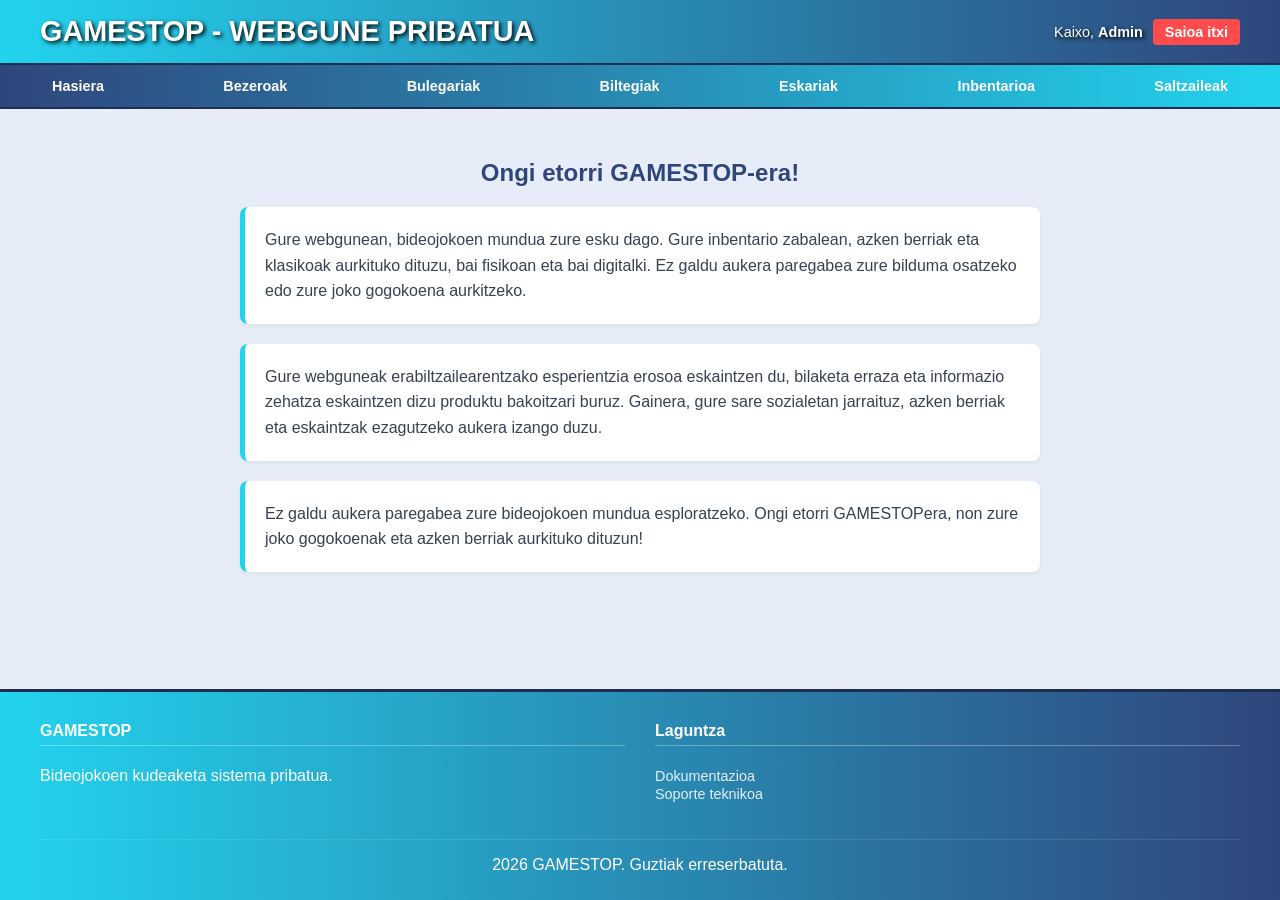
<file: index.html>
<!DOCTYPE html>
<html lang="en">
<head>
    <meta charset="UTF-8">
    <meta name="viewport" content="width=device-width, initial-scale=1.0">
    <title>GAMESTOP WEB PRIBATUA</title>
    <link rel="stylesheet" href="CSS/estiloak.css" type="text/css">
    <link rel="icon" href="ikonoak/GAMESTOPLOGOA FONDO BARIK.png">
</head>
<body>
    <header>
         <div class="header-content">
            <h1>GAMESTOP - WEBGUNE PRIBATUA</h1>
            <div class="user-info"><span>Kaixo, <strong>Admin</strong></span><a href="logout/" class="btn-logout">Saioa itxi</a></div>
         </div>
      </header>
    <nav>
          <a href="">Hasiera</a>
          <a href="bezeroak/">Bezeroak</a>
          <a href="bulegariak/">Bulegariak</a>
          <a href="biltegiak/">Biltegiak</a>
          <a href="eskaria/">Eskariak</a>
          <a href="produktuak/">Inbentarioa</a>
          <a href="saltzaileak/">Saltzaileak</a>
    </nav>
        <main class="index-edukia">
            <h2>Ongi etorri GAMESTOP-era!</h2>
                <p class="hasier-testua">Gure webgunean, bideojokoen mundua zure esku dago. Gure inbentario zabalean, azken berriak eta klasikoak aurkituko dituzu, bai fisikoan eta bai digitalki. Ez galdu aukera paregabea zure bilduma osatzeko edo zure joko gogokoena aurkitzeko.</p>
                <p class="hasier-testua">Gure webguneak erabiltzailearentzako esperientzia erosoa eskaintzen du, bilaketa erraza eta informazio zehatza eskaintzen dizu produktu bakoitzari buruz. Gainera, gure sare sozialetan jarraituz, azken berriak eta eskaintzak ezagutzeko aukera izango duzu.</p>
                <p class="hasier-testua">Ez galdu aukera paregabea zure bideojokoen mundua esploratzeko. Ongi etorri GAMESTOPera, non zure joko gogokoenak eta azken berriak aurkituko dituzun!</p>
        </main>
    
    <footer>
         <div class="footer-grid">
            <div class="footer-section">
               <h4>GAMESTOP</h4>
               <p>Bideojokoen kudeaketa sistema pribatua.</p>
            </div>
            <div class="footer-section">
               <h4>Laguntza</h4>
               <ul>
                  <li><a href="#">Dokumentazioa</a></li>
                  <li><a href="#">Soporte teknikoa</a></li>
               </ul>
            </div>
         </div>
         <hr>
         <p>2026 GAMESTOP. Guztiak erreserbatuta.</p>
      </footer>
</body>
</html>
</file>
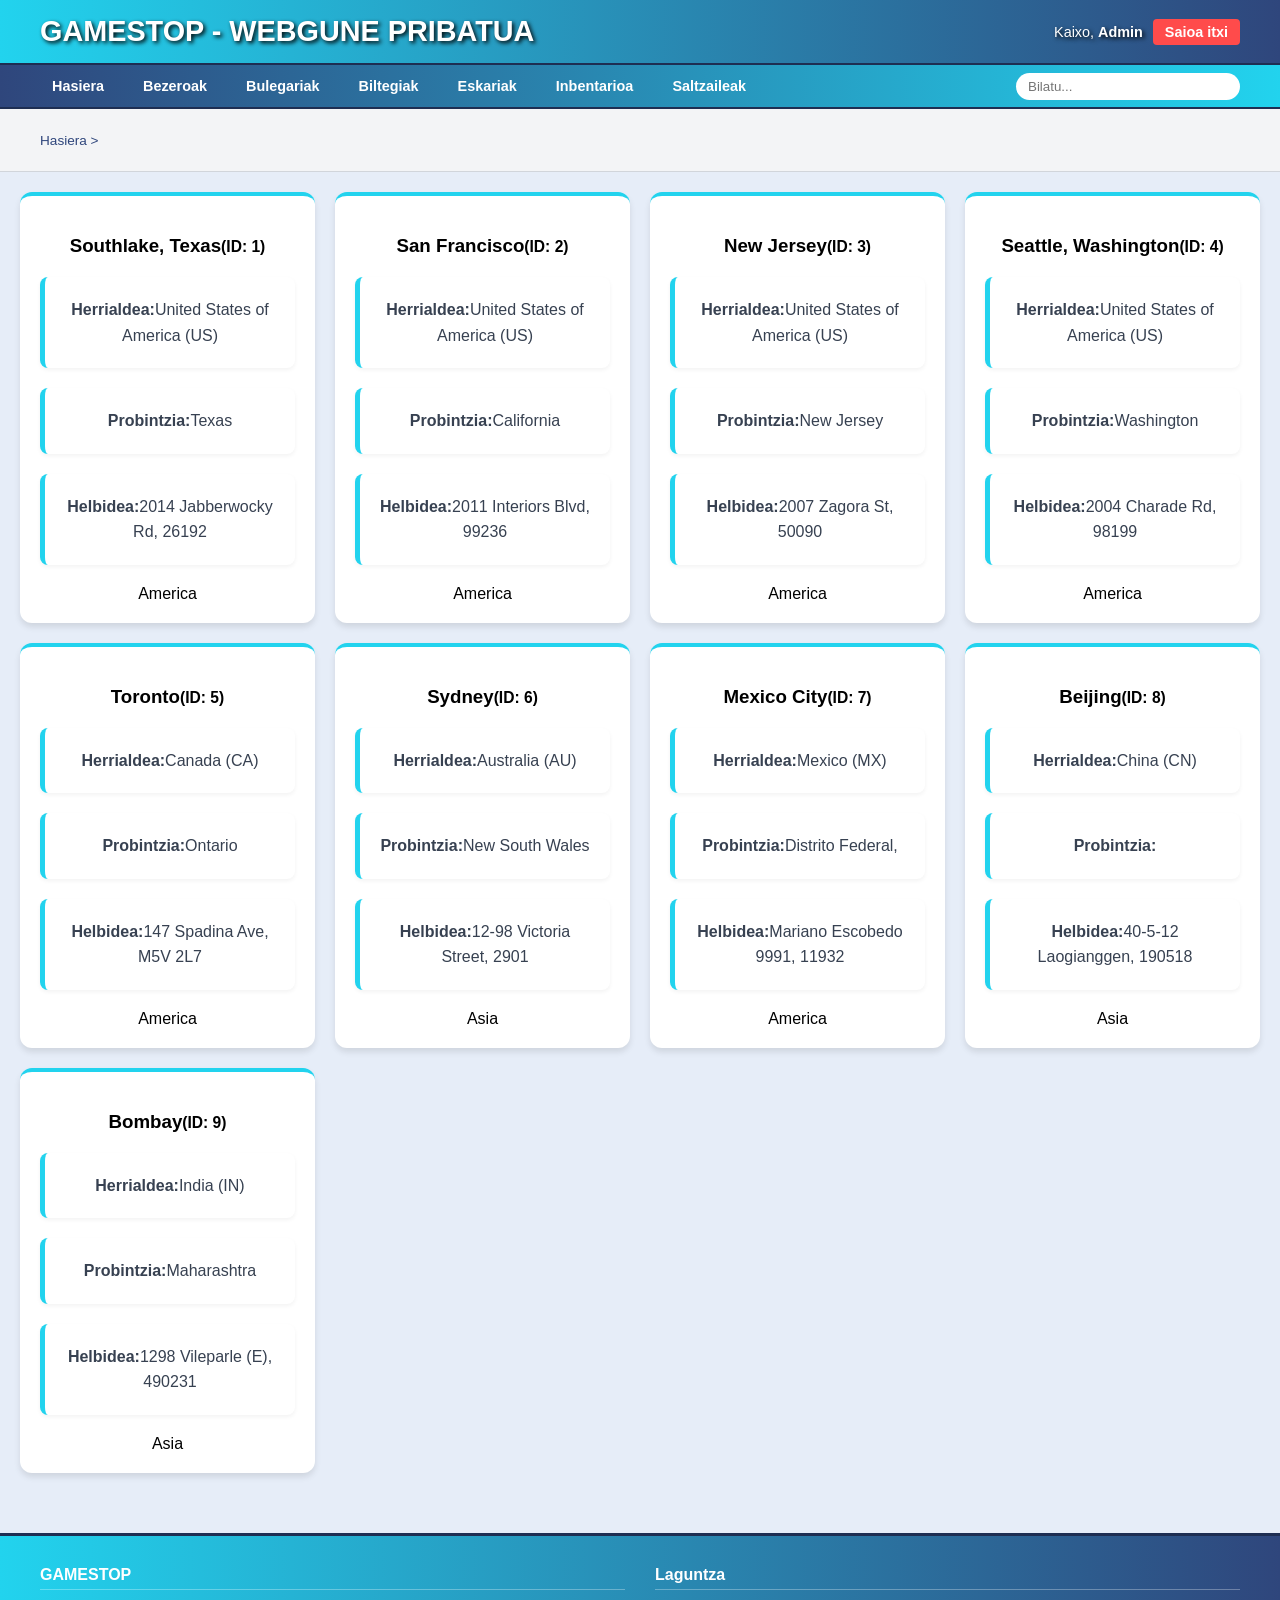
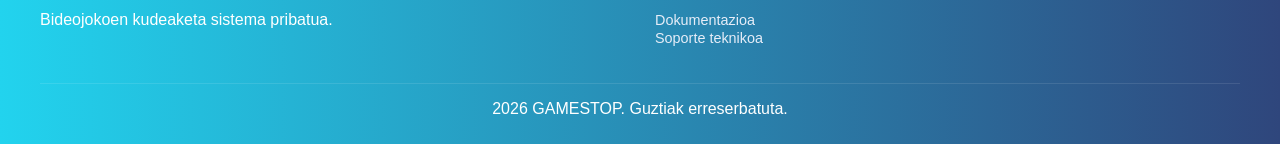
<file: biltegiak/index.html>
<!DOCTYPE html>
<html>
   <head>
      <meta http-equiv="Content-Type" content="text/html; charset=UTF-8">
      <title>GAMESTOP - WEBGUNE PRIBATUA</title>
      <link rel="stylesheet" href="../CSS/estiloak.css">
      <link rel="icon" href="../ikonoak/GAMESTOPLOGOA FONDO BARIK.png">
   </head>
   <body>
      <header>
         <div class="header-content">
            <h1>GAMESTOP - WEBGUNE PRIBATUA</h1>
            <div class="user-info"><span>Kaixo, <strong>Admin</strong></span><a href="../logout/" class="btn-logout">Saioa itxi</a></div>
         </div>
      </header>
      <nav>
         <div class="nav-links"><a href="../">Hasiera</a><a href="../bezeroak/">Bezeroak</a><a href="../bulegariak/">Bulegariak</a><a href="">Biltegiak</a><a href="../eskaria/">Eskariak</a><a href="../produktuak/">Inbentarioa</a><a href="../saltzaileak/">Saltzaileak</a></div>
         <div class="nav-search"><input type="text" id="bilatzailea" onkeyup="bilatuEdukia()" placeholder="Bilatu..."></div>
      </nav>
      <div class="breadcrumbs">
         <p>Hasiera &gt; </p>
      </div>
      <main>
         <div class="karta-taldea">
            <div class="karta-biltegi">
               <h3>Southlake, Texas<small>(ID: 1)</small></h3>
               <p><strong>Herrialdea:</strong>United States of America (US)</p>
               <p><strong>Probintzia:</strong>Texas</p>
               <p><strong>Helbidea:</strong>2014 Jabberwocky Rd, 26192</p><span class="etiketa">America</span></div>
            <div class="karta-biltegi">
               <h3>San Francisco<small>(ID: 2)</small></h3>
               <p><strong>Herrialdea:</strong>United States of America (US)</p>
               <p><strong>Probintzia:</strong>California</p>
               <p><strong>Helbidea:</strong>2011 Interiors Blvd, 99236</p><span class="etiketa">America</span></div>
            <div class="karta-biltegi">
               <h3>New Jersey<small>(ID: 3)</small></h3>
               <p><strong>Herrialdea:</strong>United States of America (US)</p>
               <p><strong>Probintzia:</strong>New Jersey</p>
               <p><strong>Helbidea:</strong>2007 Zagora St, 50090</p><span class="etiketa">America</span></div>
            <div class="karta-biltegi">
               <h3>Seattle, Washington<small>(ID: 4)</small></h3>
               <p><strong>Herrialdea:</strong>United States of America (US)</p>
               <p><strong>Probintzia:</strong>Washington</p>
               <p><strong>Helbidea:</strong>2004 Charade Rd, 98199</p><span class="etiketa">America</span></div>
            <div class="karta-biltegi">
               <h3>Toronto<small>(ID: 5)</small></h3>
               <p><strong>Herrialdea:</strong>Canada (CA)</p>
               <p><strong>Probintzia:</strong>Ontario</p>
               <p><strong>Helbidea:</strong>147 Spadina Ave, M5V 2L7</p><span class="etiketa">America</span></div>
            <div class="karta-biltegi">
               <h3>Sydney<small>(ID: 6)</small></h3>
               <p><strong>Herrialdea:</strong>Australia (AU)</p>
               <p><strong>Probintzia:</strong>New South Wales</p>
               <p><strong>Helbidea:</strong>12-98 Victoria Street, 2901</p><span class="etiketa">Asia</span></div>
            <div class="karta-biltegi">
               <h3>Mexico City<small>(ID: 7)</small></h3>
               <p><strong>Herrialdea:</strong>Mexico (MX)</p>
               <p><strong>Probintzia:</strong>Distrito Federal,</p>
               <p><strong>Helbidea:</strong>Mariano Escobedo 9991, 11932</p><span class="etiketa">America</span></div>
            <div class="karta-biltegi">
               <h3>Beijing<small>(ID: 8)</small></h3>
               <p><strong>Herrialdea:</strong>China (CN)</p>
               <p><strong>Probintzia:</strong></p>
               <p><strong>Helbidea:</strong>40-5-12 Laogianggen, 190518</p><span class="etiketa">Asia</span></div>
            <div class="karta-biltegi">
               <h3>Bombay<small>(ID: 9)</small></h3>
               <p><strong>Herrialdea:</strong>India (IN)</p>
               <p><strong>Probintzia:</strong>Maharashtra</p>
               <p><strong>Helbidea:</strong>1298 Vileparle (E), 490231</p><span class="etiketa">Asia</span></div>
         </div>
      </main>
      <footer>
         <div class="footer-grid">
            <div class="footer-section">
               <h4>GAMESTOP</h4>
               <p>Bideojokoen kudeaketa sistema pribatua.</p>
            </div>
            <div class="footer-section">
               <h4>Laguntza</h4>
               <ul>
                  <li><a href="#">Dokumentazioa</a></li>
                  <li><a href="#">Soporte teknikoa</a></li>
               </ul>
            </div>
         </div>
         <hr>
         <p>2026 GAMESTOP. Guztiak erreserbatuta.</p>
      </footer>
   </body><script>
        function bilatuEdukia() {
        var input = document.getElementById('bilatzailea');
        var filter = input.value.toLowerCase();
        
        // 1. Filtrar Tarjetas (Bezeroak, Saltzaileak, Biltegiak)
        var kartak = document.querySelectorAll('.karta-langilea, .karta-biltegi');
        kartak.forEach(function(karta) {
        var testua = karta.textContent || karta.innerText;
        karta.style.display = testua.toLowerCase().indexOf(filter) > -1 ? "" : "none";
        });
        
        // 2. Filtrar Filas de Tablas (Bulegariak, Eskariak, Produktuak)
        var lerroak = document.querySelectorAll('tbody tr');
        lerroak.forEach(function(lerroa) {
        var testua = lerroa.textContent || lerroa.innerText;
        lerroa.style.display = testua.toLowerCase().indexOf(filter) > -1 ? "" : "none";
        });
        }
      </script></html>
</file>
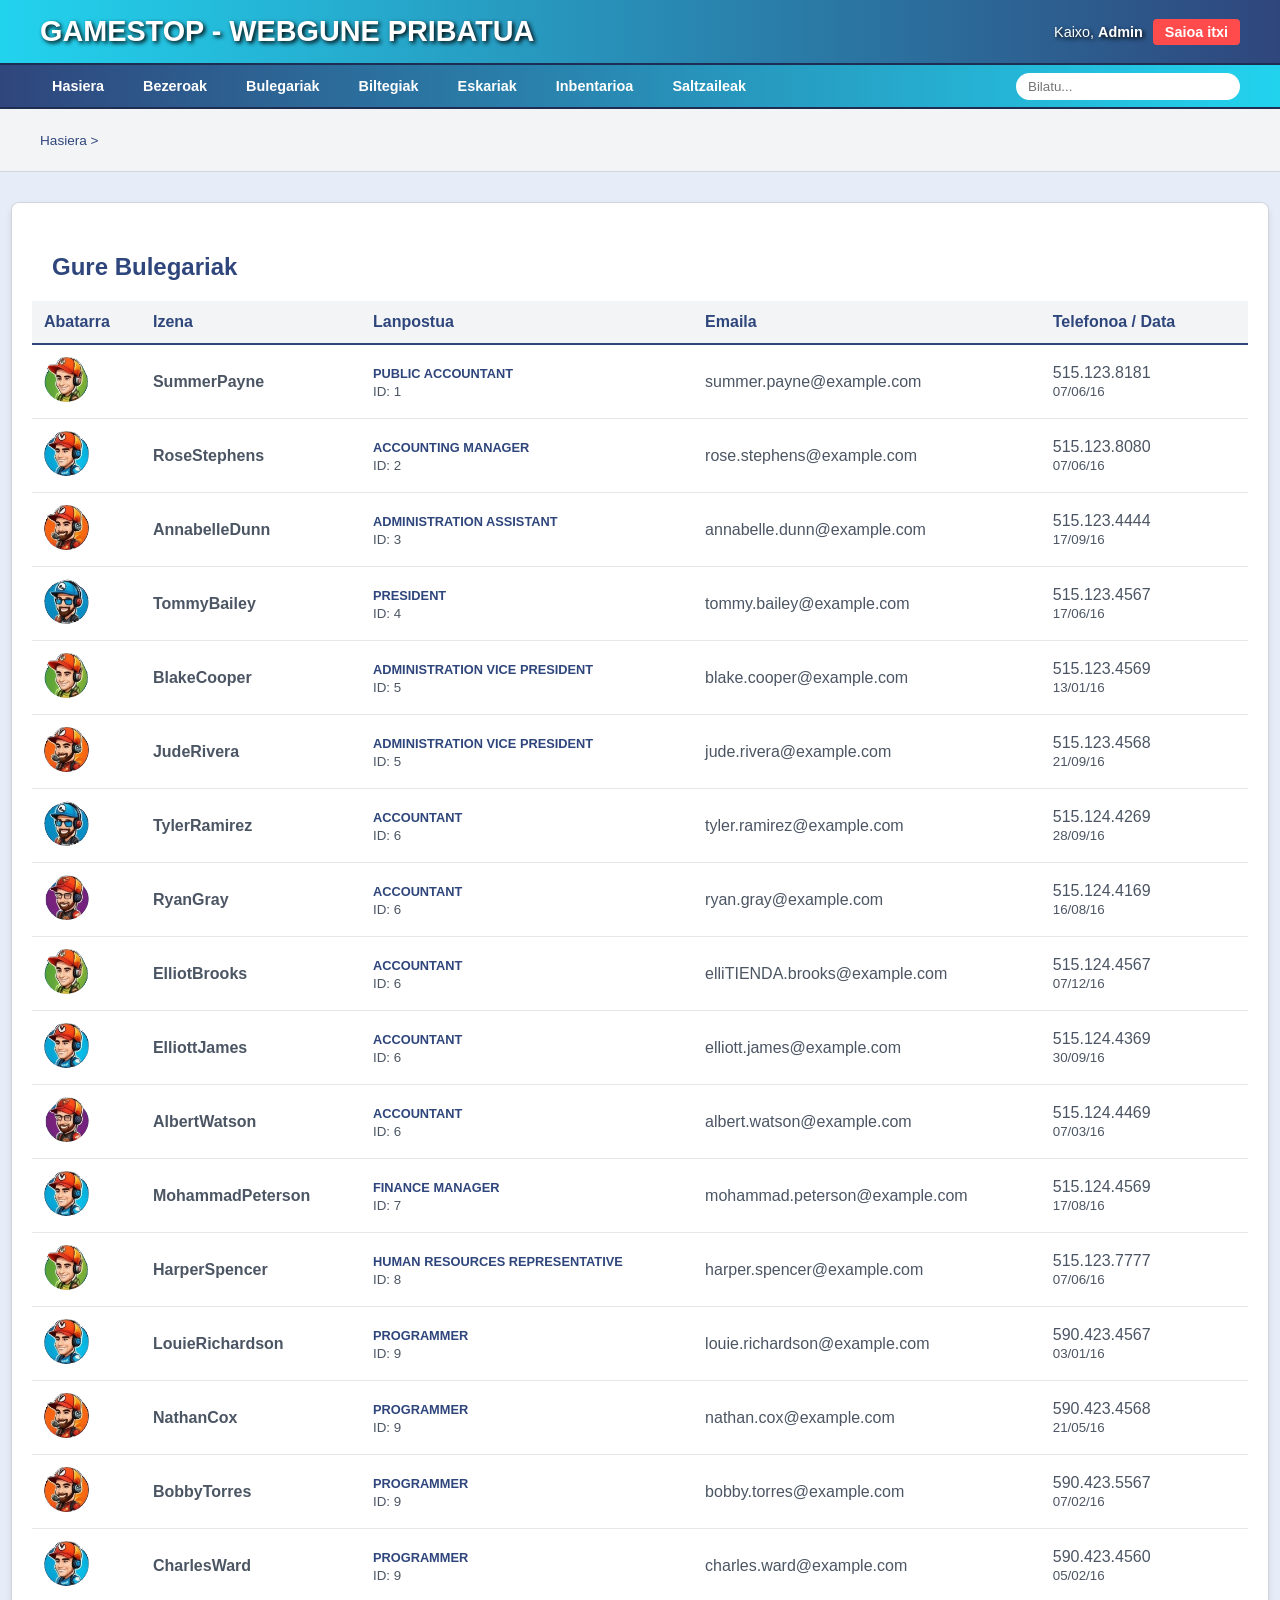
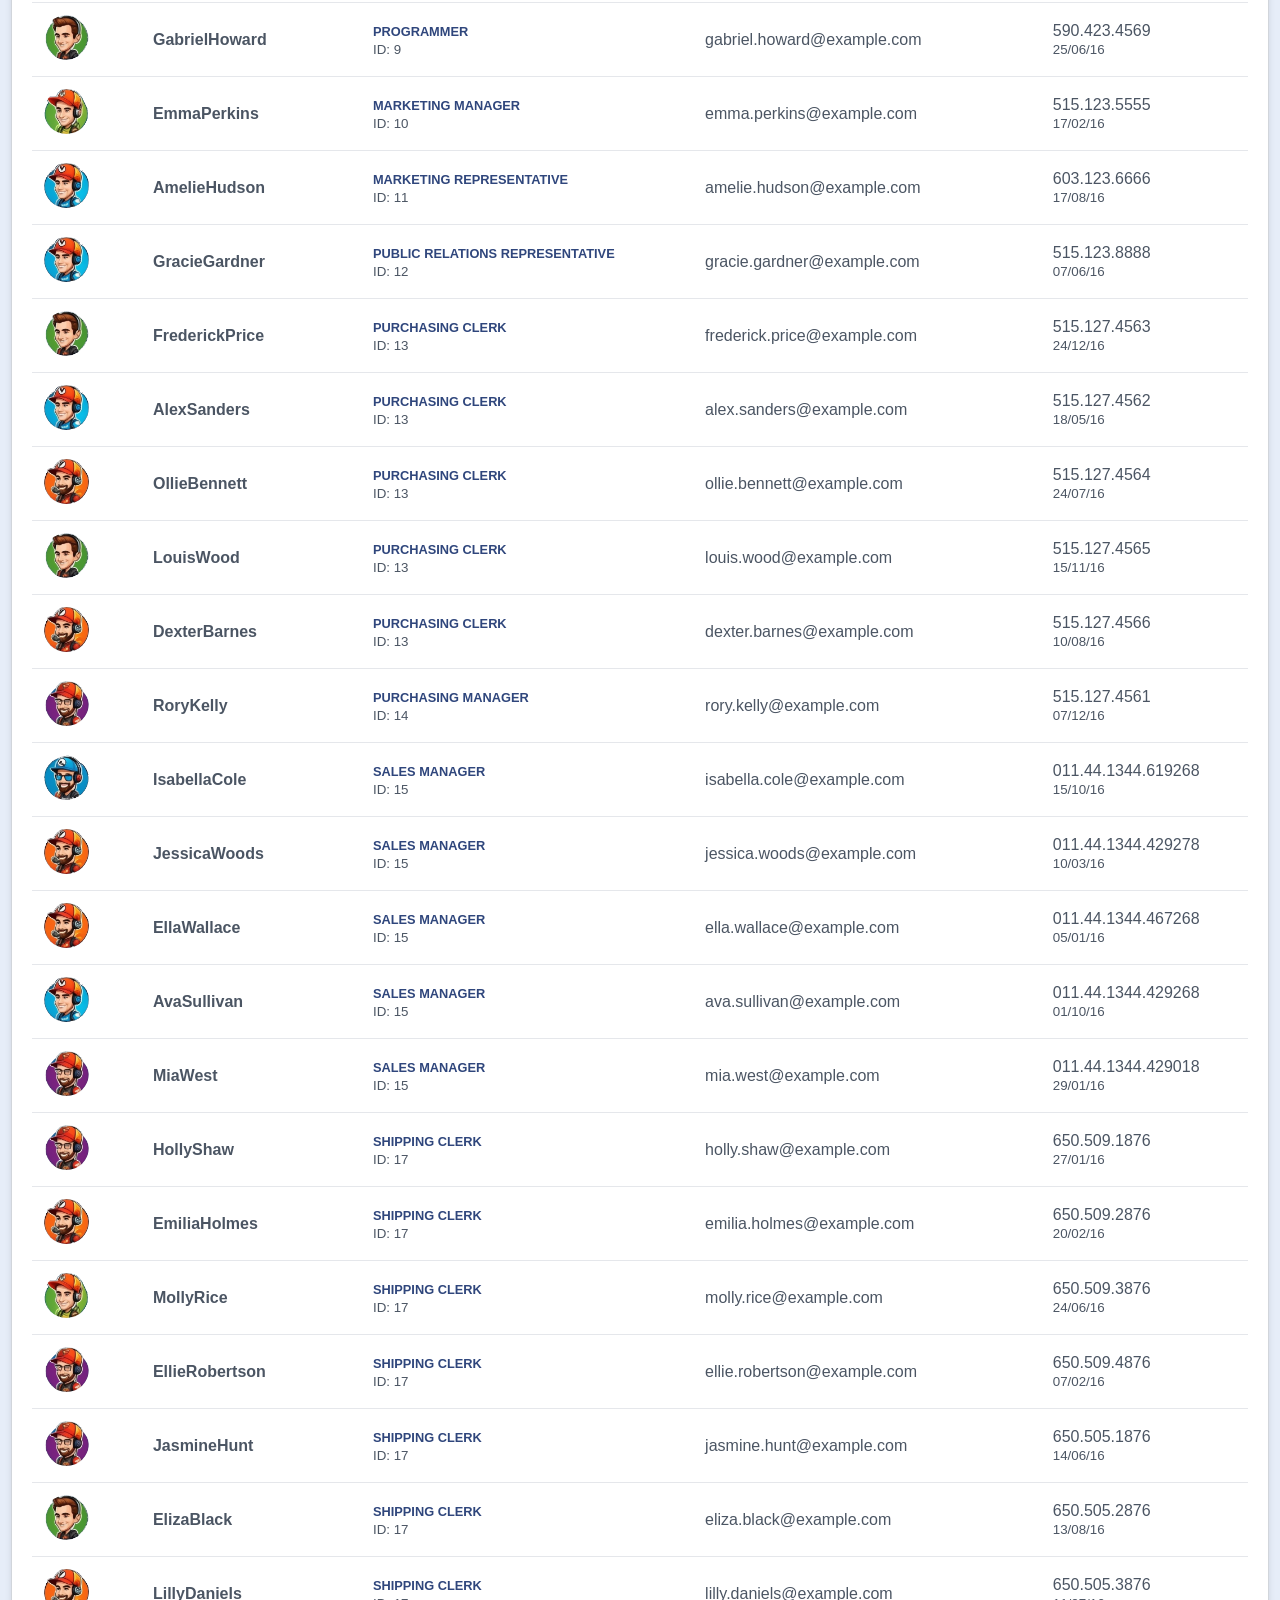
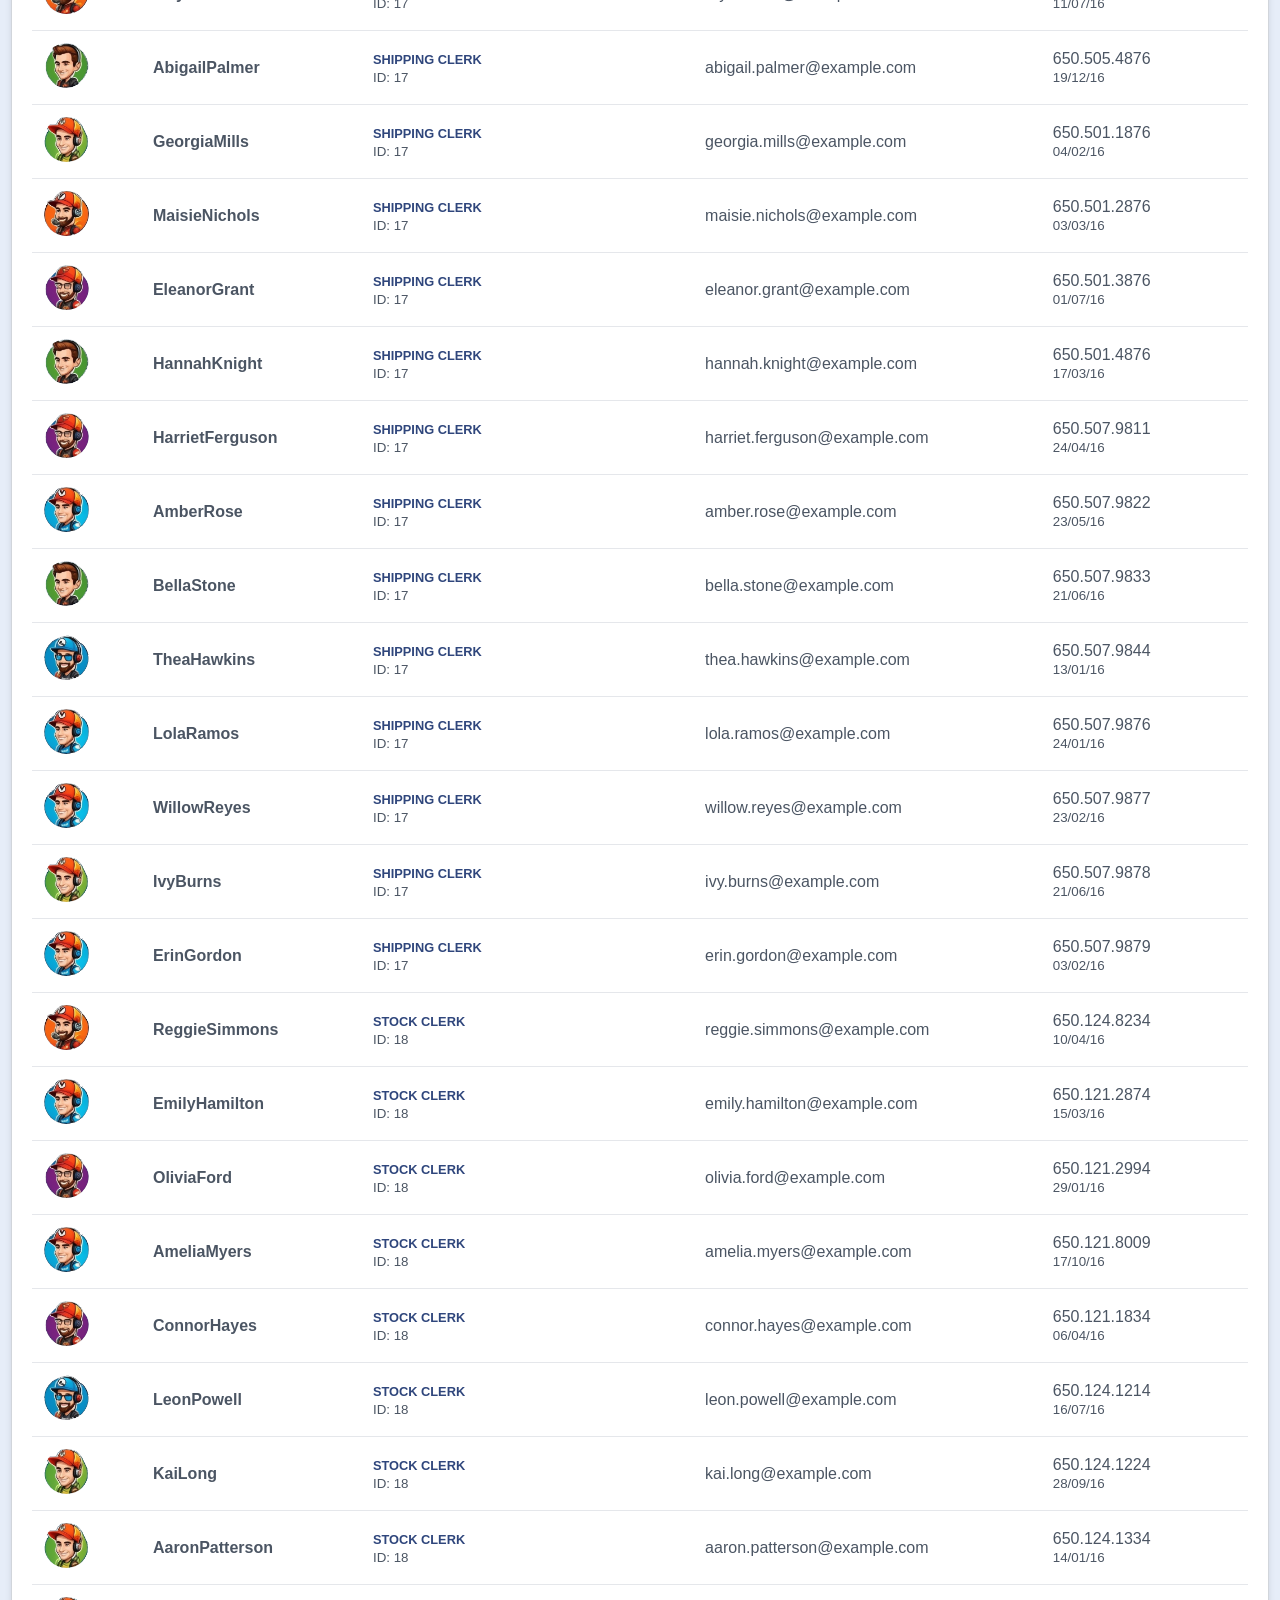
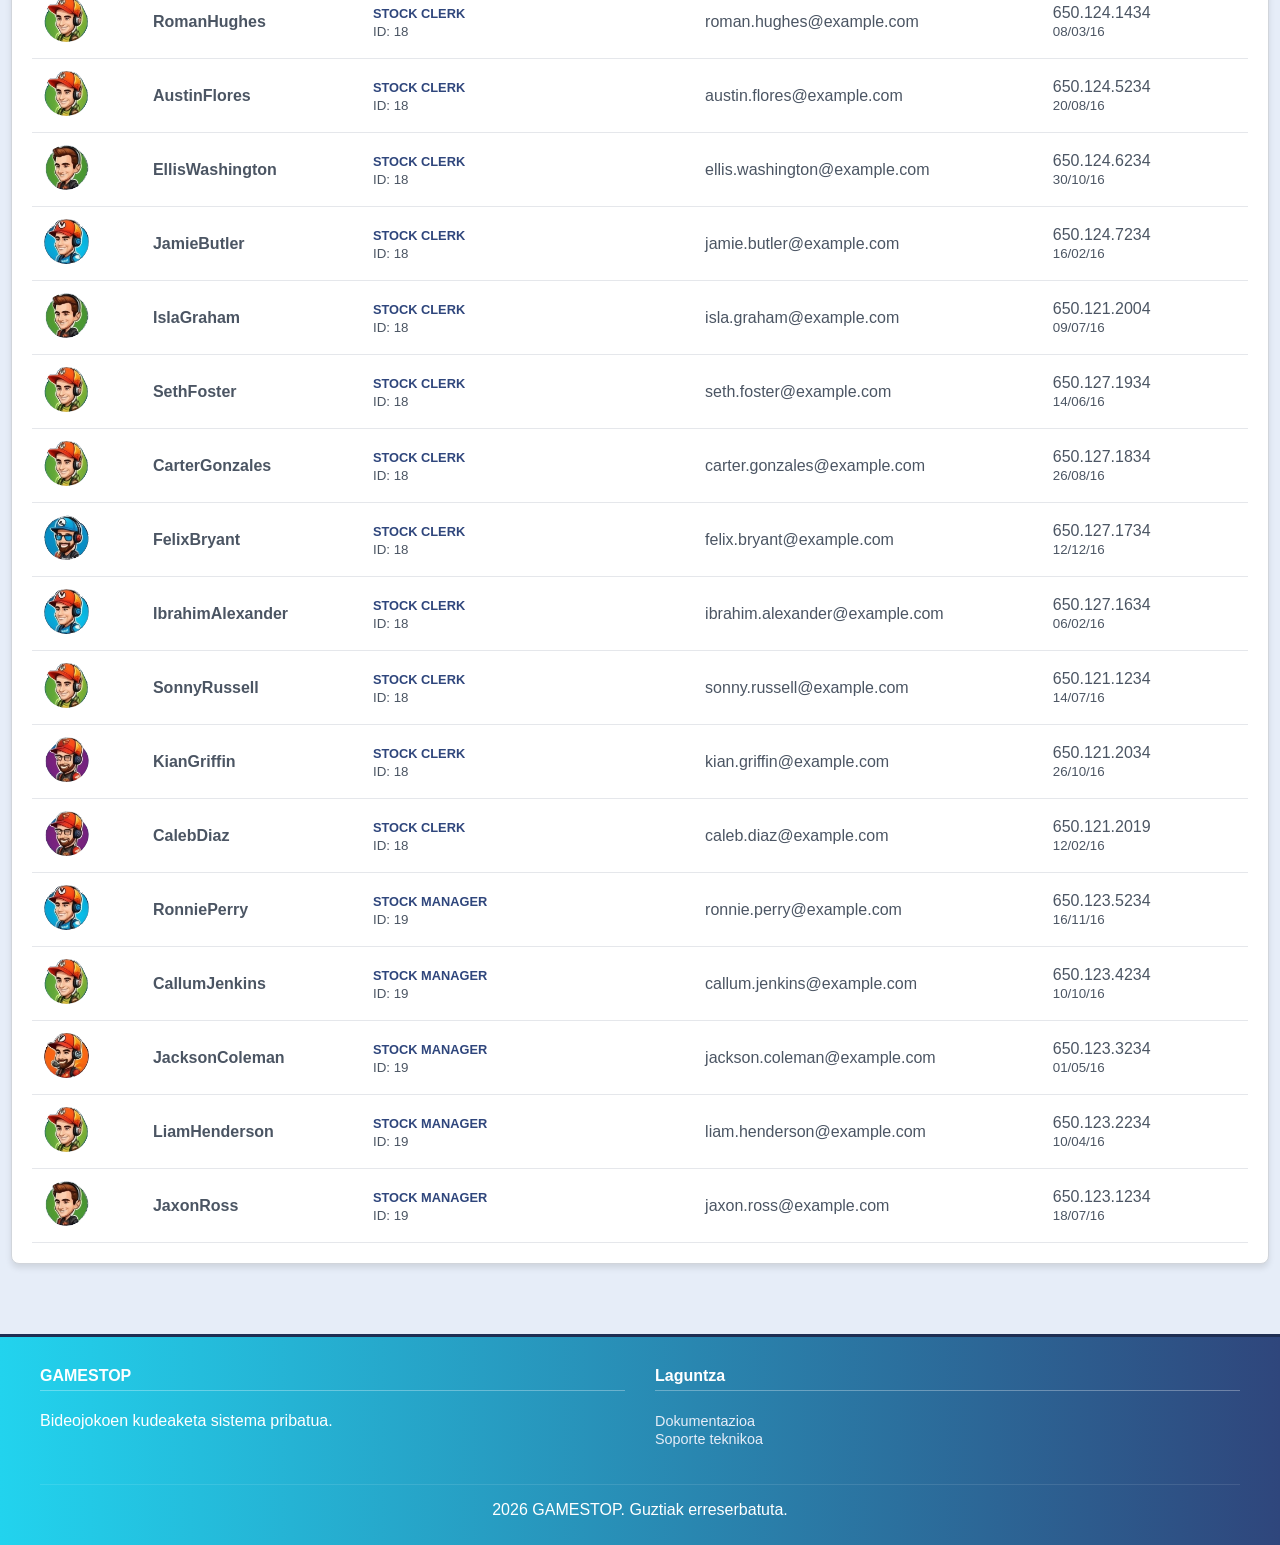
<file: bulegariak/index.html>
<!DOCTYPE html>
<html>
   <head>
      <meta http-equiv="Content-Type" content="text/html; charset=UTF-8">
      <title>GAMESTOP - WEBGUNE PRIBATUA</title>
      <link rel="stylesheet" href="../CSS/estiloak.css">
      <link rel="icon" href="../ikonoak/GAMESTOPLOGOA FONDO BARIK.png">
   </head>
   <body>
      <header>
         <div class="header-content">
            <h1>GAMESTOP - WEBGUNE PRIBATUA</h1>
            <div class="user-info"><span>Kaixo, <strong>Admin</strong></span><a href="../logout/" class="btn-logout">Saioa itxi</a></div>
         </div>
      </header>
      <nav>
         <div class="nav-links"><a href="../">Hasiera</a><a href="../bezeroak/">Bezeroak</a><a href="">Bulegariak</a><a href="../biltegiak/">Biltegiak</a><a href="../eskaria/">Eskariak</a><a href="../produktuak/">Inbentarioa</a><a href="../saltzaileak">Saltzaileak</a></div>
         <div class="nav-search"><input type="text" id="bilatzailea" onkeyup="bilatuEdukia()" placeholder="Bilatu..."></div>
      </nav>
      <div class="breadcrumbs">
         <p>Hasiera &gt; </p>
      </div>
      <main>
         <div class="taula-kontenedorea">
            <h2 style="text-align:left; padding-left:20px;">Gure Bulegariak</h2>
            <table>
               <thead>
                  <tr>
                     <th>Abatarra</th>
                     <th>Izena</th>
                     <th>Lanpostua</th>
                     <th>Emaila</th>
                     <th>Telefonoa / Data</th>
                  </tr>
               </thead>
               <tbody>
                  <tr>
                     <td><img src="../irudiak/abatars/thumb-6.png" class="taula-abatar" alt="Summer"></td>
                     <td><strong>SummerPayne</strong></td>
                     <td><span class="lanpostua">Public Accountant</span><br><small>ID: 1</small></td>
                     <td>summer.payne@example.com</td>
                     <td>515.123.8181<br><small>07/06/16</small></td>
                  </tr>
                  <tr>
                     <td><img src="../irudiak/abatars/thumb-2.png" class="taula-abatar" alt="Rose"></td>
                     <td><strong>RoseStephens</strong></td>
                     <td><span class="lanpostua">Accounting Manager</span><br><small>ID: 2</small></td>
                     <td>rose.stephens@example.com</td>
                     <td>515.123.8080<br><small>07/06/16</small></td>
                  </tr>
                  <tr>
                     <td><img src="../irudiak/abatars/thumb-1.png" class="taula-abatar" alt="Annabelle"></td>
                     <td><strong>AnnabelleDunn</strong></td>
                     <td><span class="lanpostua">Administration Assistant</span><br><small>ID: 3</small></td>
                     <td>annabelle.dunn@example.com</td>
                     <td>515.123.4444<br><small>17/09/16</small></td>
                  </tr>
                  <tr>
                     <td><img src="../irudiak/abatars/thumb-5.png" class="taula-abatar" alt="Tommy"></td>
                     <td><strong>TommyBailey</strong></td>
                     <td><span class="lanpostua">President</span><br><small>ID: 4</small></td>
                     <td>tommy.bailey@example.com</td>
                     <td>515.123.4567<br><small>17/06/16</small></td>
                  </tr>
                  <tr>
                     <td><img src="../irudiak/abatars/thumb-6.png" class="taula-abatar" alt="Blake"></td>
                     <td><strong>BlakeCooper</strong></td>
                     <td><span class="lanpostua">Administration Vice President</span><br><small>ID: 5</small></td>
                     <td>blake.cooper@example.com</td>
                     <td>515.123.4569<br><small>13/01/16</small></td>
                  </tr>
                  <tr>
                     <td><img src="../irudiak/abatars/thumb-1.png" class="taula-abatar" alt="Jude"></td>
                     <td><strong>JudeRivera</strong></td>
                     <td><span class="lanpostua">Administration Vice President</span><br><small>ID: 5</small></td>
                     <td>jude.rivera@example.com</td>
                     <td>515.123.4568<br><small>21/09/16</small></td>
                  </tr>
                  <tr>
                     <td><img src="../irudiak/abatars/thumb-5.png" class="taula-abatar" alt="Tyler"></td>
                     <td><strong>TylerRamirez</strong></td>
                     <td><span class="lanpostua">Accountant</span><br><small>ID: 6</small></td>
                     <td>tyler.ramirez@example.com</td>
                     <td>515.124.4269<br><small>28/09/16</small></td>
                  </tr>
                  <tr>
                     <td><img src="../irudiak/abatars/thumb-3.png" class="taula-abatar" alt="Ryan"></td>
                     <td><strong>RyanGray</strong></td>
                     <td><span class="lanpostua">Accountant</span><br><small>ID: 6</small></td>
                     <td>ryan.gray@example.com</td>
                     <td>515.124.4169<br><small>16/08/16</small></td>
                  </tr>
                  <tr>
                     <td><img src="../irudiak/abatars/thumb-6.png" class="taula-abatar" alt="Elliot"></td>
                     <td><strong>ElliotBrooks</strong></td>
                     <td><span class="lanpostua">Accountant</span><br><small>ID: 6</small></td>
                     <td>elliTIENDA.brooks@example.com</td>
                     <td>515.124.4567<br><small>07/12/16</small></td>
                  </tr>
                  <tr>
                     <td><img src="../irudiak/abatars/thumb-2.png" class="taula-abatar" alt="Elliott"></td>
                     <td><strong>ElliottJames</strong></td>
                     <td><span class="lanpostua">Accountant</span><br><small>ID: 6</small></td>
                     <td>elliott.james@example.com</td>
                     <td>515.124.4369<br><small>30/09/16</small></td>
                  </tr>
                  <tr>
                     <td><img src="../irudiak/abatars/thumb-3.png" class="taula-abatar" alt="Albert"></td>
                     <td><strong>AlbertWatson</strong></td>
                     <td><span class="lanpostua">Accountant</span><br><small>ID: 6</small></td>
                     <td>albert.watson@example.com</td>
                     <td>515.124.4469<br><small>07/03/16</small></td>
                  </tr>
                  <tr>
                     <td><img src="../irudiak/abatars/thumb-2.png" class="taula-abatar" alt="Mohammad"></td>
                     <td><strong>MohammadPeterson</strong></td>
                     <td><span class="lanpostua">Finance Manager</span><br><small>ID: 7</small></td>
                     <td>mohammad.peterson@example.com</td>
                     <td>515.124.4569<br><small>17/08/16</small></td>
                  </tr>
                  <tr>
                     <td><img src="../irudiak/abatars/thumb-6.png" class="taula-abatar" alt="Harper"></td>
                     <td><strong>HarperSpencer</strong></td>
                     <td><span class="lanpostua">Human Resources Representative</span><br><small>ID: 8</small></td>
                     <td>harper.spencer@example.com</td>
                     <td>515.123.7777<br><small>07/06/16</small></td>
                  </tr>
                  <tr>
                     <td><img src="../irudiak/abatars/thumb-2.png" class="taula-abatar" alt="Louie"></td>
                     <td><strong>LouieRichardson</strong></td>
                     <td><span class="lanpostua">Programmer</span><br><small>ID: 9</small></td>
                     <td>louie.richardson@example.com</td>
                     <td>590.423.4567<br><small>03/01/16</small></td>
                  </tr>
                  <tr>
                     <td><img src="../irudiak/abatars/thumb-1.png" class="taula-abatar" alt="Nathan"></td>
                     <td><strong>NathanCox</strong></td>
                     <td><span class="lanpostua">Programmer</span><br><small>ID: 9</small></td>
                     <td>nathan.cox@example.com</td>
                     <td>590.423.4568<br><small>21/05/16</small></td>
                  </tr>
                  <tr>
                     <td><img src="../irudiak/abatars/thumb-1.png" class="taula-abatar" alt="Bobby"></td>
                     <td><strong>BobbyTorres</strong></td>
                     <td><span class="lanpostua">Programmer</span><br><small>ID: 9</small></td>
                     <td>bobby.torres@example.com</td>
                     <td>590.423.5567<br><small>07/02/16</small></td>
                  </tr>
                  <tr>
                     <td><img src="../irudiak/abatars/thumb-2.png" class="taula-abatar" alt="Charles"></td>
                     <td><strong>CharlesWard</strong></td>
                     <td><span class="lanpostua">Programmer</span><br><small>ID: 9</small></td>
                     <td>charles.ward@example.com</td>
                     <td>590.423.4560<br><small>05/02/16</small></td>
                  </tr>
                  <tr>
                     <td><img src="../irudiak/abatars/thumb-4.png" class="taula-abatar" alt="Gabriel"></td>
                     <td><strong>GabrielHoward</strong></td>
                     <td><span class="lanpostua">Programmer</span><br><small>ID: 9</small></td>
                     <td>gabriel.howard@example.com</td>
                     <td>590.423.4569<br><small>25/06/16</small></td>
                  </tr>
                  <tr>
                     <td><img src="../irudiak/abatars/thumb-6.png" class="taula-abatar" alt="Emma"></td>
                     <td><strong>EmmaPerkins</strong></td>
                     <td><span class="lanpostua">Marketing Manager</span><br><small>ID: 10</small></td>
                     <td>emma.perkins@example.com</td>
                     <td>515.123.5555<br><small>17/02/16</small></td>
                  </tr>
                  <tr>
                     <td><img src="../irudiak/abatars/thumb-2.png" class="taula-abatar" alt="Amelie"></td>
                     <td><strong>AmelieHudson</strong></td>
                     <td><span class="lanpostua">Marketing Representative</span><br><small>ID: 11</small></td>
                     <td>amelie.hudson@example.com</td>
                     <td>603.123.6666<br><small>17/08/16</small></td>
                  </tr>
                  <tr>
                     <td><img src="../irudiak/abatars/thumb-2.png" class="taula-abatar" alt="Gracie"></td>
                     <td><strong>GracieGardner</strong></td>
                     <td><span class="lanpostua">Public Relations Representative</span><br><small>ID: 12</small></td>
                     <td>gracie.gardner@example.com</td>
                     <td>515.123.8888<br><small>07/06/16</small></td>
                  </tr>
                  <tr>
                     <td><img src="../irudiak/abatars/thumb-4.png" class="taula-abatar" alt="Frederick"></td>
                     <td><strong>FrederickPrice</strong></td>
                     <td><span class="lanpostua">Purchasing Clerk</span><br><small>ID: 13</small></td>
                     <td>frederick.price@example.com</td>
                     <td>515.127.4563<br><small>24/12/16</small></td>
                  </tr>
                  <tr>
                     <td><img src="../irudiak/abatars/thumb-2.png" class="taula-abatar" alt="Alex"></td>
                     <td><strong>AlexSanders</strong></td>
                     <td><span class="lanpostua">Purchasing Clerk</span><br><small>ID: 13</small></td>
                     <td>alex.sanders@example.com</td>
                     <td>515.127.4562<br><small>18/05/16</small></td>
                  </tr>
                  <tr>
                     <td><img src="../irudiak/abatars/thumb-1.png" class="taula-abatar" alt="Ollie"></td>
                     <td><strong>OllieBennett</strong></td>
                     <td><span class="lanpostua">Purchasing Clerk</span><br><small>ID: 13</small></td>
                     <td>ollie.bennett@example.com</td>
                     <td>515.127.4564<br><small>24/07/16</small></td>
                  </tr>
                  <tr>
                     <td><img src="../irudiak/abatars/thumb-4.png" class="taula-abatar" alt="Louis"></td>
                     <td><strong>LouisWood</strong></td>
                     <td><span class="lanpostua">Purchasing Clerk</span><br><small>ID: 13</small></td>
                     <td>louis.wood@example.com</td>
                     <td>515.127.4565<br><small>15/11/16</small></td>
                  </tr>
                  <tr>
                     <td><img src="../irudiak/abatars/thumb-1.png" class="taula-abatar" alt="Dexter"></td>
                     <td><strong>DexterBarnes</strong></td>
                     <td><span class="lanpostua">Purchasing Clerk</span><br><small>ID: 13</small></td>
                     <td>dexter.barnes@example.com</td>
                     <td>515.127.4566<br><small>10/08/16</small></td>
                  </tr>
                  <tr>
                     <td><img src="../irudiak/abatars/thumb-3.png" class="taula-abatar" alt="Rory"></td>
                     <td><strong>RoryKelly</strong></td>
                     <td><span class="lanpostua">Purchasing Manager</span><br><small>ID: 14</small></td>
                     <td>rory.kelly@example.com</td>
                     <td>515.127.4561<br><small>07/12/16</small></td>
                  </tr>
                  <tr>
                     <td><img src="../irudiak/abatars/thumb-5.png" class="taula-abatar" alt="Isabella"></td>
                     <td><strong>IsabellaCole</strong></td>
                     <td><span class="lanpostua">Sales Manager</span><br><small>ID: 15</small></td>
                     <td>isabella.cole@example.com</td>
                     <td>011.44.1344.619268<br><small>15/10/16</small></td>
                  </tr>
                  <tr>
                     <td><img src="../irudiak/abatars/thumb-1.png" class="taula-abatar" alt="Jessica"></td>
                     <td><strong>JessicaWoods</strong></td>
                     <td><span class="lanpostua">Sales Manager</span><br><small>ID: 15</small></td>
                     <td>jessica.woods@example.com</td>
                     <td>011.44.1344.429278<br><small>10/03/16</small></td>
                  </tr>
                  <tr>
                     <td><img src="../irudiak/abatars/thumb-1.png" class="taula-abatar" alt="Ella"></td>
                     <td><strong>EllaWallace</strong></td>
                     <td><span class="lanpostua">Sales Manager</span><br><small>ID: 15</small></td>
                     <td>ella.wallace@example.com</td>
                     <td>011.44.1344.467268<br><small>05/01/16</small></td>
                  </tr>
                  <tr>
                     <td><img src="../irudiak/abatars/thumb-2.png" class="taula-abatar" alt="Ava"></td>
                     <td><strong>AvaSullivan</strong></td>
                     <td><span class="lanpostua">Sales Manager</span><br><small>ID: 15</small></td>
                     <td>ava.sullivan@example.com</td>
                     <td>011.44.1344.429268<br><small>01/10/16</small></td>
                  </tr>
                  <tr>
                     <td><img src="../irudiak/abatars/thumb-3.png" class="taula-abatar" alt="Mia"></td>
                     <td><strong>MiaWest</strong></td>
                     <td><span class="lanpostua">Sales Manager</span><br><small>ID: 15</small></td>
                     <td>mia.west@example.com</td>
                     <td>011.44.1344.429018<br><small>29/01/16</small></td>
                  </tr>
                  <tr>
                     <td><img src="../irudiak/abatars/thumb-3.png" class="taula-abatar" alt="Holly"></td>
                     <td><strong>HollyShaw</strong></td>
                     <td><span class="lanpostua">Shipping Clerk</span><br><small>ID: 17</small></td>
                     <td>holly.shaw@example.com</td>
                     <td>650.509.1876<br><small>27/01/16</small></td>
                  </tr>
                  <tr>
                     <td><img src="../irudiak/abatars/thumb-1.png" class="taula-abatar" alt="Emilia"></td>
                     <td><strong>EmiliaHolmes</strong></td>
                     <td><span class="lanpostua">Shipping Clerk</span><br><small>ID: 17</small></td>
                     <td>emilia.holmes@example.com</td>
                     <td>650.509.2876<br><small>20/02/16</small></td>
                  </tr>
                  <tr>
                     <td><img src="../irudiak/abatars/thumb-6.png" class="taula-abatar" alt="Molly"></td>
                     <td><strong>MollyRice</strong></td>
                     <td><span class="lanpostua">Shipping Clerk</span><br><small>ID: 17</small></td>
                     <td>molly.rice@example.com</td>
                     <td>650.509.3876<br><small>24/06/16</small></td>
                  </tr>
                  <tr>
                     <td><img src="../irudiak/abatars/thumb-3.png" class="taula-abatar" alt="Ellie"></td>
                     <td><strong>EllieRobertson</strong></td>
                     <td><span class="lanpostua">Shipping Clerk</span><br><small>ID: 17</small></td>
                     <td>ellie.robertson@example.com</td>
                     <td>650.509.4876<br><small>07/02/16</small></td>
                  </tr>
                  <tr>
                     <td><img src="../irudiak/abatars/thumb-3.png" class="taula-abatar" alt="Jasmine"></td>
                     <td><strong>JasmineHunt</strong></td>
                     <td><span class="lanpostua">Shipping Clerk</span><br><small>ID: 17</small></td>
                     <td>jasmine.hunt@example.com</td>
                     <td>650.505.1876<br><small>14/06/16</small></td>
                  </tr>
                  <tr>
                     <td><img src="../irudiak/abatars/thumb-4.png" class="taula-abatar" alt="Eliza"></td>
                     <td><strong>ElizaBlack</strong></td>
                     <td><span class="lanpostua">Shipping Clerk</span><br><small>ID: 17</small></td>
                     <td>eliza.black@example.com</td>
                     <td>650.505.2876<br><small>13/08/16</small></td>
                  </tr>
                  <tr>
                     <td><img src="../irudiak/abatars/thumb-1.png" class="taula-abatar" alt="Lilly"></td>
                     <td><strong>LillyDaniels</strong></td>
                     <td><span class="lanpostua">Shipping Clerk</span><br><small>ID: 17</small></td>
                     <td>lilly.daniels@example.com</td>
                     <td>650.505.3876<br><small>11/07/16</small></td>
                  </tr>
                  <tr>
                     <td><img src="../irudiak/abatars/thumb-4.png" class="taula-abatar" alt="Abigail"></td>
                     <td><strong>AbigailPalmer</strong></td>
                     <td><span class="lanpostua">Shipping Clerk</span><br><small>ID: 17</small></td>
                     <td>abigail.palmer@example.com</td>
                     <td>650.505.4876<br><small>19/12/16</small></td>
                  </tr>
                  <tr>
                     <td><img src="../irudiak/abatars/thumb-6.png" class="taula-abatar" alt="Georgia"></td>
                     <td><strong>GeorgiaMills</strong></td>
                     <td><span class="lanpostua">Shipping Clerk</span><br><small>ID: 17</small></td>
                     <td>georgia.mills@example.com</td>
                     <td>650.501.1876<br><small>04/02/16</small></td>
                  </tr>
                  <tr>
                     <td><img src="../irudiak/abatars/thumb-1.png" class="taula-abatar" alt="Maisie"></td>
                     <td><strong>MaisieNichols</strong></td>
                     <td><span class="lanpostua">Shipping Clerk</span><br><small>ID: 17</small></td>
                     <td>maisie.nichols@example.com</td>
                     <td>650.501.2876<br><small>03/03/16</small></td>
                  </tr>
                  <tr>
                     <td><img src="../irudiak/abatars/thumb-3.png" class="taula-abatar" alt="Eleanor"></td>
                     <td><strong>EleanorGrant</strong></td>
                     <td><span class="lanpostua">Shipping Clerk</span><br><small>ID: 17</small></td>
                     <td>eleanor.grant@example.com</td>
                     <td>650.501.3876<br><small>01/07/16</small></td>
                  </tr>
                  <tr>
                     <td><img src="../irudiak/abatars/thumb-4.png" class="taula-abatar" alt="Hannah"></td>
                     <td><strong>HannahKnight</strong></td>
                     <td><span class="lanpostua">Shipping Clerk</span><br><small>ID: 17</small></td>
                     <td>hannah.knight@example.com</td>
                     <td>650.501.4876<br><small>17/03/16</small></td>
                  </tr>
                  <tr>
                     <td><img src="../irudiak/abatars/thumb-3.png" class="taula-abatar" alt="Harriet"></td>
                     <td><strong>HarrietFerguson</strong></td>
                     <td><span class="lanpostua">Shipping Clerk</span><br><small>ID: 17</small></td>
                     <td>harriet.ferguson@example.com</td>
                     <td>650.507.9811<br><small>24/04/16</small></td>
                  </tr>
                  <tr>
                     <td><img src="../irudiak/abatars/thumb-2.png" class="taula-abatar" alt="Amber"></td>
                     <td><strong>AmberRose</strong></td>
                     <td><span class="lanpostua">Shipping Clerk</span><br><small>ID: 17</small></td>
                     <td>amber.rose@example.com</td>
                     <td>650.507.9822<br><small>23/05/16</small></td>
                  </tr>
                  <tr>
                     <td><img src="../irudiak/abatars/thumb-4.png" class="taula-abatar" alt="Bella"></td>
                     <td><strong>BellaStone</strong></td>
                     <td><span class="lanpostua">Shipping Clerk</span><br><small>ID: 17</small></td>
                     <td>bella.stone@example.com</td>
                     <td>650.507.9833<br><small>21/06/16</small></td>
                  </tr>
                  <tr>
                     <td><img src="../irudiak/abatars/thumb-5.png" class="taula-abatar" alt="Thea"></td>
                     <td><strong>TheaHawkins</strong></td>
                     <td><span class="lanpostua">Shipping Clerk</span><br><small>ID: 17</small></td>
                     <td>thea.hawkins@example.com</td>
                     <td>650.507.9844<br><small>13/01/16</small></td>
                  </tr>
                  <tr>
                     <td><img src="../irudiak/abatars/thumb-2.png" class="taula-abatar" alt="Lola"></td>
                     <td><strong>LolaRamos</strong></td>
                     <td><span class="lanpostua">Shipping Clerk</span><br><small>ID: 17</small></td>
                     <td>lola.ramos@example.com</td>
                     <td>650.507.9876<br><small>24/01/16</small></td>
                  </tr>
                  <tr>
                     <td><img src="../irudiak/abatars/thumb-2.png" class="taula-abatar" alt="Willow"></td>
                     <td><strong>WillowReyes</strong></td>
                     <td><span class="lanpostua">Shipping Clerk</span><br><small>ID: 17</small></td>
                     <td>willow.reyes@example.com</td>
                     <td>650.507.9877<br><small>23/02/16</small></td>
                  </tr>
                  <tr>
                     <td><img src="../irudiak/abatars/thumb-6.png" class="taula-abatar" alt="Ivy"></td>
                     <td><strong>IvyBurns</strong></td>
                     <td><span class="lanpostua">Shipping Clerk</span><br><small>ID: 17</small></td>
                     <td>ivy.burns@example.com</td>
                     <td>650.507.9878<br><small>21/06/16</small></td>
                  </tr>
                  <tr>
                     <td><img src="../irudiak/abatars/thumb-2.png" class="taula-abatar" alt="Erin"></td>
                     <td><strong>ErinGordon</strong></td>
                     <td><span class="lanpostua">Shipping Clerk</span><br><small>ID: 17</small></td>
                     <td>erin.gordon@example.com</td>
                     <td>650.507.9879<br><small>03/02/16</small></td>
                  </tr>
                  <tr>
                     <td><img src="../irudiak/abatars/thumb-1.png" class="taula-abatar" alt="Reggie"></td>
                     <td><strong>ReggieSimmons</strong></td>
                     <td><span class="lanpostua">Stock Clerk</span><br><small>ID: 18</small></td>
                     <td>reggie.simmons@example.com</td>
                     <td>650.124.8234<br><small>10/04/16</small></td>
                  </tr>
                  <tr>
                     <td><img src="../irudiak/abatars/thumb-2.png" class="taula-abatar" alt="Emily"></td>
                     <td><strong>EmilyHamilton</strong></td>
                     <td><span class="lanpostua">Stock Clerk</span><br><small>ID: 18</small></td>
                     <td>emily.hamilton@example.com</td>
                     <td>650.121.2874<br><small>15/03/16</small></td>
                  </tr>
                  <tr>
                     <td><img src="../irudiak/abatars/thumb-3.png" class="taula-abatar" alt="Olivia"></td>
                     <td><strong>OliviaFord</strong></td>
                     <td><span class="lanpostua">Stock Clerk</span><br><small>ID: 18</small></td>
                     <td>olivia.ford@example.com</td>
                     <td>650.121.2994<br><small>29/01/16</small></td>
                  </tr>
                  <tr>
                     <td><img src="../irudiak/abatars/thumb-2.png" class="taula-abatar" alt="Amelia"></td>
                     <td><strong>AmeliaMyers</strong></td>
                     <td><span class="lanpostua">Stock Clerk</span><br><small>ID: 18</small></td>
                     <td>amelia.myers@example.com</td>
                     <td>650.121.8009<br><small>17/10/16</small></td>
                  </tr>
                  <tr>
                     <td><img src="../irudiak/abatars/thumb-3.png" class="taula-abatar" alt="Connor"></td>
                     <td><strong>ConnorHayes</strong></td>
                     <td><span class="lanpostua">Stock Clerk</span><br><small>ID: 18</small></td>
                     <td>connor.hayes@example.com</td>
                     <td>650.121.1834<br><small>06/04/16</small></td>
                  </tr>
                  <tr>
                     <td><img src="../irudiak/abatars/thumb-5.png" class="taula-abatar" alt="Leon"></td>
                     <td><strong>LeonPowell</strong></td>
                     <td><span class="lanpostua">Stock Clerk</span><br><small>ID: 18</small></td>
                     <td>leon.powell@example.com</td>
                     <td>650.124.1214<br><small>16/07/16</small></td>
                  </tr>
                  <tr>
                     <td><img src="../irudiak/abatars/thumb-6.png" class="taula-abatar" alt="Kai"></td>
                     <td><strong>KaiLong</strong></td>
                     <td><span class="lanpostua">Stock Clerk</span><br><small>ID: 18</small></td>
                     <td>kai.long@example.com</td>
                     <td>650.124.1224<br><small>28/09/16</small></td>
                  </tr>
                  <tr>
                     <td><img src="../irudiak/abatars/thumb-6.png" class="taula-abatar" alt="Aaron"></td>
                     <td><strong>AaronPatterson</strong></td>
                     <td><span class="lanpostua">Stock Clerk</span><br><small>ID: 18</small></td>
                     <td>aaron.patterson@example.com</td>
                     <td>650.124.1334<br><small>14/01/16</small></td>
                  </tr>
                  <tr>
                     <td><img src="../irudiak/abatars/thumb-6.png" class="taula-abatar" alt="Roman"></td>
                     <td><strong>RomanHughes</strong></td>
                     <td><span class="lanpostua">Stock Clerk</span><br><small>ID: 18</small></td>
                     <td>roman.hughes@example.com</td>
                     <td>650.124.1434<br><small>08/03/16</small></td>
                  </tr>
                  <tr>
                     <td><img src="../irudiak/abatars/thumb-6.png" class="taula-abatar" alt="Austin"></td>
                     <td><strong>AustinFlores</strong></td>
                     <td><span class="lanpostua">Stock Clerk</span><br><small>ID: 18</small></td>
                     <td>austin.flores@example.com</td>
                     <td>650.124.5234<br><small>20/08/16</small></td>
                  </tr>
                  <tr>
                     <td><img src="../irudiak/abatars/thumb-4.png" class="taula-abatar" alt="Ellis"></td>
                     <td><strong>EllisWashington</strong></td>
                     <td><span class="lanpostua">Stock Clerk</span><br><small>ID: 18</small></td>
                     <td>ellis.washington@example.com</td>
                     <td>650.124.6234<br><small>30/10/16</small></td>
                  </tr>
                  <tr>
                     <td><img src="../irudiak/abatars/thumb-2.png" class="taula-abatar" alt="Jamie"></td>
                     <td><strong>JamieButler</strong></td>
                     <td><span class="lanpostua">Stock Clerk</span><br><small>ID: 18</small></td>
                     <td>jamie.butler@example.com</td>
                     <td>650.124.7234<br><small>16/02/16</small></td>
                  </tr>
                  <tr>
                     <td><img src="../irudiak/abatars/thumb-4.png" class="taula-abatar" alt="Isla"></td>
                     <td><strong>IslaGraham</strong></td>
                     <td><span class="lanpostua">Stock Clerk</span><br><small>ID: 18</small></td>
                     <td>isla.graham@example.com</td>
                     <td>650.121.2004<br><small>09/07/16</small></td>
                  </tr>
                  <tr>
                     <td><img src="../irudiak/abatars/thumb-6.png" class="taula-abatar" alt="Seth"></td>
                     <td><strong>SethFoster</strong></td>
                     <td><span class="lanpostua">Stock Clerk</span><br><small>ID: 18</small></td>
                     <td>seth.foster@example.com</td>
                     <td>650.127.1934<br><small>14/06/16</small></td>
                  </tr>
                  <tr>
                     <td><img src="../irudiak/abatars/thumb-6.png" class="taula-abatar" alt="Carter"></td>
                     <td><strong>CarterGonzales</strong></td>
                     <td><span class="lanpostua">Stock Clerk</span><br><small>ID: 18</small></td>
                     <td>carter.gonzales@example.com</td>
                     <td>650.127.1834<br><small>26/08/16</small></td>
                  </tr>
                  <tr>
                     <td><img src="../irudiak/abatars/thumb-5.png" class="taula-abatar" alt="Felix"></td>
                     <td><strong>FelixBryant</strong></td>
                     <td><span class="lanpostua">Stock Clerk</span><br><small>ID: 18</small></td>
                     <td>felix.bryant@example.com</td>
                     <td>650.127.1734<br><small>12/12/16</small></td>
                  </tr>
                  <tr>
                     <td><img src="../irudiak/abatars/thumb-2.png" class="taula-abatar" alt="Ibrahim"></td>
                     <td><strong>IbrahimAlexander</strong></td>
                     <td><span class="lanpostua">Stock Clerk</span><br><small>ID: 18</small></td>
                     <td>ibrahim.alexander@example.com</td>
                     <td>650.127.1634<br><small>06/02/16</small></td>
                  </tr>
                  <tr>
                     <td><img src="../irudiak/abatars/thumb-6.png" class="taula-abatar" alt="Sonny"></td>
                     <td><strong>SonnyRussell</strong></td>
                     <td><span class="lanpostua">Stock Clerk</span><br><small>ID: 18</small></td>
                     <td>sonny.russell@example.com</td>
                     <td>650.121.1234<br><small>14/07/16</small></td>
                  </tr>
                  <tr>
                     <td><img src="../irudiak/abatars/thumb-3.png" class="taula-abatar" alt="Kian"></td>
                     <td><strong>KianGriffin</strong></td>
                     <td><span class="lanpostua">Stock Clerk</span><br><small>ID: 18</small></td>
                     <td>kian.griffin@example.com</td>
                     <td>650.121.2034<br><small>26/10/16</small></td>
                  </tr>
                  <tr>
                     <td><img src="../irudiak/abatars/thumb-3.png" class="taula-abatar" alt="Caleb"></td>
                     <td><strong>CalebDiaz</strong></td>
                     <td><span class="lanpostua">Stock Clerk</span><br><small>ID: 18</small></td>
                     <td>caleb.diaz@example.com</td>
                     <td>650.121.2019<br><small>12/02/16</small></td>
                  </tr>
                  <tr>
                     <td><img src="../irudiak/abatars/thumb-2.png" class="taula-abatar" alt="Ronnie"></td>
                     <td><strong>RonniePerry</strong></td>
                     <td><span class="lanpostua">Stock Manager</span><br><small>ID: 19</small></td>
                     <td>ronnie.perry@example.com</td>
                     <td>650.123.5234<br><small>16/11/16</small></td>
                  </tr>
                  <tr>
                     <td><img src="../irudiak/abatars/thumb-6.png" class="taula-abatar" alt="Callum"></td>
                     <td><strong>CallumJenkins</strong></td>
                     <td><span class="lanpostua">Stock Manager</span><br><small>ID: 19</small></td>
                     <td>callum.jenkins@example.com</td>
                     <td>650.123.4234<br><small>10/10/16</small></td>
                  </tr>
                  <tr>
                     <td><img src="../irudiak/abatars/thumb-1.png" class="taula-abatar" alt="Jackson"></td>
                     <td><strong>JacksonColeman</strong></td>
                     <td><span class="lanpostua">Stock Manager</span><br><small>ID: 19</small></td>
                     <td>jackson.coleman@example.com</td>
                     <td>650.123.3234<br><small>01/05/16</small></td>
                  </tr>
                  <tr>
                     <td><img src="../irudiak/abatars/thumb-6.png" class="taula-abatar" alt="Liam"></td>
                     <td><strong>LiamHenderson</strong></td>
                     <td><span class="lanpostua">Stock Manager</span><br><small>ID: 19</small></td>
                     <td>liam.henderson@example.com</td>
                     <td>650.123.2234<br><small>10/04/16</small></td>
                  </tr>
                  <tr>
                     <td><img src="../irudiak/abatars/thumb-4.png" class="taula-abatar" alt="Jaxon"></td>
                     <td><strong>JaxonRoss</strong></td>
                     <td><span class="lanpostua">Stock Manager</span><br><small>ID: 19</small></td>
                     <td>jaxon.ross@example.com</td>
                     <td>650.123.1234<br><small>18/07/16</small></td>
                  </tr>
               </tbody>
            </table>
         </div>
      </main>
      <footer>
         <div class="footer-grid">
            <div class="footer-section">
               <h4>GAMESTOP</h4>
               <p>Bideojokoen kudeaketa sistema pribatua.</p>
            </div>
            <div class="footer-section">
               <h4>Laguntza</h4>
               <ul>
                  <li><a href="#">Dokumentazioa</a></li>
                  <li><a href="#">Soporte teknikoa</a></li>
               </ul>
            </div>
         </div>
         <hr>
         <p>2026 GAMESTOP. Guztiak erreserbatuta.</p>
      </footer>
   </body><script>
        function bilatuEdukia() {
        var input = document.getElementById('bilatzailea');
        var filter = input.value.toLowerCase();
        
        // 1. Filtrar Tarjetas (Bezeroak, Saltzaileak, Biltegiak)
        var kartak = document.querySelectorAll('.karta-langilea, .karta-biltegi');
        kartak.forEach(function(karta) {
        var testua = karta.textContent || karta.innerText;
        karta.style.display = testua.toLowerCase().indexOf(filter) > -1 ? "" : "none";
        });
        
        // 2. Filtrar Filas de Tablas (Bulegariak, Eskariak, Produktuak)
        var lerroak = document.querySelectorAll('tbody tr');
        lerroak.forEach(function(lerroa) {
        var testua = lerroa.textContent || lerroa.innerText;
        lerroa.style.display = testua.toLowerCase().indexOf(filter) > -1 ? "" : "none";
        });
        }
      </script></html>
</file>
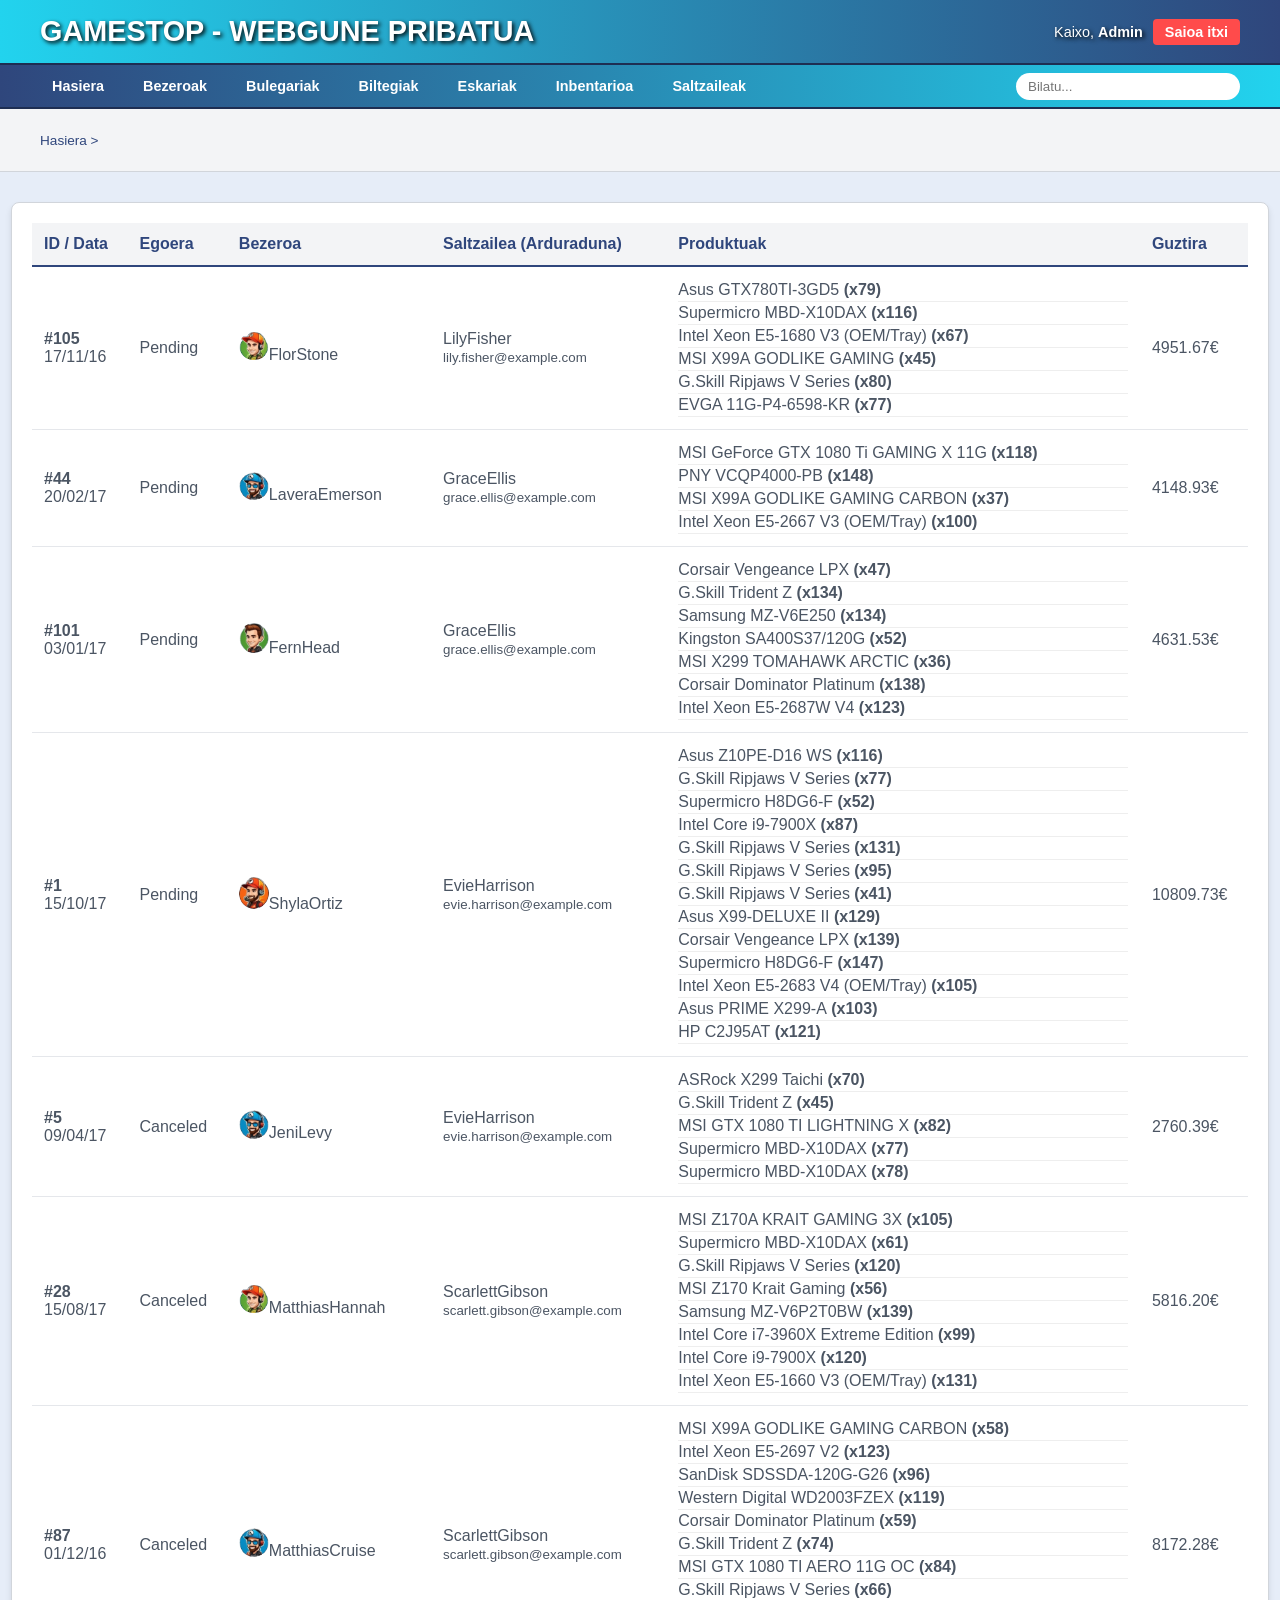
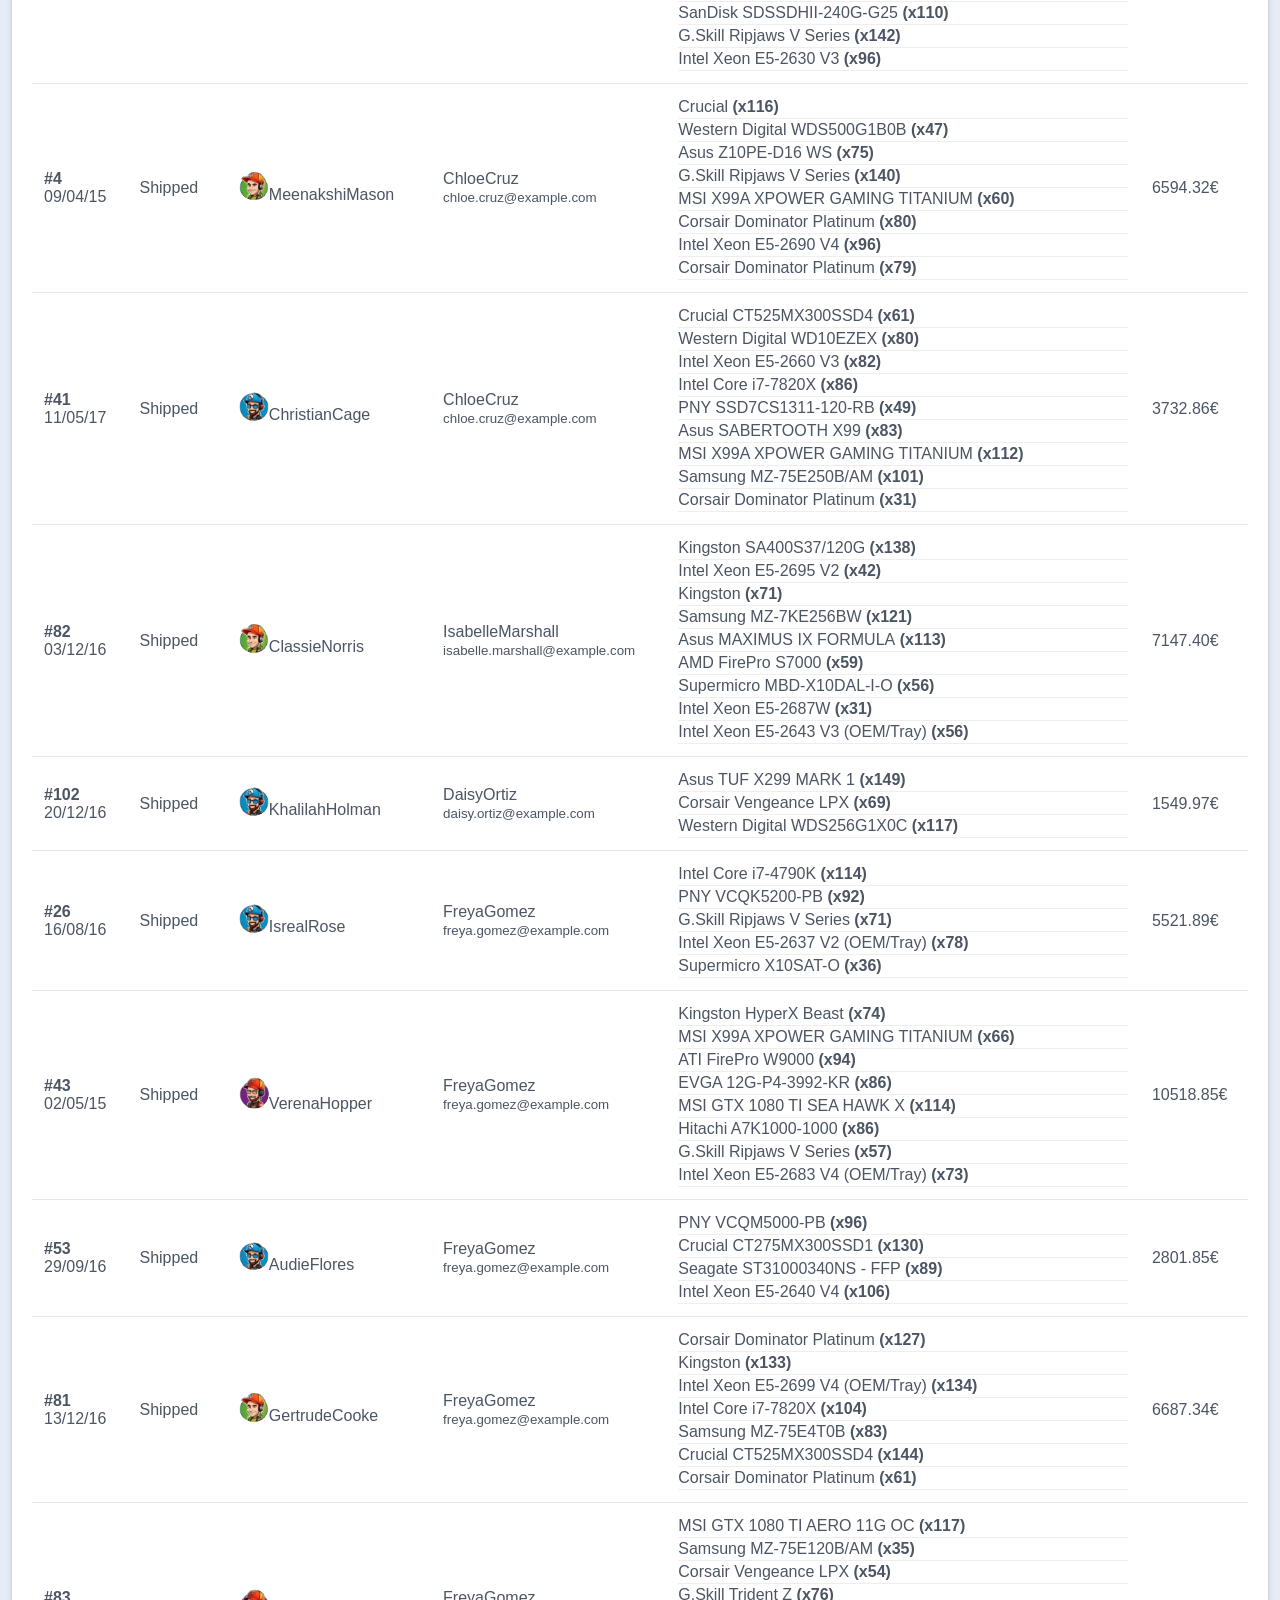
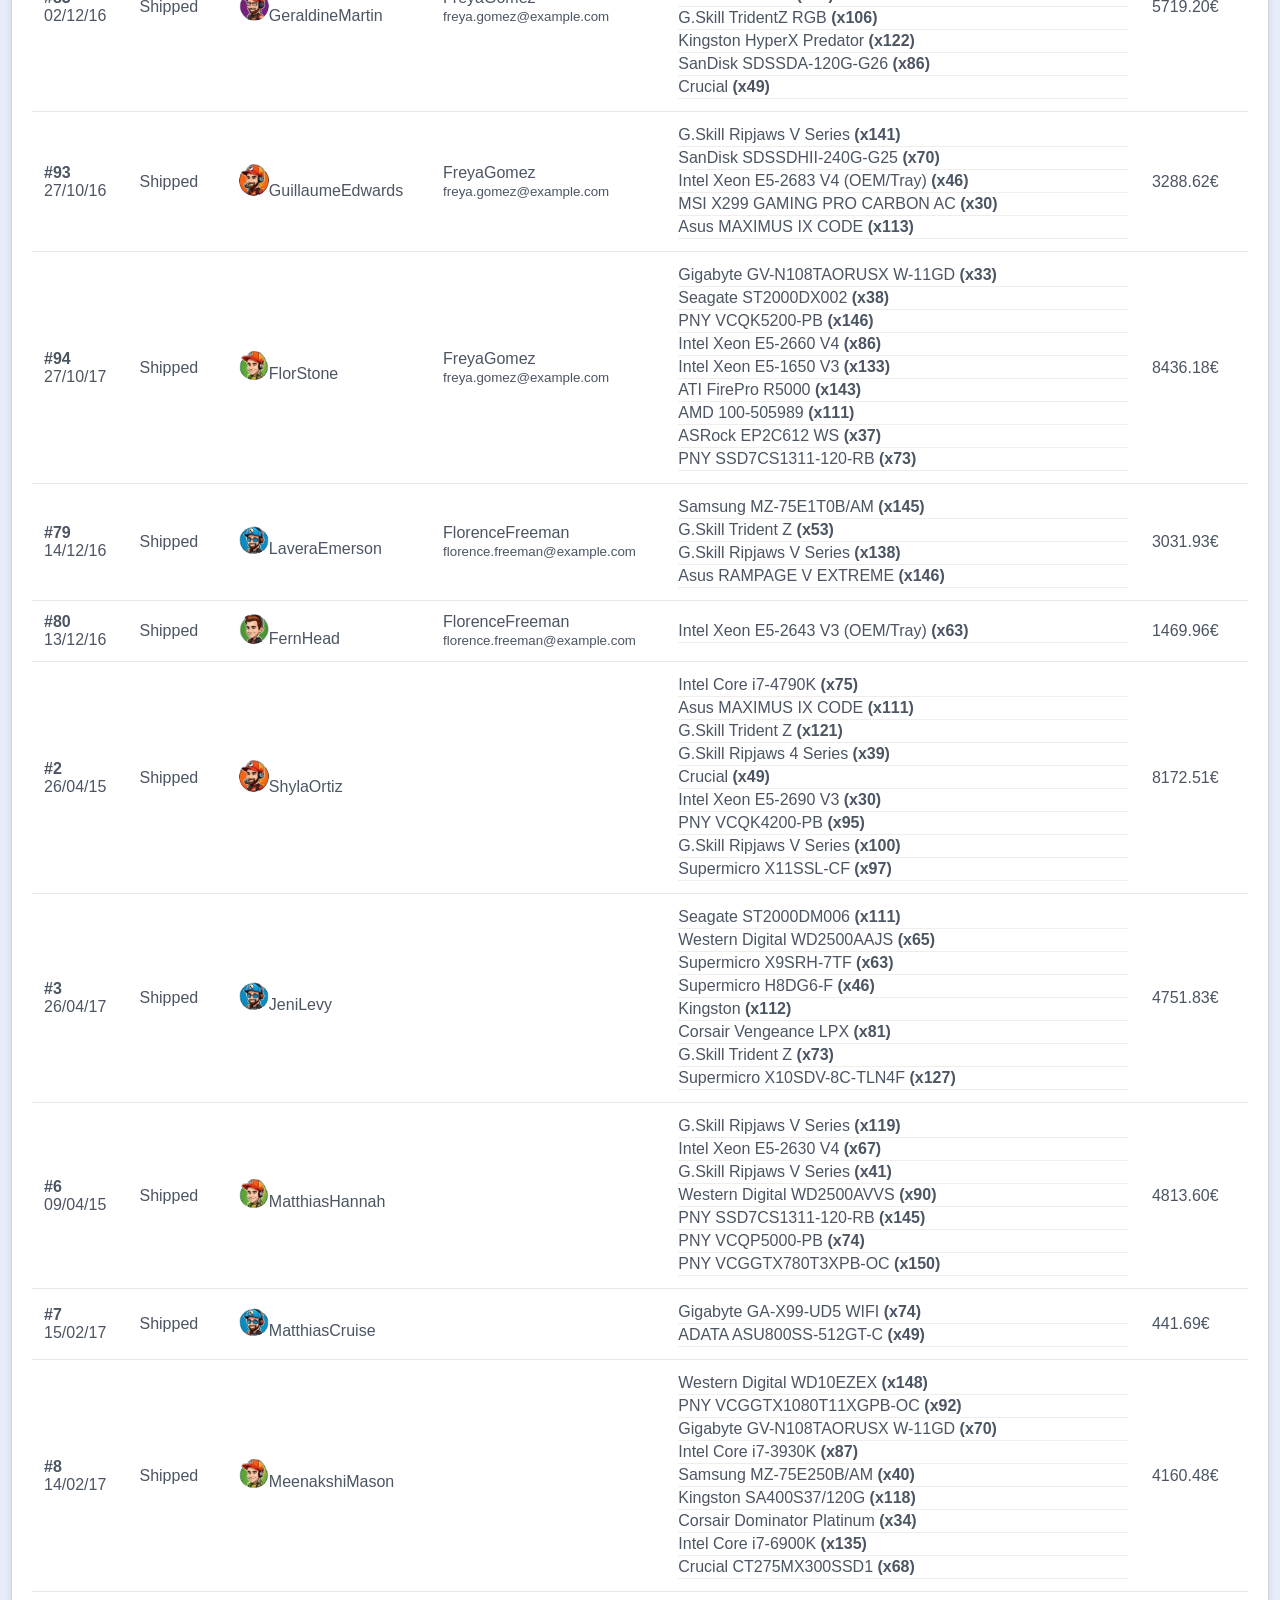
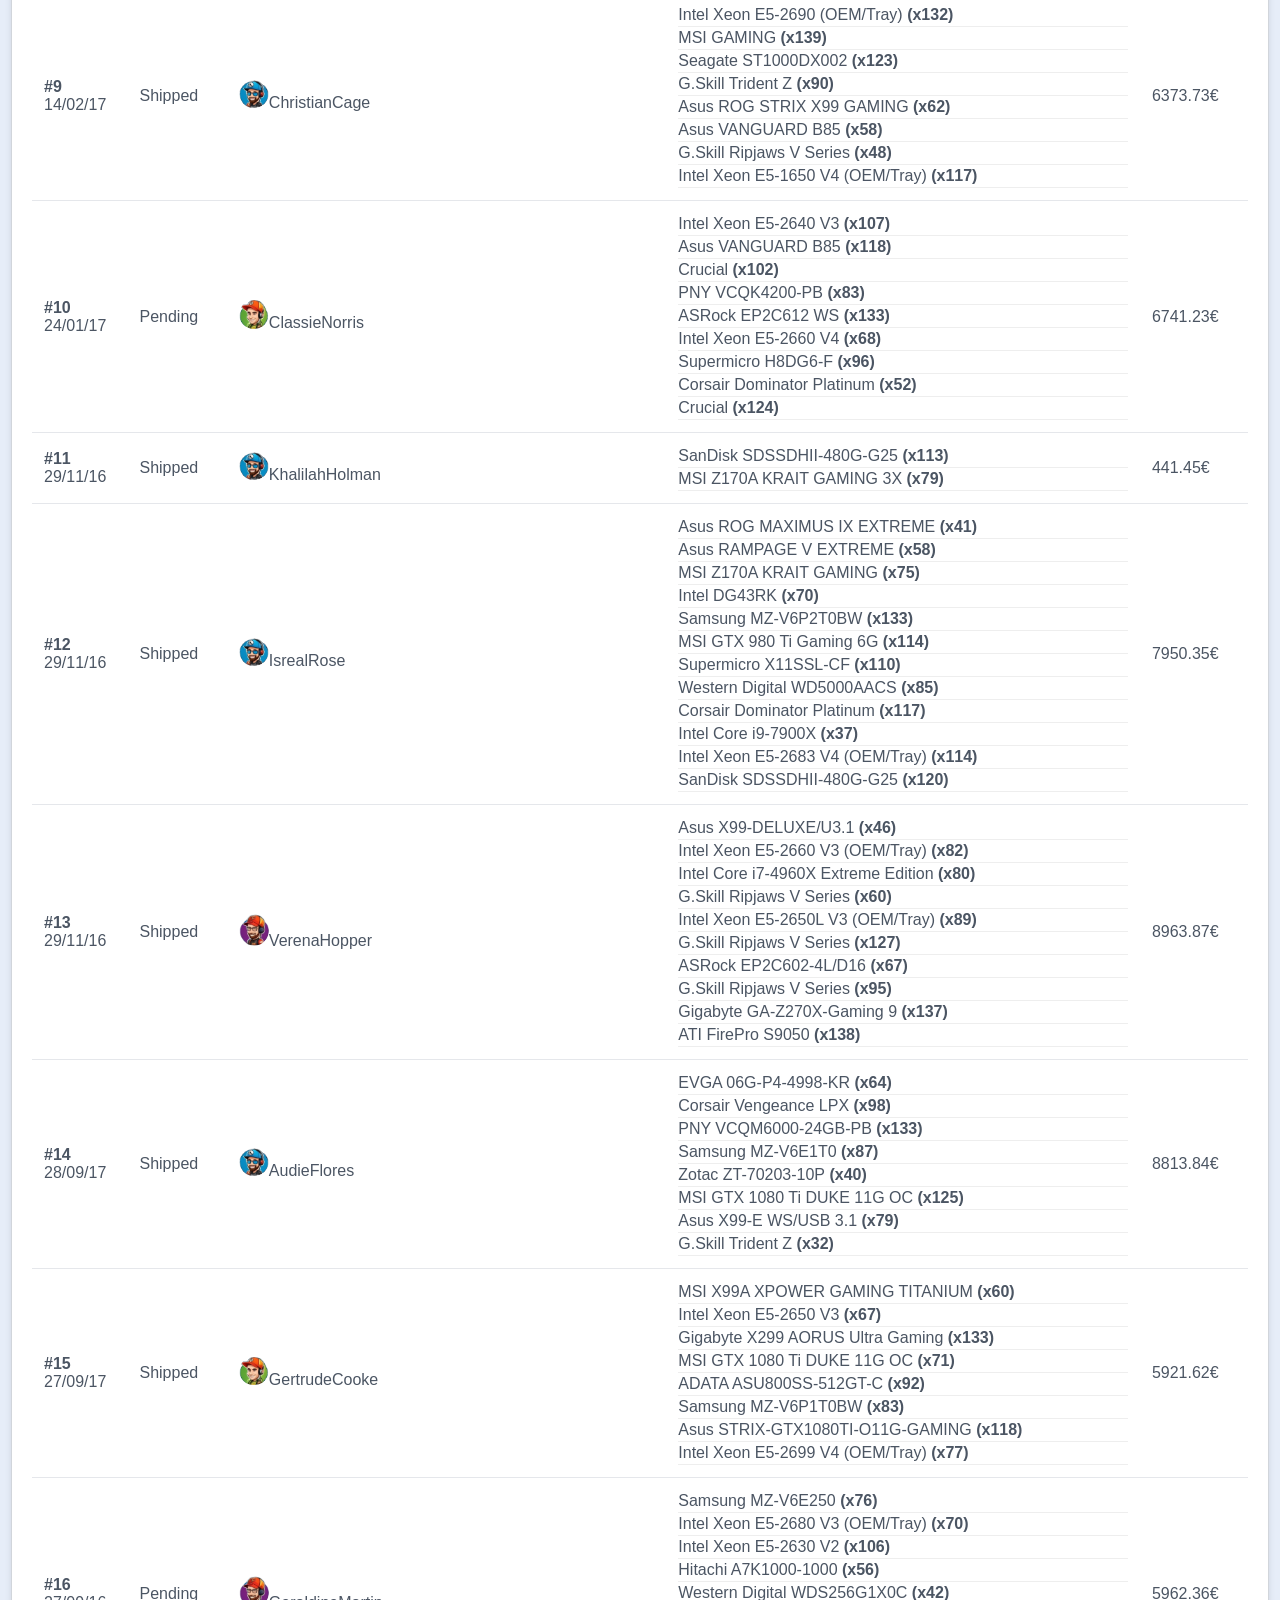
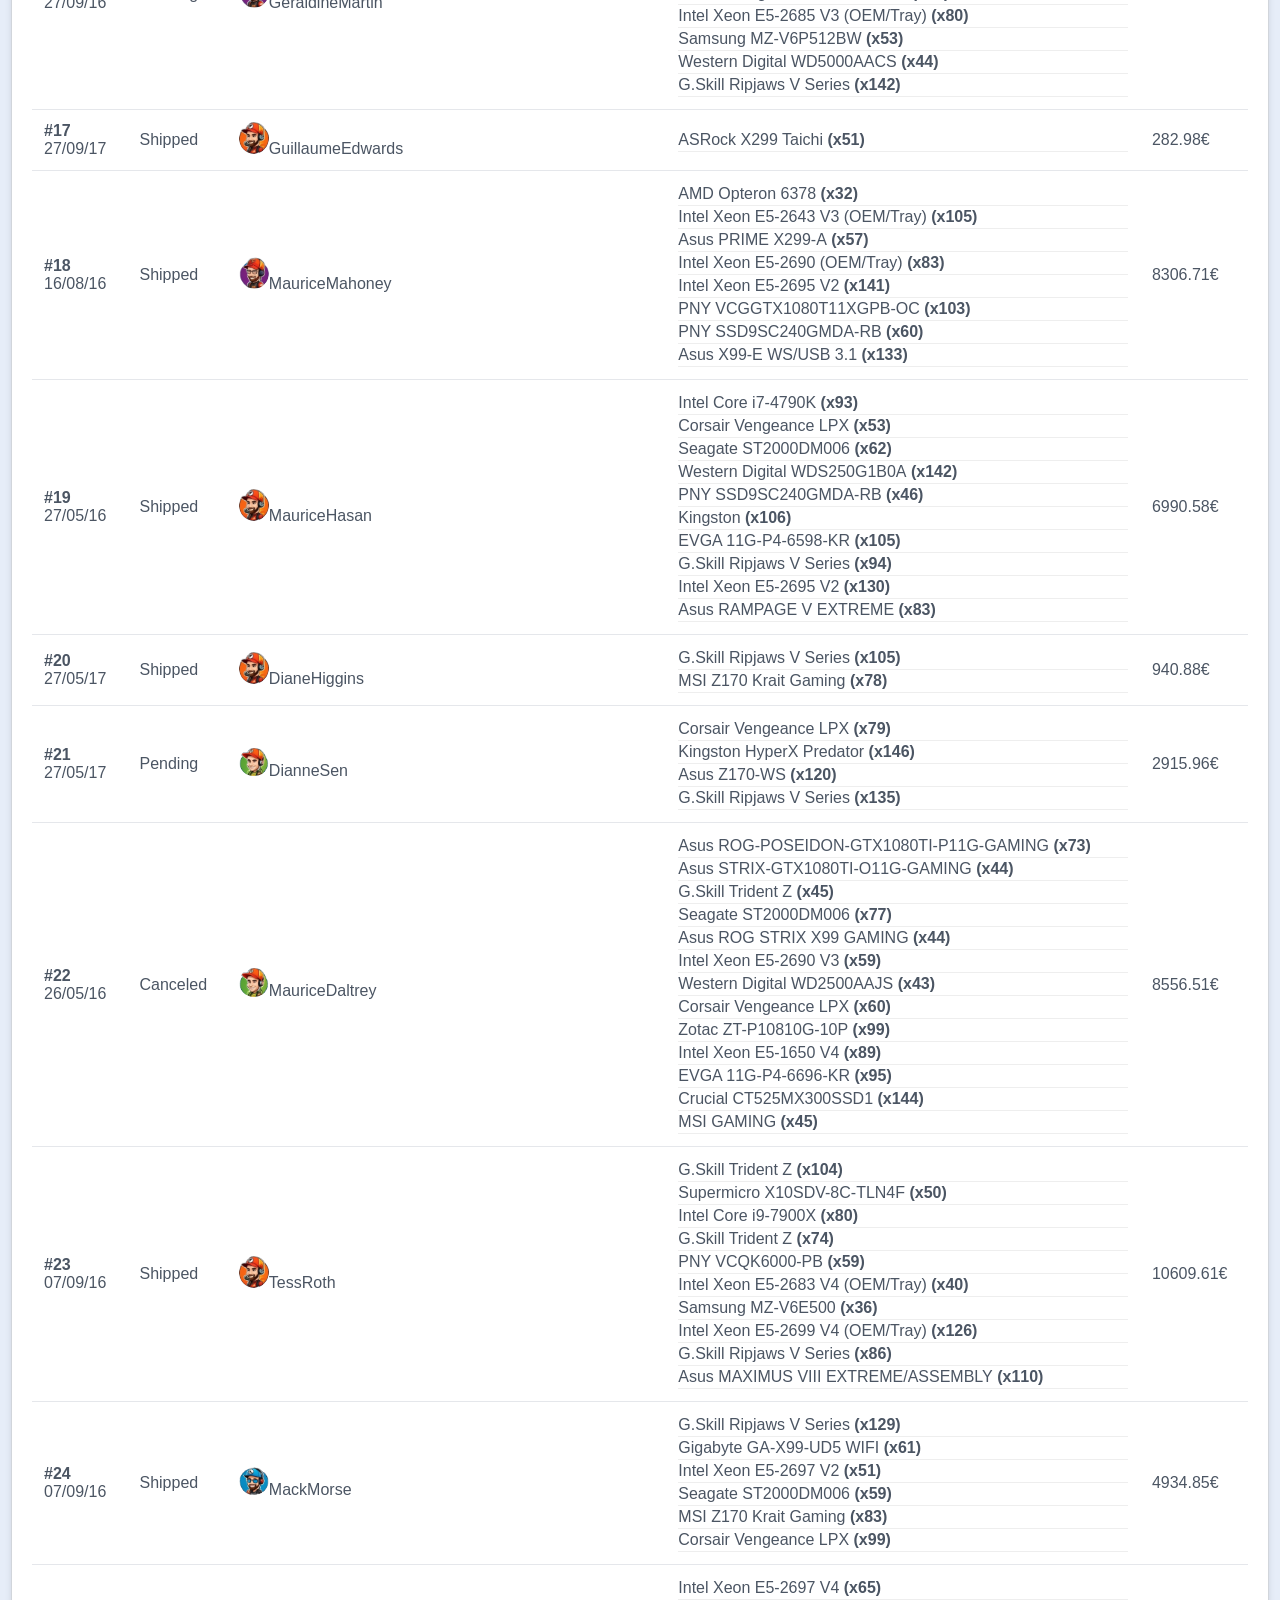
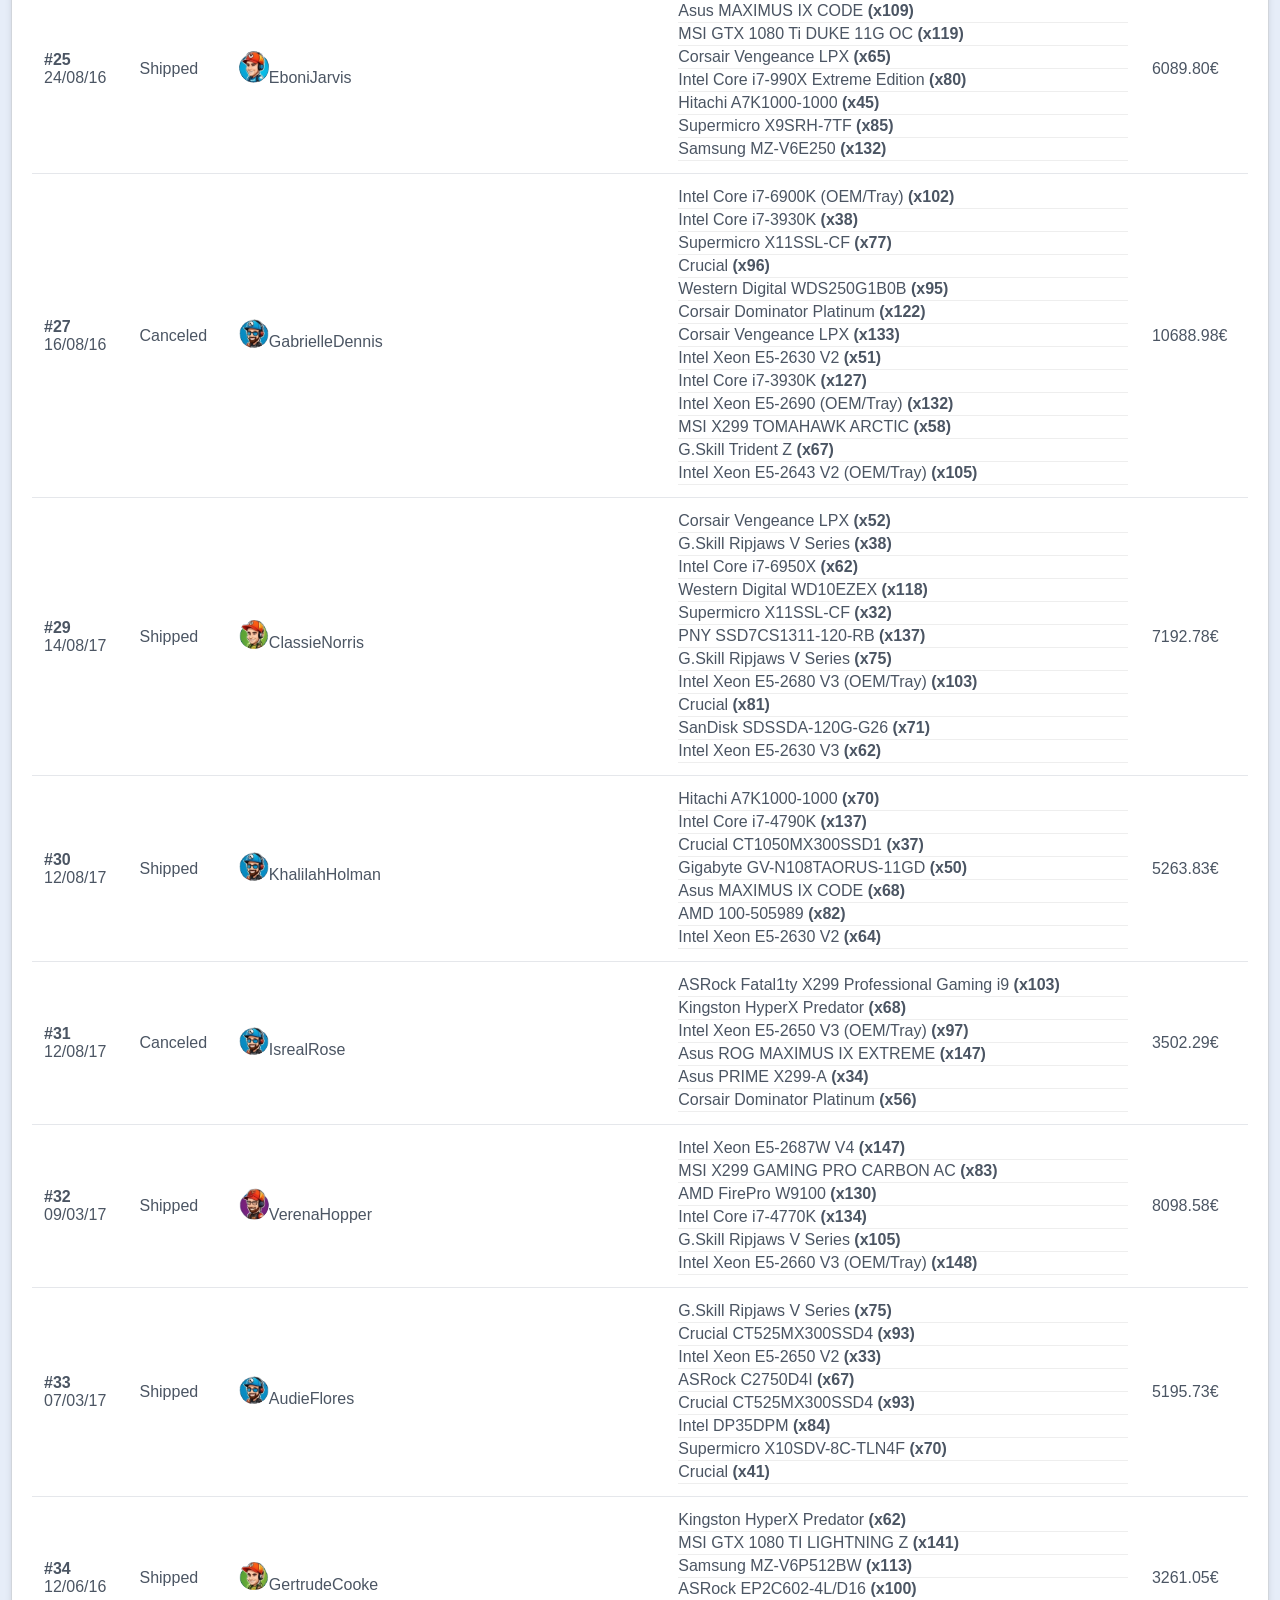
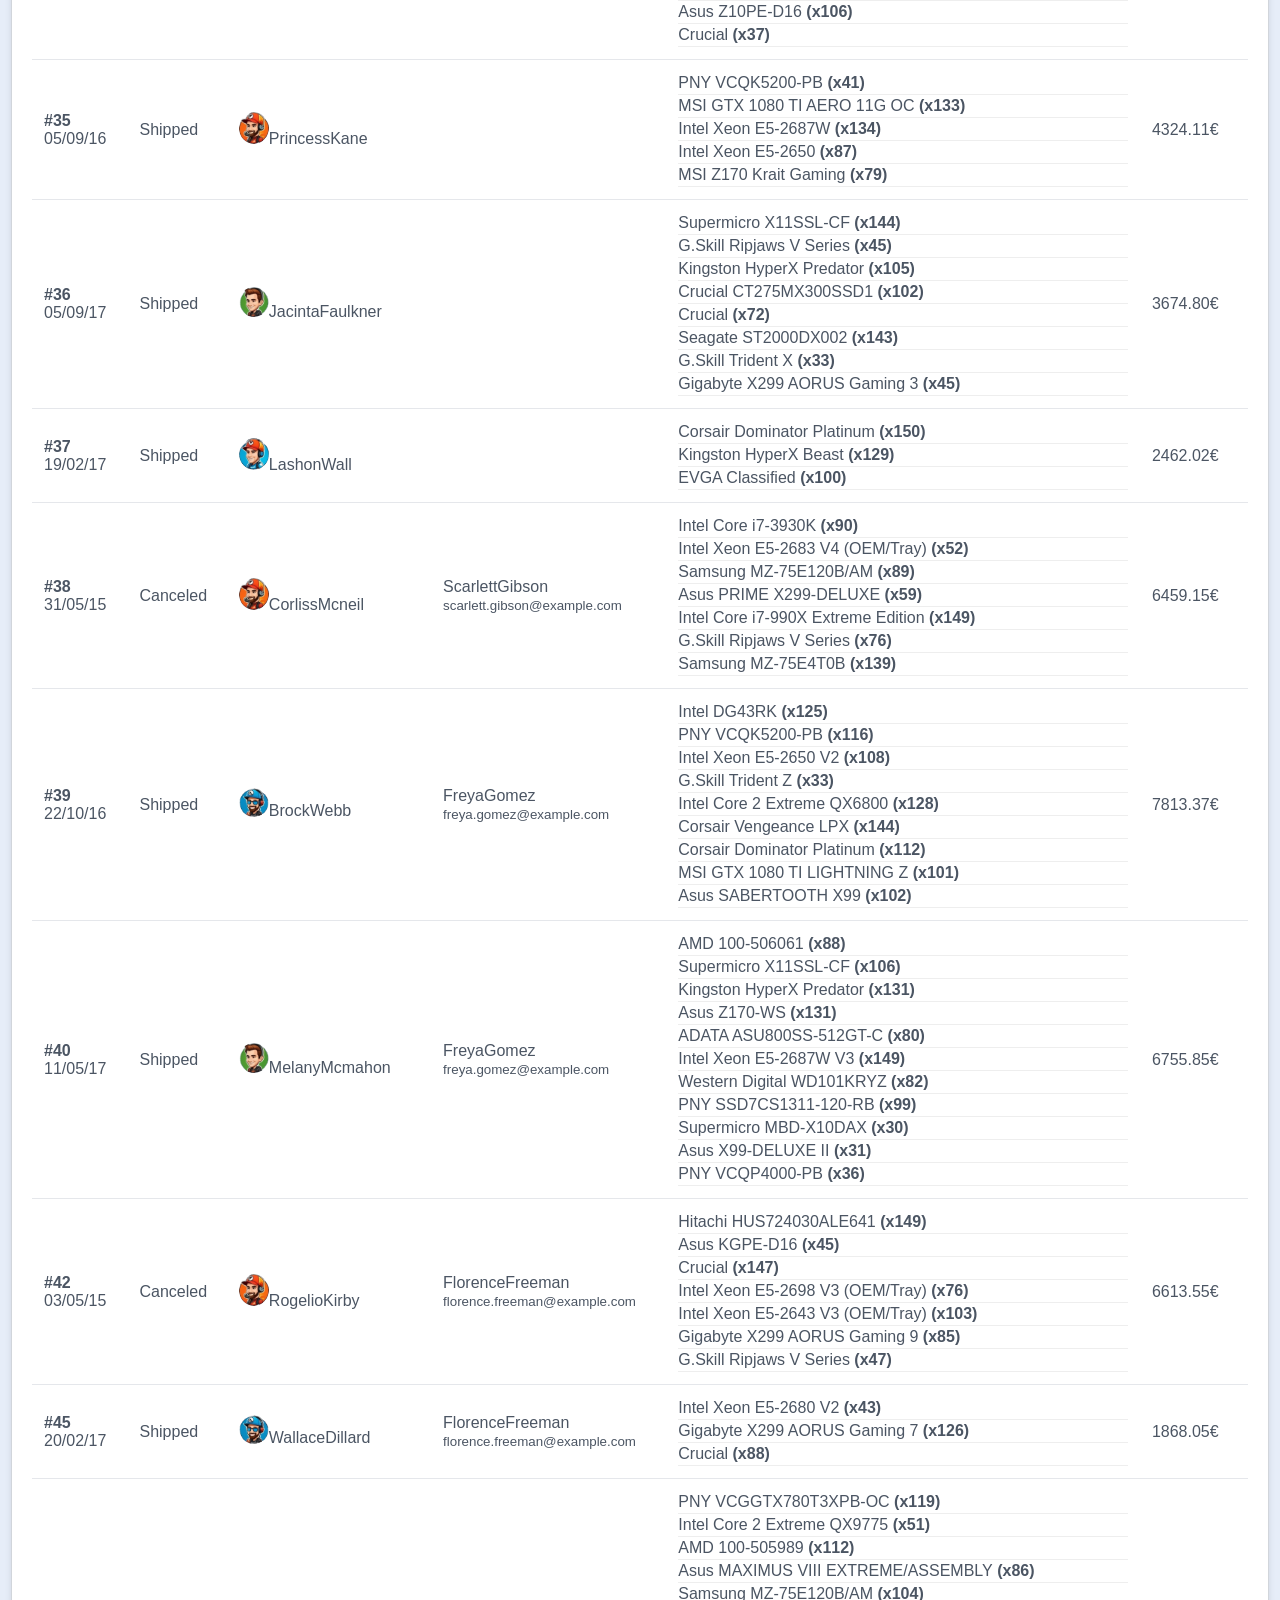
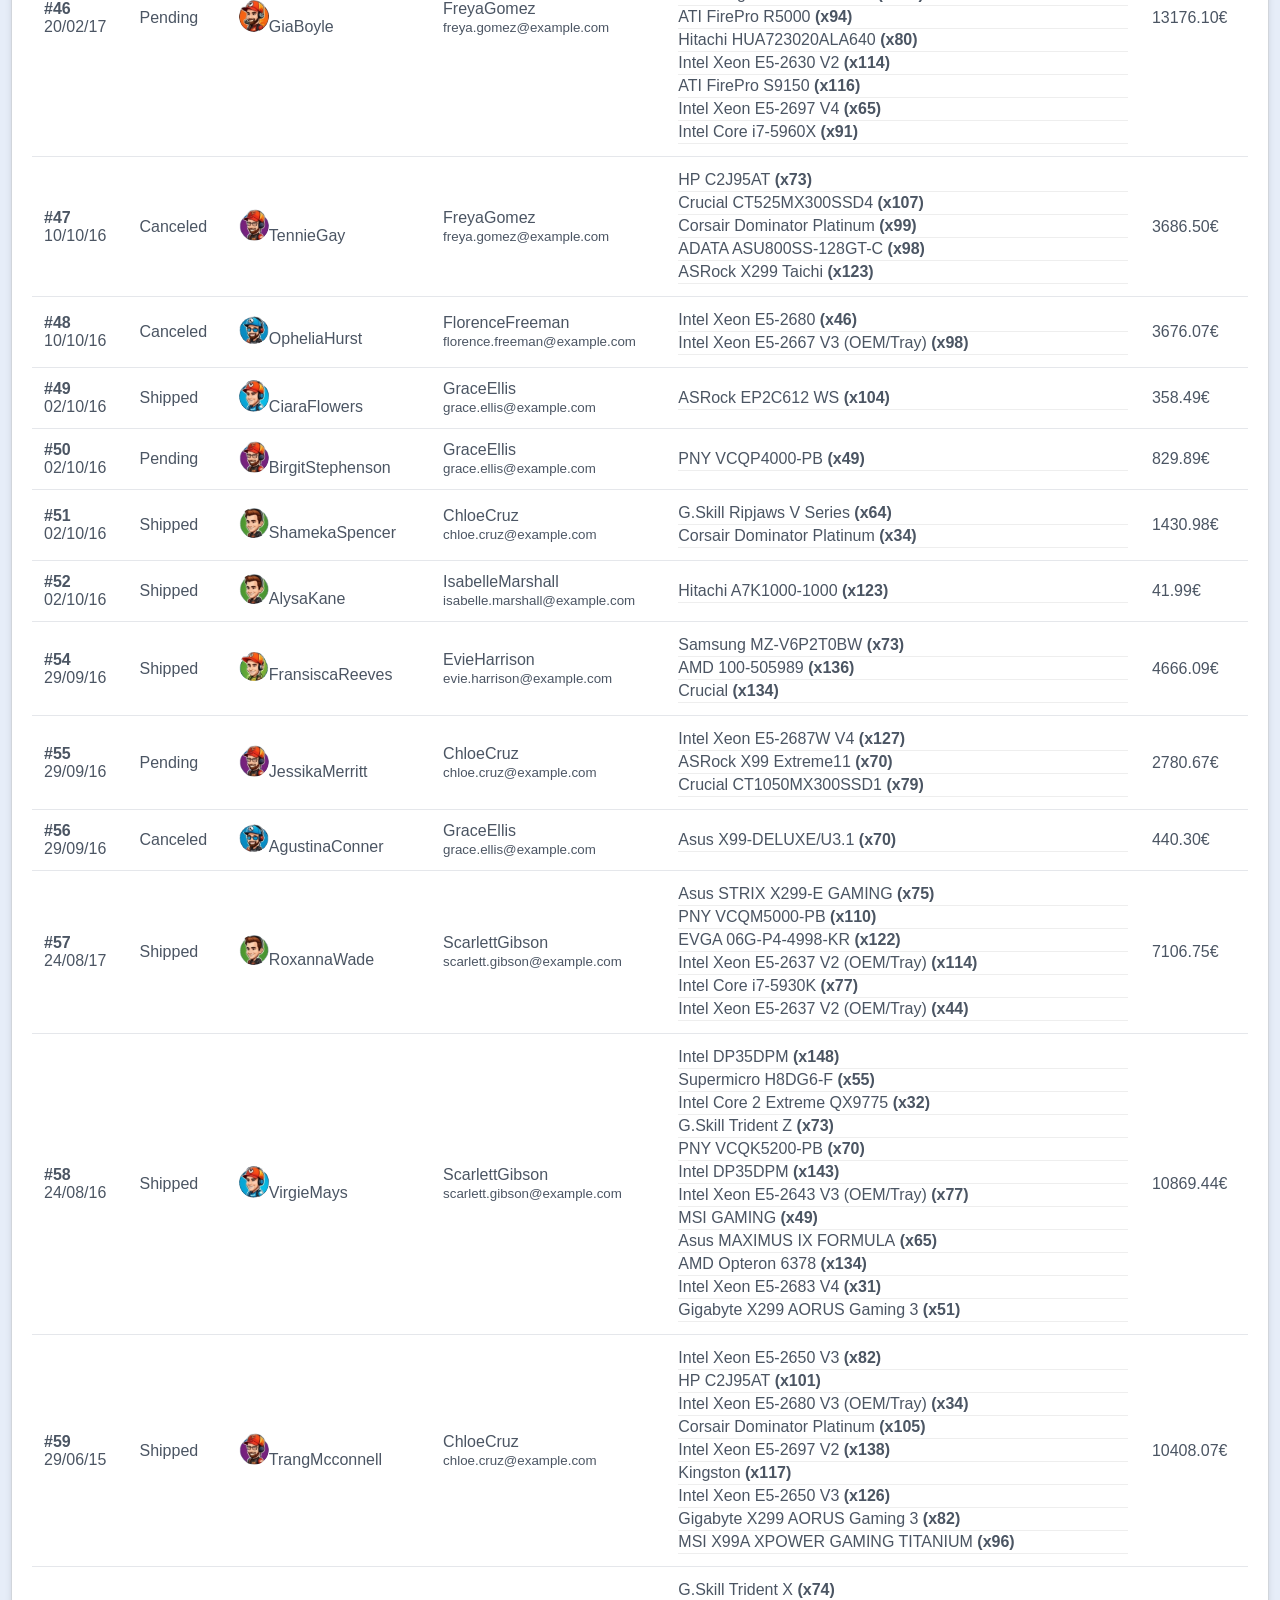
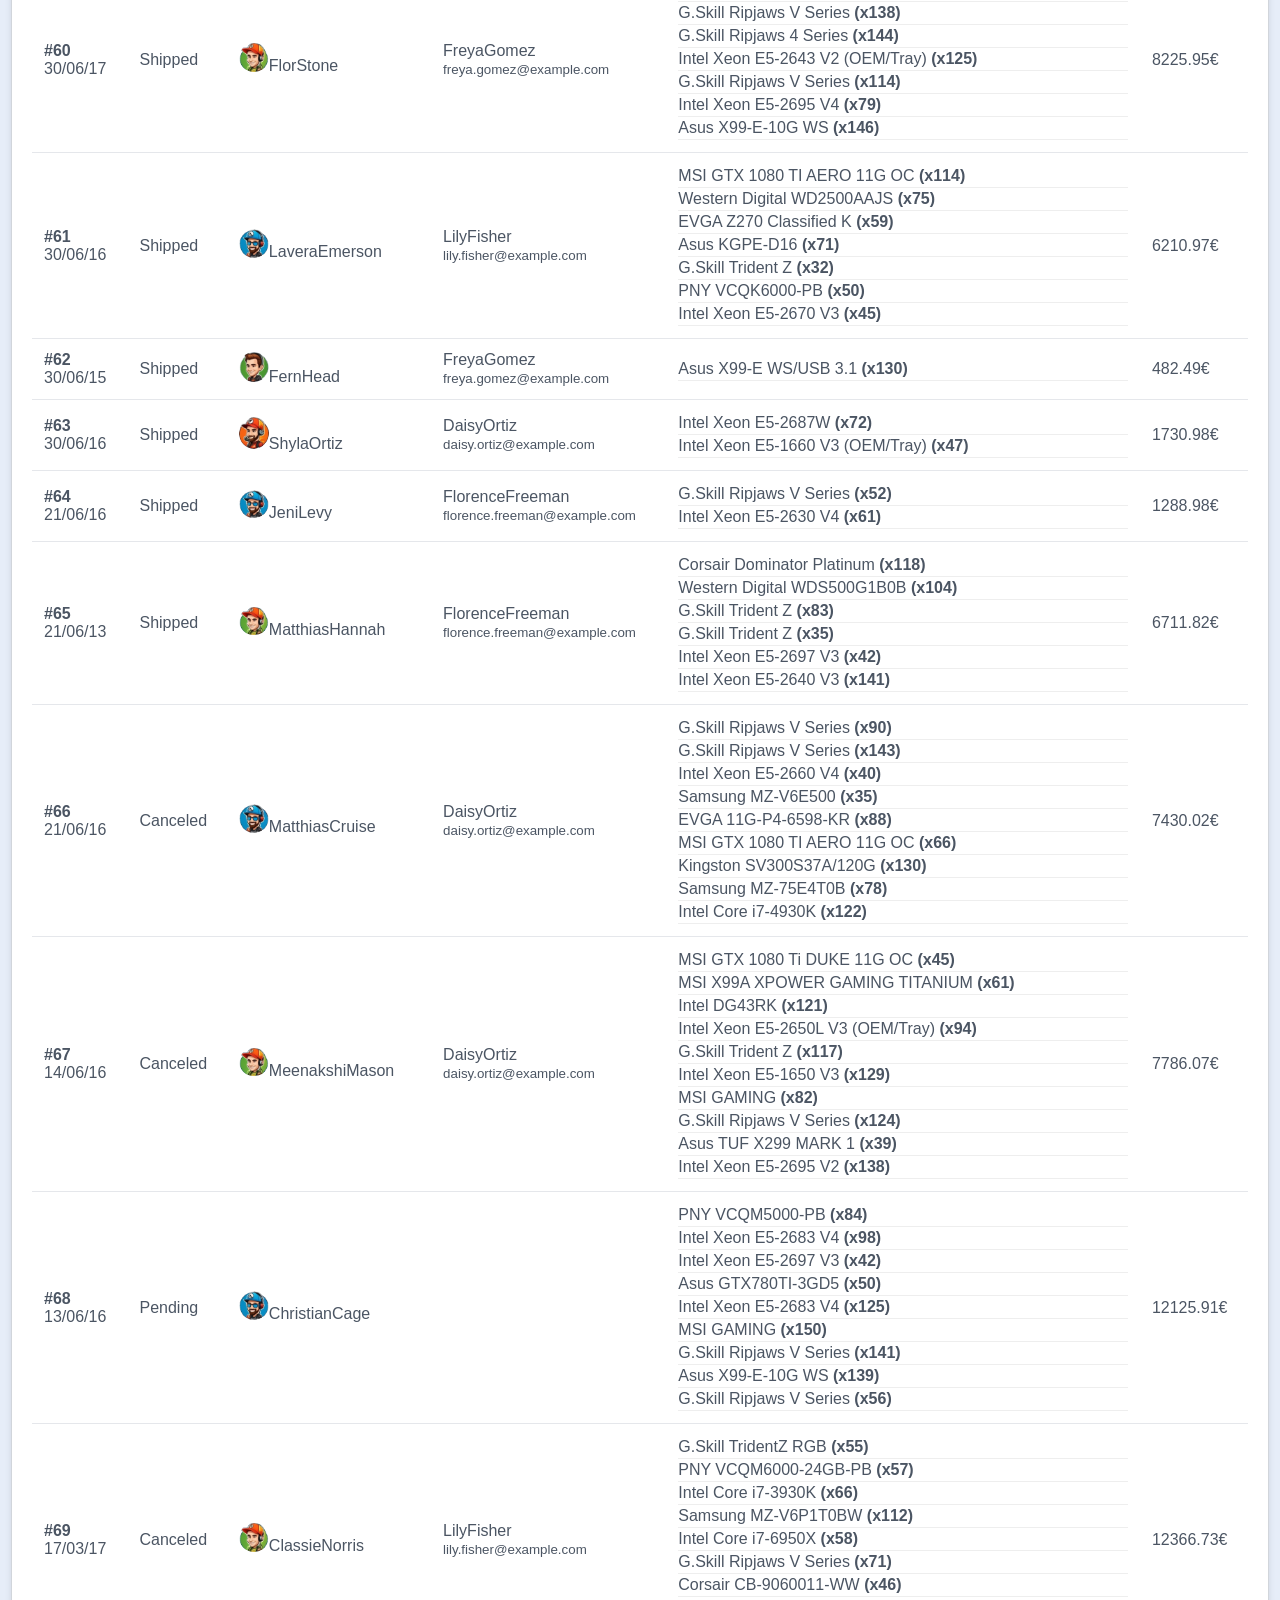
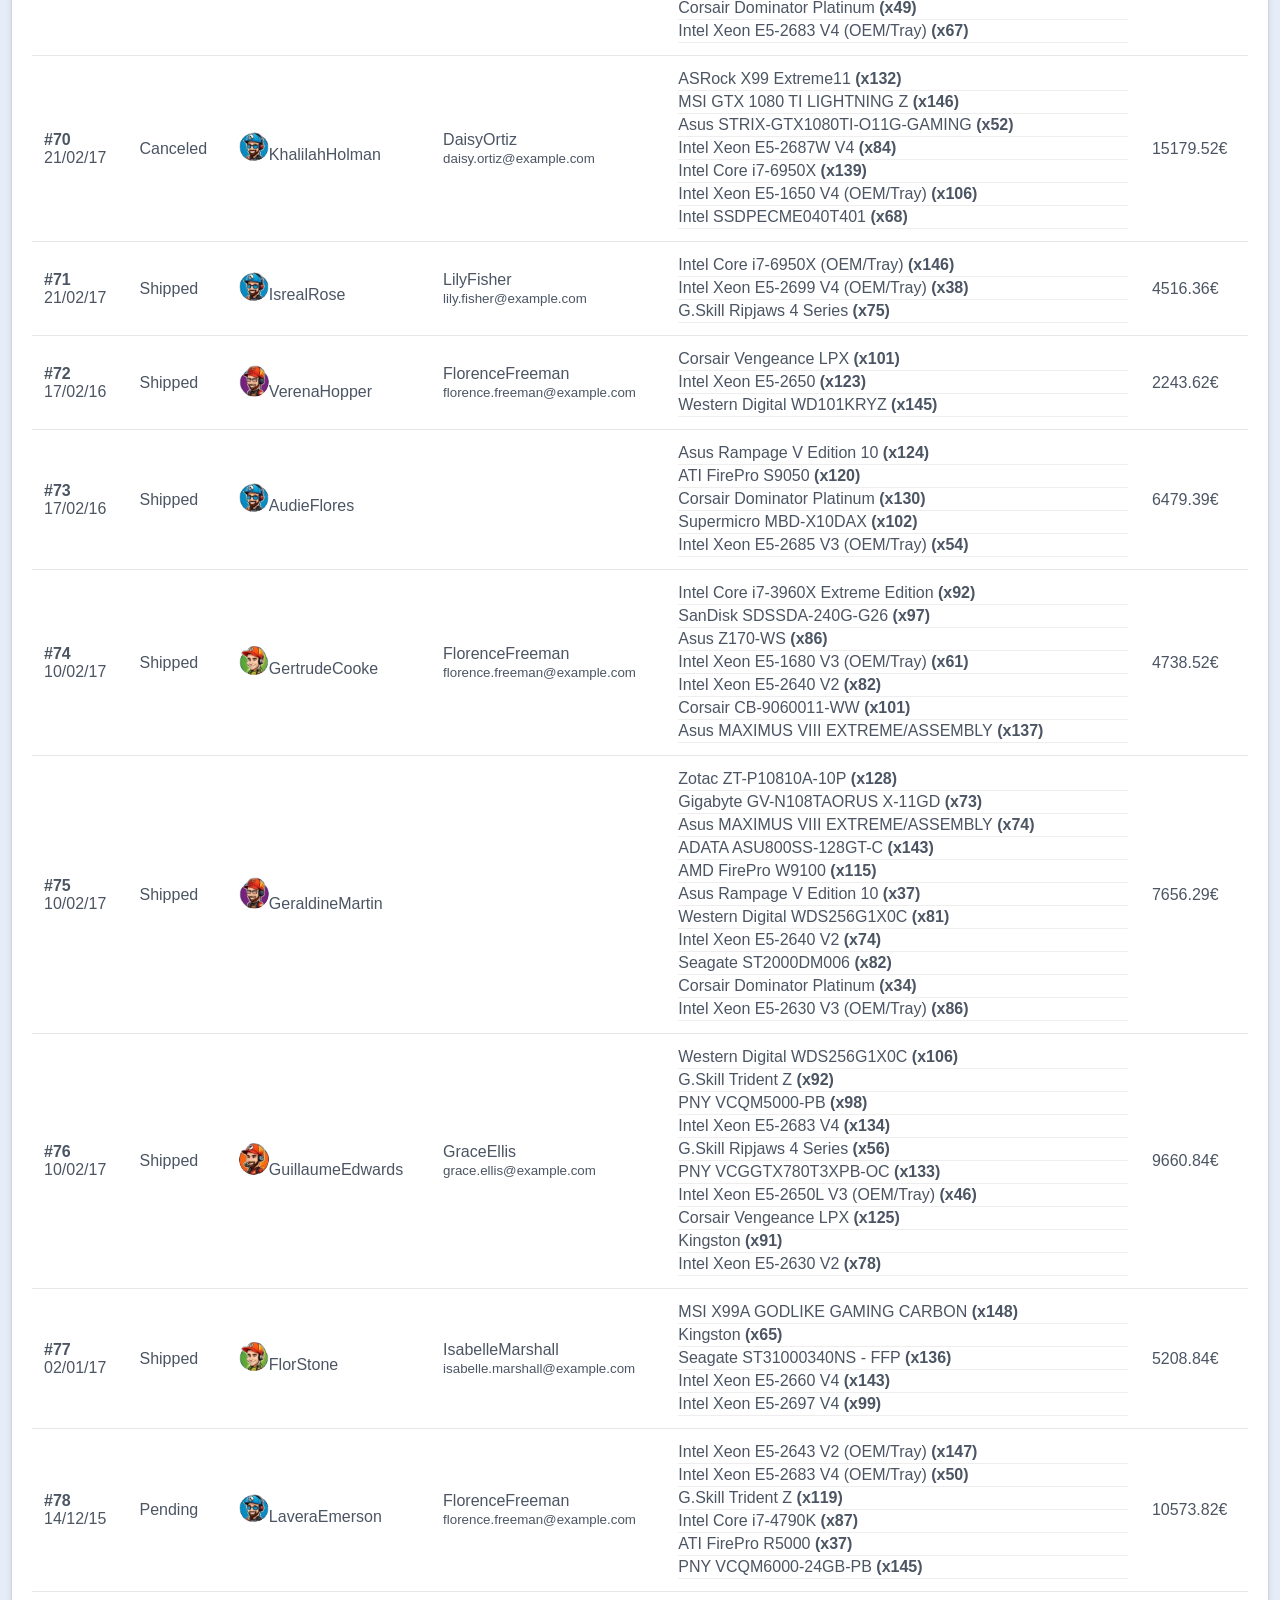
<file: eskaria/index.html>
<!DOCTYPE html>
<html>
   <head>
      <meta http-equiv="Content-Type" content="text/html; charset=UTF-8">
      <title>GAMESTOP - WEBGUNE PRIBATUA</title>
      <link rel="stylesheet" href="../CSS/estiloak.css">
      <link rel="icon" href="../ikonoak/GAMESTOPLOGOA FONDO BARIK.png">
   </head>
   <body>
      <header>
         <div class="header-content">
            <h1>GAMESTOP - WEBGUNE PRIBATUA</h1>
            <div class="user-info"><span>Kaixo, <strong>Admin</strong></span><a href="../logout/" class="btn-logout">Saioa itxi</a></div>
         </div>
      </header>
      <nav>
         <div class="nav-links"><a href="">Hasiera</a><a href="../bezeroak/">Bezeroak</a><a href="../bulegariak/">Bulegariak</a><a href="../biltegiak/">Biltegiak</a><a href="">Eskariak</a><a href="../produktuak/">Inbentarioa</a><a href="../saltzaileak/">Saltzaileak</a></div>
         <div class="nav-search"><input type="text" id="bilatzailea" onkeyup="bilatuEdukia()" placeholder="Bilatu..."></div>
      </nav>
      <div class="breadcrumbs">
         <p>Hasiera &gt; </p>
      </div>
      <main>
         <div class="taula-kontenedorea">
            <table>
               <thead>
                  <tr>
                     <th>ID / Data</th>
                     <th>Egoera</th>
                     <th>Bezeroa</th>
                     <th>Saltzailea (Arduraduna)</th>
                     <th>Produktuak</th>
                     <th>Guztira</th>
                  </tr>
               </thead>
               <tbody>
                  <tr>
                     <td><strong>#105</strong><br>17/11/16</td>
                     <td><span class="egoera-">Pending</span></td>
                     <td><img src="../irudiak/abatars/thumb-6.png" width="30" style="border-radius:50%">FlorStone</td>
                     <td>LilyFisher<br><small>lily.fisher@example.com</small></td>
                     <td>
                        <div style="border-bottom: 1px solid #eee; padding: 2px 0;">Asus GTX780TI-3GD5<strong> (x79)</strong></div>
                        <div style="border-bottom: 1px solid #eee; padding: 2px 0;">Supermicro MBD-X10DAX<strong> (x116)</strong></div>
                        <div style="border-bottom: 1px solid #eee; padding: 2px 0;">Intel Xeon E5-1680 V3 (OEM/Tray)<strong> (x67)</strong></div>
                        <div style="border-bottom: 1px solid #eee; padding: 2px 0;">MSI X99A GODLIKE GAMING<strong> (x45)</strong></div>
                        <div style="border-bottom: 1px solid #eee; padding: 2px 0;">G.Skill Ripjaws V Series<strong> (x80)</strong></div>
                        <div style="border-bottom: 1px solid #eee; padding: 2px 0;">EVGA 11G-P4-6598-KR<strong> (x77)</strong></div>
                     </td>
                     <td class="prezioa">4951.67€</td>
                  </tr>
                  <tr>
                     <td><strong>#44</strong><br>20/02/17</td>
                     <td><span class="egoera-">Pending</span></td>
                     <td><img src="../irudiak/abatars/thumb-5.png" width="30" style="border-radius:50%">LaveraEmerson</td>
                     <td>GraceEllis<br><small>grace.ellis@example.com</small></td>
                     <td>
                        <div style="border-bottom: 1px solid #eee; padding: 2px 0;">MSI GeForce GTX 1080 Ti GAMING X 11G<strong> (x118)</strong></div>
                        <div style="border-bottom: 1px solid #eee; padding: 2px 0;">PNY VCQP4000-PB<strong> (x148)</strong></div>
                        <div style="border-bottom: 1px solid #eee; padding: 2px 0;">MSI X99A GODLIKE GAMING CARBON<strong> (x37)</strong></div>
                        <div style="border-bottom: 1px solid #eee; padding: 2px 0;">Intel Xeon E5-2667 V3 (OEM/Tray)<strong> (x100)</strong></div>
                     </td>
                     <td class="prezioa">4148.93€</td>
                  </tr>
                  <tr>
                     <td><strong>#101</strong><br>03/01/17</td>
                     <td><span class="egoera-">Pending</span></td>
                     <td><img src="../irudiak/abatars/thumb-4.png" width="30" style="border-radius:50%">FernHead</td>
                     <td>GraceEllis<br><small>grace.ellis@example.com</small></td>
                     <td>
                        <div style="border-bottom: 1px solid #eee; padding: 2px 0;">Corsair Vengeance LPX<strong> (x47)</strong></div>
                        <div style="border-bottom: 1px solid #eee; padding: 2px 0;">G.Skill Trident Z<strong> (x134)</strong></div>
                        <div style="border-bottom: 1px solid #eee; padding: 2px 0;">Samsung MZ-V6E250<strong> (x134)</strong></div>
                        <div style="border-bottom: 1px solid #eee; padding: 2px 0;">Kingston SA400S37/120G<strong> (x52)</strong></div>
                        <div style="border-bottom: 1px solid #eee; padding: 2px 0;">MSI X299 TOMAHAWK ARCTIC<strong> (x36)</strong></div>
                        <div style="border-bottom: 1px solid #eee; padding: 2px 0;">Corsair Dominator Platinum<strong> (x138)</strong></div>
                        <div style="border-bottom: 1px solid #eee; padding: 2px 0;">Intel Xeon E5-2687W V4<strong> (x123)</strong></div>
                     </td>
                     <td class="prezioa">4631.53€</td>
                  </tr>
                  <tr>
                     <td><strong>#1</strong><br>15/10/17</td>
                     <td><span class="egoera-">Pending</span></td>
                     <td><img src="../irudiak/abatars/thumb-1.png" width="30" style="border-radius:50%">ShylaOrtiz</td>
                     <td>EvieHarrison<br><small>evie.harrison@example.com</small></td>
                     <td>
                        <div style="border-bottom: 1px solid #eee; padding: 2px 0;">Asus Z10PE-D16 WS<strong> (x116)</strong></div>
                        <div style="border-bottom: 1px solid #eee; padding: 2px 0;">G.Skill Ripjaws V Series<strong> (x77)</strong></div>
                        <div style="border-bottom: 1px solid #eee; padding: 2px 0;">Supermicro H8DG6-F<strong> (x52)</strong></div>
                        <div style="border-bottom: 1px solid #eee; padding: 2px 0;">Intel Core i9-7900X<strong> (x87)</strong></div>
                        <div style="border-bottom: 1px solid #eee; padding: 2px 0;">G.Skill Ripjaws V Series<strong> (x131)</strong></div>
                        <div style="border-bottom: 1px solid #eee; padding: 2px 0;">G.Skill Ripjaws V Series<strong> (x95)</strong></div>
                        <div style="border-bottom: 1px solid #eee; padding: 2px 0;">G.Skill Ripjaws V Series<strong> (x41)</strong></div>
                        <div style="border-bottom: 1px solid #eee; padding: 2px 0;">Asus X99-DELUXE II<strong> (x129)</strong></div>
                        <div style="border-bottom: 1px solid #eee; padding: 2px 0;">Corsair Vengeance LPX<strong> (x139)</strong></div>
                        <div style="border-bottom: 1px solid #eee; padding: 2px 0;">Supermicro H8DG6-F<strong> (x147)</strong></div>
                        <div style="border-bottom: 1px solid #eee; padding: 2px 0;">Intel Xeon E5-2683 V4 (OEM/Tray)<strong> (x105)</strong></div>
                        <div style="border-bottom: 1px solid #eee; padding: 2px 0;">Asus PRIME X299-A<strong> (x103)</strong></div>
                        <div style="border-bottom: 1px solid #eee; padding: 2px 0;">HP C2J95AT<strong> (x121)</strong></div>
                     </td>
                     <td class="prezioa">10809.73€</td>
                  </tr>
                  <tr>
                     <td><strong>#5</strong><br>09/04/17</td>
                     <td><span class="egoera-">Canceled</span></td>
                     <td><img src="../irudiak/abatars/thumb-5.png" width="30" style="border-radius:50%">JeniLevy</td>
                     <td>EvieHarrison<br><small>evie.harrison@example.com</small></td>
                     <td>
                        <div style="border-bottom: 1px solid #eee; padding: 2px 0;">ASRock X299 Taichi<strong> (x70)</strong></div>
                        <div style="border-bottom: 1px solid #eee; padding: 2px 0;">G.Skill Trident Z<strong> (x45)</strong></div>
                        <div style="border-bottom: 1px solid #eee; padding: 2px 0;">MSI GTX 1080 TI LIGHTNING X<strong> (x82)</strong></div>
                        <div style="border-bottom: 1px solid #eee; padding: 2px 0;">Supermicro MBD-X10DAX<strong> (x77)</strong></div>
                        <div style="border-bottom: 1px solid #eee; padding: 2px 0;">Supermicro MBD-X10DAX<strong> (x78)</strong></div>
                     </td>
                     <td class="prezioa">2760.39€</td>
                  </tr>
                  <tr>
                     <td><strong>#28</strong><br>15/08/17</td>
                     <td><span class="egoera-">Canceled</span></td>
                     <td><img src="../irudiak/abatars/thumb-6.png" width="30" style="border-radius:50%">MatthiasHannah</td>
                     <td>ScarlettGibson<br><small>scarlett.gibson@example.com</small></td>
                     <td>
                        <div style="border-bottom: 1px solid #eee; padding: 2px 0;">MSI Z170A KRAIT GAMING 3X<strong> (x105)</strong></div>
                        <div style="border-bottom: 1px solid #eee; padding: 2px 0;">Supermicro MBD-X10DAX<strong> (x61)</strong></div>
                        <div style="border-bottom: 1px solid #eee; padding: 2px 0;">G.Skill Ripjaws V Series<strong> (x120)</strong></div>
                        <div style="border-bottom: 1px solid #eee; padding: 2px 0;">MSI Z170 Krait Gaming<strong> (x56)</strong></div>
                        <div style="border-bottom: 1px solid #eee; padding: 2px 0;">Samsung MZ-V6P2T0BW<strong> (x139)</strong></div>
                        <div style="border-bottom: 1px solid #eee; padding: 2px 0;">Intel Core i7-3960X Extreme Edition<strong> (x99)</strong></div>
                        <div style="border-bottom: 1px solid #eee; padding: 2px 0;">Intel Core i9-7900X<strong> (x120)</strong></div>
                        <div style="border-bottom: 1px solid #eee; padding: 2px 0;">Intel Xeon E5-1660 V3 (OEM/Tray)<strong> (x131)</strong></div>
                     </td>
                     <td class="prezioa">5816.20€</td>
                  </tr>
                  <tr>
                     <td><strong>#87</strong><br>01/12/16</td>
                     <td><span class="egoera-">Canceled</span></td>
                     <td><img src="../irudiak/abatars/thumb-5.png" width="30" style="border-radius:50%">MatthiasCruise</td>
                     <td>ScarlettGibson<br><small>scarlett.gibson@example.com</small></td>
                     <td>
                        <div style="border-bottom: 1px solid #eee; padding: 2px 0;">MSI X99A GODLIKE GAMING CARBON<strong> (x58)</strong></div>
                        <div style="border-bottom: 1px solid #eee; padding: 2px 0;">Intel Xeon E5-2697 V2<strong> (x123)</strong></div>
                        <div style="border-bottom: 1px solid #eee; padding: 2px 0;">SanDisk SDSSDA-120G-G26<strong> (x96)</strong></div>
                        <div style="border-bottom: 1px solid #eee; padding: 2px 0;">Western Digital WD2003FZEX<strong> (x119)</strong></div>
                        <div style="border-bottom: 1px solid #eee; padding: 2px 0;">Corsair Dominator Platinum<strong> (x59)</strong></div>
                        <div style="border-bottom: 1px solid #eee; padding: 2px 0;">G.Skill Trident Z<strong> (x74)</strong></div>
                        <div style="border-bottom: 1px solid #eee; padding: 2px 0;">MSI GTX 1080 TI AERO 11G OC<strong> (x84)</strong></div>
                        <div style="border-bottom: 1px solid #eee; padding: 2px 0;">G.Skill Ripjaws V Series<strong> (x66)</strong></div>
                        <div style="border-bottom: 1px solid #eee; padding: 2px 0;">SanDisk SDSSDHII-240G-G25<strong> (x110)</strong></div>
                        <div style="border-bottom: 1px solid #eee; padding: 2px 0;">G.Skill Ripjaws V Series<strong> (x142)</strong></div>
                        <div style="border-bottom: 1px solid #eee; padding: 2px 0;">Intel Xeon E5-2630 V3<strong> (x96)</strong></div>
                     </td>
                     <td class="prezioa">8172.28€</td>
                  </tr>
                  <tr>
                     <td><strong>#4</strong><br>09/04/15</td>
                     <td><span class="egoera-">Shipped</span></td>
                     <td><img src="../irudiak/abatars/thumb-6.png" width="30" style="border-radius:50%">MeenakshiMason</td>
                     <td>ChloeCruz<br><small>chloe.cruz@example.com</small></td>
                     <td>
                        <div style="border-bottom: 1px solid #eee; padding: 2px 0;">Crucial<strong> (x116)</strong></div>
                        <div style="border-bottom: 1px solid #eee; padding: 2px 0;">Western Digital WDS500G1B0B<strong> (x47)</strong></div>
                        <div style="border-bottom: 1px solid #eee; padding: 2px 0;">Asus Z10PE-D16 WS<strong> (x75)</strong></div>
                        <div style="border-bottom: 1px solid #eee; padding: 2px 0;">G.Skill Ripjaws V Series<strong> (x140)</strong></div>
                        <div style="border-bottom: 1px solid #eee; padding: 2px 0;">MSI X99A XPOWER GAMING TITANIUM<strong> (x60)</strong></div>
                        <div style="border-bottom: 1px solid #eee; padding: 2px 0;">Corsair Dominator Platinum<strong> (x80)</strong></div>
                        <div style="border-bottom: 1px solid #eee; padding: 2px 0;">Intel Xeon E5-2690 V4<strong> (x96)</strong></div>
                        <div style="border-bottom: 1px solid #eee; padding: 2px 0;">Corsair Dominator Platinum<strong> (x79)</strong></div>
                     </td>
                     <td class="prezioa">6594.32€</td>
                  </tr>
                  <tr>
                     <td><strong>#41</strong><br>11/05/17</td>
                     <td><span class="egoera-">Shipped</span></td>
                     <td><img src="../irudiak/abatars/thumb-5.png" width="30" style="border-radius:50%">ChristianCage</td>
                     <td>ChloeCruz<br><small>chloe.cruz@example.com</small></td>
                     <td>
                        <div style="border-bottom: 1px solid #eee; padding: 2px 0;">Crucial CT525MX300SSD4<strong> (x61)</strong></div>
                        <div style="border-bottom: 1px solid #eee; padding: 2px 0;">Western Digital WD10EZEX<strong> (x80)</strong></div>
                        <div style="border-bottom: 1px solid #eee; padding: 2px 0;">Intel Xeon E5-2660 V3<strong> (x82)</strong></div>
                        <div style="border-bottom: 1px solid #eee; padding: 2px 0;">Intel Core i7-7820X<strong> (x86)</strong></div>
                        <div style="border-bottom: 1px solid #eee; padding: 2px 0;">PNY SSD7CS1311-120-RB<strong> (x49)</strong></div>
                        <div style="border-bottom: 1px solid #eee; padding: 2px 0;">Asus SABERTOOTH X99<strong> (x83)</strong></div>
                        <div style="border-bottom: 1px solid #eee; padding: 2px 0;">MSI X99A XPOWER GAMING TITANIUM<strong> (x112)</strong></div>
                        <div style="border-bottom: 1px solid #eee; padding: 2px 0;">Samsung MZ-75E250B/AM<strong> (x101)</strong></div>
                        <div style="border-bottom: 1px solid #eee; padding: 2px 0;">Corsair Dominator Platinum<strong> (x31)</strong></div>
                     </td>
                     <td class="prezioa">3732.86€</td>
                  </tr>
                  <tr>
                     <td><strong>#82</strong><br>03/12/16</td>
                     <td><span class="egoera-">Shipped</span></td>
                     <td><img src="../irudiak/abatars/thumb-6.png" width="30" style="border-radius:50%">ClassieNorris</td>
                     <td>IsabelleMarshall<br><small>isabelle.marshall@example.com</small></td>
                     <td>
                        <div style="border-bottom: 1px solid #eee; padding: 2px 0;">Kingston SA400S37/120G<strong> (x138)</strong></div>
                        <div style="border-bottom: 1px solid #eee; padding: 2px 0;">Intel Xeon E5-2695 V2<strong> (x42)</strong></div>
                        <div style="border-bottom: 1px solid #eee; padding: 2px 0;">Kingston<strong> (x71)</strong></div>
                        <div style="border-bottom: 1px solid #eee; padding: 2px 0;">Samsung MZ-7KE256BW<strong> (x121)</strong></div>
                        <div style="border-bottom: 1px solid #eee; padding: 2px 0;">Asus MAXIMUS IX FORMULA<strong> (x113)</strong></div>
                        <div style="border-bottom: 1px solid #eee; padding: 2px 0;">AMD FirePro S7000<strong> (x59)</strong></div>
                        <div style="border-bottom: 1px solid #eee; padding: 2px 0;">Supermicro MBD-X10DAL-I-O<strong> (x56)</strong></div>
                        <div style="border-bottom: 1px solid #eee; padding: 2px 0;">Intel Xeon E5-2687W<strong> (x31)</strong></div>
                        <div style="border-bottom: 1px solid #eee; padding: 2px 0;">Intel Xeon E5-2643 V3 (OEM/Tray)<strong> (x56)</strong></div>
                     </td>
                     <td class="prezioa">7147.40€</td>
                  </tr>
                  <tr>
                     <td><strong>#102</strong><br>20/12/16</td>
                     <td><span class="egoera-">Shipped</span></td>
                     <td><img src="../irudiak/abatars/thumb-5.png" width="30" style="border-radius:50%">KhalilahHolman</td>
                     <td>DaisyOrtiz<br><small>daisy.ortiz@example.com</small></td>
                     <td>
                        <div style="border-bottom: 1px solid #eee; padding: 2px 0;">Asus TUF X299 MARK 1<strong> (x149)</strong></div>
                        <div style="border-bottom: 1px solid #eee; padding: 2px 0;">Corsair Vengeance LPX<strong> (x69)</strong></div>
                        <div style="border-bottom: 1px solid #eee; padding: 2px 0;">Western Digital WDS256G1X0C<strong> (x117)</strong></div>
                     </td>
                     <td class="prezioa">1549.97€</td>
                  </tr>
                  <tr>
                     <td><strong>#26</strong><br>16/08/16</td>
                     <td><span class="egoera-">Shipped</span></td>
                     <td><img src="../irudiak/abatars/thumb-5.png" width="30" style="border-radius:50%">IsrealRose</td>
                     <td>FreyaGomez<br><small>freya.gomez@example.com</small></td>
                     <td>
                        <div style="border-bottom: 1px solid #eee; padding: 2px 0;">Intel Core i7-4790K<strong> (x114)</strong></div>
                        <div style="border-bottom: 1px solid #eee; padding: 2px 0;">PNY VCQK5200-PB<strong> (x92)</strong></div>
                        <div style="border-bottom: 1px solid #eee; padding: 2px 0;">G.Skill Ripjaws V Series<strong> (x71)</strong></div>
                        <div style="border-bottom: 1px solid #eee; padding: 2px 0;">Intel Xeon E5-2637 V2 (OEM/Tray)<strong> (x78)</strong></div>
                        <div style="border-bottom: 1px solid #eee; padding: 2px 0;">Supermicro X10SAT-O<strong> (x36)</strong></div>
                     </td>
                     <td class="prezioa">5521.89€</td>
                  </tr>
                  <tr>
                     <td><strong>#43</strong><br>02/05/15</td>
                     <td><span class="egoera-">Shipped</span></td>
                     <td><img src="../irudiak/abatars/thumb-3.png" width="30" style="border-radius:50%">VerenaHopper</td>
                     <td>FreyaGomez<br><small>freya.gomez@example.com</small></td>
                     <td>
                        <div style="border-bottom: 1px solid #eee; padding: 2px 0;">Kingston HyperX Beast<strong> (x74)</strong></div>
                        <div style="border-bottom: 1px solid #eee; padding: 2px 0;">MSI X99A XPOWER GAMING TITANIUM<strong> (x66)</strong></div>
                        <div style="border-bottom: 1px solid #eee; padding: 2px 0;">ATI FirePro W9000<strong> (x94)</strong></div>
                        <div style="border-bottom: 1px solid #eee; padding: 2px 0;">EVGA 12G-P4-3992-KR<strong> (x86)</strong></div>
                        <div style="border-bottom: 1px solid #eee; padding: 2px 0;">MSI GTX 1080 TI SEA HAWK X<strong> (x114)</strong></div>
                        <div style="border-bottom: 1px solid #eee; padding: 2px 0;">Hitachi A7K1000-1000<strong> (x86)</strong></div>
                        <div style="border-bottom: 1px solid #eee; padding: 2px 0;">G.Skill Ripjaws V Series<strong> (x57)</strong></div>
                        <div style="border-bottom: 1px solid #eee; padding: 2px 0;">Intel Xeon E5-2683 V4 (OEM/Tray)<strong> (x73)</strong></div>
                     </td>
                     <td class="prezioa">10518.85€</td>
                  </tr>
                  <tr>
                     <td><strong>#53</strong><br>29/09/16</td>
                     <td><span class="egoera-">Shipped</span></td>
                     <td><img src="../irudiak/abatars/thumb-5.png" width="30" style="border-radius:50%">AudieFlores</td>
                     <td>FreyaGomez<br><small>freya.gomez@example.com</small></td>
                     <td>
                        <div style="border-bottom: 1px solid #eee; padding: 2px 0;">PNY VCQM5000-PB<strong> (x96)</strong></div>
                        <div style="border-bottom: 1px solid #eee; padding: 2px 0;">Crucial CT275MX300SSD1<strong> (x130)</strong></div>
                        <div style="border-bottom: 1px solid #eee; padding: 2px 0;">Seagate ST31000340NS - FFP<strong> (x89)</strong></div>
                        <div style="border-bottom: 1px solid #eee; padding: 2px 0;">Intel Xeon E5-2640 V4<strong> (x106)</strong></div>
                     </td>
                     <td class="prezioa">2801.85€</td>
                  </tr>
                  <tr>
                     <td><strong>#81</strong><br>13/12/16</td>
                     <td><span class="egoera-">Shipped</span></td>
                     <td><img src="../irudiak/abatars/thumb-6.png" width="30" style="border-radius:50%">GertrudeCooke</td>
                     <td>FreyaGomez<br><small>freya.gomez@example.com</small></td>
                     <td>
                        <div style="border-bottom: 1px solid #eee; padding: 2px 0;">Corsair Dominator Platinum<strong> (x127)</strong></div>
                        <div style="border-bottom: 1px solid #eee; padding: 2px 0;">Kingston<strong> (x133)</strong></div>
                        <div style="border-bottom: 1px solid #eee; padding: 2px 0;">Intel Xeon E5-2699 V4 (OEM/Tray)<strong> (x134)</strong></div>
                        <div style="border-bottom: 1px solid #eee; padding: 2px 0;">Intel Core i7-7820X<strong> (x104)</strong></div>
                        <div style="border-bottom: 1px solid #eee; padding: 2px 0;">Samsung MZ-75E4T0B<strong> (x83)</strong></div>
                        <div style="border-bottom: 1px solid #eee; padding: 2px 0;">Crucial CT525MX300SSD4<strong> (x144)</strong></div>
                        <div style="border-bottom: 1px solid #eee; padding: 2px 0;">Corsair Dominator Platinum<strong> (x61)</strong></div>
                     </td>
                     <td class="prezioa">6687.34€</td>
                  </tr>
                  <tr>
                     <td><strong>#83</strong><br>02/12/16</td>
                     <td><span class="egoera-">Shipped</span></td>
                     <td><img src="../irudiak/abatars/thumb-3.png" width="30" style="border-radius:50%">GeraldineMartin</td>
                     <td>FreyaGomez<br><small>freya.gomez@example.com</small></td>
                     <td>
                        <div style="border-bottom: 1px solid #eee; padding: 2px 0;">MSI GTX 1080 TI AERO 11G OC<strong> (x117)</strong></div>
                        <div style="border-bottom: 1px solid #eee; padding: 2px 0;">Samsung MZ-75E120B/AM<strong> (x35)</strong></div>
                        <div style="border-bottom: 1px solid #eee; padding: 2px 0;">Corsair Vengeance LPX<strong> (x54)</strong></div>
                        <div style="border-bottom: 1px solid #eee; padding: 2px 0;">G.Skill Trident Z<strong> (x76)</strong></div>
                        <div style="border-bottom: 1px solid #eee; padding: 2px 0;">G.Skill TridentZ RGB<strong> (x106)</strong></div>
                        <div style="border-bottom: 1px solid #eee; padding: 2px 0;">Kingston HyperX Predator<strong> (x122)</strong></div>
                        <div style="border-bottom: 1px solid #eee; padding: 2px 0;">SanDisk SDSSDA-120G-G26<strong> (x86)</strong></div>
                        <div style="border-bottom: 1px solid #eee; padding: 2px 0;">Crucial<strong> (x49)</strong></div>
                     </td>
                     <td class="prezioa">5719.20€</td>
                  </tr>
                  <tr>
                     <td><strong>#93</strong><br>27/10/16</td>
                     <td><span class="egoera-">Shipped</span></td>
                     <td><img src="../irudiak/abatars/thumb-1.png" width="30" style="border-radius:50%">GuillaumeEdwards</td>
                     <td>FreyaGomez<br><small>freya.gomez@example.com</small></td>
                     <td>
                        <div style="border-bottom: 1px solid #eee; padding: 2px 0;">G.Skill Ripjaws V Series<strong> (x141)</strong></div>
                        <div style="border-bottom: 1px solid #eee; padding: 2px 0;">SanDisk SDSSDHII-240G-G25<strong> (x70)</strong></div>
                        <div style="border-bottom: 1px solid #eee; padding: 2px 0;">Intel Xeon E5-2683 V4 (OEM/Tray)<strong> (x46)</strong></div>
                        <div style="border-bottom: 1px solid #eee; padding: 2px 0;">MSI X299 GAMING PRO CARBON AC<strong> (x30)</strong></div>
                        <div style="border-bottom: 1px solid #eee; padding: 2px 0;">Asus MAXIMUS IX CODE<strong> (x113)</strong></div>
                     </td>
                     <td class="prezioa">3288.62€</td>
                  </tr>
                  <tr>
                     <td><strong>#94</strong><br>27/10/17</td>
                     <td><span class="egoera-">Shipped</span></td>
                     <td><img src="../irudiak/abatars/thumb-6.png" width="30" style="border-radius:50%">FlorStone</td>
                     <td>FreyaGomez<br><small>freya.gomez@example.com</small></td>
                     <td>
                        <div style="border-bottom: 1px solid #eee; padding: 2px 0;">Gigabyte GV-N108TAORUSX W-11GD<strong> (x33)</strong></div>
                        <div style="border-bottom: 1px solid #eee; padding: 2px 0;">Seagate ST2000DX002<strong> (x38)</strong></div>
                        <div style="border-bottom: 1px solid #eee; padding: 2px 0;">PNY VCQK5200-PB<strong> (x146)</strong></div>
                        <div style="border-bottom: 1px solid #eee; padding: 2px 0;">Intel Xeon E5-2660 V4<strong> (x86)</strong></div>
                        <div style="border-bottom: 1px solid #eee; padding: 2px 0;">Intel Xeon E5-1650 V3<strong> (x133)</strong></div>
                        <div style="border-bottom: 1px solid #eee; padding: 2px 0;">ATI FirePro R5000<strong> (x143)</strong></div>
                        <div style="border-bottom: 1px solid #eee; padding: 2px 0;">AMD 100-505989<strong> (x111)</strong></div>
                        <div style="border-bottom: 1px solid #eee; padding: 2px 0;">ASRock EP2C612 WS<strong> (x37)</strong></div>
                        <div style="border-bottom: 1px solid #eee; padding: 2px 0;">PNY SSD7CS1311-120-RB<strong> (x73)</strong></div>
                     </td>
                     <td class="prezioa">8436.18€</td>
                  </tr>
                  <tr>
                     <td><strong>#79</strong><br>14/12/16</td>
                     <td><span class="egoera-">Shipped</span></td>
                     <td><img src="../irudiak/abatars/thumb-5.png" width="30" style="border-radius:50%">LaveraEmerson</td>
                     <td>FlorenceFreeman<br><small>florence.freeman@example.com</small></td>
                     <td>
                        <div style="border-bottom: 1px solid #eee; padding: 2px 0;">Samsung MZ-75E1T0B/AM<strong> (x145)</strong></div>
                        <div style="border-bottom: 1px solid #eee; padding: 2px 0;">G.Skill Trident Z<strong> (x53)</strong></div>
                        <div style="border-bottom: 1px solid #eee; padding: 2px 0;">G.Skill Ripjaws V Series<strong> (x138)</strong></div>
                        <div style="border-bottom: 1px solid #eee; padding: 2px 0;">Asus RAMPAGE V EXTREME<strong> (x146)</strong></div>
                     </td>
                     <td class="prezioa">3031.93€</td>
                  </tr>
                  <tr>
                     <td><strong>#80</strong><br>13/12/16</td>
                     <td><span class="egoera-">Shipped</span></td>
                     <td><img src="../irudiak/abatars/thumb-4.png" width="30" style="border-radius:50%">FernHead</td>
                     <td>FlorenceFreeman<br><small>florence.freeman@example.com</small></td>
                     <td>
                        <div style="border-bottom: 1px solid #eee; padding: 2px 0;">Intel Xeon E5-2643 V3 (OEM/Tray)<strong> (x63)</strong></div>
                     </td>
                     <td class="prezioa">1469.96€</td>
                  </tr>
                  <tr>
                     <td><strong>#2</strong><br>26/04/15</td>
                     <td><span class="egoera-">Shipped</span></td>
                     <td><img src="../irudiak/abatars/thumb-1.png" width="30" style="border-radius:50%">ShylaOrtiz</td>
                     <td><br><small></small></td>
                     <td>
                        <div style="border-bottom: 1px solid #eee; padding: 2px 0;">Intel Core i7-4790K<strong> (x75)</strong></div>
                        <div style="border-bottom: 1px solid #eee; padding: 2px 0;">Asus MAXIMUS IX CODE<strong> (x111)</strong></div>
                        <div style="border-bottom: 1px solid #eee; padding: 2px 0;">G.Skill Trident Z<strong> (x121)</strong></div>
                        <div style="border-bottom: 1px solid #eee; padding: 2px 0;">G.Skill Ripjaws 4 Series<strong> (x39)</strong></div>
                        <div style="border-bottom: 1px solid #eee; padding: 2px 0;">Crucial<strong> (x49)</strong></div>
                        <div style="border-bottom: 1px solid #eee; padding: 2px 0;">Intel Xeon E5-2690 V3<strong> (x30)</strong></div>
                        <div style="border-bottom: 1px solid #eee; padding: 2px 0;">PNY VCQK4200-PB<strong> (x95)</strong></div>
                        <div style="border-bottom: 1px solid #eee; padding: 2px 0;">G.Skill Ripjaws V Series<strong> (x100)</strong></div>
                        <div style="border-bottom: 1px solid #eee; padding: 2px 0;">Supermicro X11SSL-CF<strong> (x97)</strong></div>
                     </td>
                     <td class="prezioa">8172.51€</td>
                  </tr>
                  <tr>
                     <td><strong>#3</strong><br>26/04/17</td>
                     <td><span class="egoera-">Shipped</span></td>
                     <td><img src="../irudiak/abatars/thumb-5.png" width="30" style="border-radius:50%">JeniLevy</td>
                     <td><br><small></small></td>
                     <td>
                        <div style="border-bottom: 1px solid #eee; padding: 2px 0;">Seagate ST2000DM006<strong> (x111)</strong></div>
                        <div style="border-bottom: 1px solid #eee; padding: 2px 0;">Western Digital WD2500AAJS<strong> (x65)</strong></div>
                        <div style="border-bottom: 1px solid #eee; padding: 2px 0;">Supermicro X9SRH-7TF<strong> (x63)</strong></div>
                        <div style="border-bottom: 1px solid #eee; padding: 2px 0;">Supermicro H8DG6-F<strong> (x46)</strong></div>
                        <div style="border-bottom: 1px solid #eee; padding: 2px 0;">Kingston<strong> (x112)</strong></div>
                        <div style="border-bottom: 1px solid #eee; padding: 2px 0;">Corsair Vengeance LPX<strong> (x81)</strong></div>
                        <div style="border-bottom: 1px solid #eee; padding: 2px 0;">G.Skill Trident Z<strong> (x73)</strong></div>
                        <div style="border-bottom: 1px solid #eee; padding: 2px 0;">Supermicro X10SDV-8C-TLN4F<strong> (x127)</strong></div>
                     </td>
                     <td class="prezioa">4751.83€</td>
                  </tr>
                  <tr>
                     <td><strong>#6</strong><br>09/04/15</td>
                     <td><span class="egoera-">Shipped</span></td>
                     <td><img src="../irudiak/abatars/thumb-6.png" width="30" style="border-radius:50%">MatthiasHannah</td>
                     <td><br><small></small></td>
                     <td>
                        <div style="border-bottom: 1px solid #eee; padding: 2px 0;">G.Skill Ripjaws V Series<strong> (x119)</strong></div>
                        <div style="border-bottom: 1px solid #eee; padding: 2px 0;">Intel Xeon E5-2630 V4<strong> (x67)</strong></div>
                        <div style="border-bottom: 1px solid #eee; padding: 2px 0;">G.Skill Ripjaws V Series<strong> (x41)</strong></div>
                        <div style="border-bottom: 1px solid #eee; padding: 2px 0;">Western Digital WD2500AVVS<strong> (x90)</strong></div>
                        <div style="border-bottom: 1px solid #eee; padding: 2px 0;">PNY SSD7CS1311-120-RB<strong> (x145)</strong></div>
                        <div style="border-bottom: 1px solid #eee; padding: 2px 0;">PNY VCQP5000-PB<strong> (x74)</strong></div>
                        <div style="border-bottom: 1px solid #eee; padding: 2px 0;">PNY VCGGTX780T3XPB-OC<strong> (x150)</strong></div>
                     </td>
                     <td class="prezioa">4813.60€</td>
                  </tr>
                  <tr>
                     <td><strong>#7</strong><br>15/02/17</td>
                     <td><span class="egoera-">Shipped</span></td>
                     <td><img src="../irudiak/abatars/thumb-5.png" width="30" style="border-radius:50%">MatthiasCruise</td>
                     <td><br><small></small></td>
                     <td>
                        <div style="border-bottom: 1px solid #eee; padding: 2px 0;">Gigabyte GA-X99-UD5 WIFI<strong> (x74)</strong></div>
                        <div style="border-bottom: 1px solid #eee; padding: 2px 0;">ADATA ASU800SS-512GT-C<strong> (x49)</strong></div>
                     </td>
                     <td class="prezioa">441.69€</td>
                  </tr>
                  <tr>
                     <td><strong>#8</strong><br>14/02/17</td>
                     <td><span class="egoera-">Shipped</span></td>
                     <td><img src="../irudiak/abatars/thumb-6.png" width="30" style="border-radius:50%">MeenakshiMason</td>
                     <td><br><small></small></td>
                     <td>
                        <div style="border-bottom: 1px solid #eee; padding: 2px 0;">Western Digital WD10EZEX<strong> (x148)</strong></div>
                        <div style="border-bottom: 1px solid #eee; padding: 2px 0;">PNY VCGGTX1080T11XGPB-OC<strong> (x92)</strong></div>
                        <div style="border-bottom: 1px solid #eee; padding: 2px 0;">Gigabyte GV-N108TAORUSX W-11GD<strong> (x70)</strong></div>
                        <div style="border-bottom: 1px solid #eee; padding: 2px 0;">Intel Core i7-3930K<strong> (x87)</strong></div>
                        <div style="border-bottom: 1px solid #eee; padding: 2px 0;">Samsung MZ-75E250B/AM<strong> (x40)</strong></div>
                        <div style="border-bottom: 1px solid #eee; padding: 2px 0;">Kingston SA400S37/120G<strong> (x118)</strong></div>
                        <div style="border-bottom: 1px solid #eee; padding: 2px 0;">Corsair Dominator Platinum<strong> (x34)</strong></div>
                        <div style="border-bottom: 1px solid #eee; padding: 2px 0;">Intel Core i7-6900K<strong> (x135)</strong></div>
                        <div style="border-bottom: 1px solid #eee; padding: 2px 0;">Crucial CT275MX300SSD1<strong> (x68)</strong></div>
                     </td>
                     <td class="prezioa">4160.48€</td>
                  </tr>
                  <tr>
                     <td><strong>#9</strong><br>14/02/17</td>
                     <td><span class="egoera-">Shipped</span></td>
                     <td><img src="../irudiak/abatars/thumb-5.png" width="30" style="border-radius:50%">ChristianCage</td>
                     <td><br><small></small></td>
                     <td>
                        <div style="border-bottom: 1px solid #eee; padding: 2px 0;">Intel Xeon E5-2690 (OEM/Tray)<strong> (x132)</strong></div>
                        <div style="border-bottom: 1px solid #eee; padding: 2px 0;">MSI GAMING<strong> (x139)</strong></div>
                        <div style="border-bottom: 1px solid #eee; padding: 2px 0;">Seagate ST1000DX002<strong> (x123)</strong></div>
                        <div style="border-bottom: 1px solid #eee; padding: 2px 0;">G.Skill Trident Z<strong> (x90)</strong></div>
                        <div style="border-bottom: 1px solid #eee; padding: 2px 0;">Asus ROG STRIX X99 GAMING<strong> (x62)</strong></div>
                        <div style="border-bottom: 1px solid #eee; padding: 2px 0;">Asus VANGUARD B85<strong> (x58)</strong></div>
                        <div style="border-bottom: 1px solid #eee; padding: 2px 0;">G.Skill Ripjaws V Series<strong> (x48)</strong></div>
                        <div style="border-bottom: 1px solid #eee; padding: 2px 0;">Intel Xeon E5-1650 V4 (OEM/Tray)<strong> (x117)</strong></div>
                     </td>
                     <td class="prezioa">6373.73€</td>
                  </tr>
                  <tr>
                     <td><strong>#10</strong><br>24/01/17</td>
                     <td><span class="egoera-">Pending</span></td>
                     <td><img src="../irudiak/abatars/thumb-6.png" width="30" style="border-radius:50%">ClassieNorris</td>
                     <td><br><small></small></td>
                     <td>
                        <div style="border-bottom: 1px solid #eee; padding: 2px 0;">Intel Xeon E5-2640 V3<strong> (x107)</strong></div>
                        <div style="border-bottom: 1px solid #eee; padding: 2px 0;">Asus VANGUARD B85<strong> (x118)</strong></div>
                        <div style="border-bottom: 1px solid #eee; padding: 2px 0;">Crucial<strong> (x102)</strong></div>
                        <div style="border-bottom: 1px solid #eee; padding: 2px 0;">PNY VCQK4200-PB<strong> (x83)</strong></div>
                        <div style="border-bottom: 1px solid #eee; padding: 2px 0;">ASRock EP2C612 WS<strong> (x133)</strong></div>
                        <div style="border-bottom: 1px solid #eee; padding: 2px 0;">Intel Xeon E5-2660 V4<strong> (x68)</strong></div>
                        <div style="border-bottom: 1px solid #eee; padding: 2px 0;">Supermicro H8DG6-F<strong> (x96)</strong></div>
                        <div style="border-bottom: 1px solid #eee; padding: 2px 0;">Corsair Dominator Platinum<strong> (x52)</strong></div>
                        <div style="border-bottom: 1px solid #eee; padding: 2px 0;">Crucial<strong> (x124)</strong></div>
                     </td>
                     <td class="prezioa">6741.23€</td>
                  </tr>
                  <tr>
                     <td><strong>#11</strong><br>29/11/16</td>
                     <td><span class="egoera-">Shipped</span></td>
                     <td><img src="../irudiak/abatars/thumb-5.png" width="30" style="border-radius:50%">KhalilahHolman</td>
                     <td><br><small></small></td>
                     <td>
                        <div style="border-bottom: 1px solid #eee; padding: 2px 0;">SanDisk SDSSDHII-480G-G25<strong> (x113)</strong></div>
                        <div style="border-bottom: 1px solid #eee; padding: 2px 0;">MSI Z170A KRAIT GAMING 3X<strong> (x79)</strong></div>
                     </td>
                     <td class="prezioa">441.45€</td>
                  </tr>
                  <tr>
                     <td><strong>#12</strong><br>29/11/16</td>
                     <td><span class="egoera-">Shipped</span></td>
                     <td><img src="../irudiak/abatars/thumb-5.png" width="30" style="border-radius:50%">IsrealRose</td>
                     <td><br><small></small></td>
                     <td>
                        <div style="border-bottom: 1px solid #eee; padding: 2px 0;">Asus ROG MAXIMUS IX EXTREME<strong> (x41)</strong></div>
                        <div style="border-bottom: 1px solid #eee; padding: 2px 0;">Asus RAMPAGE V EXTREME<strong> (x58)</strong></div>
                        <div style="border-bottom: 1px solid #eee; padding: 2px 0;">MSI Z170A KRAIT GAMING<strong> (x75)</strong></div>
                        <div style="border-bottom: 1px solid #eee; padding: 2px 0;">Intel DG43RK<strong> (x70)</strong></div>
                        <div style="border-bottom: 1px solid #eee; padding: 2px 0;">Samsung MZ-V6P2T0BW<strong> (x133)</strong></div>
                        <div style="border-bottom: 1px solid #eee; padding: 2px 0;">MSI GTX 980 Ti Gaming 6G<strong> (x114)</strong></div>
                        <div style="border-bottom: 1px solid #eee; padding: 2px 0;">Supermicro X11SSL-CF<strong> (x110)</strong></div>
                        <div style="border-bottom: 1px solid #eee; padding: 2px 0;">Western Digital WD5000AACS<strong> (x85)</strong></div>
                        <div style="border-bottom: 1px solid #eee; padding: 2px 0;">Corsair Dominator Platinum<strong> (x117)</strong></div>
                        <div style="border-bottom: 1px solid #eee; padding: 2px 0;">Intel Core i9-7900X<strong> (x37)</strong></div>
                        <div style="border-bottom: 1px solid #eee; padding: 2px 0;">Intel Xeon E5-2683 V4 (OEM/Tray)<strong> (x114)</strong></div>
                        <div style="border-bottom: 1px solid #eee; padding: 2px 0;">SanDisk SDSSDHII-480G-G25<strong> (x120)</strong></div>
                     </td>
                     <td class="prezioa">7950.35€</td>
                  </tr>
                  <tr>
                     <td><strong>#13</strong><br>29/11/16</td>
                     <td><span class="egoera-">Shipped</span></td>
                     <td><img src="../irudiak/abatars/thumb-3.png" width="30" style="border-radius:50%">VerenaHopper</td>
                     <td><br><small></small></td>
                     <td>
                        <div style="border-bottom: 1px solid #eee; padding: 2px 0;">Asus X99-DELUXE/U3.1<strong> (x46)</strong></div>
                        <div style="border-bottom: 1px solid #eee; padding: 2px 0;">Intel Xeon E5-2660 V3 (OEM/Tray)<strong> (x82)</strong></div>
                        <div style="border-bottom: 1px solid #eee; padding: 2px 0;">Intel Core i7-4960X Extreme Edition<strong> (x80)</strong></div>
                        <div style="border-bottom: 1px solid #eee; padding: 2px 0;">G.Skill Ripjaws V Series<strong> (x60)</strong></div>
                        <div style="border-bottom: 1px solid #eee; padding: 2px 0;">Intel Xeon E5-2650L V3 (OEM/Tray)<strong> (x89)</strong></div>
                        <div style="border-bottom: 1px solid #eee; padding: 2px 0;">G.Skill Ripjaws V Series<strong> (x127)</strong></div>
                        <div style="border-bottom: 1px solid #eee; padding: 2px 0;">ASRock EP2C602-4L/D16<strong> (x67)</strong></div>
                        <div style="border-bottom: 1px solid #eee; padding: 2px 0;">G.Skill Ripjaws V Series<strong> (x95)</strong></div>
                        <div style="border-bottom: 1px solid #eee; padding: 2px 0;">Gigabyte GA-Z270X-Gaming 9<strong> (x137)</strong></div>
                        <div style="border-bottom: 1px solid #eee; padding: 2px 0;">ATI FirePro S9050<strong> (x138)</strong></div>
                     </td>
                     <td class="prezioa">8963.87€</td>
                  </tr>
                  <tr>
                     <td><strong>#14</strong><br>28/09/17</td>
                     <td><span class="egoera-">Shipped</span></td>
                     <td><img src="../irudiak/abatars/thumb-5.png" width="30" style="border-radius:50%">AudieFlores</td>
                     <td><br><small></small></td>
                     <td>
                        <div style="border-bottom: 1px solid #eee; padding: 2px 0;">EVGA 06G-P4-4998-KR<strong> (x64)</strong></div>
                        <div style="border-bottom: 1px solid #eee; padding: 2px 0;">Corsair Vengeance LPX<strong> (x98)</strong></div>
                        <div style="border-bottom: 1px solid #eee; padding: 2px 0;">PNY VCQM6000-24GB-PB<strong> (x133)</strong></div>
                        <div style="border-bottom: 1px solid #eee; padding: 2px 0;">Samsung MZ-V6E1T0<strong> (x87)</strong></div>
                        <div style="border-bottom: 1px solid #eee; padding: 2px 0;">Zotac ZT-70203-10P<strong> (x40)</strong></div>
                        <div style="border-bottom: 1px solid #eee; padding: 2px 0;">MSI GTX 1080 Ti DUKE 11G OC<strong> (x125)</strong></div>
                        <div style="border-bottom: 1px solid #eee; padding: 2px 0;">Asus X99-E WS/USB 3.1<strong> (x79)</strong></div>
                        <div style="border-bottom: 1px solid #eee; padding: 2px 0;">G.Skill Trident Z<strong> (x32)</strong></div>
                     </td>
                     <td class="prezioa">8813.84€</td>
                  </tr>
                  <tr>
                     <td><strong>#15</strong><br>27/09/17</td>
                     <td><span class="egoera-">Shipped</span></td>
                     <td><img src="../irudiak/abatars/thumb-6.png" width="30" style="border-radius:50%">GertrudeCooke</td>
                     <td><br><small></small></td>
                     <td>
                        <div style="border-bottom: 1px solid #eee; padding: 2px 0;">MSI X99A XPOWER GAMING TITANIUM<strong> (x60)</strong></div>
                        <div style="border-bottom: 1px solid #eee; padding: 2px 0;">Intel Xeon E5-2650 V3<strong> (x67)</strong></div>
                        <div style="border-bottom: 1px solid #eee; padding: 2px 0;">Gigabyte X299 AORUS Ultra Gaming<strong> (x133)</strong></div>
                        <div style="border-bottom: 1px solid #eee; padding: 2px 0;">MSI GTX 1080 Ti DUKE 11G OC<strong> (x71)</strong></div>
                        <div style="border-bottom: 1px solid #eee; padding: 2px 0;">ADATA ASU800SS-512GT-C<strong> (x92)</strong></div>
                        <div style="border-bottom: 1px solid #eee; padding: 2px 0;">Samsung MZ-V6P1T0BW<strong> (x83)</strong></div>
                        <div style="border-bottom: 1px solid #eee; padding: 2px 0;">Asus STRIX-GTX1080TI-O11G-GAMING<strong> (x118)</strong></div>
                        <div style="border-bottom: 1px solid #eee; padding: 2px 0;">Intel Xeon E5-2699 V4 (OEM/Tray)<strong> (x77)</strong></div>
                     </td>
                     <td class="prezioa">5921.62€</td>
                  </tr>
                  <tr>
                     <td><strong>#16</strong><br>27/09/16</td>
                     <td><span class="egoera-">Pending</span></td>
                     <td><img src="../irudiak/abatars/thumb-3.png" width="30" style="border-radius:50%">GeraldineMartin</td>
                     <td><br><small></small></td>
                     <td>
                        <div style="border-bottom: 1px solid #eee; padding: 2px 0;">Samsung MZ-V6E250<strong> (x76)</strong></div>
                        <div style="border-bottom: 1px solid #eee; padding: 2px 0;">Intel Xeon E5-2680 V3 (OEM/Tray)<strong> (x70)</strong></div>
                        <div style="border-bottom: 1px solid #eee; padding: 2px 0;">Intel Xeon E5-2630 V2<strong> (x106)</strong></div>
                        <div style="border-bottom: 1px solid #eee; padding: 2px 0;">Hitachi A7K1000-1000<strong> (x56)</strong></div>
                        <div style="border-bottom: 1px solid #eee; padding: 2px 0;">Western Digital WDS256G1X0C<strong> (x42)</strong></div>
                        <div style="border-bottom: 1px solid #eee; padding: 2px 0;">Intel Xeon E5-2685 V3 (OEM/Tray)<strong> (x80)</strong></div>
                        <div style="border-bottom: 1px solid #eee; padding: 2px 0;">Samsung MZ-V6P512BW<strong> (x53)</strong></div>
                        <div style="border-bottom: 1px solid #eee; padding: 2px 0;">Western Digital WD5000AACS<strong> (x44)</strong></div>
                        <div style="border-bottom: 1px solid #eee; padding: 2px 0;">G.Skill Ripjaws V Series<strong> (x142)</strong></div>
                     </td>
                     <td class="prezioa">5962.36€</td>
                  </tr>
                  <tr>
                     <td><strong>#17</strong><br>27/09/17</td>
                     <td><span class="egoera-">Shipped</span></td>
                     <td><img src="../irudiak/abatars/thumb-1.png" width="30" style="border-radius:50%">GuillaumeEdwards</td>
                     <td><br><small></small></td>
                     <td>
                        <div style="border-bottom: 1px solid #eee; padding: 2px 0;">ASRock X299 Taichi<strong> (x51)</strong></div>
                     </td>
                     <td class="prezioa">282.98€</td>
                  </tr>
                  <tr>
                     <td><strong>#18</strong><br>16/08/16</td>
                     <td><span class="egoera-">Shipped</span></td>
                     <td><img src="../irudiak/abatars/thumb-3.png" width="30" style="border-radius:50%">MauriceMahoney</td>
                     <td><br><small></small></td>
                     <td>
                        <div style="border-bottom: 1px solid #eee; padding: 2px 0;">AMD Opteron 6378<strong> (x32)</strong></div>
                        <div style="border-bottom: 1px solid #eee; padding: 2px 0;">Intel Xeon E5-2643 V3 (OEM/Tray)<strong> (x105)</strong></div>
                        <div style="border-bottom: 1px solid #eee; padding: 2px 0;">Asus PRIME X299-A<strong> (x57)</strong></div>
                        <div style="border-bottom: 1px solid #eee; padding: 2px 0;">Intel Xeon E5-2690 (OEM/Tray)<strong> (x83)</strong></div>
                        <div style="border-bottom: 1px solid #eee; padding: 2px 0;">Intel Xeon E5-2695 V2<strong> (x141)</strong></div>
                        <div style="border-bottom: 1px solid #eee; padding: 2px 0;">PNY VCGGTX1080T11XGPB-OC<strong> (x103)</strong></div>
                        <div style="border-bottom: 1px solid #eee; padding: 2px 0;">PNY SSD9SC240GMDA-RB<strong> (x60)</strong></div>
                        <div style="border-bottom: 1px solid #eee; padding: 2px 0;">Asus X99-E WS/USB 3.1<strong> (x133)</strong></div>
                     </td>
                     <td class="prezioa">8306.71€</td>
                  </tr>
                  <tr>
                     <td><strong>#19</strong><br>27/05/16</td>
                     <td><span class="egoera-">Shipped</span></td>
                     <td><img src="../irudiak/abatars/thumb-1.png" width="30" style="border-radius:50%">MauriceHasan</td>
                     <td><br><small></small></td>
                     <td>
                        <div style="border-bottom: 1px solid #eee; padding: 2px 0;">Intel Core i7-4790K<strong> (x93)</strong></div>
                        <div style="border-bottom: 1px solid #eee; padding: 2px 0;">Corsair Vengeance LPX<strong> (x53)</strong></div>
                        <div style="border-bottom: 1px solid #eee; padding: 2px 0;">Seagate ST2000DM006<strong> (x62)</strong></div>
                        <div style="border-bottom: 1px solid #eee; padding: 2px 0;">Western Digital WDS250G1B0A<strong> (x142)</strong></div>
                        <div style="border-bottom: 1px solid #eee; padding: 2px 0;">PNY SSD9SC240GMDA-RB<strong> (x46)</strong></div>
                        <div style="border-bottom: 1px solid #eee; padding: 2px 0;">Kingston<strong> (x106)</strong></div>
                        <div style="border-bottom: 1px solid #eee; padding: 2px 0;">EVGA 11G-P4-6598-KR<strong> (x105)</strong></div>
                        <div style="border-bottom: 1px solid #eee; padding: 2px 0;">G.Skill Ripjaws V Series<strong> (x94)</strong></div>
                        <div style="border-bottom: 1px solid #eee; padding: 2px 0;">Intel Xeon E5-2695 V2<strong> (x130)</strong></div>
                        <div style="border-bottom: 1px solid #eee; padding: 2px 0;">Asus RAMPAGE V EXTREME<strong> (x83)</strong></div>
                     </td>
                     <td class="prezioa">6990.58€</td>
                  </tr>
                  <tr>
                     <td><strong>#20</strong><br>27/05/17</td>
                     <td><span class="egoera-">Shipped</span></td>
                     <td><img src="../irudiak/abatars/thumb-1.png" width="30" style="border-radius:50%">DianeHiggins</td>
                     <td><br><small></small></td>
                     <td>
                        <div style="border-bottom: 1px solid #eee; padding: 2px 0;">G.Skill Ripjaws V Series<strong> (x105)</strong></div>
                        <div style="border-bottom: 1px solid #eee; padding: 2px 0;">MSI Z170 Krait Gaming<strong> (x78)</strong></div>
                     </td>
                     <td class="prezioa">940.88€</td>
                  </tr>
                  <tr>
                     <td><strong>#21</strong><br>27/05/17</td>
                     <td><span class="egoera-">Pending</span></td>
                     <td><img src="../irudiak/abatars/thumb-6.png" width="30" style="border-radius:50%">DianneSen</td>
                     <td><br><small></small></td>
                     <td>
                        <div style="border-bottom: 1px solid #eee; padding: 2px 0;">Corsair Vengeance LPX<strong> (x79)</strong></div>
                        <div style="border-bottom: 1px solid #eee; padding: 2px 0;">Kingston HyperX Predator<strong> (x146)</strong></div>
                        <div style="border-bottom: 1px solid #eee; padding: 2px 0;">Asus Z170-WS<strong> (x120)</strong></div>
                        <div style="border-bottom: 1px solid #eee; padding: 2px 0;">G.Skill Ripjaws V Series<strong> (x135)</strong></div>
                     </td>
                     <td class="prezioa">2915.96€</td>
                  </tr>
                  <tr>
                     <td><strong>#22</strong><br>26/05/16</td>
                     <td><span class="egoera-">Canceled</span></td>
                     <td><img src="../irudiak/abatars/thumb-6.png" width="30" style="border-radius:50%">MauriceDaltrey</td>
                     <td><br><small></small></td>
                     <td>
                        <div style="border-bottom: 1px solid #eee; padding: 2px 0;">Asus ROG-POSEIDON-GTX1080TI-P11G-GAMING<strong> (x73)</strong></div>
                        <div style="border-bottom: 1px solid #eee; padding: 2px 0;">Asus STRIX-GTX1080TI-O11G-GAMING<strong> (x44)</strong></div>
                        <div style="border-bottom: 1px solid #eee; padding: 2px 0;">G.Skill Trident Z<strong> (x45)</strong></div>
                        <div style="border-bottom: 1px solid #eee; padding: 2px 0;">Seagate ST2000DM006<strong> (x77)</strong></div>
                        <div style="border-bottom: 1px solid #eee; padding: 2px 0;">Asus ROG STRIX X99 GAMING<strong> (x44)</strong></div>
                        <div style="border-bottom: 1px solid #eee; padding: 2px 0;">Intel Xeon E5-2690 V3<strong> (x59)</strong></div>
                        <div style="border-bottom: 1px solid #eee; padding: 2px 0;">Western Digital WD2500AAJS<strong> (x43)</strong></div>
                        <div style="border-bottom: 1px solid #eee; padding: 2px 0;">Corsair Vengeance LPX<strong> (x60)</strong></div>
                        <div style="border-bottom: 1px solid #eee; padding: 2px 0;">Zotac ZT-P10810G-10P<strong> (x99)</strong></div>
                        <div style="border-bottom: 1px solid #eee; padding: 2px 0;">Intel Xeon E5-1650 V4<strong> (x89)</strong></div>
                        <div style="border-bottom: 1px solid #eee; padding: 2px 0;">EVGA 11G-P4-6696-KR<strong> (x95)</strong></div>
                        <div style="border-bottom: 1px solid #eee; padding: 2px 0;">Crucial CT525MX300SSD1<strong> (x144)</strong></div>
                        <div style="border-bottom: 1px solid #eee; padding: 2px 0;">MSI GAMING<strong> (x45)</strong></div>
                     </td>
                     <td class="prezioa">8556.51€</td>
                  </tr>
                  <tr>
                     <td><strong>#23</strong><br>07/09/16</td>
                     <td><span class="egoera-">Shipped</span></td>
                     <td><img src="../irudiak/abatars/thumb-1.png" width="30" style="border-radius:50%">TessRoth</td>
                     <td><br><small></small></td>
                     <td>
                        <div style="border-bottom: 1px solid #eee; padding: 2px 0;">G.Skill Trident Z<strong> (x104)</strong></div>
                        <div style="border-bottom: 1px solid #eee; padding: 2px 0;">Supermicro X10SDV-8C-TLN4F<strong> (x50)</strong></div>
                        <div style="border-bottom: 1px solid #eee; padding: 2px 0;">Intel Core i9-7900X<strong> (x80)</strong></div>
                        <div style="border-bottom: 1px solid #eee; padding: 2px 0;">G.Skill Trident Z<strong> (x74)</strong></div>
                        <div style="border-bottom: 1px solid #eee; padding: 2px 0;">PNY VCQK6000-PB<strong> (x59)</strong></div>
                        <div style="border-bottom: 1px solid #eee; padding: 2px 0;">Intel Xeon E5-2683 V4 (OEM/Tray)<strong> (x40)</strong></div>
                        <div style="border-bottom: 1px solid #eee; padding: 2px 0;">Samsung MZ-V6E500<strong> (x36)</strong></div>
                        <div style="border-bottom: 1px solid #eee; padding: 2px 0;">Intel Xeon E5-2699 V4 (OEM/Tray)<strong> (x126)</strong></div>
                        <div style="border-bottom: 1px solid #eee; padding: 2px 0;">G.Skill Ripjaws V Series<strong> (x86)</strong></div>
                        <div style="border-bottom: 1px solid #eee; padding: 2px 0;">Asus MAXIMUS VIII EXTREME/ASSEMBLY<strong> (x110)</strong></div>
                     </td>
                     <td class="prezioa">10609.61€</td>
                  </tr>
                  <tr>
                     <td><strong>#24</strong><br>07/09/16</td>
                     <td><span class="egoera-">Shipped</span></td>
                     <td><img src="../irudiak/abatars/thumb-5.png" width="30" style="border-radius:50%">MackMorse</td>
                     <td><br><small></small></td>
                     <td>
                        <div style="border-bottom: 1px solid #eee; padding: 2px 0;">G.Skill Ripjaws V Series<strong> (x129)</strong></div>
                        <div style="border-bottom: 1px solid #eee; padding: 2px 0;">Gigabyte GA-X99-UD5 WIFI<strong> (x61)</strong></div>
                        <div style="border-bottom: 1px solid #eee; padding: 2px 0;">Intel Xeon E5-2697 V2<strong> (x51)</strong></div>
                        <div style="border-bottom: 1px solid #eee; padding: 2px 0;">Seagate ST2000DM006<strong> (x59)</strong></div>
                        <div style="border-bottom: 1px solid #eee; padding: 2px 0;">MSI Z170 Krait Gaming<strong> (x83)</strong></div>
                        <div style="border-bottom: 1px solid #eee; padding: 2px 0;">Corsair Vengeance LPX<strong> (x99)</strong></div>
                     </td>
                     <td class="prezioa">4934.85€</td>
                  </tr>
                  <tr>
                     <td><strong>#25</strong><br>24/08/16</td>
                     <td><span class="egoera-">Shipped</span></td>
                     <td><img src="../irudiak/abatars/thumb-2.png" width="30" style="border-radius:50%">EboniJarvis</td>
                     <td><br><small></small></td>
                     <td>
                        <div style="border-bottom: 1px solid #eee; padding: 2px 0;">Intel Xeon E5-2697 V4<strong> (x65)</strong></div>
                        <div style="border-bottom: 1px solid #eee; padding: 2px 0;">Asus MAXIMUS IX CODE<strong> (x109)</strong></div>
                        <div style="border-bottom: 1px solid #eee; padding: 2px 0;">MSI GTX 1080 Ti DUKE 11G OC<strong> (x119)</strong></div>
                        <div style="border-bottom: 1px solid #eee; padding: 2px 0;">Corsair Vengeance LPX<strong> (x65)</strong></div>
                        <div style="border-bottom: 1px solid #eee; padding: 2px 0;">Intel Core i7-990X Extreme Edition<strong> (x80)</strong></div>
                        <div style="border-bottom: 1px solid #eee; padding: 2px 0;">Hitachi A7K1000-1000<strong> (x45)</strong></div>
                        <div style="border-bottom: 1px solid #eee; padding: 2px 0;">Supermicro X9SRH-7TF<strong> (x85)</strong></div>
                        <div style="border-bottom: 1px solid #eee; padding: 2px 0;">Samsung MZ-V6E250<strong> (x132)</strong></div>
                     </td>
                     <td class="prezioa">6089.80€</td>
                  </tr>
                  <tr>
                     <td><strong>#27</strong><br>16/08/16</td>
                     <td><span class="egoera-">Canceled</span></td>
                     <td><img src="../irudiak/abatars/thumb-5.png" width="30" style="border-radius:50%">GabrielleDennis</td>
                     <td><br><small></small></td>
                     <td>
                        <div style="border-bottom: 1px solid #eee; padding: 2px 0;">Intel Core i7-6900K (OEM/Tray)<strong> (x102)</strong></div>
                        <div style="border-bottom: 1px solid #eee; padding: 2px 0;">Intel Core i7-3930K<strong> (x38)</strong></div>
                        <div style="border-bottom: 1px solid #eee; padding: 2px 0;">Supermicro X11SSL-CF<strong> (x77)</strong></div>
                        <div style="border-bottom: 1px solid #eee; padding: 2px 0;">Crucial<strong> (x96)</strong></div>
                        <div style="border-bottom: 1px solid #eee; padding: 2px 0;">Western Digital WDS250G1B0B<strong> (x95)</strong></div>
                        <div style="border-bottom: 1px solid #eee; padding: 2px 0;">Corsair Dominator Platinum<strong> (x122)</strong></div>
                        <div style="border-bottom: 1px solid #eee; padding: 2px 0;">Corsair Vengeance LPX<strong> (x133)</strong></div>
                        <div style="border-bottom: 1px solid #eee; padding: 2px 0;">Intel Xeon E5-2630 V2<strong> (x51)</strong></div>
                        <div style="border-bottom: 1px solid #eee; padding: 2px 0;">Intel Core i7-3930K<strong> (x127)</strong></div>
                        <div style="border-bottom: 1px solid #eee; padding: 2px 0;">Intel Xeon E5-2690 (OEM/Tray)<strong> (x132)</strong></div>
                        <div style="border-bottom: 1px solid #eee; padding: 2px 0;">MSI X299 TOMAHAWK ARCTIC<strong> (x58)</strong></div>
                        <div style="border-bottom: 1px solid #eee; padding: 2px 0;">G.Skill Trident Z<strong> (x67)</strong></div>
                        <div style="border-bottom: 1px solid #eee; padding: 2px 0;">Intel Xeon E5-2643 V2 (OEM/Tray)<strong> (x105)</strong></div>
                     </td>
                     <td class="prezioa">10688.98€</td>
                  </tr>
                  <tr>
                     <td><strong>#29</strong><br>14/08/17</td>
                     <td><span class="egoera-">Shipped</span></td>
                     <td><img src="../irudiak/abatars/thumb-6.png" width="30" style="border-radius:50%">ClassieNorris</td>
                     <td><br><small></small></td>
                     <td>
                        <div style="border-bottom: 1px solid #eee; padding: 2px 0;">Corsair Vengeance LPX<strong> (x52)</strong></div>
                        <div style="border-bottom: 1px solid #eee; padding: 2px 0;">G.Skill Ripjaws V Series<strong> (x38)</strong></div>
                        <div style="border-bottom: 1px solid #eee; padding: 2px 0;">Intel Core i7-6950X<strong> (x62)</strong></div>
                        <div style="border-bottom: 1px solid #eee; padding: 2px 0;">Western Digital WD10EZEX<strong> (x118)</strong></div>
                        <div style="border-bottom: 1px solid #eee; padding: 2px 0;">Supermicro X11SSL-CF<strong> (x32)</strong></div>
                        <div style="border-bottom: 1px solid #eee; padding: 2px 0;">PNY SSD7CS1311-120-RB<strong> (x137)</strong></div>
                        <div style="border-bottom: 1px solid #eee; padding: 2px 0;">G.Skill Ripjaws V Series<strong> (x75)</strong></div>
                        <div style="border-bottom: 1px solid #eee; padding: 2px 0;">Intel Xeon E5-2680 V3 (OEM/Tray)<strong> (x103)</strong></div>
                        <div style="border-bottom: 1px solid #eee; padding: 2px 0;">Crucial<strong> (x81)</strong></div>
                        <div style="border-bottom: 1px solid #eee; padding: 2px 0;">SanDisk SDSSDA-120G-G26<strong> (x71)</strong></div>
                        <div style="border-bottom: 1px solid #eee; padding: 2px 0;">Intel Xeon E5-2630 V3<strong> (x62)</strong></div>
                     </td>
                     <td class="prezioa">7192.78€</td>
                  </tr>
                  <tr>
                     <td><strong>#30</strong><br>12/08/17</td>
                     <td><span class="egoera-">Shipped</span></td>
                     <td><img src="../irudiak/abatars/thumb-5.png" width="30" style="border-radius:50%">KhalilahHolman</td>
                     <td><br><small></small></td>
                     <td>
                        <div style="border-bottom: 1px solid #eee; padding: 2px 0;">Hitachi A7K1000-1000<strong> (x70)</strong></div>
                        <div style="border-bottom: 1px solid #eee; padding: 2px 0;">Intel Core i7-4790K<strong> (x137)</strong></div>
                        <div style="border-bottom: 1px solid #eee; padding: 2px 0;">Crucial CT1050MX300SSD1<strong> (x37)</strong></div>
                        <div style="border-bottom: 1px solid #eee; padding: 2px 0;">Gigabyte GV-N108TAORUS-11GD<strong> (x50)</strong></div>
                        <div style="border-bottom: 1px solid #eee; padding: 2px 0;">Asus MAXIMUS IX CODE<strong> (x68)</strong></div>
                        <div style="border-bottom: 1px solid #eee; padding: 2px 0;">AMD 100-505989<strong> (x82)</strong></div>
                        <div style="border-bottom: 1px solid #eee; padding: 2px 0;">Intel Xeon E5-2630 V2<strong> (x64)</strong></div>
                     </td>
                     <td class="prezioa">5263.83€</td>
                  </tr>
                  <tr>
                     <td><strong>#31</strong><br>12/08/17</td>
                     <td><span class="egoera-">Canceled</span></td>
                     <td><img src="../irudiak/abatars/thumb-5.png" width="30" style="border-radius:50%">IsrealRose</td>
                     <td><br><small></small></td>
                     <td>
                        <div style="border-bottom: 1px solid #eee; padding: 2px 0;">ASRock Fatal1ty X299 Professional Gaming i9<strong> (x103)</strong></div>
                        <div style="border-bottom: 1px solid #eee; padding: 2px 0;">Kingston HyperX Predator<strong> (x68)</strong></div>
                        <div style="border-bottom: 1px solid #eee; padding: 2px 0;">Intel Xeon E5-2650 V3 (OEM/Tray)<strong> (x97)</strong></div>
                        <div style="border-bottom: 1px solid #eee; padding: 2px 0;">Asus ROG MAXIMUS IX EXTREME<strong> (x147)</strong></div>
                        <div style="border-bottom: 1px solid #eee; padding: 2px 0;">Asus PRIME X299-A<strong> (x34)</strong></div>
                        <div style="border-bottom: 1px solid #eee; padding: 2px 0;">Corsair Dominator Platinum<strong> (x56)</strong></div>
                     </td>
                     <td class="prezioa">3502.29€</td>
                  </tr>
                  <tr>
                     <td><strong>#32</strong><br>09/03/17</td>
                     <td><span class="egoera-">Shipped</span></td>
                     <td><img src="../irudiak/abatars/thumb-3.png" width="30" style="border-radius:50%">VerenaHopper</td>
                     <td><br><small></small></td>
                     <td>
                        <div style="border-bottom: 1px solid #eee; padding: 2px 0;">Intel Xeon E5-2687W V4<strong> (x147)</strong></div>
                        <div style="border-bottom: 1px solid #eee; padding: 2px 0;">MSI X299 GAMING PRO CARBON AC<strong> (x83)</strong></div>
                        <div style="border-bottom: 1px solid #eee; padding: 2px 0;">AMD FirePro W9100<strong> (x130)</strong></div>
                        <div style="border-bottom: 1px solid #eee; padding: 2px 0;">Intel Core i7-4770K<strong> (x134)</strong></div>
                        <div style="border-bottom: 1px solid #eee; padding: 2px 0;">G.Skill Ripjaws V Series<strong> (x105)</strong></div>
                        <div style="border-bottom: 1px solid #eee; padding: 2px 0;">Intel Xeon E5-2660 V3 (OEM/Tray)<strong> (x148)</strong></div>
                     </td>
                     <td class="prezioa">8098.58€</td>
                  </tr>
                  <tr>
                     <td><strong>#33</strong><br>07/03/17</td>
                     <td><span class="egoera-">Shipped</span></td>
                     <td><img src="../irudiak/abatars/thumb-5.png" width="30" style="border-radius:50%">AudieFlores</td>
                     <td><br><small></small></td>
                     <td>
                        <div style="border-bottom: 1px solid #eee; padding: 2px 0;">G.Skill Ripjaws V Series<strong> (x75)</strong></div>
                        <div style="border-bottom: 1px solid #eee; padding: 2px 0;">Crucial CT525MX300SSD4<strong> (x93)</strong></div>
                        <div style="border-bottom: 1px solid #eee; padding: 2px 0;">Intel Xeon E5-2650 V2<strong> (x33)</strong></div>
                        <div style="border-bottom: 1px solid #eee; padding: 2px 0;">ASRock C2750D4I<strong> (x67)</strong></div>
                        <div style="border-bottom: 1px solid #eee; padding: 2px 0;">Crucial CT525MX300SSD4<strong> (x93)</strong></div>
                        <div style="border-bottom: 1px solid #eee; padding: 2px 0;">Intel DP35DPM<strong> (x84)</strong></div>
                        <div style="border-bottom: 1px solid #eee; padding: 2px 0;">Supermicro X10SDV-8C-TLN4F<strong> (x70)</strong></div>
                        <div style="border-bottom: 1px solid #eee; padding: 2px 0;">Crucial<strong> (x41)</strong></div>
                     </td>
                     <td class="prezioa">5195.73€</td>
                  </tr>
                  <tr>
                     <td><strong>#34</strong><br>12/06/16</td>
                     <td><span class="egoera-">Shipped</span></td>
                     <td><img src="../irudiak/abatars/thumb-6.png" width="30" style="border-radius:50%">GertrudeCooke</td>
                     <td><br><small></small></td>
                     <td>
                        <div style="border-bottom: 1px solid #eee; padding: 2px 0;">Kingston HyperX Predator<strong> (x62)</strong></div>
                        <div style="border-bottom: 1px solid #eee; padding: 2px 0;">MSI GTX 1080 TI LIGHTNING Z<strong> (x141)</strong></div>
                        <div style="border-bottom: 1px solid #eee; padding: 2px 0;">Samsung MZ-V6P512BW<strong> (x113)</strong></div>
                        <div style="border-bottom: 1px solid #eee; padding: 2px 0;">ASRock EP2C602-4L/D16<strong> (x100)</strong></div>
                        <div style="border-bottom: 1px solid #eee; padding: 2px 0;">Asus Z10PE-D16<strong> (x106)</strong></div>
                        <div style="border-bottom: 1px solid #eee; padding: 2px 0;">Crucial<strong> (x37)</strong></div>
                     </td>
                     <td class="prezioa">3261.05€</td>
                  </tr>
                  <tr>
                     <td><strong>#35</strong><br>05/09/16</td>
                     <td><span class="egoera-">Shipped</span></td>
                     <td><img src="../irudiak/abatars/thumb-1.png" width="30" style="border-radius:50%">PrincessKane</td>
                     <td><br><small></small></td>
                     <td>
                        <div style="border-bottom: 1px solid #eee; padding: 2px 0;">PNY VCQK5200-PB<strong> (x41)</strong></div>
                        <div style="border-bottom: 1px solid #eee; padding: 2px 0;">MSI GTX 1080 TI AERO 11G OC<strong> (x133)</strong></div>
                        <div style="border-bottom: 1px solid #eee; padding: 2px 0;">Intel Xeon E5-2687W<strong> (x134)</strong></div>
                        <div style="border-bottom: 1px solid #eee; padding: 2px 0;">Intel Xeon E5-2650<strong> (x87)</strong></div>
                        <div style="border-bottom: 1px solid #eee; padding: 2px 0;">MSI Z170 Krait Gaming<strong> (x79)</strong></div>
                     </td>
                     <td class="prezioa">4324.11€</td>
                  </tr>
                  <tr>
                     <td><strong>#36</strong><br>05/09/17</td>
                     <td><span class="egoera-">Shipped</span></td>
                     <td><img src="../irudiak/abatars/thumb-4.png" width="30" style="border-radius:50%">JacintaFaulkner</td>
                     <td><br><small></small></td>
                     <td>
                        <div style="border-bottom: 1px solid #eee; padding: 2px 0;">Supermicro X11SSL-CF<strong> (x144)</strong></div>
                        <div style="border-bottom: 1px solid #eee; padding: 2px 0;">G.Skill Ripjaws V Series<strong> (x45)</strong></div>
                        <div style="border-bottom: 1px solid #eee; padding: 2px 0;">Kingston HyperX Predator<strong> (x105)</strong></div>
                        <div style="border-bottom: 1px solid #eee; padding: 2px 0;">Crucial CT275MX300SSD1<strong> (x102)</strong></div>
                        <div style="border-bottom: 1px solid #eee; padding: 2px 0;">Crucial<strong> (x72)</strong></div>
                        <div style="border-bottom: 1px solid #eee; padding: 2px 0;">Seagate ST2000DX002<strong> (x143)</strong></div>
                        <div style="border-bottom: 1px solid #eee; padding: 2px 0;">G.Skill Trident X<strong> (x33)</strong></div>
                        <div style="border-bottom: 1px solid #eee; padding: 2px 0;">Gigabyte X299 AORUS Gaming 3<strong> (x45)</strong></div>
                     </td>
                     <td class="prezioa">3674.80€</td>
                  </tr>
                  <tr>
                     <td><strong>#37</strong><br>19/02/17</td>
                     <td><span class="egoera-">Shipped</span></td>
                     <td><img src="../irudiak/abatars/thumb-2.png" width="30" style="border-radius:50%">LashonWall</td>
                     <td><br><small></small></td>
                     <td>
                        <div style="border-bottom: 1px solid #eee; padding: 2px 0;">Corsair Dominator Platinum<strong> (x150)</strong></div>
                        <div style="border-bottom: 1px solid #eee; padding: 2px 0;">Kingston HyperX Beast<strong> (x129)</strong></div>
                        <div style="border-bottom: 1px solid #eee; padding: 2px 0;">EVGA Classified<strong> (x100)</strong></div>
                     </td>
                     <td class="prezioa">2462.02€</td>
                  </tr>
                  <tr>
                     <td><strong>#38</strong><br>31/05/15</td>
                     <td><span class="egoera-">Canceled</span></td>
                     <td><img src="../irudiak/abatars/thumb-1.png" width="30" style="border-radius:50%">CorlissMcneil</td>
                     <td>ScarlettGibson<br><small>scarlett.gibson@example.com</small></td>
                     <td>
                        <div style="border-bottom: 1px solid #eee; padding: 2px 0;">Intel Core i7-3930K<strong> (x90)</strong></div>
                        <div style="border-bottom: 1px solid #eee; padding: 2px 0;">Intel Xeon E5-2683 V4 (OEM/Tray)<strong> (x52)</strong></div>
                        <div style="border-bottom: 1px solid #eee; padding: 2px 0;">Samsung MZ-75E120B/AM<strong> (x89)</strong></div>
                        <div style="border-bottom: 1px solid #eee; padding: 2px 0;">Asus PRIME X299-DELUXE<strong> (x59)</strong></div>
                        <div style="border-bottom: 1px solid #eee; padding: 2px 0;">Intel Core i7-990X Extreme Edition<strong> (x149)</strong></div>
                        <div style="border-bottom: 1px solid #eee; padding: 2px 0;">G.Skill Ripjaws V Series<strong> (x76)</strong></div>
                        <div style="border-bottom: 1px solid #eee; padding: 2px 0;">Samsung MZ-75E4T0B<strong> (x139)</strong></div>
                     </td>
                     <td class="prezioa">6459.15€</td>
                  </tr>
                  <tr>
                     <td><strong>#39</strong><br>22/10/16</td>
                     <td><span class="egoera-">Shipped</span></td>
                     <td><img src="../irudiak/abatars/thumb-5.png" width="30" style="border-radius:50%">BrockWebb</td>
                     <td>FreyaGomez<br><small>freya.gomez@example.com</small></td>
                     <td>
                        <div style="border-bottom: 1px solid #eee; padding: 2px 0;">Intel DG43RK<strong> (x125)</strong></div>
                        <div style="border-bottom: 1px solid #eee; padding: 2px 0;">PNY VCQK5200-PB<strong> (x116)</strong></div>
                        <div style="border-bottom: 1px solid #eee; padding: 2px 0;">Intel Xeon E5-2650 V2<strong> (x108)</strong></div>
                        <div style="border-bottom: 1px solid #eee; padding: 2px 0;">G.Skill Trident Z<strong> (x33)</strong></div>
                        <div style="border-bottom: 1px solid #eee; padding: 2px 0;">Intel Core 2 Extreme QX6800<strong> (x128)</strong></div>
                        <div style="border-bottom: 1px solid #eee; padding: 2px 0;">Corsair Vengeance LPX<strong> (x144)</strong></div>
                        <div style="border-bottom: 1px solid #eee; padding: 2px 0;">Corsair Dominator Platinum<strong> (x112)</strong></div>
                        <div style="border-bottom: 1px solid #eee; padding: 2px 0;">MSI GTX 1080 TI LIGHTNING Z<strong> (x101)</strong></div>
                        <div style="border-bottom: 1px solid #eee; padding: 2px 0;">Asus SABERTOOTH X99<strong> (x102)</strong></div>
                     </td>
                     <td class="prezioa">7813.37€</td>
                  </tr>
                  <tr>
                     <td><strong>#40</strong><br>11/05/17</td>
                     <td><span class="egoera-">Shipped</span></td>
                     <td><img src="../irudiak/abatars/thumb-4.png" width="30" style="border-radius:50%">MelanyMcmahon</td>
                     <td>FreyaGomez<br><small>freya.gomez@example.com</small></td>
                     <td>
                        <div style="border-bottom: 1px solid #eee; padding: 2px 0;">AMD 100-506061<strong> (x88)</strong></div>
                        <div style="border-bottom: 1px solid #eee; padding: 2px 0;">Supermicro X11SSL-CF<strong> (x106)</strong></div>
                        <div style="border-bottom: 1px solid #eee; padding: 2px 0;">Kingston HyperX Predator<strong> (x131)</strong></div>
                        <div style="border-bottom: 1px solid #eee; padding: 2px 0;">Asus Z170-WS<strong> (x131)</strong></div>
                        <div style="border-bottom: 1px solid #eee; padding: 2px 0;">ADATA ASU800SS-512GT-C<strong> (x80)</strong></div>
                        <div style="border-bottom: 1px solid #eee; padding: 2px 0;">Intel Xeon E5-2687W V3<strong> (x149)</strong></div>
                        <div style="border-bottom: 1px solid #eee; padding: 2px 0;">Western Digital WD101KRYZ<strong> (x82)</strong></div>
                        <div style="border-bottom: 1px solid #eee; padding: 2px 0;">PNY SSD7CS1311-120-RB<strong> (x99)</strong></div>
                        <div style="border-bottom: 1px solid #eee; padding: 2px 0;">Supermicro MBD-X10DAX<strong> (x30)</strong></div>
                        <div style="border-bottom: 1px solid #eee; padding: 2px 0;">Asus X99-DELUXE II<strong> (x31)</strong></div>
                        <div style="border-bottom: 1px solid #eee; padding: 2px 0;">PNY VCQP4000-PB<strong> (x36)</strong></div>
                     </td>
                     <td class="prezioa">6755.85€</td>
                  </tr>
                  <tr>
                     <td><strong>#42</strong><br>03/05/15</td>
                     <td><span class="egoera-">Canceled</span></td>
                     <td><img src="../irudiak/abatars/thumb-1.png" width="30" style="border-radius:50%">RogelioKirby</td>
                     <td>FlorenceFreeman<br><small>florence.freeman@example.com</small></td>
                     <td>
                        <div style="border-bottom: 1px solid #eee; padding: 2px 0;">Hitachi HUS724030ALE641<strong> (x149)</strong></div>
                        <div style="border-bottom: 1px solid #eee; padding: 2px 0;">Asus KGPE-D16<strong> (x45)</strong></div>
                        <div style="border-bottom: 1px solid #eee; padding: 2px 0;">Crucial<strong> (x147)</strong></div>
                        <div style="border-bottom: 1px solid #eee; padding: 2px 0;">Intel Xeon E5-2698 V3 (OEM/Tray)<strong> (x76)</strong></div>
                        <div style="border-bottom: 1px solid #eee; padding: 2px 0;">Intel Xeon E5-2643 V3 (OEM/Tray)<strong> (x103)</strong></div>
                        <div style="border-bottom: 1px solid #eee; padding: 2px 0;">Gigabyte X299 AORUS Gaming 9<strong> (x85)</strong></div>
                        <div style="border-bottom: 1px solid #eee; padding: 2px 0;">G.Skill Ripjaws V Series<strong> (x47)</strong></div>
                     </td>
                     <td class="prezioa">6613.55€</td>
                  </tr>
                  <tr>
                     <td><strong>#45</strong><br>20/02/17</td>
                     <td><span class="egoera-">Shipped</span></td>
                     <td><img src="../irudiak/abatars/thumb-5.png" width="30" style="border-radius:50%">WallaceDillard</td>
                     <td>FlorenceFreeman<br><small>florence.freeman@example.com</small></td>
                     <td>
                        <div style="border-bottom: 1px solid #eee; padding: 2px 0;">Intel Xeon E5-2680 V2<strong> (x43)</strong></div>
                        <div style="border-bottom: 1px solid #eee; padding: 2px 0;">Gigabyte X299 AORUS Gaming 7<strong> (x126)</strong></div>
                        <div style="border-bottom: 1px solid #eee; padding: 2px 0;">Crucial<strong> (x88)</strong></div>
                     </td>
                     <td class="prezioa">1868.05€</td>
                  </tr>
                  <tr>
                     <td><strong>#46</strong><br>20/02/17</td>
                     <td><span class="egoera-">Pending</span></td>
                     <td><img src="../irudiak/abatars/thumb-1.png" width="30" style="border-radius:50%">GiaBoyle</td>
                     <td>FreyaGomez<br><small>freya.gomez@example.com</small></td>
                     <td>
                        <div style="border-bottom: 1px solid #eee; padding: 2px 0;">PNY VCGGTX780T3XPB-OC<strong> (x119)</strong></div>
                        <div style="border-bottom: 1px solid #eee; padding: 2px 0;">Intel Core 2 Extreme QX9775<strong> (x51)</strong></div>
                        <div style="border-bottom: 1px solid #eee; padding: 2px 0;">AMD 100-505989<strong> (x112)</strong></div>
                        <div style="border-bottom: 1px solid #eee; padding: 2px 0;">Asus MAXIMUS VIII EXTREME/ASSEMBLY<strong> (x86)</strong></div>
                        <div style="border-bottom: 1px solid #eee; padding: 2px 0;">Samsung MZ-75E120B/AM<strong> (x104)</strong></div>
                        <div style="border-bottom: 1px solid #eee; padding: 2px 0;">ATI FirePro R5000<strong> (x94)</strong></div>
                        <div style="border-bottom: 1px solid #eee; padding: 2px 0;">Hitachi HUA723020ALA640<strong> (x80)</strong></div>
                        <div style="border-bottom: 1px solid #eee; padding: 2px 0;">Intel Xeon E5-2630 V2<strong> (x114)</strong></div>
                        <div style="border-bottom: 1px solid #eee; padding: 2px 0;">ATI FirePro S9150<strong> (x116)</strong></div>
                        <div style="border-bottom: 1px solid #eee; padding: 2px 0;">Intel Xeon E5-2697 V4<strong> (x65)</strong></div>
                        <div style="border-bottom: 1px solid #eee; padding: 2px 0;">Intel Core i7-5960X<strong> (x91)</strong></div>
                     </td>
                     <td class="prezioa">13176.10€</td>
                  </tr>
                  <tr>
                     <td><strong>#47</strong><br>10/10/16</td>
                     <td><span class="egoera-">Canceled</span></td>
                     <td><img src="../irudiak/abatars/thumb-3.png" width="30" style="border-radius:50%">TennieGay</td>
                     <td>FreyaGomez<br><small>freya.gomez@example.com</small></td>
                     <td>
                        <div style="border-bottom: 1px solid #eee; padding: 2px 0;">HP C2J95AT<strong> (x73)</strong></div>
                        <div style="border-bottom: 1px solid #eee; padding: 2px 0;">Crucial CT525MX300SSD4<strong> (x107)</strong></div>
                        <div style="border-bottom: 1px solid #eee; padding: 2px 0;">Corsair Dominator Platinum<strong> (x99)</strong></div>
                        <div style="border-bottom: 1px solid #eee; padding: 2px 0;">ADATA ASU800SS-128GT-C<strong> (x98)</strong></div>
                        <div style="border-bottom: 1px solid #eee; padding: 2px 0;">ASRock X299 Taichi<strong> (x123)</strong></div>
                     </td>
                     <td class="prezioa">3686.50€</td>
                  </tr>
                  <tr>
                     <td><strong>#48</strong><br>10/10/16</td>
                     <td><span class="egoera-">Canceled</span></td>
                     <td><img src="../irudiak/abatars/thumb-5.png" width="30" style="border-radius:50%">OpheliaHurst</td>
                     <td>FlorenceFreeman<br><small>florence.freeman@example.com</small></td>
                     <td>
                        <div style="border-bottom: 1px solid #eee; padding: 2px 0;">Intel Xeon E5-2680<strong> (x46)</strong></div>
                        <div style="border-bottom: 1px solid #eee; padding: 2px 0;">Intel Xeon E5-2667 V3 (OEM/Tray)<strong> (x98)</strong></div>
                     </td>
                     <td class="prezioa">3676.07€</td>
                  </tr>
                  <tr>
                     <td><strong>#49</strong><br>02/10/16</td>
                     <td><span class="egoera-">Shipped</span></td>
                     <td><img src="../irudiak/abatars/thumb-2.png" width="30" style="border-radius:50%">CiaraFlowers</td>
                     <td>GraceEllis<br><small>grace.ellis@example.com</small></td>
                     <td>
                        <div style="border-bottom: 1px solid #eee; padding: 2px 0;">ASRock EP2C612 WS<strong> (x104)</strong></div>
                     </td>
                     <td class="prezioa">358.49€</td>
                  </tr>
                  <tr>
                     <td><strong>#50</strong><br>02/10/16</td>
                     <td><span class="egoera-">Pending</span></td>
                     <td><img src="../irudiak/abatars/thumb-3.png" width="30" style="border-radius:50%">BirgitStephenson</td>
                     <td>GraceEllis<br><small>grace.ellis@example.com</small></td>
                     <td>
                        <div style="border-bottom: 1px solid #eee; padding: 2px 0;">PNY VCQP4000-PB<strong> (x49)</strong></div>
                     </td>
                     <td class="prezioa">829.89€</td>
                  </tr>
                  <tr>
                     <td><strong>#51</strong><br>02/10/16</td>
                     <td><span class="egoera-">Shipped</span></td>
                     <td><img src="../irudiak/abatars/thumb-4.png" width="30" style="border-radius:50%">ShamekaSpencer</td>
                     <td>ChloeCruz<br><small>chloe.cruz@example.com</small></td>
                     <td>
                        <div style="border-bottom: 1px solid #eee; padding: 2px 0;">G.Skill Ripjaws V Series<strong> (x64)</strong></div>
                        <div style="border-bottom: 1px solid #eee; padding: 2px 0;">Corsair Dominator Platinum<strong> (x34)</strong></div>
                     </td>
                     <td class="prezioa">1430.98€</td>
                  </tr>
                  <tr>
                     <td><strong>#52</strong><br>02/10/16</td>
                     <td><span class="egoera-">Shipped</span></td>
                     <td><img src="../irudiak/abatars/thumb-4.png" width="30" style="border-radius:50%">AlysaKane</td>
                     <td>IsabelleMarshall<br><small>isabelle.marshall@example.com</small></td>
                     <td>
                        <div style="border-bottom: 1px solid #eee; padding: 2px 0;">Hitachi A7K1000-1000<strong> (x123)</strong></div>
                     </td>
                     <td class="prezioa">41.99€</td>
                  </tr>
                  <tr>
                     <td><strong>#54</strong><br>29/09/16</td>
                     <td><span class="egoera-">Shipped</span></td>
                     <td><img src="../irudiak/abatars/thumb-6.png" width="30" style="border-radius:50%">FransiscaReeves</td>
                     <td>EvieHarrison<br><small>evie.harrison@example.com</small></td>
                     <td>
                        <div style="border-bottom: 1px solid #eee; padding: 2px 0;">Samsung MZ-V6P2T0BW<strong> (x73)</strong></div>
                        <div style="border-bottom: 1px solid #eee; padding: 2px 0;">AMD 100-505989<strong> (x136)</strong></div>
                        <div style="border-bottom: 1px solid #eee; padding: 2px 0;">Crucial<strong> (x134)</strong></div>
                     </td>
                     <td class="prezioa">4666.09€</td>
                  </tr>
                  <tr>
                     <td><strong>#55</strong><br>29/09/16</td>
                     <td><span class="egoera-">Pending</span></td>
                     <td><img src="../irudiak/abatars/thumb-3.png" width="30" style="border-radius:50%">JessikaMerritt</td>
                     <td>ChloeCruz<br><small>chloe.cruz@example.com</small></td>
                     <td>
                        <div style="border-bottom: 1px solid #eee; padding: 2px 0;">Intel Xeon E5-2687W V4<strong> (x127)</strong></div>
                        <div style="border-bottom: 1px solid #eee; padding: 2px 0;">ASRock X99 Extreme11<strong> (x70)</strong></div>
                        <div style="border-bottom: 1px solid #eee; padding: 2px 0;">Crucial CT1050MX300SSD1<strong> (x79)</strong></div>
                     </td>
                     <td class="prezioa">2780.67€</td>
                  </tr>
                  <tr>
                     <td><strong>#56</strong><br>29/09/16</td>
                     <td><span class="egoera-">Canceled</span></td>
                     <td><img src="../irudiak/abatars/thumb-5.png" width="30" style="border-radius:50%">AgustinaConner</td>
                     <td>GraceEllis<br><small>grace.ellis@example.com</small></td>
                     <td>
                        <div style="border-bottom: 1px solid #eee; padding: 2px 0;">Asus X99-DELUXE/U3.1<strong> (x70)</strong></div>
                     </td>
                     <td class="prezioa">440.30€</td>
                  </tr>
                  <tr>
                     <td><strong>#57</strong><br>24/08/17</td>
                     <td><span class="egoera-">Shipped</span></td>
                     <td><img src="../irudiak/abatars/thumb-4.png" width="30" style="border-radius:50%">RoxannaWade</td>
                     <td>ScarlettGibson<br><small>scarlett.gibson@example.com</small></td>
                     <td>
                        <div style="border-bottom: 1px solid #eee; padding: 2px 0;">Asus STRIX X299-E GAMING<strong> (x75)</strong></div>
                        <div style="border-bottom: 1px solid #eee; padding: 2px 0;">PNY VCQM5000-PB<strong> (x110)</strong></div>
                        <div style="border-bottom: 1px solid #eee; padding: 2px 0;">EVGA 06G-P4-4998-KR<strong> (x122)</strong></div>
                        <div style="border-bottom: 1px solid #eee; padding: 2px 0;">Intel Xeon E5-2637 V2 (OEM/Tray)<strong> (x114)</strong></div>
                        <div style="border-bottom: 1px solid #eee; padding: 2px 0;">Intel Core i7-5930K<strong> (x77)</strong></div>
                        <div style="border-bottom: 1px solid #eee; padding: 2px 0;">Intel Xeon E5-2637 V2 (OEM/Tray)<strong> (x44)</strong></div>
                     </td>
                     <td class="prezioa">7106.75€</td>
                  </tr>
                  <tr>
                     <td><strong>#58</strong><br>24/08/16</td>
                     <td><span class="egoera-">Shipped</span></td>
                     <td><img src="../irudiak/abatars/thumb-2.png" width="30" style="border-radius:50%">VirgieMays</td>
                     <td>ScarlettGibson<br><small>scarlett.gibson@example.com</small></td>
                     <td>
                        <div style="border-bottom: 1px solid #eee; padding: 2px 0;">Intel DP35DPM<strong> (x148)</strong></div>
                        <div style="border-bottom: 1px solid #eee; padding: 2px 0;">Supermicro H8DG6-F<strong> (x55)</strong></div>
                        <div style="border-bottom: 1px solid #eee; padding: 2px 0;">Intel Core 2 Extreme QX9775<strong> (x32)</strong></div>
                        <div style="border-bottom: 1px solid #eee; padding: 2px 0;">G.Skill Trident Z<strong> (x73)</strong></div>
                        <div style="border-bottom: 1px solid #eee; padding: 2px 0;">PNY VCQK5200-PB<strong> (x70)</strong></div>
                        <div style="border-bottom: 1px solid #eee; padding: 2px 0;">Intel DP35DPM<strong> (x143)</strong></div>
                        <div style="border-bottom: 1px solid #eee; padding: 2px 0;">Intel Xeon E5-2643 V3 (OEM/Tray)<strong> (x77)</strong></div>
                        <div style="border-bottom: 1px solid #eee; padding: 2px 0;">MSI GAMING<strong> (x49)</strong></div>
                        <div style="border-bottom: 1px solid #eee; padding: 2px 0;">Asus MAXIMUS IX FORMULA<strong> (x65)</strong></div>
                        <div style="border-bottom: 1px solid #eee; padding: 2px 0;">AMD Opteron 6378<strong> (x134)</strong></div>
                        <div style="border-bottom: 1px solid #eee; padding: 2px 0;">Intel Xeon E5-2683 V4<strong> (x31)</strong></div>
                        <div style="border-bottom: 1px solid #eee; padding: 2px 0;">Gigabyte X299 AORUS Gaming 3<strong> (x51)</strong></div>
                     </td>
                     <td class="prezioa">10869.44€</td>
                  </tr>
                  <tr>
                     <td><strong>#59</strong><br>29/06/15</td>
                     <td><span class="egoera-">Shipped</span></td>
                     <td><img src="../irudiak/abatars/thumb-3.png" width="30" style="border-radius:50%">TrangMcconnell</td>
                     <td>ChloeCruz<br><small>chloe.cruz@example.com</small></td>
                     <td>
                        <div style="border-bottom: 1px solid #eee; padding: 2px 0;">Intel Xeon E5-2650 V3<strong> (x82)</strong></div>
                        <div style="border-bottom: 1px solid #eee; padding: 2px 0;">HP C2J95AT<strong> (x101)</strong></div>
                        <div style="border-bottom: 1px solid #eee; padding: 2px 0;">Intel Xeon E5-2680 V3 (OEM/Tray)<strong> (x34)</strong></div>
                        <div style="border-bottom: 1px solid #eee; padding: 2px 0;">Corsair Dominator Platinum<strong> (x105)</strong></div>
                        <div style="border-bottom: 1px solid #eee; padding: 2px 0;">Intel Xeon E5-2697 V2<strong> (x138)</strong></div>
                        <div style="border-bottom: 1px solid #eee; padding: 2px 0;">Kingston<strong> (x117)</strong></div>
                        <div style="border-bottom: 1px solid #eee; padding: 2px 0;">Intel Xeon E5-2650 V3<strong> (x126)</strong></div>
                        <div style="border-bottom: 1px solid #eee; padding: 2px 0;">Gigabyte X299 AORUS Gaming 3<strong> (x82)</strong></div>
                        <div style="border-bottom: 1px solid #eee; padding: 2px 0;">MSI X99A XPOWER GAMING TITANIUM<strong> (x96)</strong></div>
                     </td>
                     <td class="prezioa">10408.07€</td>
                  </tr>
                  <tr>
                     <td><strong>#60</strong><br>30/06/17</td>
                     <td><span class="egoera-">Shipped</span></td>
                     <td><img src="../irudiak/abatars/thumb-6.png" width="30" style="border-radius:50%">FlorStone</td>
                     <td>FreyaGomez<br><small>freya.gomez@example.com</small></td>
                     <td>
                        <div style="border-bottom: 1px solid #eee; padding: 2px 0;">G.Skill Trident X<strong> (x74)</strong></div>
                        <div style="border-bottom: 1px solid #eee; padding: 2px 0;">G.Skill Ripjaws V Series<strong> (x138)</strong></div>
                        <div style="border-bottom: 1px solid #eee; padding: 2px 0;">G.Skill Ripjaws 4 Series<strong> (x144)</strong></div>
                        <div style="border-bottom: 1px solid #eee; padding: 2px 0;">Intel Xeon E5-2643 V2 (OEM/Tray)<strong> (x125)</strong></div>
                        <div style="border-bottom: 1px solid #eee; padding: 2px 0;">G.Skill Ripjaws V Series<strong> (x114)</strong></div>
                        <div style="border-bottom: 1px solid #eee; padding: 2px 0;">Intel Xeon E5-2695 V4<strong> (x79)</strong></div>
                        <div style="border-bottom: 1px solid #eee; padding: 2px 0;">Asus X99-E-10G WS<strong> (x146)</strong></div>
                     </td>
                     <td class="prezioa">8225.95€</td>
                  </tr>
                  <tr>
                     <td><strong>#61</strong><br>30/06/16</td>
                     <td><span class="egoera-">Shipped</span></td>
                     <td><img src="../irudiak/abatars/thumb-5.png" width="30" style="border-radius:50%">LaveraEmerson</td>
                     <td>LilyFisher<br><small>lily.fisher@example.com</small></td>
                     <td>
                        <div style="border-bottom: 1px solid #eee; padding: 2px 0;">MSI GTX 1080 TI AERO 11G OC<strong> (x114)</strong></div>
                        <div style="border-bottom: 1px solid #eee; padding: 2px 0;">Western Digital WD2500AAJS<strong> (x75)</strong></div>
                        <div style="border-bottom: 1px solid #eee; padding: 2px 0;">EVGA Z270 Classified K<strong> (x59)</strong></div>
                        <div style="border-bottom: 1px solid #eee; padding: 2px 0;">Asus KGPE-D16<strong> (x71)</strong></div>
                        <div style="border-bottom: 1px solid #eee; padding: 2px 0;">G.Skill Trident Z<strong> (x32)</strong></div>
                        <div style="border-bottom: 1px solid #eee; padding: 2px 0;">PNY VCQK6000-PB<strong> (x50)</strong></div>
                        <div style="border-bottom: 1px solid #eee; padding: 2px 0;">Intel Xeon E5-2670 V3<strong> (x45)</strong></div>
                     </td>
                     <td class="prezioa">6210.97€</td>
                  </tr>
                  <tr>
                     <td><strong>#62</strong><br>30/06/15</td>
                     <td><span class="egoera-">Shipped</span></td>
                     <td><img src="../irudiak/abatars/thumb-4.png" width="30" style="border-radius:50%">FernHead</td>
                     <td>FreyaGomez<br><small>freya.gomez@example.com</small></td>
                     <td>
                        <div style="border-bottom: 1px solid #eee; padding: 2px 0;">Asus X99-E WS/USB 3.1<strong> (x130)</strong></div>
                     </td>
                     <td class="prezioa">482.49€</td>
                  </tr>
                  <tr>
                     <td><strong>#63</strong><br>30/06/16</td>
                     <td><span class="egoera-">Shipped</span></td>
                     <td><img src="../irudiak/abatars/thumb-1.png" width="30" style="border-radius:50%">ShylaOrtiz</td>
                     <td>DaisyOrtiz<br><small>daisy.ortiz@example.com</small></td>
                     <td>
                        <div style="border-bottom: 1px solid #eee; padding: 2px 0;">Intel Xeon E5-2687W<strong> (x72)</strong></div>
                        <div style="border-bottom: 1px solid #eee; padding: 2px 0;">Intel Xeon E5-1660 V3 (OEM/Tray)<strong> (x47)</strong></div>
                     </td>
                     <td class="prezioa">1730.98€</td>
                  </tr>
                  <tr>
                     <td><strong>#64</strong><br>21/06/16</td>
                     <td><span class="egoera-">Shipped</span></td>
                     <td><img src="../irudiak/abatars/thumb-5.png" width="30" style="border-radius:50%">JeniLevy</td>
                     <td>FlorenceFreeman<br><small>florence.freeman@example.com</small></td>
                     <td>
                        <div style="border-bottom: 1px solid #eee; padding: 2px 0;">G.Skill Ripjaws V Series<strong> (x52)</strong></div>
                        <div style="border-bottom: 1px solid #eee; padding: 2px 0;">Intel Xeon E5-2630 V4<strong> (x61)</strong></div>
                     </td>
                     <td class="prezioa">1288.98€</td>
                  </tr>
                  <tr>
                     <td><strong>#65</strong><br>21/06/13</td>
                     <td><span class="egoera-">Shipped</span></td>
                     <td><img src="../irudiak/abatars/thumb-6.png" width="30" style="border-radius:50%">MatthiasHannah</td>
                     <td>FlorenceFreeman<br><small>florence.freeman@example.com</small></td>
                     <td>
                        <div style="border-bottom: 1px solid #eee; padding: 2px 0;">Corsair Dominator Platinum<strong> (x118)</strong></div>
                        <div style="border-bottom: 1px solid #eee; padding: 2px 0;">Western Digital WDS500G1B0B<strong> (x104)</strong></div>
                        <div style="border-bottom: 1px solid #eee; padding: 2px 0;">G.Skill Trident Z<strong> (x83)</strong></div>
                        <div style="border-bottom: 1px solid #eee; padding: 2px 0;">G.Skill Trident Z<strong> (x35)</strong></div>
                        <div style="border-bottom: 1px solid #eee; padding: 2px 0;">Intel Xeon E5-2697 V3<strong> (x42)</strong></div>
                        <div style="border-bottom: 1px solid #eee; padding: 2px 0;">Intel Xeon E5-2640 V3<strong> (x141)</strong></div>
                     </td>
                     <td class="prezioa">6711.82€</td>
                  </tr>
                  <tr>
                     <td><strong>#66</strong><br>21/06/16</td>
                     <td><span class="egoera-">Canceled</span></td>
                     <td><img src="../irudiak/abatars/thumb-5.png" width="30" style="border-radius:50%">MatthiasCruise</td>
                     <td>DaisyOrtiz<br><small>daisy.ortiz@example.com</small></td>
                     <td>
                        <div style="border-bottom: 1px solid #eee; padding: 2px 0;">G.Skill Ripjaws V Series<strong> (x90)</strong></div>
                        <div style="border-bottom: 1px solid #eee; padding: 2px 0;">G.Skill Ripjaws V Series<strong> (x143)</strong></div>
                        <div style="border-bottom: 1px solid #eee; padding: 2px 0;">Intel Xeon E5-2660 V4<strong> (x40)</strong></div>
                        <div style="border-bottom: 1px solid #eee; padding: 2px 0;">Samsung MZ-V6E500<strong> (x35)</strong></div>
                        <div style="border-bottom: 1px solid #eee; padding: 2px 0;">EVGA 11G-P4-6598-KR<strong> (x88)</strong></div>
                        <div style="border-bottom: 1px solid #eee; padding: 2px 0;">MSI GTX 1080 TI AERO 11G OC<strong> (x66)</strong></div>
                        <div style="border-bottom: 1px solid #eee; padding: 2px 0;">Kingston SV300S37A/120G<strong> (x130)</strong></div>
                        <div style="border-bottom: 1px solid #eee; padding: 2px 0;">Samsung MZ-75E4T0B<strong> (x78)</strong></div>
                        <div style="border-bottom: 1px solid #eee; padding: 2px 0;">Intel Core i7-4930K<strong> (x122)</strong></div>
                     </td>
                     <td class="prezioa">7430.02€</td>
                  </tr>
                  <tr>
                     <td><strong>#67</strong><br>14/06/16</td>
                     <td><span class="egoera-">Canceled</span></td>
                     <td><img src="../irudiak/abatars/thumb-6.png" width="30" style="border-radius:50%">MeenakshiMason</td>
                     <td>DaisyOrtiz<br><small>daisy.ortiz@example.com</small></td>
                     <td>
                        <div style="border-bottom: 1px solid #eee; padding: 2px 0;">MSI GTX 1080 Ti DUKE 11G OC<strong> (x45)</strong></div>
                        <div style="border-bottom: 1px solid #eee; padding: 2px 0;">MSI X99A XPOWER GAMING TITANIUM<strong> (x61)</strong></div>
                        <div style="border-bottom: 1px solid #eee; padding: 2px 0;">Intel DG43RK<strong> (x121)</strong></div>
                        <div style="border-bottom: 1px solid #eee; padding: 2px 0;">Intel Xeon E5-2650L V3 (OEM/Tray)<strong> (x94)</strong></div>
                        <div style="border-bottom: 1px solid #eee; padding: 2px 0;">G.Skill Trident Z<strong> (x117)</strong></div>
                        <div style="border-bottom: 1px solid #eee; padding: 2px 0;">Intel Xeon E5-1650 V3<strong> (x129)</strong></div>
                        <div style="border-bottom: 1px solid #eee; padding: 2px 0;">MSI GAMING<strong> (x82)</strong></div>
                        <div style="border-bottom: 1px solid #eee; padding: 2px 0;">G.Skill Ripjaws V Series<strong> (x124)</strong></div>
                        <div style="border-bottom: 1px solid #eee; padding: 2px 0;">Asus TUF X299 MARK 1<strong> (x39)</strong></div>
                        <div style="border-bottom: 1px solid #eee; padding: 2px 0;">Intel Xeon E5-2695 V2<strong> (x138)</strong></div>
                     </td>
                     <td class="prezioa">7786.07€</td>
                  </tr>
                  <tr>
                     <td><strong>#68</strong><br>13/06/16</td>
                     <td><span class="egoera-">Pending</span></td>
                     <td><img src="../irudiak/abatars/thumb-5.png" width="30" style="border-radius:50%">ChristianCage</td>
                     <td><br><small></small></td>
                     <td>
                        <div style="border-bottom: 1px solid #eee; padding: 2px 0;">PNY VCQM5000-PB<strong> (x84)</strong></div>
                        <div style="border-bottom: 1px solid #eee; padding: 2px 0;">Intel Xeon E5-2683 V4<strong> (x98)</strong></div>
                        <div style="border-bottom: 1px solid #eee; padding: 2px 0;">Intel Xeon E5-2697 V3<strong> (x42)</strong></div>
                        <div style="border-bottom: 1px solid #eee; padding: 2px 0;">Asus GTX780TI-3GD5<strong> (x50)</strong></div>
                        <div style="border-bottom: 1px solid #eee; padding: 2px 0;">Intel Xeon E5-2683 V4<strong> (x125)</strong></div>
                        <div style="border-bottom: 1px solid #eee; padding: 2px 0;">MSI GAMING<strong> (x150)</strong></div>
                        <div style="border-bottom: 1px solid #eee; padding: 2px 0;">G.Skill Ripjaws V Series<strong> (x141)</strong></div>
                        <div style="border-bottom: 1px solid #eee; padding: 2px 0;">Asus X99-E-10G WS<strong> (x139)</strong></div>
                        <div style="border-bottom: 1px solid #eee; padding: 2px 0;">G.Skill Ripjaws V Series<strong> (x56)</strong></div>
                     </td>
                     <td class="prezioa">12125.91€</td>
                  </tr>
                  <tr>
                     <td><strong>#69</strong><br>17/03/17</td>
                     <td><span class="egoera-">Canceled</span></td>
                     <td><img src="../irudiak/abatars/thumb-6.png" width="30" style="border-radius:50%">ClassieNorris</td>
                     <td>LilyFisher<br><small>lily.fisher@example.com</small></td>
                     <td>
                        <div style="border-bottom: 1px solid #eee; padding: 2px 0;">G.Skill TridentZ RGB<strong> (x55)</strong></div>
                        <div style="border-bottom: 1px solid #eee; padding: 2px 0;">PNY VCQM6000-24GB-PB<strong> (x57)</strong></div>
                        <div style="border-bottom: 1px solid #eee; padding: 2px 0;">Intel Core i7-3930K<strong> (x66)</strong></div>
                        <div style="border-bottom: 1px solid #eee; padding: 2px 0;">Samsung MZ-V6P1T0BW<strong> (x112)</strong></div>
                        <div style="border-bottom: 1px solid #eee; padding: 2px 0;">Intel Core i7-6950X<strong> (x58)</strong></div>
                        <div style="border-bottom: 1px solid #eee; padding: 2px 0;">G.Skill Ripjaws V Series<strong> (x71)</strong></div>
                        <div style="border-bottom: 1px solid #eee; padding: 2px 0;">Corsair CB-9060011-WW<strong> (x46)</strong></div>
                        <div style="border-bottom: 1px solid #eee; padding: 2px 0;">Corsair Dominator Platinum<strong> (x49)</strong></div>
                        <div style="border-bottom: 1px solid #eee; padding: 2px 0;">Intel Xeon E5-2683 V4 (OEM/Tray)<strong> (x67)</strong></div>
                     </td>
                     <td class="prezioa">12366.73€</td>
                  </tr>
                  <tr>
                     <td><strong>#70</strong><br>21/02/17</td>
                     <td><span class="egoera-">Canceled</span></td>
                     <td><img src="../irudiak/abatars/thumb-5.png" width="30" style="border-radius:50%">KhalilahHolman</td>
                     <td>DaisyOrtiz<br><small>daisy.ortiz@example.com</small></td>
                     <td>
                        <div style="border-bottom: 1px solid #eee; padding: 2px 0;">ASRock X99 Extreme11<strong> (x132)</strong></div>
                        <div style="border-bottom: 1px solid #eee; padding: 2px 0;">MSI GTX 1080 TI LIGHTNING Z<strong> (x146)</strong></div>
                        <div style="border-bottom: 1px solid #eee; padding: 2px 0;">Asus STRIX-GTX1080TI-O11G-GAMING<strong> (x52)</strong></div>
                        <div style="border-bottom: 1px solid #eee; padding: 2px 0;">Intel Xeon E5-2687W V4<strong> (x84)</strong></div>
                        <div style="border-bottom: 1px solid #eee; padding: 2px 0;">Intel Core i7-6950X<strong> (x139)</strong></div>
                        <div style="border-bottom: 1px solid #eee; padding: 2px 0;">Intel Xeon E5-1650 V4 (OEM/Tray)<strong> (x106)</strong></div>
                        <div style="border-bottom: 1px solid #eee; padding: 2px 0;">Intel SSDPECME040T401<strong> (x68)</strong></div>
                     </td>
                     <td class="prezioa">15179.52€</td>
                  </tr>
                  <tr>
                     <td><strong>#71</strong><br>21/02/17</td>
                     <td><span class="egoera-">Shipped</span></td>
                     <td><img src="../irudiak/abatars/thumb-5.png" width="30" style="border-radius:50%">IsrealRose</td>
                     <td>LilyFisher<br><small>lily.fisher@example.com</small></td>
                     <td>
                        <div style="border-bottom: 1px solid #eee; padding: 2px 0;">Intel Core i7-6950X (OEM/Tray)<strong> (x146)</strong></div>
                        <div style="border-bottom: 1px solid #eee; padding: 2px 0;">Intel Xeon E5-2699 V4 (OEM/Tray)<strong> (x38)</strong></div>
                        <div style="border-bottom: 1px solid #eee; padding: 2px 0;">G.Skill Ripjaws 4 Series<strong> (x75)</strong></div>
                     </td>
                     <td class="prezioa">4516.36€</td>
                  </tr>
                  <tr>
                     <td><strong>#72</strong><br>17/02/16</td>
                     <td><span class="egoera-">Shipped</span></td>
                     <td><img src="../irudiak/abatars/thumb-3.png" width="30" style="border-radius:50%">VerenaHopper</td>
                     <td>FlorenceFreeman<br><small>florence.freeman@example.com</small></td>
                     <td>
                        <div style="border-bottom: 1px solid #eee; padding: 2px 0;">Corsair Vengeance LPX<strong> (x101)</strong></div>
                        <div style="border-bottom: 1px solid #eee; padding: 2px 0;">Intel Xeon E5-2650<strong> (x123)</strong></div>
                        <div style="border-bottom: 1px solid #eee; padding: 2px 0;">Western Digital WD101KRYZ<strong> (x145)</strong></div>
                     </td>
                     <td class="prezioa">2243.62€</td>
                  </tr>
                  <tr>
                     <td><strong>#73</strong><br>17/02/16</td>
                     <td><span class="egoera-">Shipped</span></td>
                     <td><img src="../irudiak/abatars/thumb-5.png" width="30" style="border-radius:50%">AudieFlores</td>
                     <td><br><small></small></td>
                     <td>
                        <div style="border-bottom: 1px solid #eee; padding: 2px 0;">Asus Rampage V Edition 10<strong> (x124)</strong></div>
                        <div style="border-bottom: 1px solid #eee; padding: 2px 0;">ATI FirePro S9050<strong> (x120)</strong></div>
                        <div style="border-bottom: 1px solid #eee; padding: 2px 0;">Corsair Dominator Platinum<strong> (x130)</strong></div>
                        <div style="border-bottom: 1px solid #eee; padding: 2px 0;">Supermicro MBD-X10DAX<strong> (x102)</strong></div>
                        <div style="border-bottom: 1px solid #eee; padding: 2px 0;">Intel Xeon E5-2685 V3 (OEM/Tray)<strong> (x54)</strong></div>
                     </td>
                     <td class="prezioa">6479.39€</td>
                  </tr>
                  <tr>
                     <td><strong>#74</strong><br>10/02/17</td>
                     <td><span class="egoera-">Shipped</span></td>
                     <td><img src="../irudiak/abatars/thumb-6.png" width="30" style="border-radius:50%">GertrudeCooke</td>
                     <td>FlorenceFreeman<br><small>florence.freeman@example.com</small></td>
                     <td>
                        <div style="border-bottom: 1px solid #eee; padding: 2px 0;">Intel Core i7-3960X Extreme Edition<strong> (x92)</strong></div>
                        <div style="border-bottom: 1px solid #eee; padding: 2px 0;">SanDisk SDSSDA-240G-G26<strong> (x97)</strong></div>
                        <div style="border-bottom: 1px solid #eee; padding: 2px 0;">Asus Z170-WS<strong> (x86)</strong></div>
                        <div style="border-bottom: 1px solid #eee; padding: 2px 0;">Intel Xeon E5-1680 V3 (OEM/Tray)<strong> (x61)</strong></div>
                        <div style="border-bottom: 1px solid #eee; padding: 2px 0;">Intel Xeon E5-2640 V2<strong> (x82)</strong></div>
                        <div style="border-bottom: 1px solid #eee; padding: 2px 0;">Corsair CB-9060011-WW<strong> (x101)</strong></div>
                        <div style="border-bottom: 1px solid #eee; padding: 2px 0;">Asus MAXIMUS VIII EXTREME/ASSEMBLY<strong> (x137)</strong></div>
                     </td>
                     <td class="prezioa">4738.52€</td>
                  </tr>
                  <tr>
                     <td><strong>#75</strong><br>10/02/17</td>
                     <td><span class="egoera-">Shipped</span></td>
                     <td><img src="../irudiak/abatars/thumb-3.png" width="30" style="border-radius:50%">GeraldineMartin</td>
                     <td><br><small></small></td>
                     <td>
                        <div style="border-bottom: 1px solid #eee; padding: 2px 0;">Zotac ZT-P10810A-10P<strong> (x128)</strong></div>
                        <div style="border-bottom: 1px solid #eee; padding: 2px 0;">Gigabyte GV-N108TAORUS X-11GD<strong> (x73)</strong></div>
                        <div style="border-bottom: 1px solid #eee; padding: 2px 0;">Asus MAXIMUS VIII EXTREME/ASSEMBLY<strong> (x74)</strong></div>
                        <div style="border-bottom: 1px solid #eee; padding: 2px 0;">ADATA ASU800SS-128GT-C<strong> (x143)</strong></div>
                        <div style="border-bottom: 1px solid #eee; padding: 2px 0;">AMD FirePro W9100<strong> (x115)</strong></div>
                        <div style="border-bottom: 1px solid #eee; padding: 2px 0;">Asus Rampage V Edition 10<strong> (x37)</strong></div>
                        <div style="border-bottom: 1px solid #eee; padding: 2px 0;">Western Digital WDS256G1X0C<strong> (x81)</strong></div>
                        <div style="border-bottom: 1px solid #eee; padding: 2px 0;">Intel Xeon E5-2640 V2<strong> (x74)</strong></div>
                        <div style="border-bottom: 1px solid #eee; padding: 2px 0;">Seagate ST2000DM006<strong> (x82)</strong></div>
                        <div style="border-bottom: 1px solid #eee; padding: 2px 0;">Corsair Dominator Platinum<strong> (x34)</strong></div>
                        <div style="border-bottom: 1px solid #eee; padding: 2px 0;">Intel Xeon E5-2630 V3 (OEM/Tray)<strong> (x86)</strong></div>
                     </td>
                     <td class="prezioa">7656.29€</td>
                  </tr>
                  <tr>
                     <td><strong>#76</strong><br>10/02/17</td>
                     <td><span class="egoera-">Shipped</span></td>
                     <td><img src="../irudiak/abatars/thumb-1.png" width="30" style="border-radius:50%">GuillaumeEdwards</td>
                     <td>GraceEllis<br><small>grace.ellis@example.com</small></td>
                     <td>
                        <div style="border-bottom: 1px solid #eee; padding: 2px 0;">Western Digital WDS256G1X0C<strong> (x106)</strong></div>
                        <div style="border-bottom: 1px solid #eee; padding: 2px 0;">G.Skill Trident Z<strong> (x92)</strong></div>
                        <div style="border-bottom: 1px solid #eee; padding: 2px 0;">PNY VCQM5000-PB<strong> (x98)</strong></div>
                        <div style="border-bottom: 1px solid #eee; padding: 2px 0;">Intel Xeon E5-2683 V4<strong> (x134)</strong></div>
                        <div style="border-bottom: 1px solid #eee; padding: 2px 0;">G.Skill Ripjaws 4 Series<strong> (x56)</strong></div>
                        <div style="border-bottom: 1px solid #eee; padding: 2px 0;">PNY VCGGTX780T3XPB-OC<strong> (x133)</strong></div>
                        <div style="border-bottom: 1px solid #eee; padding: 2px 0;">Intel Xeon E5-2650L V3 (OEM/Tray)<strong> (x46)</strong></div>
                        <div style="border-bottom: 1px solid #eee; padding: 2px 0;">Corsair Vengeance LPX<strong> (x125)</strong></div>
                        <div style="border-bottom: 1px solid #eee; padding: 2px 0;">Kingston<strong> (x91)</strong></div>
                        <div style="border-bottom: 1px solid #eee; padding: 2px 0;">Intel Xeon E5-2630 V2<strong> (x78)</strong></div>
                     </td>
                     <td class="prezioa">9660.84€</td>
                  </tr>
                  <tr>
                     <td><strong>#77</strong><br>02/01/17</td>
                     <td><span class="egoera-">Shipped</span></td>
                     <td><img src="../irudiak/abatars/thumb-6.png" width="30" style="border-radius:50%">FlorStone</td>
                     <td>IsabelleMarshall<br><small>isabelle.marshall@example.com</small></td>
                     <td>
                        <div style="border-bottom: 1px solid #eee; padding: 2px 0;">MSI X99A GODLIKE GAMING CARBON<strong> (x148)</strong></div>
                        <div style="border-bottom: 1px solid #eee; padding: 2px 0;">Kingston<strong> (x65)</strong></div>
                        <div style="border-bottom: 1px solid #eee; padding: 2px 0;">Seagate ST31000340NS - FFP<strong> (x136)</strong></div>
                        <div style="border-bottom: 1px solid #eee; padding: 2px 0;">Intel Xeon E5-2660 V4<strong> (x143)</strong></div>
                        <div style="border-bottom: 1px solid #eee; padding: 2px 0;">Intel Xeon E5-2697 V4<strong> (x99)</strong></div>
                     </td>
                     <td class="prezioa">5208.84€</td>
                  </tr>
                  <tr>
                     <td><strong>#78</strong><br>14/12/15</td>
                     <td><span class="egoera-">Pending</span></td>
                     <td><img src="../irudiak/abatars/thumb-5.png" width="30" style="border-radius:50%">LaveraEmerson</td>
                     <td>FlorenceFreeman<br><small>florence.freeman@example.com</small></td>
                     <td>
                        <div style="border-bottom: 1px solid #eee; padding: 2px 0;">Intel Xeon E5-2643 V2 (OEM/Tray)<strong> (x147)</strong></div>
                        <div style="border-bottom: 1px solid #eee; padding: 2px 0;">Intel Xeon E5-2683 V4 (OEM/Tray)<strong> (x50)</strong></div>
                        <div style="border-bottom: 1px solid #eee; padding: 2px 0;">G.Skill Trident Z<strong> (x119)</strong></div>
                        <div style="border-bottom: 1px solid #eee; padding: 2px 0;">Intel Core i7-4790K<strong> (x87)</strong></div>
                        <div style="border-bottom: 1px solid #eee; padding: 2px 0;">ATI FirePro R5000<strong> (x37)</strong></div>
                        <div style="border-bottom: 1px solid #eee; padding: 2px 0;">PNY VCQM6000-24GB-PB<strong> (x145)</strong></div>
                     </td>
                     <td class="prezioa">10573.82€</td>
                  </tr>
                  <tr>
                     <td><strong>#84</strong><br>01/12/15</td>
                     <td><span class="egoera-">Shipped</span></td>
                     <td><img src="../irudiak/abatars/thumb-4.png" width="30" style="border-radius:50%">FernHead</td>
                     <td>FlorenceFreeman<br><small>florence.freeman@example.com</small></td>
                     <td>
                        <div style="border-bottom: 1px solid #eee; padding: 2px 0;">Samsung MZ-V6P512BW<strong> (x34)</strong></div>
                        <div style="border-bottom: 1px solid #eee; padding: 2px 0;">Intel Xeon E5-2640 V2<strong> (x137)</strong></div>
                        <div style="border-bottom: 1px solid #eee; padding: 2px 0;">Intel Xeon E5-2630 V4<strong> (x137)</strong></div>
                        <div style="border-bottom: 1px solid #eee; padding: 2px 0;">Zotac ZT-P10810D-10P<strong> (x147)</strong></div>
                        <div style="border-bottom: 1px solid #eee; padding: 2px 0;">Western Digital WDS256G1X0C<strong> (x36)</strong></div>
                        <div style="border-bottom: 1px solid #eee; padding: 2px 0;">PNY VCGGTX1080T11XGPB-OC<strong> (x119)</strong></div>
                     </td>
                     <td class="prezioa">3166.90€</td>
                  </tr>
                  <tr>
                     <td><strong>#85</strong><br>01/12/16</td>
                     <td><span class="egoera-">Pending</span></td>
                     <td><img src="../irudiak/abatars/thumb-1.png" width="30" style="border-radius:50%">ShylaOrtiz</td>
                     <td>GraceEllis<br><small>grace.ellis@example.com</small></td>
                     <td>
                        <div style="border-bottom: 1px solid #eee; padding: 2px 0;">Intel Xeon E5-2630 V2<strong> (x114)</strong></div>
                        <div style="border-bottom: 1px solid #eee; padding: 2px 0;">ADATA ASU800SS-512GT-C<strong> (x35)</strong></div>
                     </td>
                     <td class="prezioa">725.64€</td>
                  </tr>
                  <tr>
                     <td><strong>#86</strong><br>30/11/16</td>
                     <td><span class="egoera-">Pending</span></td>
                     <td><img src="../irudiak/abatars/thumb-5.png" width="30" style="border-radius:50%">JeniLevy</td>
                     <td>IsabelleMarshall<br><small>isabelle.marshall@example.com</small></td>
                     <td>
                        <div style="border-bottom: 1px solid #eee; padding: 2px 0;">G.Skill Trident Z<strong> (x46)</strong></div>
                        <div style="border-bottom: 1px solid #eee; padding: 2px 0;">Supermicro MBD-X10DRI-O<strong> (x47)</strong></div>
                        <div style="border-bottom: 1px solid #eee; padding: 2px 0;">MSI X99A XPOWER GAMING TITANIUM<strong> (x45)</strong></div>
                        <div style="border-bottom: 1px solid #eee; padding: 2px 0;">G.Skill Ripjaws V Series<strong> (x76)</strong></div>
                     </td>
                     <td class="prezioa">2160.96€</td>
                  </tr>
                  <tr>
                     <td><strong>#88</strong><br>01/11/17</td>
                     <td><span class="egoera-">Shipped</span></td>
                     <td><img src="../irudiak/abatars/thumb-6.png" width="30" style="border-radius:50%">MatthiasHannah</td>
                     <td>DaisyOrtiz<br><small>daisy.ortiz@example.com</small></td>
                     <td>
                        <div style="border-bottom: 1px solid #eee; padding: 2px 0;">G.Skill Ripjaws V Series<strong> (x139)</strong></div>
                        <div style="border-bottom: 1px solid #eee; padding: 2px 0;">PNY VCQP5000-PB<strong> (x106)</strong></div>
                     </td>
                     <td class="prezioa">2693.10€</td>
                  </tr>
                  <tr>
                     <td><strong>#89</strong><br>27/10/15</td>
                     <td><span class="egoera-">Shipped</span></td>
                     <td><img src="../irudiak/abatars/thumb-5.png" width="30" style="border-radius:50%">MatthiasCruise</td>
                     <td>GraceEllis<br><small>grace.ellis@example.com</small></td>
                     <td>
                        <div style="border-bottom: 1px solid #eee; padding: 2px 0;">Asus TUF X299 MARK 1<strong> (x45)</strong></div>
                        <div style="border-bottom: 1px solid #eee; padding: 2px 0;">Intel Xeon E5-2687W V4<strong> (x84)</strong></div>
                        <div style="border-bottom: 1px solid #eee; padding: 2px 0;">Asus STRIX X299-E GAMING<strong> (x89)</strong></div>
                        <div style="border-bottom: 1px solid #eee; padding: 2px 0;">Samsung MZ-V6P1T0BW<strong> (x126)</strong></div>
                        <div style="border-bottom: 1px solid #eee; padding: 2px 0;">Seagate ST1000DM010<strong> (x55)</strong></div>
                        <div style="border-bottom: 1px solid #eee; padding: 2px 0;">G.Skill Trident Z<strong> (x140)</strong></div>
                        <div style="border-bottom: 1px solid #eee; padding: 2px 0;">Intel Xeon E5-2630 V3<strong> (x109)</strong></div>
                        <div style="border-bottom: 1px solid #eee; padding: 2px 0;">Supermicro X10SAT-O<strong> (x127)</strong></div>
                     </td>
                     <td class="prezioa">4996.98€</td>
                  </tr>
                  <tr>
                     <td><strong>#90</strong><br>28/10/15</td>
                     <td><span class="egoera-">Pending</span></td>
                     <td><img src="../irudiak/abatars/thumb-6.png" width="30" style="border-radius:50%">MeenakshiMason</td>
                     <td>GraceEllis<br><small>grace.ellis@example.com</small></td>
                     <td>
                        <div style="border-bottom: 1px solid #eee; padding: 2px 0;">Intel Xeon E5-2643 V2 (OEM/Tray)<strong> (x49)</strong></div>
                        <div style="border-bottom: 1px solid #eee; padding: 2px 0;">Corsair Dominator Platinum<strong> (x84)</strong></div>
                        <div style="border-bottom: 1px solid #eee; padding: 2px 0;">Supermicro H8DG6-F<strong> (x60)</strong></div>
                        <div style="border-bottom: 1px solid #eee; padding: 2px 0;">Asus Sabertooth 990FX<strong> (x106)</strong></div>
                        <div style="border-bottom: 1px solid #eee; padding: 2px 0;">Intel Xeon E5-2690 (OEM/Tray)<strong> (x146)</strong></div>
                        <div style="border-bottom: 1px solid #eee; padding: 2px 0;">Intel Core i7-4770K<strong> (x129)</strong></div>
                        <div style="border-bottom: 1px solid #eee; padding: 2px 0;">MSI GTX 1080 TI LIGHTNING Z<strong> (x147)</strong></div>
                        <div style="border-bottom: 1px solid #eee; padding: 2px 0;">Asus Z170-WS<strong> (x125)</strong></div>
                     </td>
                     <td class="prezioa">8350.39€</td>
                  </tr>
                  <tr>
                     <td><strong>#91</strong><br>28/10/16</td>
                     <td><span class="egoera-">Pending</span></td>
                     <td><img src="../irudiak/abatars/thumb-5.png" width="30" style="border-radius:50%">ChristianCage</td>
                     <td>EvieHarrison<br><small>evie.harrison@example.com</small></td>
                     <td>
                        <div style="border-bottom: 1px solid #eee; padding: 2px 0;">Asus PRIME X299-A<strong> (x77)</strong></div>
                        <div style="border-bottom: 1px solid #eee; padding: 2px 0;">G.Skill Trident Z<strong> (x89)</strong></div>
                        <div style="border-bottom: 1px solid #eee; padding: 2px 0;">MSI GeForce GTX 1080 Ti GAMING X 11G<strong> (x127)</strong></div>
                        <div style="border-bottom: 1px solid #eee; padding: 2px 0;">G.Skill Trident Z RGB<strong> (x83)</strong></div>
                        <div style="border-bottom: 1px solid #eee; padding: 2px 0;">MSI X299 GAMING M7 ACK<strong> (x75)</strong></div>
                        <div style="border-bottom: 1px solid #eee; padding: 2px 0;">G.Skill Ripjaws 4 Series<strong> (x111)</strong></div>
                        <div style="border-bottom: 1px solid #eee; padding: 2px 0;">ATI FirePro S9150<strong> (x37)</strong></div>
                        <div style="border-bottom: 1px solid #eee; padding: 2px 0;">Corsair Dominator Platinum<strong> (x113)</strong></div>
                        <div style="border-bottom: 1px solid #eee; padding: 2px 0;">Corsair Vengeance LPX<strong> (x102)</strong></div>
                        <div style="border-bottom: 1px solid #eee; padding: 2px 0;">Asus MAXIMUS IX CODE<strong> (x44)</strong></div>
                        <div style="border-bottom: 1px solid #eee; padding: 2px 0;">Zotac ZT-P10810D-10P<strong> (x104)</strong></div>
                     </td>
                     <td class="prezioa">10719.52€</td>
                  </tr>
                  <tr>
                     <td><strong>#92</strong><br>28/10/15</td>
                     <td><span class="egoera-">Shipped</span></td>
                     <td><img src="../irudiak/abatars/thumb-6.png" width="30" style="border-radius:50%">ClassieNorris</td>
                     <td>ChloeCruz<br><small>chloe.cruz@example.com</small></td>
                     <td>
                        <div style="border-bottom: 1px solid #eee; padding: 2px 0;">Samsung MZ-V6P2T0BW<strong> (x114)</strong></div>
                        <div style="border-bottom: 1px solid #eee; padding: 2px 0;">Asus KGPE-D16<strong> (x126)</strong></div>
                        <div style="border-bottom: 1px solid #eee; padding: 2px 0;">Corsair Dominator Platinum<strong> (x132)</strong></div>
                        <div style="border-bottom: 1px solid #eee; padding: 2px 0;">ATI FirePro W9000<strong> (x111)</strong></div>
                        <div style="border-bottom: 1px solid #eee; padding: 2px 0;">Zotac ZT-70203-10P<strong> (x112)</strong></div>
                        <div style="border-bottom: 1px solid #eee; padding: 2px 0;">Intel Xeon E5-2637 V2 (OEM/Tray)<strong> (x91)</strong></div>
                        <div style="border-bottom: 1px solid #eee; padding: 2px 0;">MSI GAMING<strong> (x104)</strong></div>
                     </td>
                     <td class="prezioa">9531.53€</td>
                  </tr>
                  <tr>
                     <td><strong>#95</strong><br>19/09/16</td>
                     <td><span class="egoera-">Shipped</span></td>
                     <td><img src="../irudiak/abatars/thumb-5.png" width="30" style="border-radius:50%">KhalilahHolman</td>
                     <td>ChloeCruz<br><small>chloe.cruz@example.com</small></td>
                     <td>
                        <div style="border-bottom: 1px solid #eee; padding: 2px 0;">Intel Xeon E5-2670 V3<strong> (x138)</strong></div>
                        <div style="border-bottom: 1px solid #eee; padding: 2px 0;">Asus Z10PE-D16<strong> (x64)</strong></div>
                        <div style="border-bottom: 1px solid #eee; padding: 2px 0;">MSI X99A GODLIKE GAMING CARBON<strong> (x69)</strong></div>
                        <div style="border-bottom: 1px solid #eee; padding: 2px 0;">MSI GTX 1080 TI SEA HAWK X<strong> (x123)</strong></div>
                        <div style="border-bottom: 1px solid #eee; padding: 2px 0;">Kingston<strong> (x76)</strong></div>
                        <div style="border-bottom: 1px solid #eee; padding: 2px 0;">Intel Core i7-3930K<strong> (x135)</strong></div>
                     </td>
                     <td class="prezioa">4738.54€</td>
                  </tr>
                  <tr>
                     <td><strong>#96</strong><br>14/09/16</td>
                     <td><span class="egoera-">Shipped</span></td>
                     <td><img src="../irudiak/abatars/thumb-5.png" width="30" style="border-radius:50%">IsrealRose</td>
                     <td>EvieHarrison<br><small>evie.harrison@example.com</small></td>
                     <td>
                        <div style="border-bottom: 1px solid #eee; padding: 2px 0;">Crucial CT1050MX300SSD1<strong> (x34)</strong></div>
                     </td>
                     <td class="prezioa">267.99€</td>
                  </tr>
                  <tr>
                     <td><strong>#97</strong><br>12/07/16</td>
                     <td><span class="egoera-">Canceled</span></td>
                     <td><img src="../irudiak/abatars/thumb-3.png" width="30" style="border-radius:50%">VerenaHopper</td>
                     <td>IsabelleMarshall<br><small>isabelle.marshall@example.com</small></td>
                     <td>
                        <div style="border-bottom: 1px solid #eee; padding: 2px 0;">ATI FirePro W9000<strong> (x39)</strong></div>
                        <div style="border-bottom: 1px solid #eee; padding: 2px 0;">PNY VCQM6000-PB<strong> (x82)</strong></div>
                        <div style="border-bottom: 1px solid #eee; padding: 2px 0;">Gigabyte GV-N1070WF2OC-8GD<strong> (x61)</strong></div>
                        <div style="border-bottom: 1px solid #eee; padding: 2px 0;">ADATA ASU800SS-128GT-C<strong> (x67)</strong></div>
                        <div style="border-bottom: 1px solid #eee; padding: 2px 0;">Seagate ST1000DX002<strong> (x48)</strong></div>
                        <div style="border-bottom: 1px solid #eee; padding: 2px 0;">Intel Xeon E5-2660 V3<strong> (x132)</strong></div>
                     </td>
                     <td class="prezioa">8638.39€</td>
                  </tr>
                  <tr>
                     <td><strong>#98</strong><br>18/03/17</td>
                     <td><span class="egoera-">Shipped</span></td>
                     <td><img src="../irudiak/abatars/thumb-5.png" width="30" style="border-radius:50%">AudieFlores</td>
                     <td>GraceEllis<br><small>grace.ellis@example.com</small></td>
                     <td>
                        <div style="border-bottom: 1px solid #eee; padding: 2px 0;">Gigabyte X299 AORUS Gaming 7<strong> (x104)</strong></div>
                        <div style="border-bottom: 1px solid #eee; padding: 2px 0;">AMD FirePro S7000<strong> (x44)</strong></div>
                     </td>
                     <td class="prezioa">1618.49€</td>
                  </tr>
                  <tr>
                     <td><strong>#99</strong><br>07/01/17</td>
                     <td><span class="egoera-">Shipped</span></td>
                     <td><img src="../irudiak/abatars/thumb-6.png" width="30" style="border-radius:50%">GertrudeCooke</td>
                     <td>IsabelleMarshall<br><small>isabelle.marshall@example.com</small></td>
                     <td>
                        <div style="border-bottom: 1px solid #eee; padding: 2px 0;">Corsair Vengeance LPX<strong> (x144)</strong></div>
                        <div style="border-bottom: 1px solid #eee; padding: 2px 0;">Western Digital WDS256G1X0C<strong> (x66)</strong></div>
                        <div style="border-bottom: 1px solid #eee; padding: 2px 0;">Corsair Dominator Platinum<strong> (x37)</strong></div>
                        <div style="border-bottom: 1px solid #eee; padding: 2px 0;">Asus X99-DELUXE/U3.1<strong> (x98)</strong></div>
                        <div style="border-bottom: 1px solid #eee; padding: 2px 0;">Corsair Vengeance LPX<strong> (x71)</strong></div>
                        <div style="border-bottom: 1px solid #eee; padding: 2px 0;">Intel Core i7-4790K<strong> (x58)</strong></div>
                        <div style="border-bottom: 1px solid #eee; padding: 2px 0;">G.Skill Ripjaws V Series<strong> (x43)</strong></div>
                        <div style="border-bottom: 1px solid #eee; padding: 2px 0;">Kingston<strong> (x31)</strong></div>
                        <div style="border-bottom: 1px solid #eee; padding: 2px 0;">Intel Xeon E5-2687W V4<strong> (x101)</strong></div>
                     </td>
                     <td class="prezioa">7207.31€</td>
                  </tr>
                  <tr>
                     <td><strong>#100</strong><br>05/01/17</td>
                     <td><span class="egoera-">Pending</span></td>
                     <td><img src="../irudiak/abatars/thumb-3.png" width="30" style="border-radius:50%">GeraldineMartin</td>
                     <td>LilyFisher<br><small>lily.fisher@example.com</small></td>
                     <td>
                        <div style="border-bottom: 1px solid #eee; padding: 2px 0;">Western Digital WDS500G1B0B<strong> (x70)</strong></div>
                     </td>
                     <td class="prezioa">149.88€</td>
                  </tr>
                  <tr>
                     <td><strong>#103</strong><br>08/02/16</td>
                     <td><span class="egoera-">Pending</span></td>
                     <td><img src="../irudiak/abatars/thumb-1.png" width="30" style="border-radius:50%">GuillaumeEdwards</td>
                     <td>FlorenceFreeman<br><small>florence.freeman@example.com</small></td>
                     <td>
                        <div style="border-bottom: 1px solid #eee; padding: 2px 0;">Zotac ZT-P10810A-10P<strong> (x117)</strong></div>
                        <div style="border-bottom: 1px solid #eee; padding: 2px 0;">PNY SSD7CS1311-120-RB<strong> (x142)</strong></div>
                     </td>
                     <td class="prezioa">907.97€</td>
                  </tr>
                  <tr>
                     <td><strong>#104</strong><br>01/02/17</td>
                     <td><span class="egoera-">Shipped</span></td>
                     <td><img src="../irudiak/abatars/thumb-3.png" width="30" style="border-radius:50%">MauriceMahoney</td>
                     <td>IsabelleMarshall<br><small>isabelle.marshall@example.com</small></td>
                     <td>
                        <div style="border-bottom: 1px solid #eee; padding: 2px 0;">HP C2J95AT<strong> (x145)</strong></div>
                        <div style="border-bottom: 1px solid #eee; padding: 2px 0;">Corsair Vengeance LPX<strong> (x74)</strong></div>
                        <div style="border-bottom: 1px solid #eee; padding: 2px 0;">ASRock Fatal1ty X299 Professional Gaming i9<strong> (x90)</strong></div>
                        <div style="border-bottom: 1px solid #eee; padding: 2px 0;">Intel Xeon E5-2685 V3 (OEM/Tray)<strong> (x48)</strong></div>
                        <div style="border-bottom: 1px solid #eee; padding: 2px 0;">AMD FirePro S7000<strong> (x51)</strong></div>
                        <div style="border-bottom: 1px solid #eee; padding: 2px 0;">Asus ROG-POSEIDON-GTX1080TI-P11G-GAMING<strong> (x85)</strong></div>
                        <div style="border-bottom: 1px solid #eee; padding: 2px 0;">Intel Xeon E5-2695 V4<strong> (x139)</strong></div>
                     </td>
                     <td class="prezioa">9973.02€</td>
                  </tr>
               </tbody>
            </table>
         </div>
      </main>
      <footer>
         <div class="footer-grid">
            <div class="footer-section">
               <h4>GAMESTOP</h4>
               <p>Bideojokoen kudeaketa sistema pribatua.</p>
            </div>
            <div class="footer-section">
               <h4>Laguntza</h4>
               <ul>
                  <li><a href="#">Dokumentazioa</a></li>
                  <li><a href="#">Soporte teknikoa</a></li>
               </ul>
            </div>
         </div>
         <hr>
         <p>2026 GAMESTOP. Guztiak erreserbatuta.</p>
      </footer>
   </body><script>
        function bilatuEdukia() {
        var input = document.getElementById('bilatzailea');
        var filter = input.value.toLowerCase();
        
        // 1. Filtrar Tarjetas (Bezeroak, Saltzaileak, Biltegiak)
        var kartak = document.querySelectorAll('.karta-langilea, .karta-biltegi');
        kartak.forEach(function(karta) {
        var testua = karta.textContent || karta.innerText;
        karta.style.display = testua.toLowerCase().indexOf(filter) > -1 ? "" : "none";
        });
        
        // 2. Filtrar Filas de Tablas (Bulegariak, Eskariak, Produktuak)
        var lerroak = document.querySelectorAll('tbody tr');
        lerroak.forEach(function(lerroa) {
        var testua = lerroa.textContent || lerroa.innerText;
        lerroa.style.display = testua.toLowerCase().indexOf(filter) > -1 ? "" : "none";
        });
        }
      </script></html>
</file>
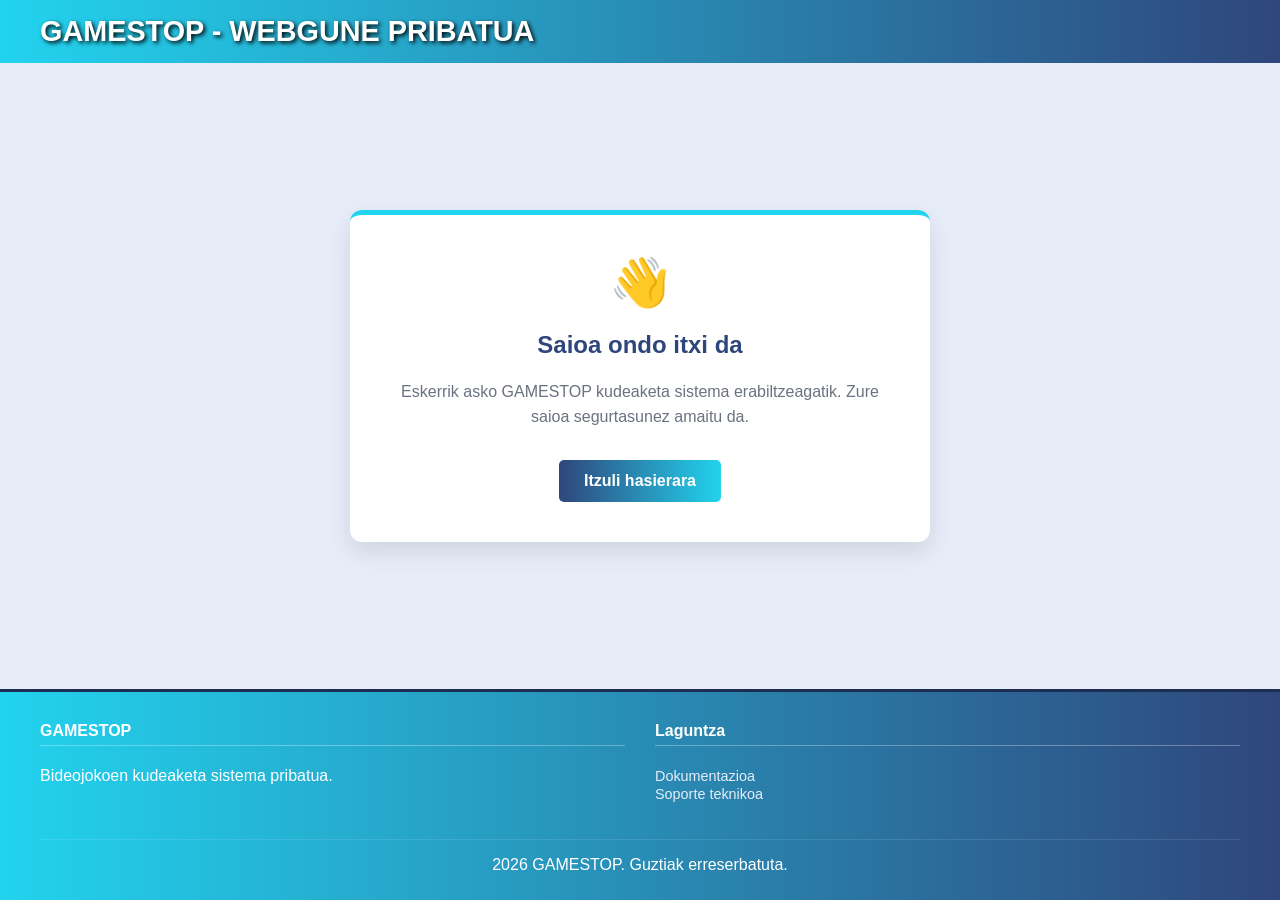
<file: logout/index.html>
<!DOCTYPE html>
<html lang="eu">
<head>
    <meta charset="UTF-8">
    <meta name="viewport" content="width=device-width, initial-scale=1.0">
    <title>Saioa Itxi - GAMESTOP</title>
    <link rel="stylesheet" href="../CSS/estiloak.css" type="text/css">
    <link rel="icon" href="../ikonoak/GAMESTOPLOGOA FONDO BARIK.png">
</head>
<body>
    <header>
         <div class="header-content">
            <h1>GAMESTOP - WEBGUNE PRIBATUA</h1>
         </div>
    </header>

    <main class="logout-main">
        <div class="logout-karta">
            <div class="logout-ikonoa">👋</div>
            <h2>Saioa ondo itxi da</h2>
            <p>Eskerrik asko GAMESTOP kudeaketa sistema erabiltzeagatik. Zure saioa segurtasunez amaitu da.</p>
            <div class="logout-ekintzak">
                <a href="../" class="btn-itzuli">Itzuli hasierara</a>
            </div>
        </div>
    </main>
    
    <footer>
         <div class="footer-grid">
            <div class="footer-section">
               <h4>GAMESTOP</h4>
               <p>Bideojokoen kudeaketa sistema pribatua.</p>
            </div>
            <div class="footer-section">
               <h4>Laguntza</h4>
               <ul>
                  <li><a href="#">Dokumentazioa</a></li>
                  <li><a href="#">Soporte teknikoa</a></li>
               </ul>
            </div>
         </div>
         <hr>
         <p>2026 GAMESTOP. Guztiak erreserbatuta.</p>
      </footer>
</body>
</html>
</file>
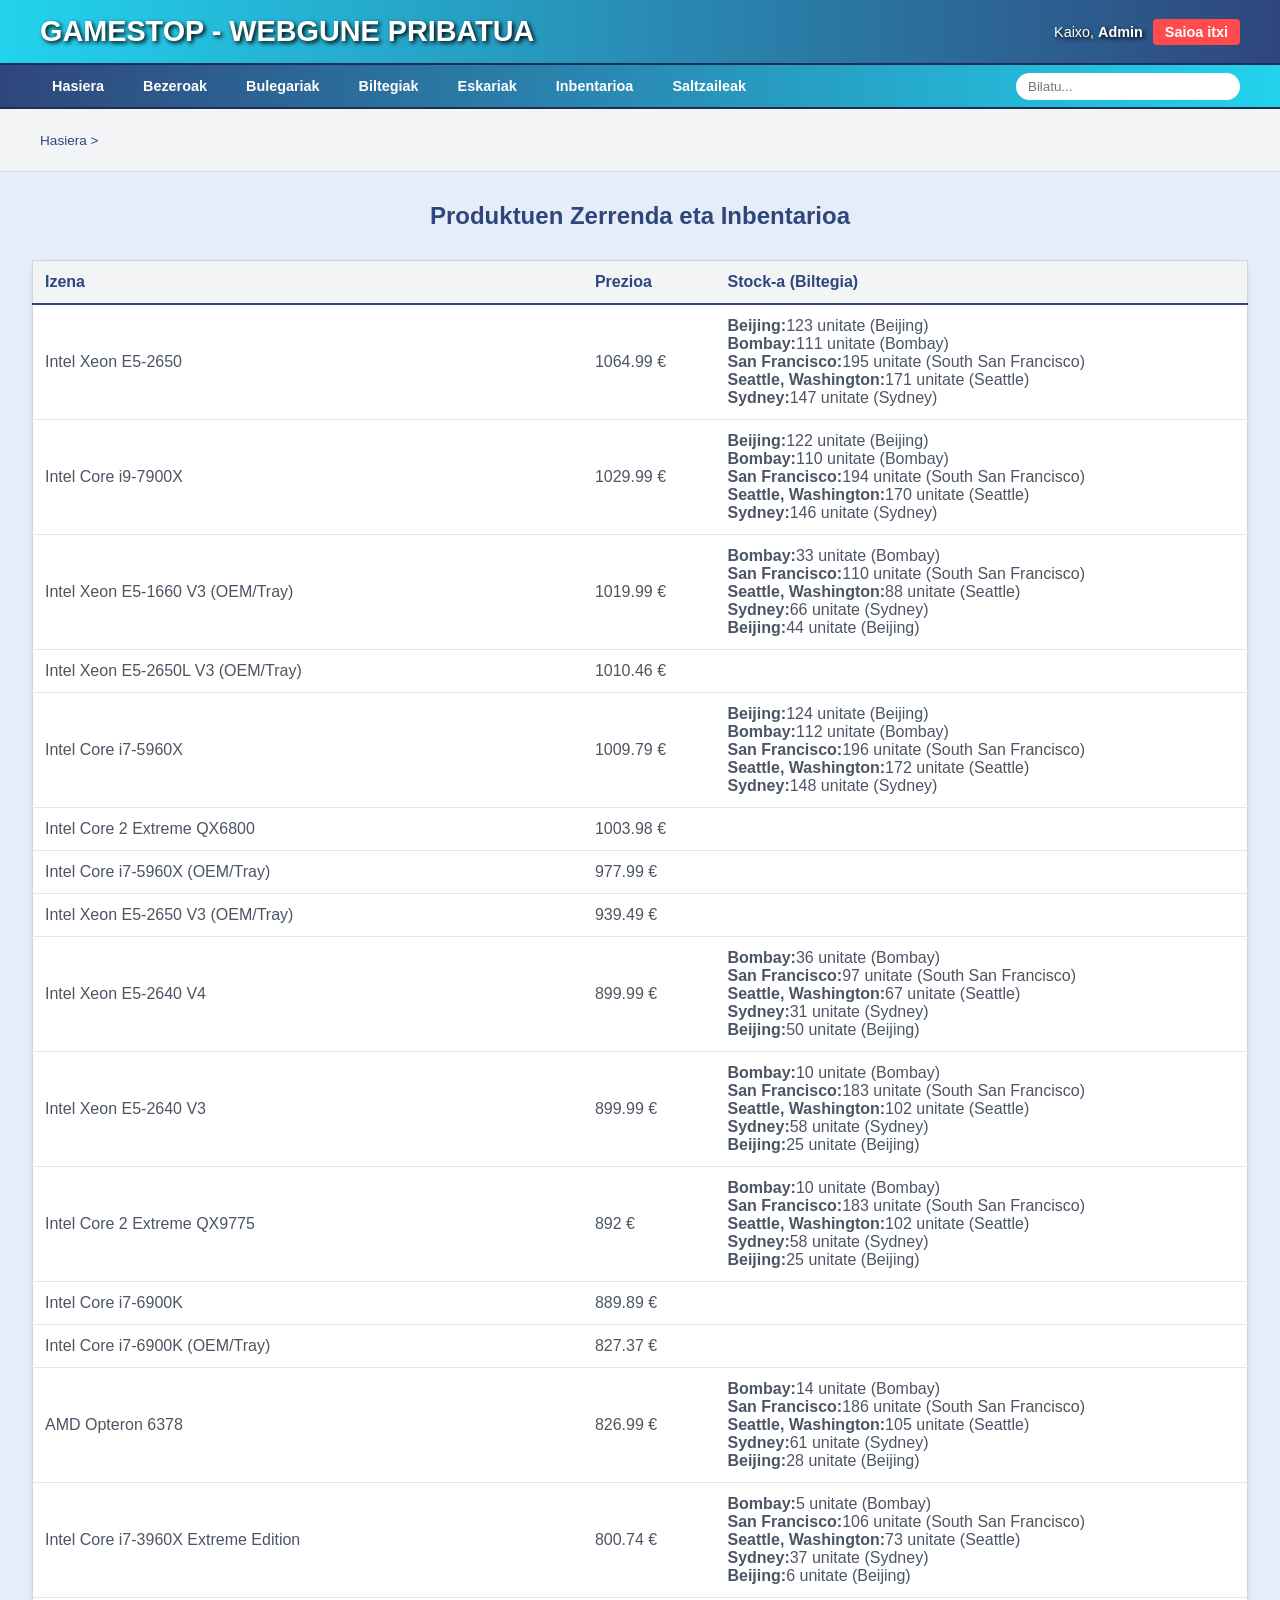
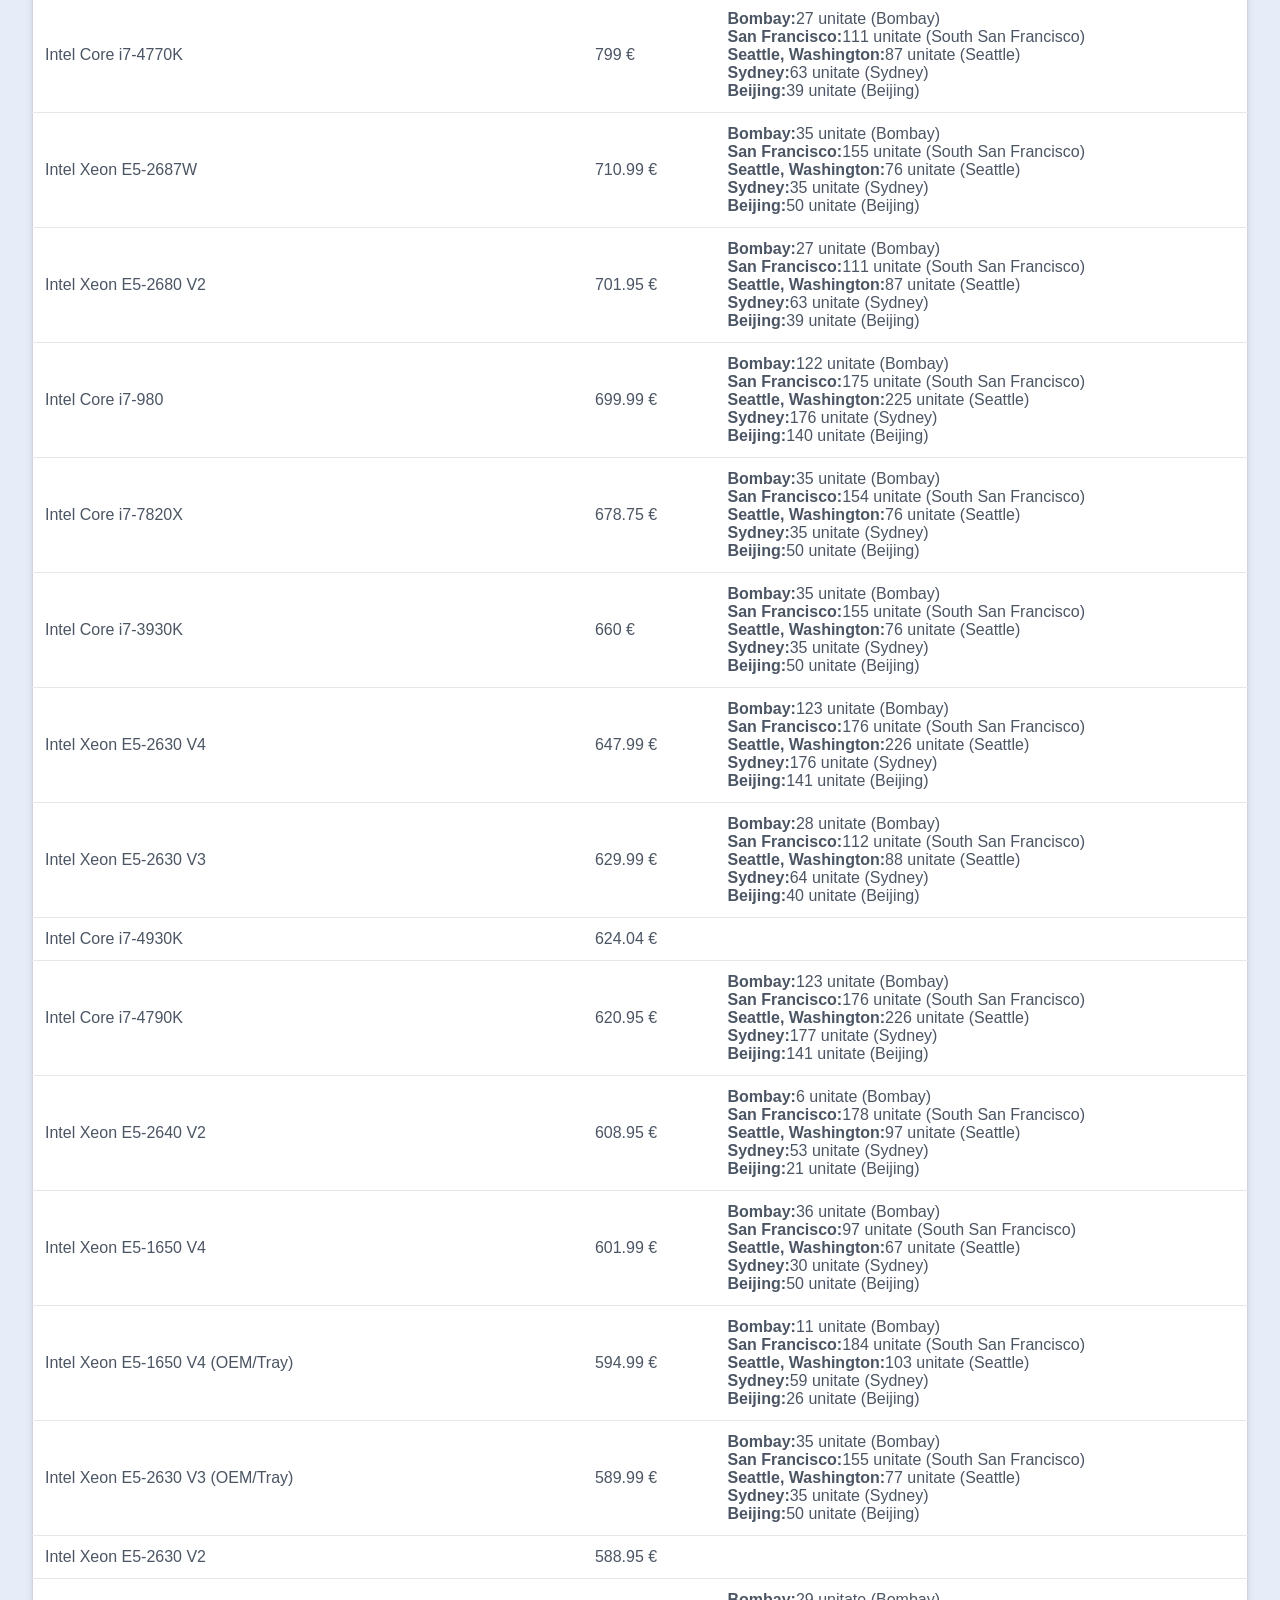
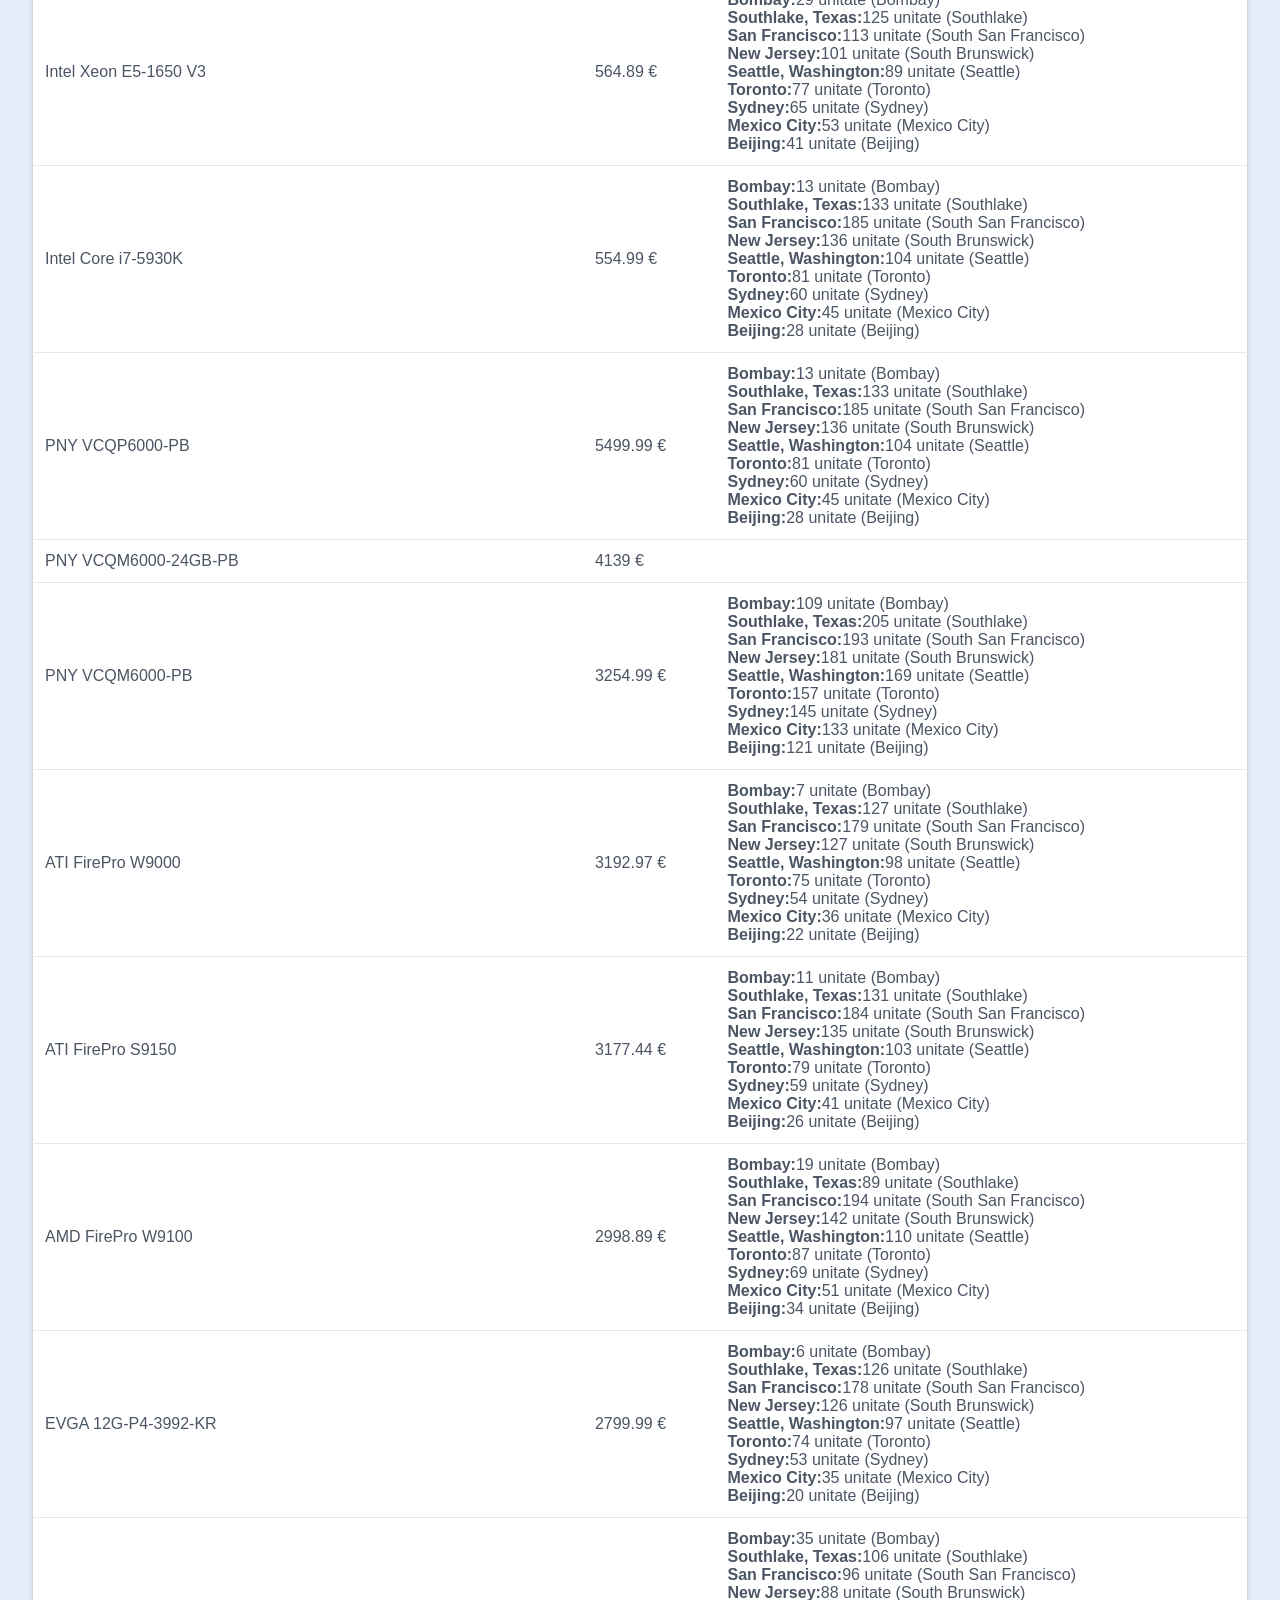
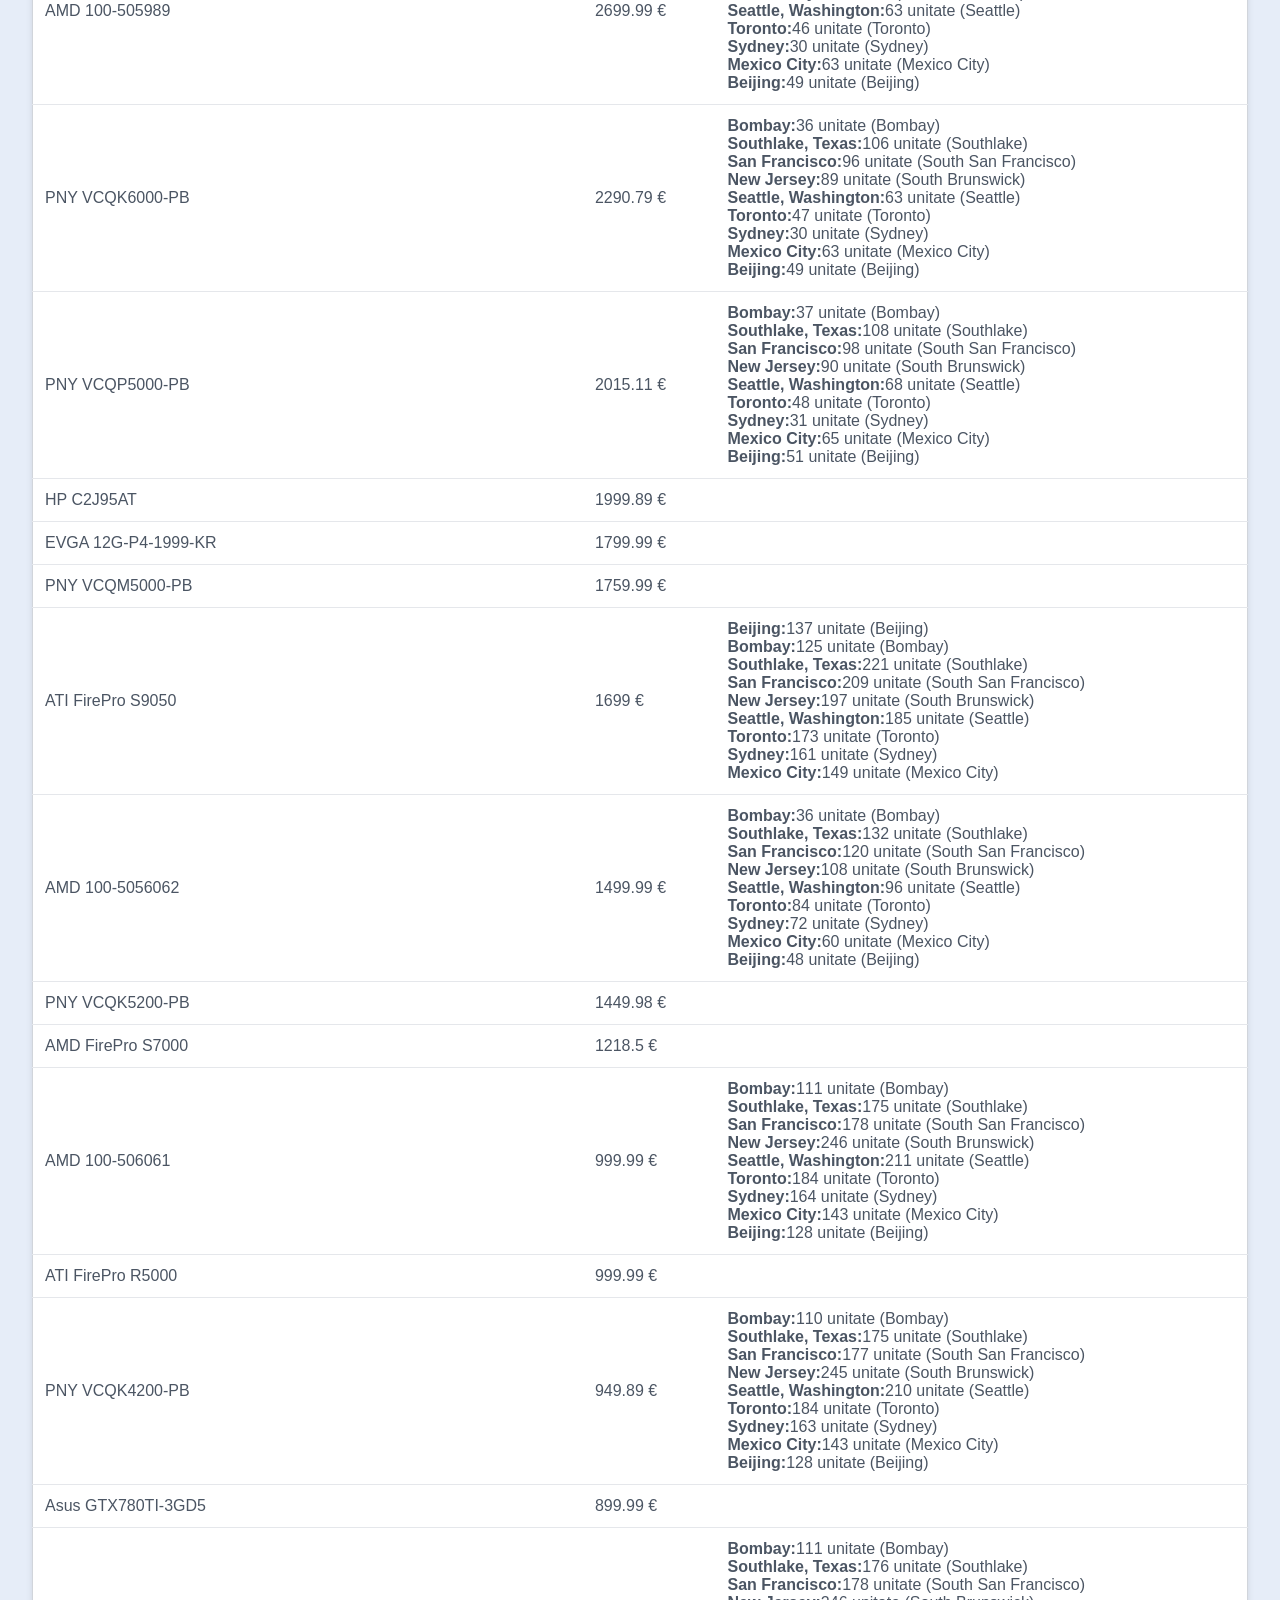
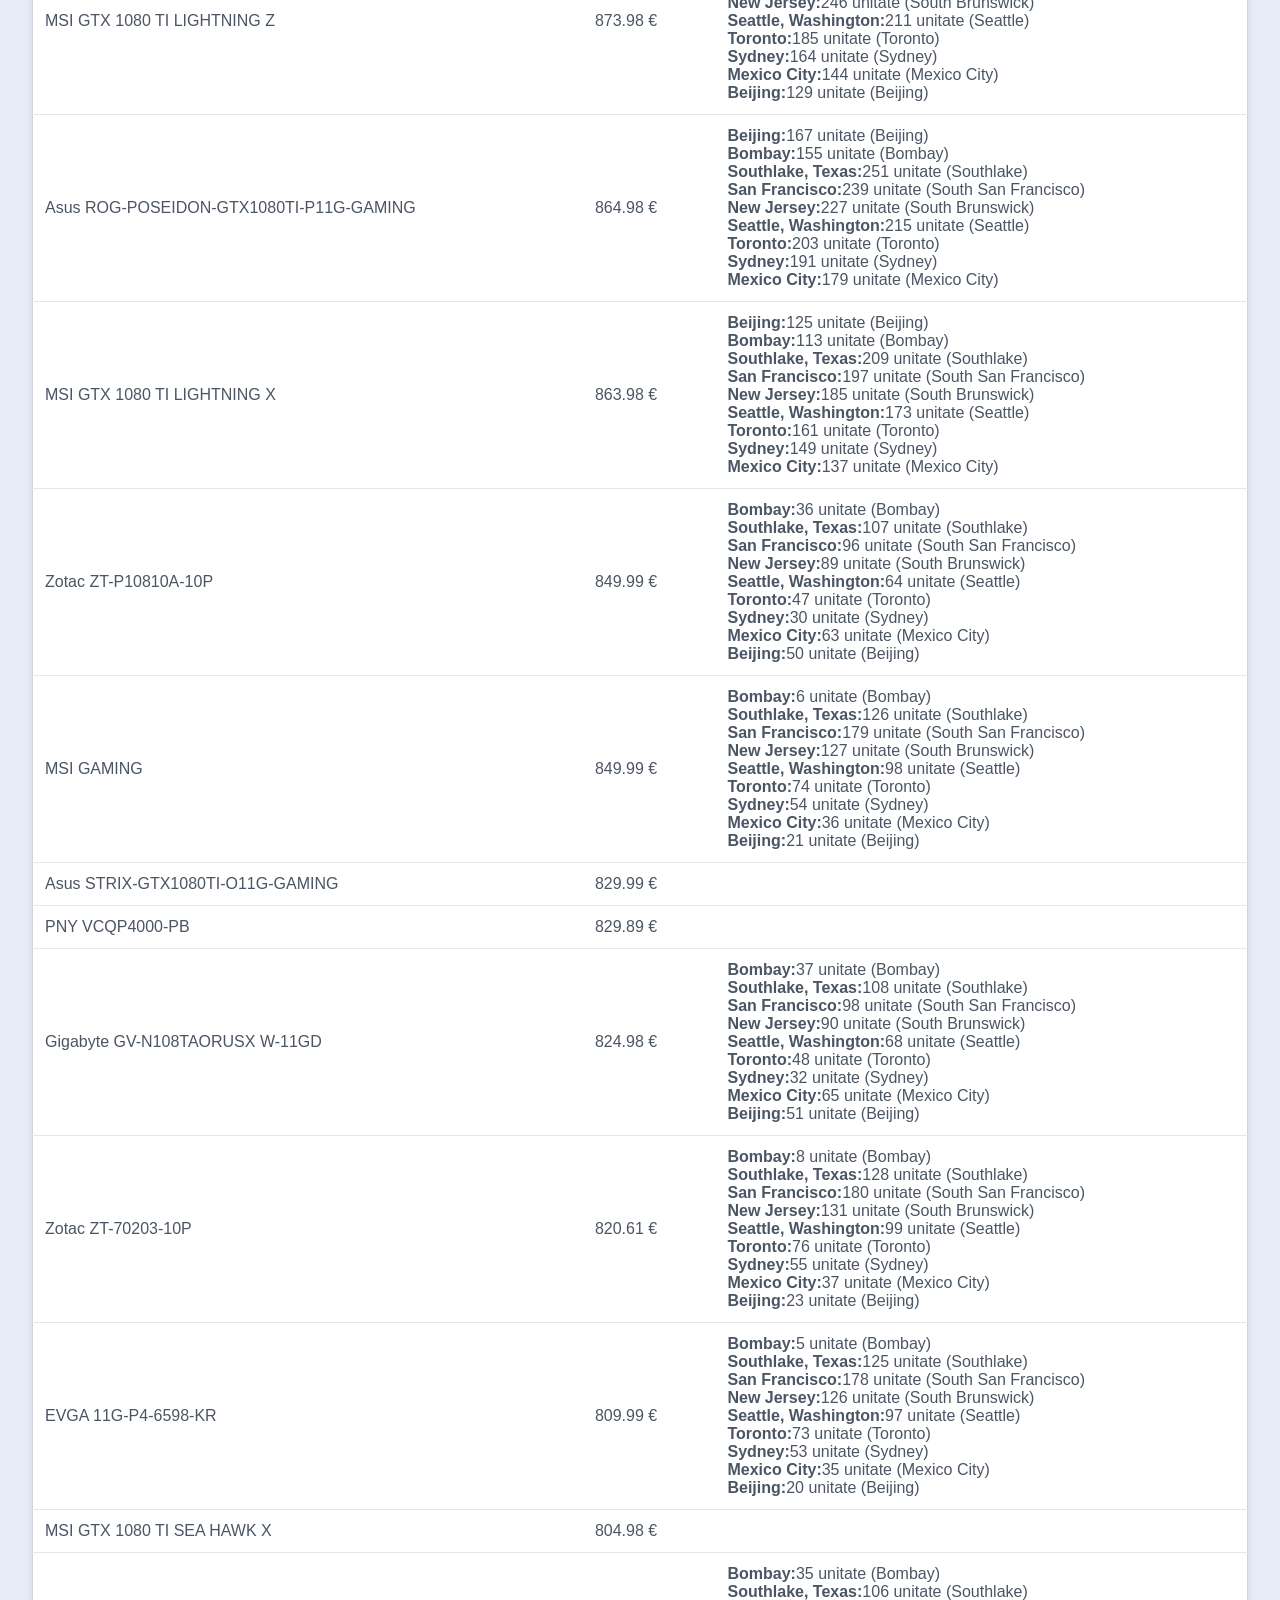
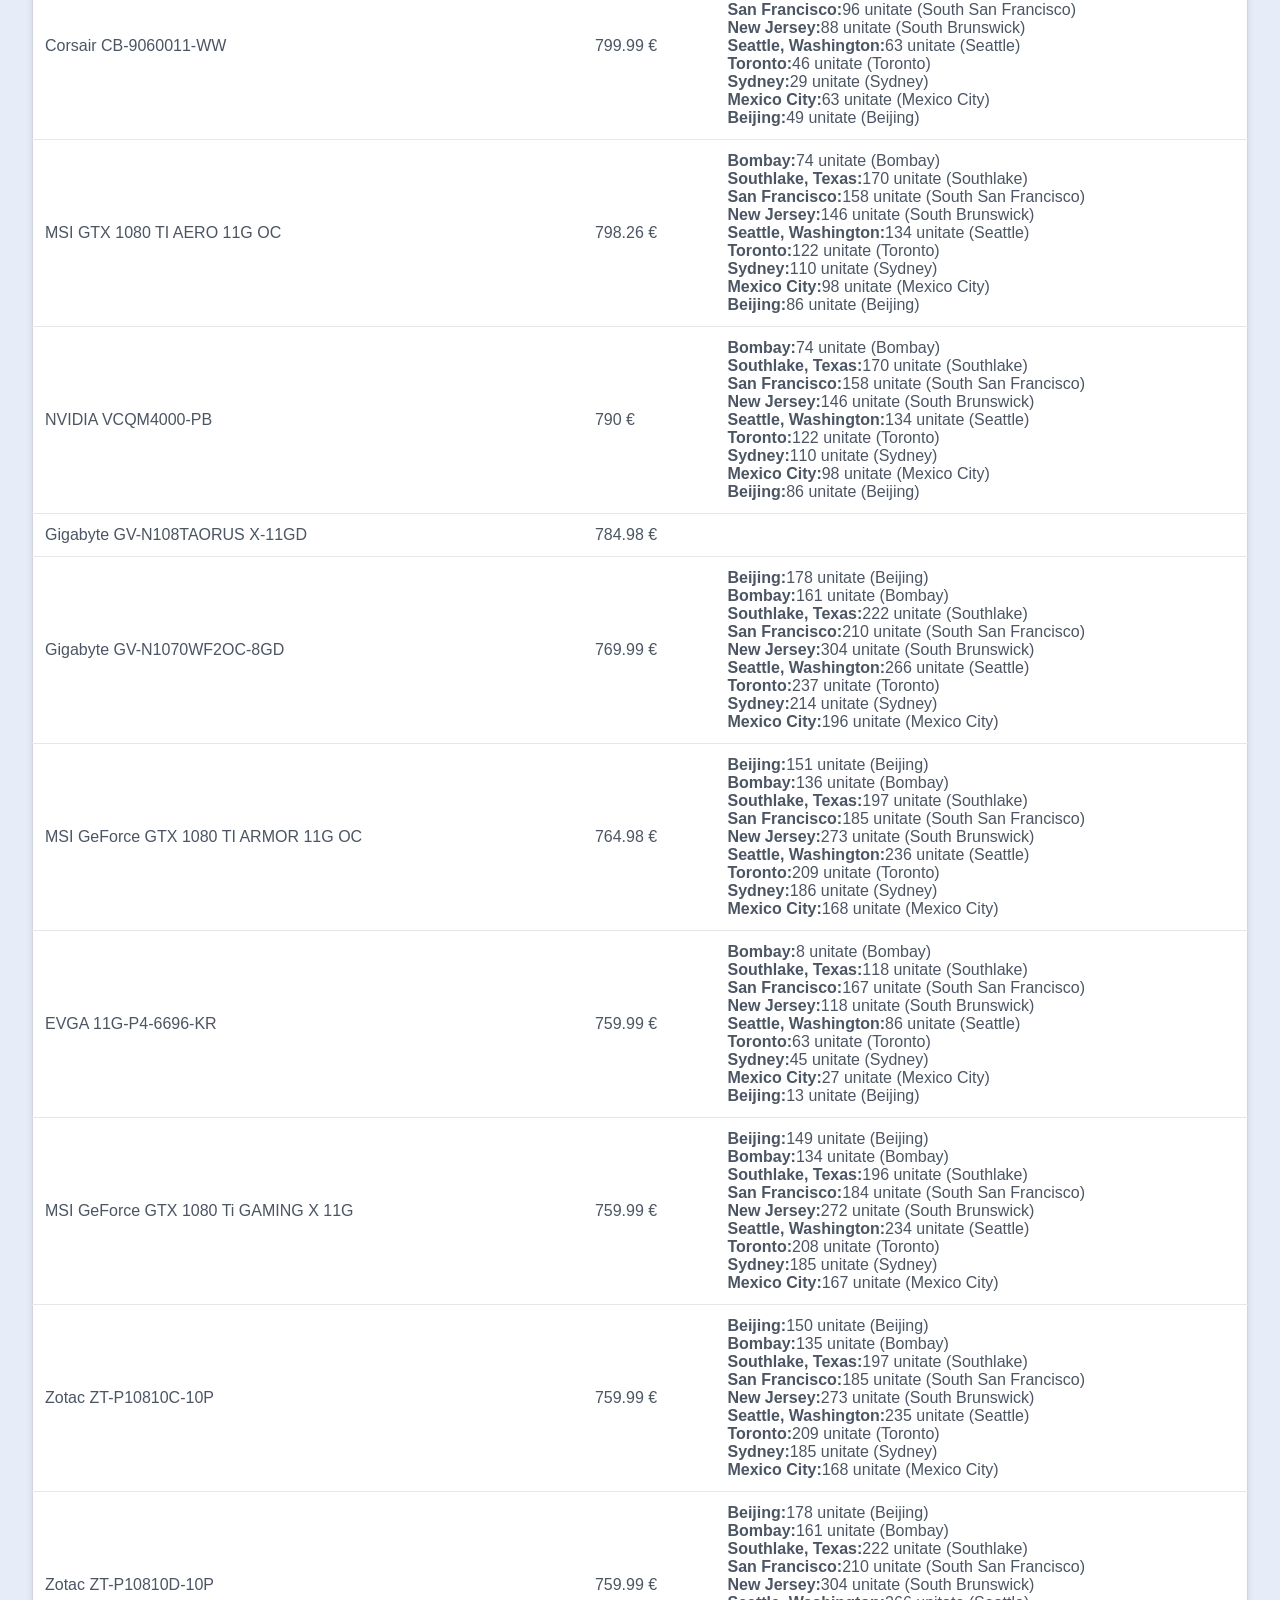
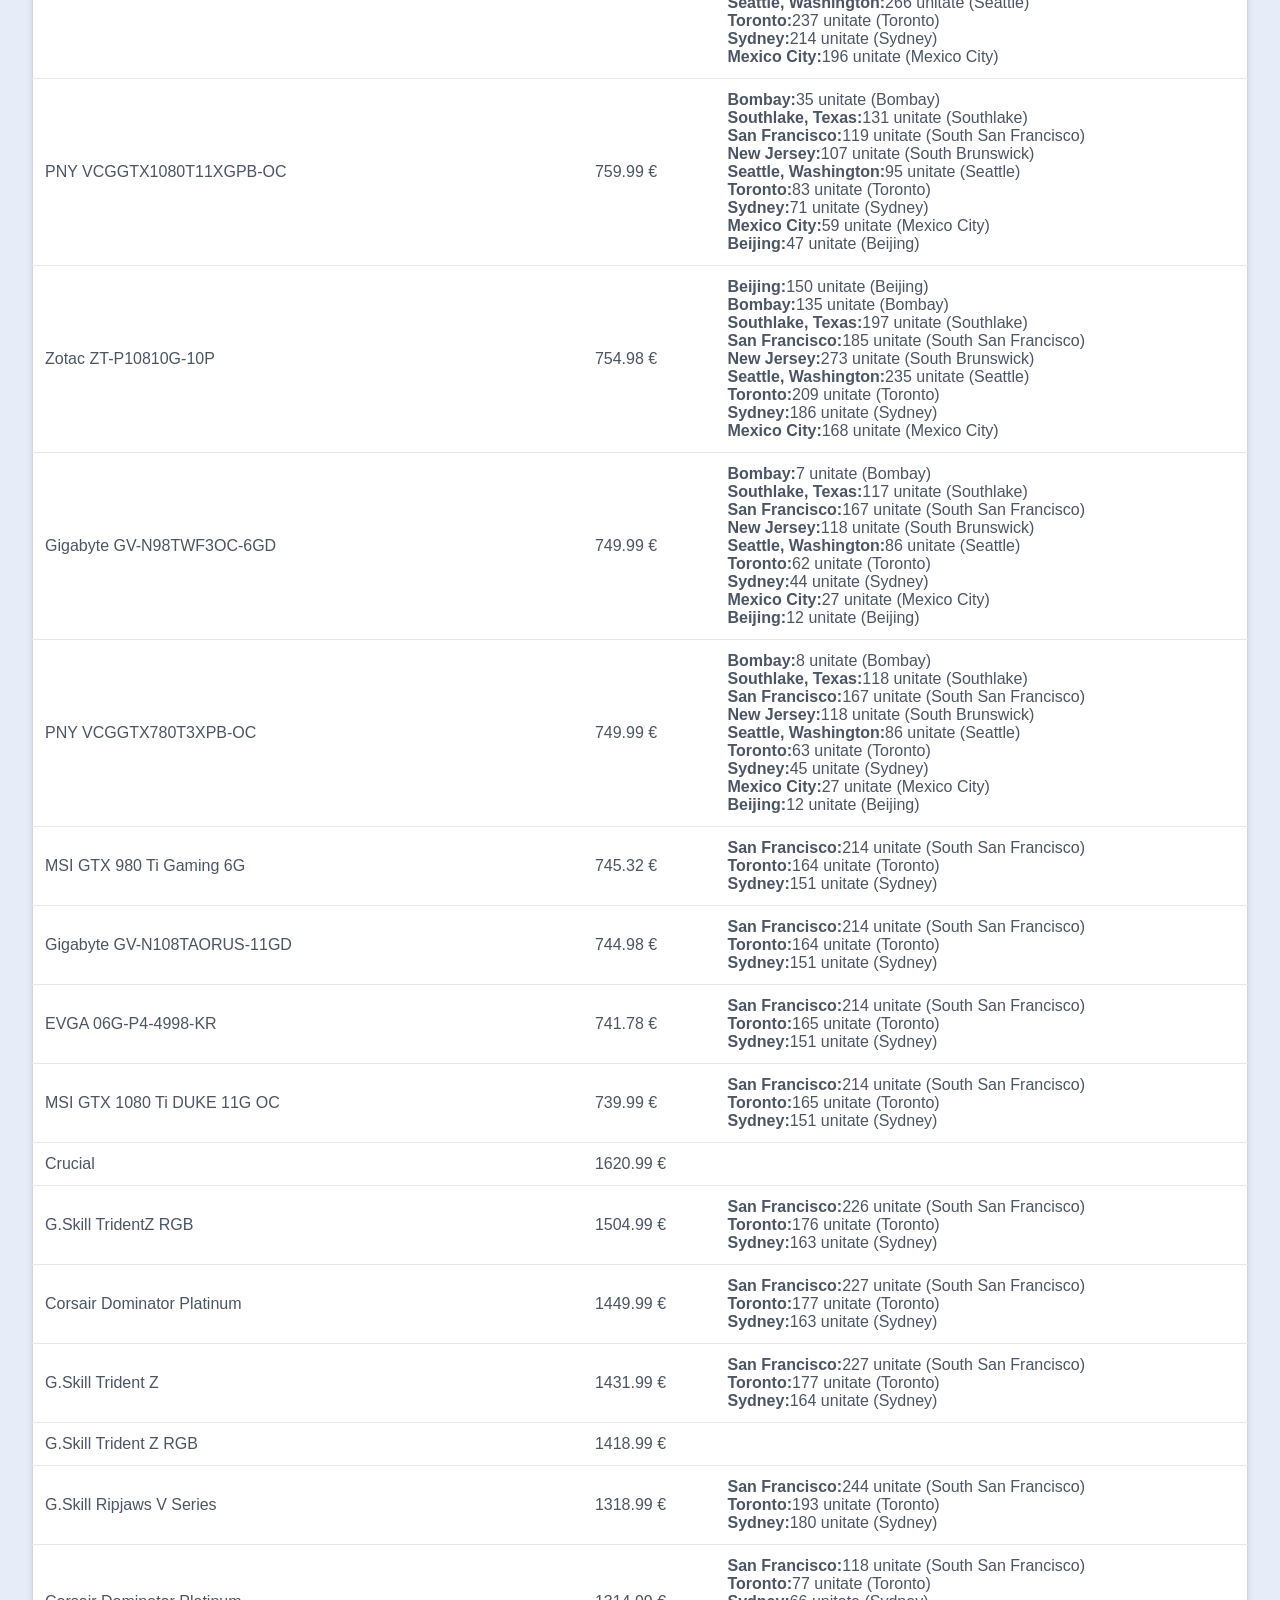
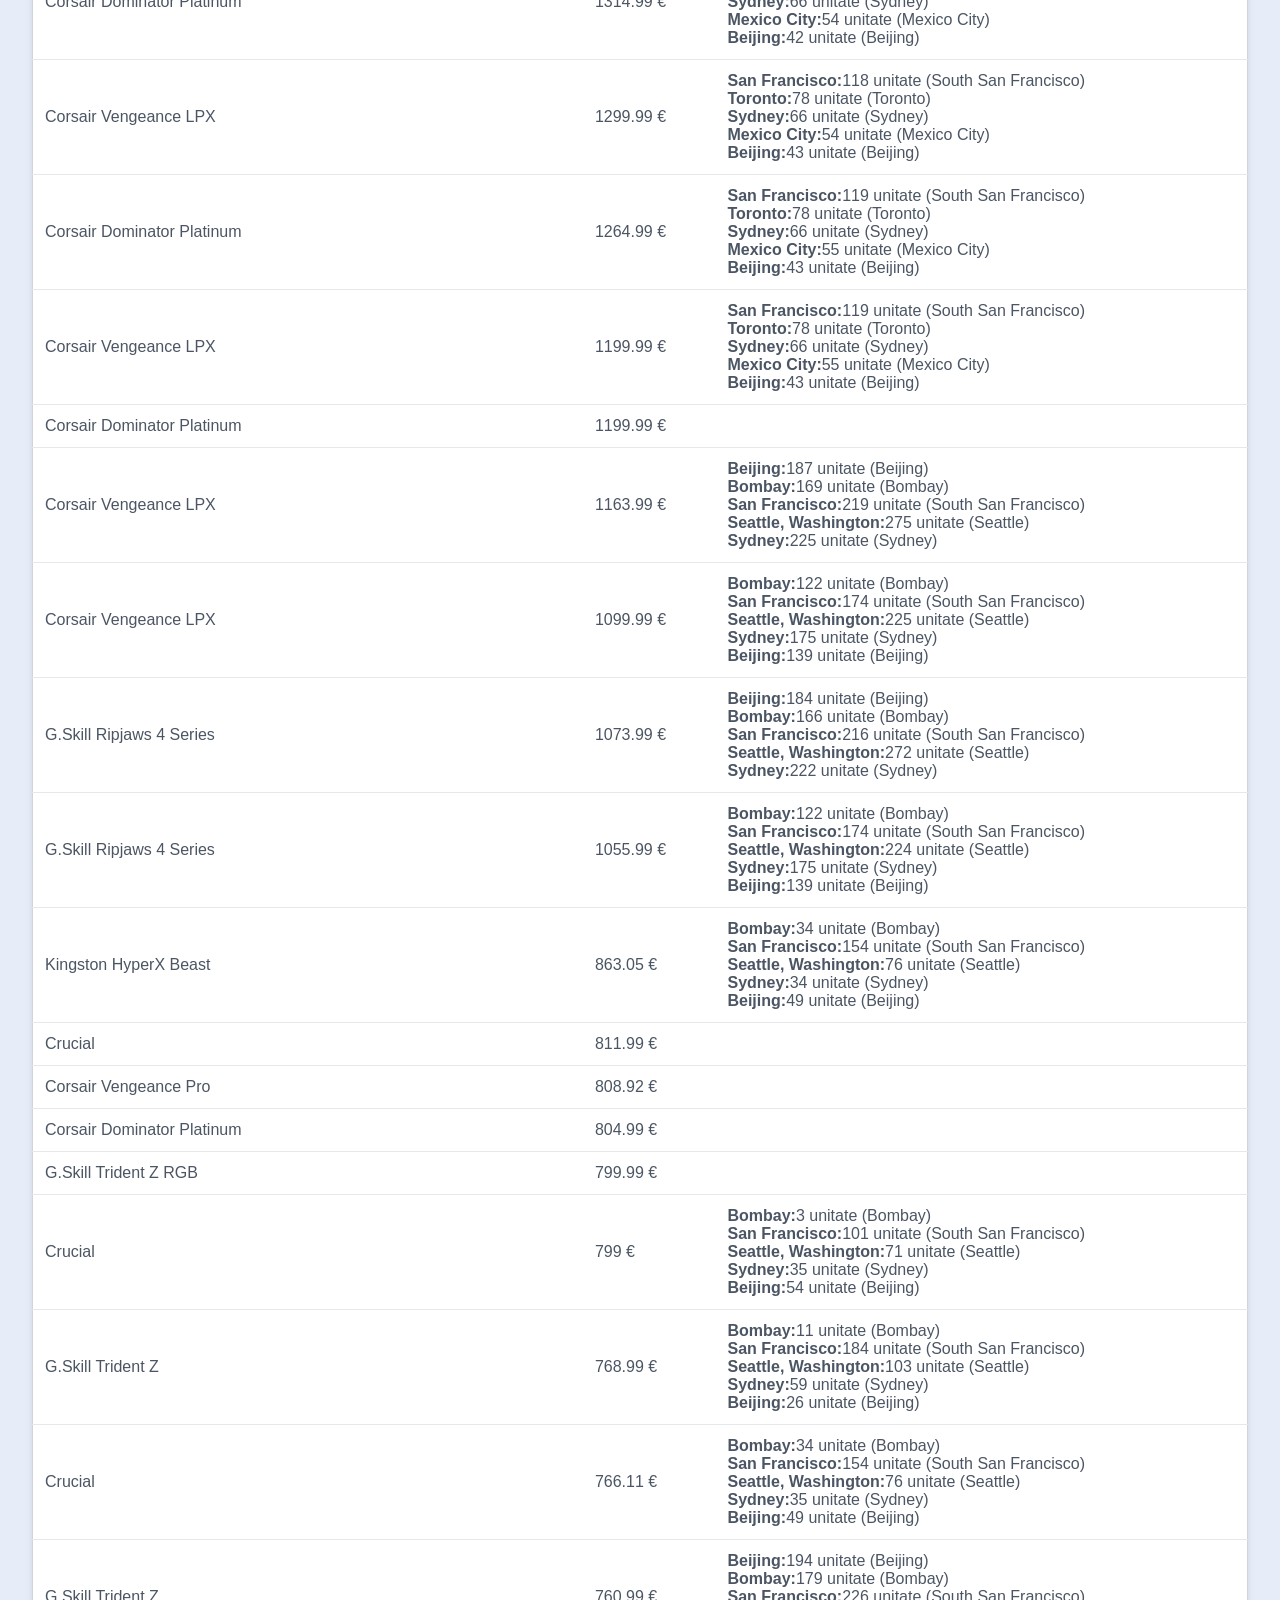
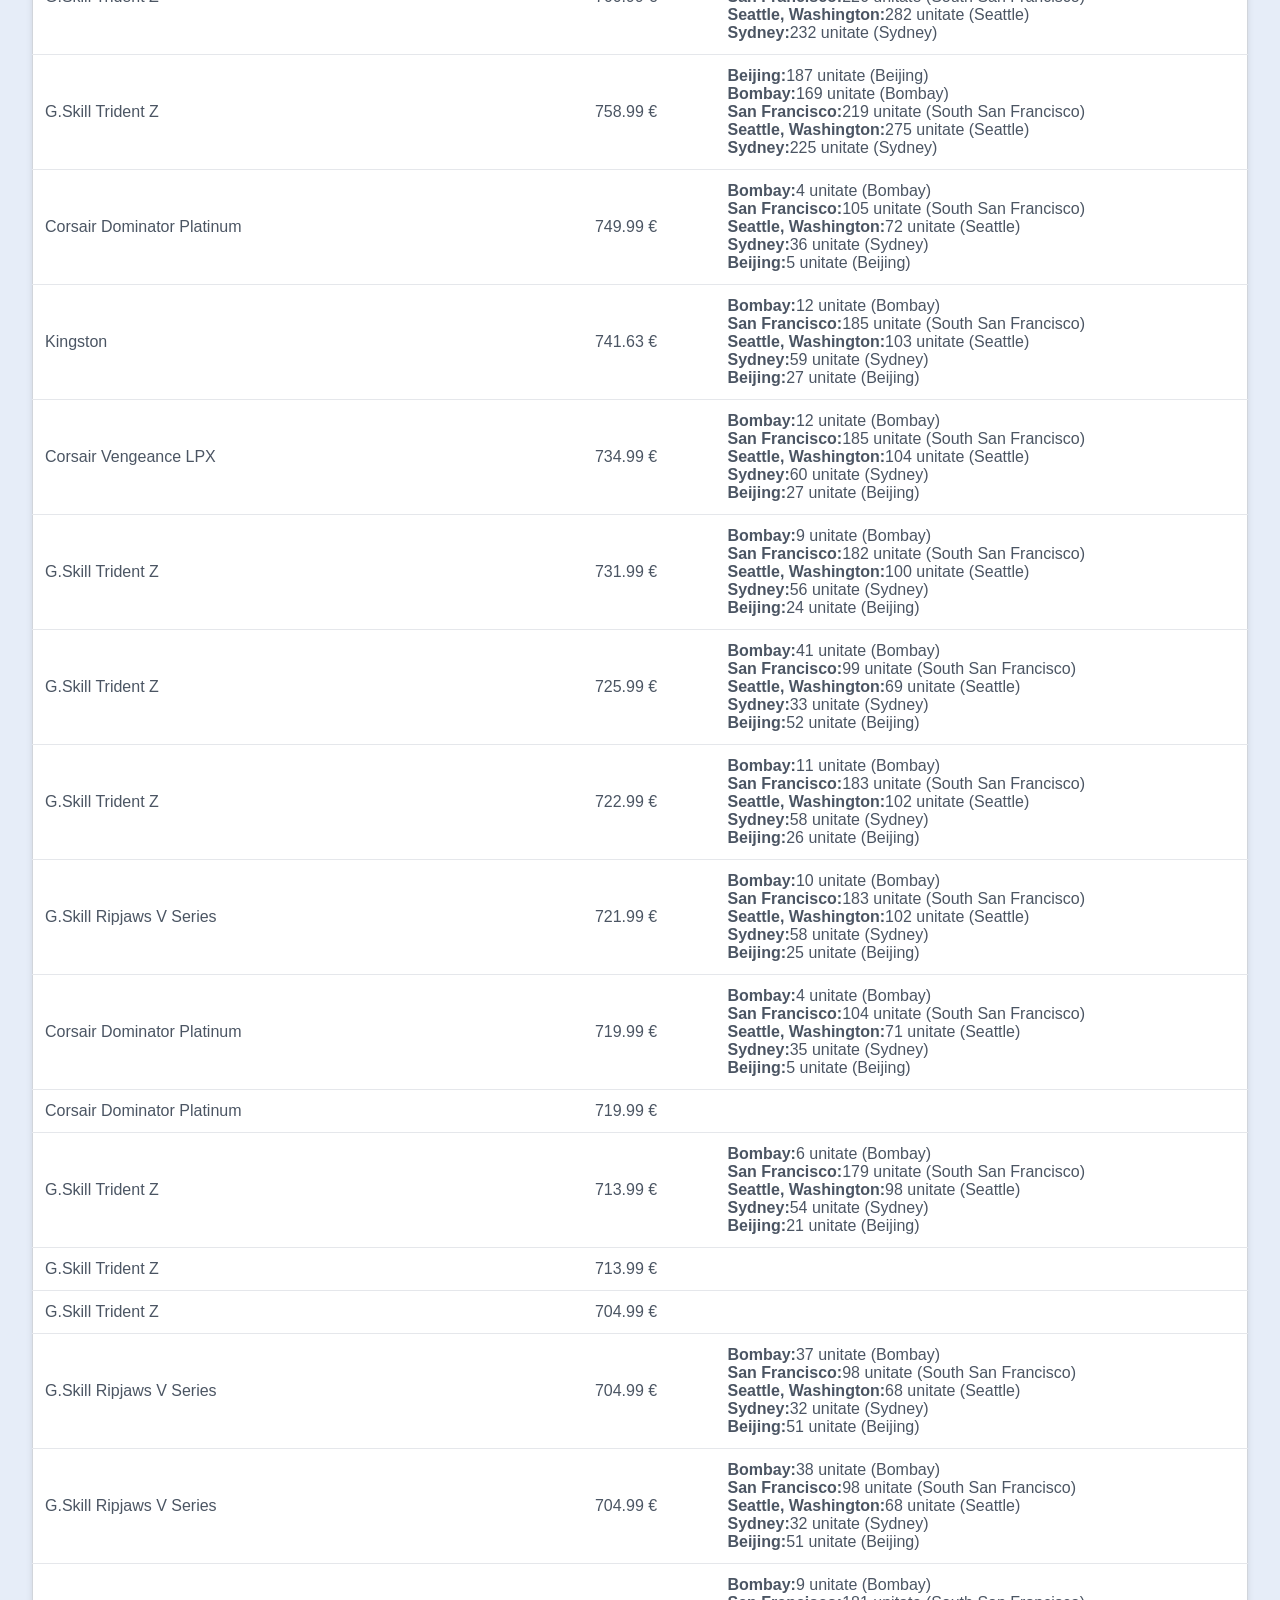
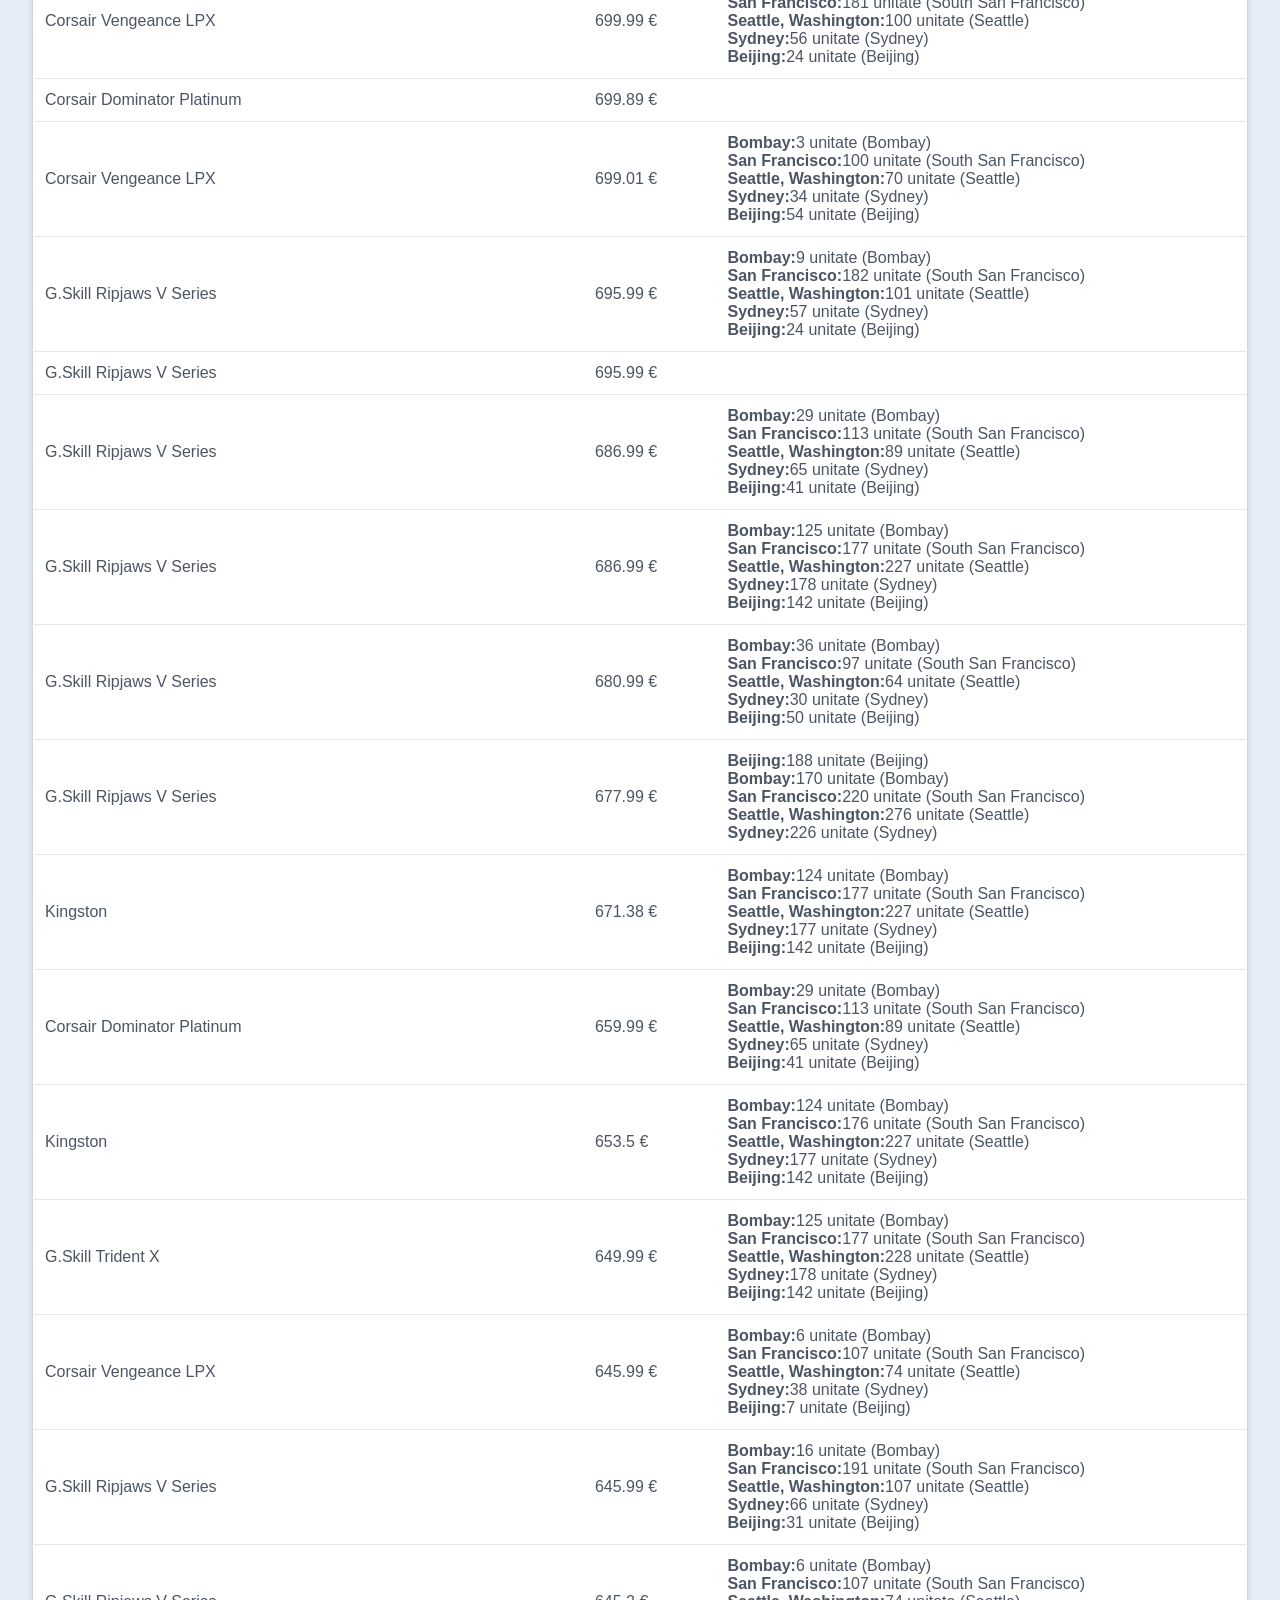
<file: produktuak/index.html>
<!DOCTYPE html>
<html>
   <head>
      <meta http-equiv="Content-Type" content="text/html; charset=UTF-8">
      <title>GAMESTOP - WEBGUNE PRIBATUA</title>
      <link rel="stylesheet" href="../CSS/estiloak.css">
      <link rel="icon" href="../ikonoak/GAMESTOPLOGOA FONDO BARIK.png">
   </head>
   <body>
      <header>
         <div class="header-content">
            <h1>GAMESTOP - WEBGUNE PRIBATUA</h1>
            <div class="user-info"><span>Kaixo, <strong>Admin</strong></span><a href="../logout" class="btn-logout">Saioa itxi</a></div>
         </div>
      </header>
      <nav>
         <div class="nav-links"><a href="../">Hasiera</a><a href="../bezeroak/">Bezeroak</a><a href="../bulegariak/">Bulegariak</a><a href="../biltegiak/">Biltegiak</a><a href="../eskaria/">Eskariak</a><a href="">Inbentarioa</a><a href="../saltzaileak/">Saltzaileak</a></div>
         <div class="nav-search"><input type="text" id="bilatzailea" onkeyup="bilatuEdukia()" placeholder="Bilatu..."></div>
      </nav>
      <div class="breadcrumbs">
         <p>Hasiera &gt; </p>
      </div>
      <main>
         <h2>Produktuen Zerrenda eta Inbentarioa</h2>
         <table class="taula-estiloa">
            <thead>
               <tr>
                  <th>Izena</th>
                  <th>Prezioa</th>
                  <th>Stock-a (Biltegia)</th>
               </tr>
            </thead>
            <tbody>
               <tr>
                  <td>Intel Xeon E5-2650</td>
                  <td>1064.99 €</td>
                  <td>
                     <div><strong>Beijing:</strong>123 unitate 
                  (Beijing)
                </div>
                     <div><strong>Bombay:</strong>111 unitate 
                  (Bombay)
                </div>
                     <div><strong>San Francisco:</strong>195 unitate 
                  (South San Francisco)
                </div>
                     <div><strong>Seattle, Washington:</strong>171 unitate 
                  (Seattle)
                </div>
                     <div><strong>Sydney:</strong>147 unitate 
                  (Sydney)
                </div>
                  </td>
               </tr>
               <tr>
                  <td>Intel Core i9-7900X</td>
                  <td>1029.99 €</td>
                  <td>
                     <div><strong>Beijing:</strong>122 unitate 
                  (Beijing)
                </div>
                     <div><strong>Bombay:</strong>110 unitate 
                  (Bombay)
                </div>
                     <div><strong>San Francisco:</strong>194 unitate 
                  (South San Francisco)
                </div>
                     <div><strong>Seattle, Washington:</strong>170 unitate 
                  (Seattle)
                </div>
                     <div><strong>Sydney:</strong>146 unitate 
                  (Sydney)
                </div>
                  </td>
               </tr>
               <tr>
                  <td>Intel Xeon E5-1660 V3 (OEM/Tray)</td>
                  <td>1019.99 €</td>
                  <td>
                     <div><strong>Bombay:</strong>33 unitate 
                  (Bombay)
                </div>
                     <div><strong>San Francisco:</strong>110 unitate 
                  (South San Francisco)
                </div>
                     <div><strong>Seattle, Washington:</strong>88 unitate 
                  (Seattle)
                </div>
                     <div><strong>Sydney:</strong>66 unitate 
                  (Sydney)
                </div>
                     <div><strong>Beijing:</strong>44 unitate 
                  (Beijing)
                </div>
                  </td>
               </tr>
               <tr>
                  <td>Intel Xeon E5-2650L V3 (OEM/Tray)</td>
                  <td>1010.46 €</td>
                  <td></td>
               </tr>
               <tr>
                  <td>Intel Core i7-5960X</td>
                  <td>1009.79 €</td>
                  <td>
                     <div><strong>Beijing:</strong>124 unitate 
                  (Beijing)
                </div>
                     <div><strong>Bombay:</strong>112 unitate 
                  (Bombay)
                </div>
                     <div><strong>San Francisco:</strong>196 unitate 
                  (South San Francisco)
                </div>
                     <div><strong>Seattle, Washington:</strong>172 unitate 
                  (Seattle)
                </div>
                     <div><strong>Sydney:</strong>148 unitate 
                  (Sydney)
                </div>
                  </td>
               </tr>
               <tr>
                  <td>Intel Core 2 Extreme QX6800</td>
                  <td>1003.98 €</td>
                  <td></td>
               </tr>
               <tr>
                  <td>Intel Core i7-5960X (OEM/Tray)</td>
                  <td>977.99 €</td>
                  <td></td>
               </tr>
               <tr>
                  <td>Intel Xeon E5-2650 V3 (OEM/Tray)</td>
                  <td>939.49 €</td>
                  <td></td>
               </tr>
               <tr>
                  <td>Intel Xeon E5-2640 V4</td>
                  <td>899.99 €</td>
                  <td>
                     <div><strong>Bombay:</strong>36 unitate 
                  (Bombay)
                </div>
                     <div><strong>San Francisco:</strong>97 unitate 
                  (South San Francisco)
                </div>
                     <div><strong>Seattle, Washington:</strong>67 unitate 
                  (Seattle)
                </div>
                     <div><strong>Sydney:</strong>31 unitate 
                  (Sydney)
                </div>
                     <div><strong>Beijing:</strong>50 unitate 
                  (Beijing)
                </div>
                  </td>
               </tr>
               <tr>
                  <td>Intel Xeon E5-2640 V3</td>
                  <td>899.99 €</td>
                  <td>
                     <div><strong>Bombay:</strong>10 unitate 
                  (Bombay)
                </div>
                     <div><strong>San Francisco:</strong>183 unitate 
                  (South San Francisco)
                </div>
                     <div><strong>Seattle, Washington:</strong>102 unitate 
                  (Seattle)
                </div>
                     <div><strong>Sydney:</strong>58 unitate 
                  (Sydney)
                </div>
                     <div><strong>Beijing:</strong>25 unitate 
                  (Beijing)
                </div>
                  </td>
               </tr>
               <tr>
                  <td>Intel Core 2 Extreme QX9775</td>
                  <td>892 €</td>
                  <td>
                     <div><strong>Bombay:</strong>10 unitate 
                  (Bombay)
                </div>
                     <div><strong>San Francisco:</strong>183 unitate 
                  (South San Francisco)
                </div>
                     <div><strong>Seattle, Washington:</strong>102 unitate 
                  (Seattle)
                </div>
                     <div><strong>Sydney:</strong>58 unitate 
                  (Sydney)
                </div>
                     <div><strong>Beijing:</strong>25 unitate 
                  (Beijing)
                </div>
                  </td>
               </tr>
               <tr>
                  <td>Intel Core i7-6900K</td>
                  <td>889.89 €</td>
                  <td></td>
               </tr>
               <tr>
                  <td>Intel Core i7-6900K (OEM/Tray)</td>
                  <td>827.37 €</td>
                  <td></td>
               </tr>
               <tr>
                  <td>AMD Opteron 6378</td>
                  <td>826.99 €</td>
                  <td>
                     <div><strong>Bombay:</strong>14 unitate 
                  (Bombay)
                </div>
                     <div><strong>San Francisco:</strong>186 unitate 
                  (South San Francisco)
                </div>
                     <div><strong>Seattle, Washington:</strong>105 unitate 
                  (Seattle)
                </div>
                     <div><strong>Sydney:</strong>61 unitate 
                  (Sydney)
                </div>
                     <div><strong>Beijing:</strong>28 unitate 
                  (Beijing)
                </div>
                  </td>
               </tr>
               <tr>
                  <td>Intel Core i7-3960X Extreme Edition</td>
                  <td>800.74 €</td>
                  <td>
                     <div><strong>Bombay:</strong>5 unitate 
                  (Bombay)
                </div>
                     <div><strong>San Francisco:</strong>106 unitate 
                  (South San Francisco)
                </div>
                     <div><strong>Seattle, Washington:</strong>73 unitate 
                  (Seattle)
                </div>
                     <div><strong>Sydney:</strong>37 unitate 
                  (Sydney)
                </div>
                     <div><strong>Beijing:</strong>6 unitate 
                  (Beijing)
                </div>
                  </td>
               </tr>
               <tr>
                  <td>Intel Core i7-4770K</td>
                  <td>799 €</td>
                  <td>
                     <div><strong>Bombay:</strong>27 unitate 
                  (Bombay)
                </div>
                     <div><strong>San Francisco:</strong>111 unitate 
                  (South San Francisco)
                </div>
                     <div><strong>Seattle, Washington:</strong>87 unitate 
                  (Seattle)
                </div>
                     <div><strong>Sydney:</strong>63 unitate 
                  (Sydney)
                </div>
                     <div><strong>Beijing:</strong>39 unitate 
                  (Beijing)
                </div>
                  </td>
               </tr>
               <tr>
                  <td>Intel Xeon E5-2687W</td>
                  <td>710.99 €</td>
                  <td>
                     <div><strong>Bombay:</strong>35 unitate 
                  (Bombay)
                </div>
                     <div><strong>San Francisco:</strong>155 unitate 
                  (South San Francisco)
                </div>
                     <div><strong>Seattle, Washington:</strong>76 unitate 
                  (Seattle)
                </div>
                     <div><strong>Sydney:</strong>35 unitate 
                  (Sydney)
                </div>
                     <div><strong>Beijing:</strong>50 unitate 
                  (Beijing)
                </div>
                  </td>
               </tr>
               <tr>
                  <td>Intel Xeon E5-2680 V2</td>
                  <td>701.95 €</td>
                  <td>
                     <div><strong>Bombay:</strong>27 unitate 
                  (Bombay)
                </div>
                     <div><strong>San Francisco:</strong>111 unitate 
                  (South San Francisco)
                </div>
                     <div><strong>Seattle, Washington:</strong>87 unitate 
                  (Seattle)
                </div>
                     <div><strong>Sydney:</strong>63 unitate 
                  (Sydney)
                </div>
                     <div><strong>Beijing:</strong>39 unitate 
                  (Beijing)
                </div>
                  </td>
               </tr>
               <tr>
                  <td>Intel Core i7-980</td>
                  <td>699.99 €</td>
                  <td>
                     <div><strong>Bombay:</strong>122 unitate 
                  (Bombay)
                </div>
                     <div><strong>San Francisco:</strong>175 unitate 
                  (South San Francisco)
                </div>
                     <div><strong>Seattle, Washington:</strong>225 unitate 
                  (Seattle)
                </div>
                     <div><strong>Sydney:</strong>176 unitate 
                  (Sydney)
                </div>
                     <div><strong>Beijing:</strong>140 unitate 
                  (Beijing)
                </div>
                  </td>
               </tr>
               <tr>
                  <td>Intel Core i7-7820X</td>
                  <td>678.75 €</td>
                  <td>
                     <div><strong>Bombay:</strong>35 unitate 
                  (Bombay)
                </div>
                     <div><strong>San Francisco:</strong>154 unitate 
                  (South San Francisco)
                </div>
                     <div><strong>Seattle, Washington:</strong>76 unitate 
                  (Seattle)
                </div>
                     <div><strong>Sydney:</strong>35 unitate 
                  (Sydney)
                </div>
                     <div><strong>Beijing:</strong>50 unitate 
                  (Beijing)
                </div>
                  </td>
               </tr>
               <tr>
                  <td>Intel Core i7-3930K</td>
                  <td>660 €</td>
                  <td>
                     <div><strong>Bombay:</strong>35 unitate 
                  (Bombay)
                </div>
                     <div><strong>San Francisco:</strong>155 unitate 
                  (South San Francisco)
                </div>
                     <div><strong>Seattle, Washington:</strong>76 unitate 
                  (Seattle)
                </div>
                     <div><strong>Sydney:</strong>35 unitate 
                  (Sydney)
                </div>
                     <div><strong>Beijing:</strong>50 unitate 
                  (Beijing)
                </div>
                  </td>
               </tr>
               <tr>
                  <td>Intel Xeon E5-2630 V4</td>
                  <td>647.99 €</td>
                  <td>
                     <div><strong>Bombay:</strong>123 unitate 
                  (Bombay)
                </div>
                     <div><strong>San Francisco:</strong>176 unitate 
                  (South San Francisco)
                </div>
                     <div><strong>Seattle, Washington:</strong>226 unitate 
                  (Seattle)
                </div>
                     <div><strong>Sydney:</strong>176 unitate 
                  (Sydney)
                </div>
                     <div><strong>Beijing:</strong>141 unitate 
                  (Beijing)
                </div>
                  </td>
               </tr>
               <tr>
                  <td>Intel Xeon E5-2630 V3</td>
                  <td>629.99 €</td>
                  <td>
                     <div><strong>Bombay:</strong>28 unitate 
                  (Bombay)
                </div>
                     <div><strong>San Francisco:</strong>112 unitate 
                  (South San Francisco)
                </div>
                     <div><strong>Seattle, Washington:</strong>88 unitate 
                  (Seattle)
                </div>
                     <div><strong>Sydney:</strong>64 unitate 
                  (Sydney)
                </div>
                     <div><strong>Beijing:</strong>40 unitate 
                  (Beijing)
                </div>
                  </td>
               </tr>
               <tr>
                  <td>Intel Core i7-4930K</td>
                  <td>624.04 €</td>
                  <td></td>
               </tr>
               <tr>
                  <td>Intel Core i7-4790K</td>
                  <td>620.95 €</td>
                  <td>
                     <div><strong>Bombay:</strong>123 unitate 
                  (Bombay)
                </div>
                     <div><strong>San Francisco:</strong>176 unitate 
                  (South San Francisco)
                </div>
                     <div><strong>Seattle, Washington:</strong>226 unitate 
                  (Seattle)
                </div>
                     <div><strong>Sydney:</strong>177 unitate 
                  (Sydney)
                </div>
                     <div><strong>Beijing:</strong>141 unitate 
                  (Beijing)
                </div>
                  </td>
               </tr>
               <tr>
                  <td>Intel Xeon E5-2640 V2</td>
                  <td>608.95 €</td>
                  <td>
                     <div><strong>Bombay:</strong>6 unitate 
                  (Bombay)
                </div>
                     <div><strong>San Francisco:</strong>178 unitate 
                  (South San Francisco)
                </div>
                     <div><strong>Seattle, Washington:</strong>97 unitate 
                  (Seattle)
                </div>
                     <div><strong>Sydney:</strong>53 unitate 
                  (Sydney)
                </div>
                     <div><strong>Beijing:</strong>21 unitate 
                  (Beijing)
                </div>
                  </td>
               </tr>
               <tr>
                  <td>Intel Xeon E5-1650 V4</td>
                  <td>601.99 €</td>
                  <td>
                     <div><strong>Bombay:</strong>36 unitate 
                  (Bombay)
                </div>
                     <div><strong>San Francisco:</strong>97 unitate 
                  (South San Francisco)
                </div>
                     <div><strong>Seattle, Washington:</strong>67 unitate 
                  (Seattle)
                </div>
                     <div><strong>Sydney:</strong>30 unitate 
                  (Sydney)
                </div>
                     <div><strong>Beijing:</strong>50 unitate 
                  (Beijing)
                </div>
                  </td>
               </tr>
               <tr>
                  <td>Intel Xeon E5-1650 V4 (OEM/Tray)</td>
                  <td>594.99 €</td>
                  <td>
                     <div><strong>Bombay:</strong>11 unitate 
                  (Bombay)
                </div>
                     <div><strong>San Francisco:</strong>184 unitate 
                  (South San Francisco)
                </div>
                     <div><strong>Seattle, Washington:</strong>103 unitate 
                  (Seattle)
                </div>
                     <div><strong>Sydney:</strong>59 unitate 
                  (Sydney)
                </div>
                     <div><strong>Beijing:</strong>26 unitate 
                  (Beijing)
                </div>
                  </td>
               </tr>
               <tr>
                  <td>Intel Xeon E5-2630 V3 (OEM/Tray)</td>
                  <td>589.99 €</td>
                  <td>
                     <div><strong>Bombay:</strong>35 unitate 
                  (Bombay)
                </div>
                     <div><strong>San Francisco:</strong>155 unitate 
                  (South San Francisco)
                </div>
                     <div><strong>Seattle, Washington:</strong>77 unitate 
                  (Seattle)
                </div>
                     <div><strong>Sydney:</strong>35 unitate 
                  (Sydney)
                </div>
                     <div><strong>Beijing:</strong>50 unitate 
                  (Beijing)
                </div>
                  </td>
               </tr>
               <tr>
                  <td>Intel Xeon E5-2630 V2</td>
                  <td>588.95 €</td>
                  <td></td>
               </tr>
               <tr>
                  <td>Intel Xeon E5-1650 V3</td>
                  <td>564.89 €</td>
                  <td>
                     <div><strong>Bombay:</strong>29 unitate 
                  (Bombay)
                </div>
                     <div><strong>Southlake, Texas:</strong>125 unitate 
                  (Southlake)
                </div>
                     <div><strong>San Francisco:</strong>113 unitate 
                  (South San Francisco)
                </div>
                     <div><strong>New Jersey:</strong>101 unitate 
                  (South Brunswick)
                </div>
                     <div><strong>Seattle, Washington:</strong>89 unitate 
                  (Seattle)
                </div>
                     <div><strong>Toronto:</strong>77 unitate 
                  (Toronto)
                </div>
                     <div><strong>Sydney:</strong>65 unitate 
                  (Sydney)
                </div>
                     <div><strong>Mexico City:</strong>53 unitate 
                  (Mexico City)
                </div>
                     <div><strong>Beijing:</strong>41 unitate 
                  (Beijing)
                </div>
                  </td>
               </tr>
               <tr>
                  <td>Intel Core i7-5930K</td>
                  <td>554.99 €</td>
                  <td>
                     <div><strong>Bombay:</strong>13 unitate 
                  (Bombay)
                </div>
                     <div><strong>Southlake, Texas:</strong>133 unitate 
                  (Southlake)
                </div>
                     <div><strong>San Francisco:</strong>185 unitate 
                  (South San Francisco)
                </div>
                     <div><strong>New Jersey:</strong>136 unitate 
                  (South Brunswick)
                </div>
                     <div><strong>Seattle, Washington:</strong>104 unitate 
                  (Seattle)
                </div>
                     <div><strong>Toronto:</strong>81 unitate 
                  (Toronto)
                </div>
                     <div><strong>Sydney:</strong>60 unitate 
                  (Sydney)
                </div>
                     <div><strong>Mexico City:</strong>45 unitate 
                  (Mexico City)
                </div>
                     <div><strong>Beijing:</strong>28 unitate 
                  (Beijing)
                </div>
                  </td>
               </tr>
               <tr>
                  <td>PNY VCQP6000-PB</td>
                  <td>5499.99 €</td>
                  <td>
                     <div><strong>Bombay:</strong>13 unitate 
                  (Bombay)
                </div>
                     <div><strong>Southlake, Texas:</strong>133 unitate 
                  (Southlake)
                </div>
                     <div><strong>San Francisco:</strong>185 unitate 
                  (South San Francisco)
                </div>
                     <div><strong>New Jersey:</strong>136 unitate 
                  (South Brunswick)
                </div>
                     <div><strong>Seattle, Washington:</strong>104 unitate 
                  (Seattle)
                </div>
                     <div><strong>Toronto:</strong>81 unitate 
                  (Toronto)
                </div>
                     <div><strong>Sydney:</strong>60 unitate 
                  (Sydney)
                </div>
                     <div><strong>Mexico City:</strong>45 unitate 
                  (Mexico City)
                </div>
                     <div><strong>Beijing:</strong>28 unitate 
                  (Beijing)
                </div>
                  </td>
               </tr>
               <tr>
                  <td>PNY VCQM6000-24GB-PB</td>
                  <td>4139 €</td>
                  <td></td>
               </tr>
               <tr>
                  <td>PNY VCQM6000-PB</td>
                  <td>3254.99 €</td>
                  <td>
                     <div><strong>Bombay:</strong>109 unitate 
                  (Bombay)
                </div>
                     <div><strong>Southlake, Texas:</strong>205 unitate 
                  (Southlake)
                </div>
                     <div><strong>San Francisco:</strong>193 unitate 
                  (South San Francisco)
                </div>
                     <div><strong>New Jersey:</strong>181 unitate 
                  (South Brunswick)
                </div>
                     <div><strong>Seattle, Washington:</strong>169 unitate 
                  (Seattle)
                </div>
                     <div><strong>Toronto:</strong>157 unitate 
                  (Toronto)
                </div>
                     <div><strong>Sydney:</strong>145 unitate 
                  (Sydney)
                </div>
                     <div><strong>Mexico City:</strong>133 unitate 
                  (Mexico City)
                </div>
                     <div><strong>Beijing:</strong>121 unitate 
                  (Beijing)
                </div>
                  </td>
               </tr>
               <tr>
                  <td>ATI FirePro W9000</td>
                  <td>3192.97 €</td>
                  <td>
                     <div><strong>Bombay:</strong>7 unitate 
                  (Bombay)
                </div>
                     <div><strong>Southlake, Texas:</strong>127 unitate 
                  (Southlake)
                </div>
                     <div><strong>San Francisco:</strong>179 unitate 
                  (South San Francisco)
                </div>
                     <div><strong>New Jersey:</strong>127 unitate 
                  (South Brunswick)
                </div>
                     <div><strong>Seattle, Washington:</strong>98 unitate 
                  (Seattle)
                </div>
                     <div><strong>Toronto:</strong>75 unitate 
                  (Toronto)
                </div>
                     <div><strong>Sydney:</strong>54 unitate 
                  (Sydney)
                </div>
                     <div><strong>Mexico City:</strong>36 unitate 
                  (Mexico City)
                </div>
                     <div><strong>Beijing:</strong>22 unitate 
                  (Beijing)
                </div>
                  </td>
               </tr>
               <tr>
                  <td>ATI FirePro S9150</td>
                  <td>3177.44 €</td>
                  <td>
                     <div><strong>Bombay:</strong>11 unitate 
                  (Bombay)
                </div>
                     <div><strong>Southlake, Texas:</strong>131 unitate 
                  (Southlake)
                </div>
                     <div><strong>San Francisco:</strong>184 unitate 
                  (South San Francisco)
                </div>
                     <div><strong>New Jersey:</strong>135 unitate 
                  (South Brunswick)
                </div>
                     <div><strong>Seattle, Washington:</strong>103 unitate 
                  (Seattle)
                </div>
                     <div><strong>Toronto:</strong>79 unitate 
                  (Toronto)
                </div>
                     <div><strong>Sydney:</strong>59 unitate 
                  (Sydney)
                </div>
                     <div><strong>Mexico City:</strong>41 unitate 
                  (Mexico City)
                </div>
                     <div><strong>Beijing:</strong>26 unitate 
                  (Beijing)
                </div>
                  </td>
               </tr>
               <tr>
                  <td>AMD FirePro W9100</td>
                  <td>2998.89 €</td>
                  <td>
                     <div><strong>Bombay:</strong>19 unitate 
                  (Bombay)
                </div>
                     <div><strong>Southlake, Texas:</strong>89 unitate 
                  (Southlake)
                </div>
                     <div><strong>San Francisco:</strong>194 unitate 
                  (South San Francisco)
                </div>
                     <div><strong>New Jersey:</strong>142 unitate 
                  (South Brunswick)
                </div>
                     <div><strong>Seattle, Washington:</strong>110 unitate 
                  (Seattle)
                </div>
                     <div><strong>Toronto:</strong>87 unitate 
                  (Toronto)
                </div>
                     <div><strong>Sydney:</strong>69 unitate 
                  (Sydney)
                </div>
                     <div><strong>Mexico City:</strong>51 unitate 
                  (Mexico City)
                </div>
                     <div><strong>Beijing:</strong>34 unitate 
                  (Beijing)
                </div>
                  </td>
               </tr>
               <tr>
                  <td>EVGA 12G-P4-3992-KR</td>
                  <td>2799.99 €</td>
                  <td>
                     <div><strong>Bombay:</strong>6 unitate 
                  (Bombay)
                </div>
                     <div><strong>Southlake, Texas:</strong>126 unitate 
                  (Southlake)
                </div>
                     <div><strong>San Francisco:</strong>178 unitate 
                  (South San Francisco)
                </div>
                     <div><strong>New Jersey:</strong>126 unitate 
                  (South Brunswick)
                </div>
                     <div><strong>Seattle, Washington:</strong>97 unitate 
                  (Seattle)
                </div>
                     <div><strong>Toronto:</strong>74 unitate 
                  (Toronto)
                </div>
                     <div><strong>Sydney:</strong>53 unitate 
                  (Sydney)
                </div>
                     <div><strong>Mexico City:</strong>35 unitate 
                  (Mexico City)
                </div>
                     <div><strong>Beijing:</strong>20 unitate 
                  (Beijing)
                </div>
                  </td>
               </tr>
               <tr>
                  <td>AMD 100-505989</td>
                  <td>2699.99 €</td>
                  <td>
                     <div><strong>Bombay:</strong>35 unitate 
                  (Bombay)
                </div>
                     <div><strong>Southlake, Texas:</strong>106 unitate 
                  (Southlake)
                </div>
                     <div><strong>San Francisco:</strong>96 unitate 
                  (South San Francisco)
                </div>
                     <div><strong>New Jersey:</strong>88 unitate 
                  (South Brunswick)
                </div>
                     <div><strong>Seattle, Washington:</strong>63 unitate 
                  (Seattle)
                </div>
                     <div><strong>Toronto:</strong>46 unitate 
                  (Toronto)
                </div>
                     <div><strong>Sydney:</strong>30 unitate 
                  (Sydney)
                </div>
                     <div><strong>Mexico City:</strong>63 unitate 
                  (Mexico City)
                </div>
                     <div><strong>Beijing:</strong>49 unitate 
                  (Beijing)
                </div>
                  </td>
               </tr>
               <tr>
                  <td>PNY VCQK6000-PB</td>
                  <td>2290.79 €</td>
                  <td>
                     <div><strong>Bombay:</strong>36 unitate 
                  (Bombay)
                </div>
                     <div><strong>Southlake, Texas:</strong>106 unitate 
                  (Southlake)
                </div>
                     <div><strong>San Francisco:</strong>96 unitate 
                  (South San Francisco)
                </div>
                     <div><strong>New Jersey:</strong>89 unitate 
                  (South Brunswick)
                </div>
                     <div><strong>Seattle, Washington:</strong>63 unitate 
                  (Seattle)
                </div>
                     <div><strong>Toronto:</strong>47 unitate 
                  (Toronto)
                </div>
                     <div><strong>Sydney:</strong>30 unitate 
                  (Sydney)
                </div>
                     <div><strong>Mexico City:</strong>63 unitate 
                  (Mexico City)
                </div>
                     <div><strong>Beijing:</strong>49 unitate 
                  (Beijing)
                </div>
                  </td>
               </tr>
               <tr>
                  <td>PNY VCQP5000-PB</td>
                  <td>2015.11 €</td>
                  <td>
                     <div><strong>Bombay:</strong>37 unitate 
                  (Bombay)
                </div>
                     <div><strong>Southlake, Texas:</strong>108 unitate 
                  (Southlake)
                </div>
                     <div><strong>San Francisco:</strong>98 unitate 
                  (South San Francisco)
                </div>
                     <div><strong>New Jersey:</strong>90 unitate 
                  (South Brunswick)
                </div>
                     <div><strong>Seattle, Washington:</strong>68 unitate 
                  (Seattle)
                </div>
                     <div><strong>Toronto:</strong>48 unitate 
                  (Toronto)
                </div>
                     <div><strong>Sydney:</strong>31 unitate 
                  (Sydney)
                </div>
                     <div><strong>Mexico City:</strong>65 unitate 
                  (Mexico City)
                </div>
                     <div><strong>Beijing:</strong>51 unitate 
                  (Beijing)
                </div>
                  </td>
               </tr>
               <tr>
                  <td>HP C2J95AT</td>
                  <td>1999.89 €</td>
                  <td></td>
               </tr>
               <tr>
                  <td>EVGA 12G-P4-1999-KR</td>
                  <td>1799.99 €</td>
                  <td></td>
               </tr>
               <tr>
                  <td>PNY VCQM5000-PB</td>
                  <td>1759.99 €</td>
                  <td></td>
               </tr>
               <tr>
                  <td>ATI FirePro S9050</td>
                  <td>1699 €</td>
                  <td>
                     <div><strong>Beijing:</strong>137 unitate 
                  (Beijing)
                </div>
                     <div><strong>Bombay:</strong>125 unitate 
                  (Bombay)
                </div>
                     <div><strong>Southlake, Texas:</strong>221 unitate 
                  (Southlake)
                </div>
                     <div><strong>San Francisco:</strong>209 unitate 
                  (South San Francisco)
                </div>
                     <div><strong>New Jersey:</strong>197 unitate 
                  (South Brunswick)
                </div>
                     <div><strong>Seattle, Washington:</strong>185 unitate 
                  (Seattle)
                </div>
                     <div><strong>Toronto:</strong>173 unitate 
                  (Toronto)
                </div>
                     <div><strong>Sydney:</strong>161 unitate 
                  (Sydney)
                </div>
                     <div><strong>Mexico City:</strong>149 unitate 
                  (Mexico City)
                </div>
                  </td>
               </tr>
               <tr>
                  <td>AMD 100-5056062</td>
                  <td>1499.99 €</td>
                  <td>
                     <div><strong>Bombay:</strong>36 unitate 
                  (Bombay)
                </div>
                     <div><strong>Southlake, Texas:</strong>132 unitate 
                  (Southlake)
                </div>
                     <div><strong>San Francisco:</strong>120 unitate 
                  (South San Francisco)
                </div>
                     <div><strong>New Jersey:</strong>108 unitate 
                  (South Brunswick)
                </div>
                     <div><strong>Seattle, Washington:</strong>96 unitate 
                  (Seattle)
                </div>
                     <div><strong>Toronto:</strong>84 unitate 
                  (Toronto)
                </div>
                     <div><strong>Sydney:</strong>72 unitate 
                  (Sydney)
                </div>
                     <div><strong>Mexico City:</strong>60 unitate 
                  (Mexico City)
                </div>
                     <div><strong>Beijing:</strong>48 unitate 
                  (Beijing)
                </div>
                  </td>
               </tr>
               <tr>
                  <td>PNY VCQK5200-PB</td>
                  <td>1449.98 €</td>
                  <td></td>
               </tr>
               <tr>
                  <td>AMD FirePro S7000</td>
                  <td>1218.5 €</td>
                  <td></td>
               </tr>
               <tr>
                  <td>AMD 100-506061</td>
                  <td>999.99 €</td>
                  <td>
                     <div><strong>Bombay:</strong>111 unitate 
                  (Bombay)
                </div>
                     <div><strong>Southlake, Texas:</strong>175 unitate 
                  (Southlake)
                </div>
                     <div><strong>San Francisco:</strong>178 unitate 
                  (South San Francisco)
                </div>
                     <div><strong>New Jersey:</strong>246 unitate 
                  (South Brunswick)
                </div>
                     <div><strong>Seattle, Washington:</strong>211 unitate 
                  (Seattle)
                </div>
                     <div><strong>Toronto:</strong>184 unitate 
                  (Toronto)
                </div>
                     <div><strong>Sydney:</strong>164 unitate 
                  (Sydney)
                </div>
                     <div><strong>Mexico City:</strong>143 unitate 
                  (Mexico City)
                </div>
                     <div><strong>Beijing:</strong>128 unitate 
                  (Beijing)
                </div>
                  </td>
               </tr>
               <tr>
                  <td>ATI FirePro R5000</td>
                  <td>999.99 €</td>
                  <td></td>
               </tr>
               <tr>
                  <td>PNY VCQK4200-PB</td>
                  <td>949.89 €</td>
                  <td>
                     <div><strong>Bombay:</strong>110 unitate 
                  (Bombay)
                </div>
                     <div><strong>Southlake, Texas:</strong>175 unitate 
                  (Southlake)
                </div>
                     <div><strong>San Francisco:</strong>177 unitate 
                  (South San Francisco)
                </div>
                     <div><strong>New Jersey:</strong>245 unitate 
                  (South Brunswick)
                </div>
                     <div><strong>Seattle, Washington:</strong>210 unitate 
                  (Seattle)
                </div>
                     <div><strong>Toronto:</strong>184 unitate 
                  (Toronto)
                </div>
                     <div><strong>Sydney:</strong>163 unitate 
                  (Sydney)
                </div>
                     <div><strong>Mexico City:</strong>143 unitate 
                  (Mexico City)
                </div>
                     <div><strong>Beijing:</strong>128 unitate 
                  (Beijing)
                </div>
                  </td>
               </tr>
               <tr>
                  <td>Asus GTX780TI-3GD5</td>
                  <td>899.99 €</td>
                  <td></td>
               </tr>
               <tr>
                  <td>MSI GTX 1080 TI LIGHTNING Z</td>
                  <td>873.98 €</td>
                  <td>
                     <div><strong>Bombay:</strong>111 unitate 
                  (Bombay)
                </div>
                     <div><strong>Southlake, Texas:</strong>176 unitate 
                  (Southlake)
                </div>
                     <div><strong>San Francisco:</strong>178 unitate 
                  (South San Francisco)
                </div>
                     <div><strong>New Jersey:</strong>246 unitate 
                  (South Brunswick)
                </div>
                     <div><strong>Seattle, Washington:</strong>211 unitate 
                  (Seattle)
                </div>
                     <div><strong>Toronto:</strong>185 unitate 
                  (Toronto)
                </div>
                     <div><strong>Sydney:</strong>164 unitate 
                  (Sydney)
                </div>
                     <div><strong>Mexico City:</strong>144 unitate 
                  (Mexico City)
                </div>
                     <div><strong>Beijing:</strong>129 unitate 
                  (Beijing)
                </div>
                  </td>
               </tr>
               <tr>
                  <td>Asus ROG-POSEIDON-GTX1080TI-P11G-GAMING</td>
                  <td>864.98 €</td>
                  <td>
                     <div><strong>Beijing:</strong>167 unitate 
                  (Beijing)
                </div>
                     <div><strong>Bombay:</strong>155 unitate 
                  (Bombay)
                </div>
                     <div><strong>Southlake, Texas:</strong>251 unitate 
                  (Southlake)
                </div>
                     <div><strong>San Francisco:</strong>239 unitate 
                  (South San Francisco)
                </div>
                     <div><strong>New Jersey:</strong>227 unitate 
                  (South Brunswick)
                </div>
                     <div><strong>Seattle, Washington:</strong>215 unitate 
                  (Seattle)
                </div>
                     <div><strong>Toronto:</strong>203 unitate 
                  (Toronto)
                </div>
                     <div><strong>Sydney:</strong>191 unitate 
                  (Sydney)
                </div>
                     <div><strong>Mexico City:</strong>179 unitate 
                  (Mexico City)
                </div>
                  </td>
               </tr>
               <tr>
                  <td>MSI GTX 1080 TI LIGHTNING X</td>
                  <td>863.98 €</td>
                  <td>
                     <div><strong>Beijing:</strong>125 unitate 
                  (Beijing)
                </div>
                     <div><strong>Bombay:</strong>113 unitate 
                  (Bombay)
                </div>
                     <div><strong>Southlake, Texas:</strong>209 unitate 
                  (Southlake)
                </div>
                     <div><strong>San Francisco:</strong>197 unitate 
                  (South San Francisco)
                </div>
                     <div><strong>New Jersey:</strong>185 unitate 
                  (South Brunswick)
                </div>
                     <div><strong>Seattle, Washington:</strong>173 unitate 
                  (Seattle)
                </div>
                     <div><strong>Toronto:</strong>161 unitate 
                  (Toronto)
                </div>
                     <div><strong>Sydney:</strong>149 unitate 
                  (Sydney)
                </div>
                     <div><strong>Mexico City:</strong>137 unitate 
                  (Mexico City)
                </div>
                  </td>
               </tr>
               <tr>
                  <td>Zotac ZT-P10810A-10P</td>
                  <td>849.99 €</td>
                  <td>
                     <div><strong>Bombay:</strong>36 unitate 
                  (Bombay)
                </div>
                     <div><strong>Southlake, Texas:</strong>107 unitate 
                  (Southlake)
                </div>
                     <div><strong>San Francisco:</strong>96 unitate 
                  (South San Francisco)
                </div>
                     <div><strong>New Jersey:</strong>89 unitate 
                  (South Brunswick)
                </div>
                     <div><strong>Seattle, Washington:</strong>64 unitate 
                  (Seattle)
                </div>
                     <div><strong>Toronto:</strong>47 unitate 
                  (Toronto)
                </div>
                     <div><strong>Sydney:</strong>30 unitate 
                  (Sydney)
                </div>
                     <div><strong>Mexico City:</strong>63 unitate 
                  (Mexico City)
                </div>
                     <div><strong>Beijing:</strong>50 unitate 
                  (Beijing)
                </div>
                  </td>
               </tr>
               <tr>
                  <td>MSI GAMING</td>
                  <td>849.99 €</td>
                  <td>
                     <div><strong>Bombay:</strong>6 unitate 
                  (Bombay)
                </div>
                     <div><strong>Southlake, Texas:</strong>126 unitate 
                  (Southlake)
                </div>
                     <div><strong>San Francisco:</strong>179 unitate 
                  (South San Francisco)
                </div>
                     <div><strong>New Jersey:</strong>127 unitate 
                  (South Brunswick)
                </div>
                     <div><strong>Seattle, Washington:</strong>98 unitate 
                  (Seattle)
                </div>
                     <div><strong>Toronto:</strong>74 unitate 
                  (Toronto)
                </div>
                     <div><strong>Sydney:</strong>54 unitate 
                  (Sydney)
                </div>
                     <div><strong>Mexico City:</strong>36 unitate 
                  (Mexico City)
                </div>
                     <div><strong>Beijing:</strong>21 unitate 
                  (Beijing)
                </div>
                  </td>
               </tr>
               <tr>
                  <td>Asus STRIX-GTX1080TI-O11G-GAMING</td>
                  <td>829.99 €</td>
                  <td></td>
               </tr>
               <tr>
                  <td>PNY VCQP4000-PB</td>
                  <td>829.89 €</td>
                  <td></td>
               </tr>
               <tr>
                  <td>Gigabyte GV-N108TAORUSX W-11GD</td>
                  <td>824.98 €</td>
                  <td>
                     <div><strong>Bombay:</strong>37 unitate 
                  (Bombay)
                </div>
                     <div><strong>Southlake, Texas:</strong>108 unitate 
                  (Southlake)
                </div>
                     <div><strong>San Francisco:</strong>98 unitate 
                  (South San Francisco)
                </div>
                     <div><strong>New Jersey:</strong>90 unitate 
                  (South Brunswick)
                </div>
                     <div><strong>Seattle, Washington:</strong>68 unitate 
                  (Seattle)
                </div>
                     <div><strong>Toronto:</strong>48 unitate 
                  (Toronto)
                </div>
                     <div><strong>Sydney:</strong>32 unitate 
                  (Sydney)
                </div>
                     <div><strong>Mexico City:</strong>65 unitate 
                  (Mexico City)
                </div>
                     <div><strong>Beijing:</strong>51 unitate 
                  (Beijing)
                </div>
                  </td>
               </tr>
               <tr>
                  <td>Zotac ZT-70203-10P</td>
                  <td>820.61 €</td>
                  <td>
                     <div><strong>Bombay:</strong>8 unitate 
                  (Bombay)
                </div>
                     <div><strong>Southlake, Texas:</strong>128 unitate 
                  (Southlake)
                </div>
                     <div><strong>San Francisco:</strong>180 unitate 
                  (South San Francisco)
                </div>
                     <div><strong>New Jersey:</strong>131 unitate 
                  (South Brunswick)
                </div>
                     <div><strong>Seattle, Washington:</strong>99 unitate 
                  (Seattle)
                </div>
                     <div><strong>Toronto:</strong>76 unitate 
                  (Toronto)
                </div>
                     <div><strong>Sydney:</strong>55 unitate 
                  (Sydney)
                </div>
                     <div><strong>Mexico City:</strong>37 unitate 
                  (Mexico City)
                </div>
                     <div><strong>Beijing:</strong>23 unitate 
                  (Beijing)
                </div>
                  </td>
               </tr>
               <tr>
                  <td>EVGA 11G-P4-6598-KR</td>
                  <td>809.99 €</td>
                  <td>
                     <div><strong>Bombay:</strong>5 unitate 
                  (Bombay)
                </div>
                     <div><strong>Southlake, Texas:</strong>125 unitate 
                  (Southlake)
                </div>
                     <div><strong>San Francisco:</strong>178 unitate 
                  (South San Francisco)
                </div>
                     <div><strong>New Jersey:</strong>126 unitate 
                  (South Brunswick)
                </div>
                     <div><strong>Seattle, Washington:</strong>97 unitate 
                  (Seattle)
                </div>
                     <div><strong>Toronto:</strong>73 unitate 
                  (Toronto)
                </div>
                     <div><strong>Sydney:</strong>53 unitate 
                  (Sydney)
                </div>
                     <div><strong>Mexico City:</strong>35 unitate 
                  (Mexico City)
                </div>
                     <div><strong>Beijing:</strong>20 unitate 
                  (Beijing)
                </div>
                  </td>
               </tr>
               <tr>
                  <td>MSI GTX 1080 TI SEA HAWK X</td>
                  <td>804.98 €</td>
                  <td></td>
               </tr>
               <tr>
                  <td>Corsair CB-9060011-WW</td>
                  <td>799.99 €</td>
                  <td>
                     <div><strong>Bombay:</strong>35 unitate 
                  (Bombay)
                </div>
                     <div><strong>Southlake, Texas:</strong>106 unitate 
                  (Southlake)
                </div>
                     <div><strong>San Francisco:</strong>96 unitate 
                  (South San Francisco)
                </div>
                     <div><strong>New Jersey:</strong>88 unitate 
                  (South Brunswick)
                </div>
                     <div><strong>Seattle, Washington:</strong>63 unitate 
                  (Seattle)
                </div>
                     <div><strong>Toronto:</strong>46 unitate 
                  (Toronto)
                </div>
                     <div><strong>Sydney:</strong>29 unitate 
                  (Sydney)
                </div>
                     <div><strong>Mexico City:</strong>63 unitate 
                  (Mexico City)
                </div>
                     <div><strong>Beijing:</strong>49 unitate 
                  (Beijing)
                </div>
                  </td>
               </tr>
               <tr>
                  <td>MSI GTX 1080 TI AERO 11G OC</td>
                  <td>798.26 €</td>
                  <td>
                     <div><strong>Bombay:</strong>74 unitate 
                  (Bombay)
                </div>
                     <div><strong>Southlake, Texas:</strong>170 unitate 
                  (Southlake)
                </div>
                     <div><strong>San Francisco:</strong>158 unitate 
                  (South San Francisco)
                </div>
                     <div><strong>New Jersey:</strong>146 unitate 
                  (South Brunswick)
                </div>
                     <div><strong>Seattle, Washington:</strong>134 unitate 
                  (Seattle)
                </div>
                     <div><strong>Toronto:</strong>122 unitate 
                  (Toronto)
                </div>
                     <div><strong>Sydney:</strong>110 unitate 
                  (Sydney)
                </div>
                     <div><strong>Mexico City:</strong>98 unitate 
                  (Mexico City)
                </div>
                     <div><strong>Beijing:</strong>86 unitate 
                  (Beijing)
                </div>
                  </td>
               </tr>
               <tr>
                  <td>NVIDIA VCQM4000-PB</td>
                  <td>790 €</td>
                  <td>
                     <div><strong>Bombay:</strong>74 unitate 
                  (Bombay)
                </div>
                     <div><strong>Southlake, Texas:</strong>170 unitate 
                  (Southlake)
                </div>
                     <div><strong>San Francisco:</strong>158 unitate 
                  (South San Francisco)
                </div>
                     <div><strong>New Jersey:</strong>146 unitate 
                  (South Brunswick)
                </div>
                     <div><strong>Seattle, Washington:</strong>134 unitate 
                  (Seattle)
                </div>
                     <div><strong>Toronto:</strong>122 unitate 
                  (Toronto)
                </div>
                     <div><strong>Sydney:</strong>110 unitate 
                  (Sydney)
                </div>
                     <div><strong>Mexico City:</strong>98 unitate 
                  (Mexico City)
                </div>
                     <div><strong>Beijing:</strong>86 unitate 
                  (Beijing)
                </div>
                  </td>
               </tr>
               <tr>
                  <td>Gigabyte GV-N108TAORUS X-11GD</td>
                  <td>784.98 €</td>
                  <td></td>
               </tr>
               <tr>
                  <td>Gigabyte GV-N1070WF2OC-8GD</td>
                  <td>769.99 €</td>
                  <td>
                     <div><strong>Beijing:</strong>178 unitate 
                  (Beijing)
                </div>
                     <div><strong>Bombay:</strong>161 unitate 
                  (Bombay)
                </div>
                     <div><strong>Southlake, Texas:</strong>222 unitate 
                  (Southlake)
                </div>
                     <div><strong>San Francisco:</strong>210 unitate 
                  (South San Francisco)
                </div>
                     <div><strong>New Jersey:</strong>304 unitate 
                  (South Brunswick)
                </div>
                     <div><strong>Seattle, Washington:</strong>266 unitate 
                  (Seattle)
                </div>
                     <div><strong>Toronto:</strong>237 unitate 
                  (Toronto)
                </div>
                     <div><strong>Sydney:</strong>214 unitate 
                  (Sydney)
                </div>
                     <div><strong>Mexico City:</strong>196 unitate 
                  (Mexico City)
                </div>
                  </td>
               </tr>
               <tr>
                  <td>MSI GeForce GTX 1080 TI ARMOR 11G OC</td>
                  <td>764.98 €</td>
                  <td>
                     <div><strong>Beijing:</strong>151 unitate 
                  (Beijing)
                </div>
                     <div><strong>Bombay:</strong>136 unitate 
                  (Bombay)
                </div>
                     <div><strong>Southlake, Texas:</strong>197 unitate 
                  (Southlake)
                </div>
                     <div><strong>San Francisco:</strong>185 unitate 
                  (South San Francisco)
                </div>
                     <div><strong>New Jersey:</strong>273 unitate 
                  (South Brunswick)
                </div>
                     <div><strong>Seattle, Washington:</strong>236 unitate 
                  (Seattle)
                </div>
                     <div><strong>Toronto:</strong>209 unitate 
                  (Toronto)
                </div>
                     <div><strong>Sydney:</strong>186 unitate 
                  (Sydney)
                </div>
                     <div><strong>Mexico City:</strong>168 unitate 
                  (Mexico City)
                </div>
                  </td>
               </tr>
               <tr>
                  <td>EVGA 11G-P4-6696-KR</td>
                  <td>759.99 €</td>
                  <td>
                     <div><strong>Bombay:</strong>8 unitate 
                  (Bombay)
                </div>
                     <div><strong>Southlake, Texas:</strong>118 unitate 
                  (Southlake)
                </div>
                     <div><strong>San Francisco:</strong>167 unitate 
                  (South San Francisco)
                </div>
                     <div><strong>New Jersey:</strong>118 unitate 
                  (South Brunswick)
                </div>
                     <div><strong>Seattle, Washington:</strong>86 unitate 
                  (Seattle)
                </div>
                     <div><strong>Toronto:</strong>63 unitate 
                  (Toronto)
                </div>
                     <div><strong>Sydney:</strong>45 unitate 
                  (Sydney)
                </div>
                     <div><strong>Mexico City:</strong>27 unitate 
                  (Mexico City)
                </div>
                     <div><strong>Beijing:</strong>13 unitate 
                  (Beijing)
                </div>
                  </td>
               </tr>
               <tr>
                  <td>MSI GeForce GTX 1080 Ti GAMING X 11G</td>
                  <td>759.99 €</td>
                  <td>
                     <div><strong>Beijing:</strong>149 unitate 
                  (Beijing)
                </div>
                     <div><strong>Bombay:</strong>134 unitate 
                  (Bombay)
                </div>
                     <div><strong>Southlake, Texas:</strong>196 unitate 
                  (Southlake)
                </div>
                     <div><strong>San Francisco:</strong>184 unitate 
                  (South San Francisco)
                </div>
                     <div><strong>New Jersey:</strong>272 unitate 
                  (South Brunswick)
                </div>
                     <div><strong>Seattle, Washington:</strong>234 unitate 
                  (Seattle)
                </div>
                     <div><strong>Toronto:</strong>208 unitate 
                  (Toronto)
                </div>
                     <div><strong>Sydney:</strong>185 unitate 
                  (Sydney)
                </div>
                     <div><strong>Mexico City:</strong>167 unitate 
                  (Mexico City)
                </div>
                  </td>
               </tr>
               <tr>
                  <td>Zotac ZT-P10810C-10P</td>
                  <td>759.99 €</td>
                  <td>
                     <div><strong>Beijing:</strong>150 unitate 
                  (Beijing)
                </div>
                     <div><strong>Bombay:</strong>135 unitate 
                  (Bombay)
                </div>
                     <div><strong>Southlake, Texas:</strong>197 unitate 
                  (Southlake)
                </div>
                     <div><strong>San Francisco:</strong>185 unitate 
                  (South San Francisco)
                </div>
                     <div><strong>New Jersey:</strong>273 unitate 
                  (South Brunswick)
                </div>
                     <div><strong>Seattle, Washington:</strong>235 unitate 
                  (Seattle)
                </div>
                     <div><strong>Toronto:</strong>209 unitate 
                  (Toronto)
                </div>
                     <div><strong>Sydney:</strong>185 unitate 
                  (Sydney)
                </div>
                     <div><strong>Mexico City:</strong>168 unitate 
                  (Mexico City)
                </div>
                  </td>
               </tr>
               <tr>
                  <td>Zotac ZT-P10810D-10P</td>
                  <td>759.99 €</td>
                  <td>
                     <div><strong>Beijing:</strong>178 unitate 
                  (Beijing)
                </div>
                     <div><strong>Bombay:</strong>161 unitate 
                  (Bombay)
                </div>
                     <div><strong>Southlake, Texas:</strong>222 unitate 
                  (Southlake)
                </div>
                     <div><strong>San Francisco:</strong>210 unitate 
                  (South San Francisco)
                </div>
                     <div><strong>New Jersey:</strong>304 unitate 
                  (South Brunswick)
                </div>
                     <div><strong>Seattle, Washington:</strong>266 unitate 
                  (Seattle)
                </div>
                     <div><strong>Toronto:</strong>237 unitate 
                  (Toronto)
                </div>
                     <div><strong>Sydney:</strong>214 unitate 
                  (Sydney)
                </div>
                     <div><strong>Mexico City:</strong>196 unitate 
                  (Mexico City)
                </div>
                  </td>
               </tr>
               <tr>
                  <td>PNY VCGGTX1080T11XGPB-OC</td>
                  <td>759.99 €</td>
                  <td>
                     <div><strong>Bombay:</strong>35 unitate 
                  (Bombay)
                </div>
                     <div><strong>Southlake, Texas:</strong>131 unitate 
                  (Southlake)
                </div>
                     <div><strong>San Francisco:</strong>119 unitate 
                  (South San Francisco)
                </div>
                     <div><strong>New Jersey:</strong>107 unitate 
                  (South Brunswick)
                </div>
                     <div><strong>Seattle, Washington:</strong>95 unitate 
                  (Seattle)
                </div>
                     <div><strong>Toronto:</strong>83 unitate 
                  (Toronto)
                </div>
                     <div><strong>Sydney:</strong>71 unitate 
                  (Sydney)
                </div>
                     <div><strong>Mexico City:</strong>59 unitate 
                  (Mexico City)
                </div>
                     <div><strong>Beijing:</strong>47 unitate 
                  (Beijing)
                </div>
                  </td>
               </tr>
               <tr>
                  <td>Zotac ZT-P10810G-10P</td>
                  <td>754.98 €</td>
                  <td>
                     <div><strong>Beijing:</strong>150 unitate 
                  (Beijing)
                </div>
                     <div><strong>Bombay:</strong>135 unitate 
                  (Bombay)
                </div>
                     <div><strong>Southlake, Texas:</strong>197 unitate 
                  (Southlake)
                </div>
                     <div><strong>San Francisco:</strong>185 unitate 
                  (South San Francisco)
                </div>
                     <div><strong>New Jersey:</strong>273 unitate 
                  (South Brunswick)
                </div>
                     <div><strong>Seattle, Washington:</strong>235 unitate 
                  (Seattle)
                </div>
                     <div><strong>Toronto:</strong>209 unitate 
                  (Toronto)
                </div>
                     <div><strong>Sydney:</strong>186 unitate 
                  (Sydney)
                </div>
                     <div><strong>Mexico City:</strong>168 unitate 
                  (Mexico City)
                </div>
                  </td>
               </tr>
               <tr>
                  <td>Gigabyte GV-N98TWF3OC-6GD</td>
                  <td>749.99 €</td>
                  <td>
                     <div><strong>Bombay:</strong>7 unitate 
                  (Bombay)
                </div>
                     <div><strong>Southlake, Texas:</strong>117 unitate 
                  (Southlake)
                </div>
                     <div><strong>San Francisco:</strong>167 unitate 
                  (South San Francisco)
                </div>
                     <div><strong>New Jersey:</strong>118 unitate 
                  (South Brunswick)
                </div>
                     <div><strong>Seattle, Washington:</strong>86 unitate 
                  (Seattle)
                </div>
                     <div><strong>Toronto:</strong>62 unitate 
                  (Toronto)
                </div>
                     <div><strong>Sydney:</strong>44 unitate 
                  (Sydney)
                </div>
                     <div><strong>Mexico City:</strong>27 unitate 
                  (Mexico City)
                </div>
                     <div><strong>Beijing:</strong>12 unitate 
                  (Beijing)
                </div>
                  </td>
               </tr>
               <tr>
                  <td>PNY VCGGTX780T3XPB-OC</td>
                  <td>749.99 €</td>
                  <td>
                     <div><strong>Bombay:</strong>8 unitate 
                  (Bombay)
                </div>
                     <div><strong>Southlake, Texas:</strong>118 unitate 
                  (Southlake)
                </div>
                     <div><strong>San Francisco:</strong>167 unitate 
                  (South San Francisco)
                </div>
                     <div><strong>New Jersey:</strong>118 unitate 
                  (South Brunswick)
                </div>
                     <div><strong>Seattle, Washington:</strong>86 unitate 
                  (Seattle)
                </div>
                     <div><strong>Toronto:</strong>63 unitate 
                  (Toronto)
                </div>
                     <div><strong>Sydney:</strong>45 unitate 
                  (Sydney)
                </div>
                     <div><strong>Mexico City:</strong>27 unitate 
                  (Mexico City)
                </div>
                     <div><strong>Beijing:</strong>12 unitate 
                  (Beijing)
                </div>
                  </td>
               </tr>
               <tr>
                  <td>MSI GTX 980 Ti Gaming 6G</td>
                  <td>745.32 €</td>
                  <td>
                     <div><strong>San Francisco:</strong>214 unitate 
                  (South San Francisco)
                </div>
                     <div><strong>Toronto:</strong>164 unitate 
                  (Toronto)
                </div>
                     <div><strong>Sydney:</strong>151 unitate 
                  (Sydney)
                </div>
                  </td>
               </tr>
               <tr>
                  <td>Gigabyte GV-N108TAORUS-11GD</td>
                  <td>744.98 €</td>
                  <td>
                     <div><strong>San Francisco:</strong>214 unitate 
                  (South San Francisco)
                </div>
                     <div><strong>Toronto:</strong>164 unitate 
                  (Toronto)
                </div>
                     <div><strong>Sydney:</strong>151 unitate 
                  (Sydney)
                </div>
                  </td>
               </tr>
               <tr>
                  <td>EVGA 06G-P4-4998-KR</td>
                  <td>741.78 €</td>
                  <td>
                     <div><strong>San Francisco:</strong>214 unitate 
                  (South San Francisco)
                </div>
                     <div><strong>Toronto:</strong>165 unitate 
                  (Toronto)
                </div>
                     <div><strong>Sydney:</strong>151 unitate 
                  (Sydney)
                </div>
                  </td>
               </tr>
               <tr>
                  <td>MSI GTX 1080 Ti DUKE 11G OC</td>
                  <td>739.99 €</td>
                  <td>
                     <div><strong>San Francisco:</strong>214 unitate 
                  (South San Francisco)
                </div>
                     <div><strong>Toronto:</strong>165 unitate 
                  (Toronto)
                </div>
                     <div><strong>Sydney:</strong>151 unitate 
                  (Sydney)
                </div>
                  </td>
               </tr>
               <tr>
                  <td>Crucial</td>
                  <td>1620.99 €</td>
                  <td></td>
               </tr>
               <tr>
                  <td>G.Skill TridentZ RGB</td>
                  <td>1504.99 €</td>
                  <td>
                     <div><strong>San Francisco:</strong>226 unitate 
                  (South San Francisco)
                </div>
                     <div><strong>Toronto:</strong>176 unitate 
                  (Toronto)
                </div>
                     <div><strong>Sydney:</strong>163 unitate 
                  (Sydney)
                </div>
                  </td>
               </tr>
               <tr>
                  <td>Corsair Dominator Platinum</td>
                  <td>1449.99 €</td>
                  <td>
                     <div><strong>San Francisco:</strong>227 unitate 
                  (South San Francisco)
                </div>
                     <div><strong>Toronto:</strong>177 unitate 
                  (Toronto)
                </div>
                     <div><strong>Sydney:</strong>163 unitate 
                  (Sydney)
                </div>
                  </td>
               </tr>
               <tr>
                  <td>G.Skill Trident Z</td>
                  <td>1431.99 €</td>
                  <td>
                     <div><strong>San Francisco:</strong>227 unitate 
                  (South San Francisco)
                </div>
                     <div><strong>Toronto:</strong>177 unitate 
                  (Toronto)
                </div>
                     <div><strong>Sydney:</strong>164 unitate 
                  (Sydney)
                </div>
                  </td>
               </tr>
               <tr>
                  <td>G.Skill Trident Z RGB</td>
                  <td>1418.99 €</td>
                  <td></td>
               </tr>
               <tr>
                  <td>G.Skill Ripjaws V Series</td>
                  <td>1318.99 €</td>
                  <td>
                     <div><strong>San Francisco:</strong>244 unitate 
                  (South San Francisco)
                </div>
                     <div><strong>Toronto:</strong>193 unitate 
                  (Toronto)
                </div>
                     <div><strong>Sydney:</strong>180 unitate 
                  (Sydney)
                </div>
                  </td>
               </tr>
               <tr>
                  <td>Corsair Dominator Platinum</td>
                  <td>1314.99 €</td>
                  <td>
                     <div><strong>San Francisco:</strong>118 unitate 
                  (South San Francisco)
                </div>
                     <div><strong>Toronto:</strong>77 unitate 
                  (Toronto)
                </div>
                     <div><strong>Sydney:</strong>66 unitate 
                  (Sydney)
                </div>
                     <div><strong>Mexico City:</strong>54 unitate 
                  (Mexico City)
                </div>
                     <div><strong>Beijing:</strong>42 unitate 
                  (Beijing)
                </div>
                  </td>
               </tr>
               <tr>
                  <td>Corsair Vengeance LPX</td>
                  <td>1299.99 €</td>
                  <td>
                     <div><strong>San Francisco:</strong>118 unitate 
                  (South San Francisco)
                </div>
                     <div><strong>Toronto:</strong>78 unitate 
                  (Toronto)
                </div>
                     <div><strong>Sydney:</strong>66 unitate 
                  (Sydney)
                </div>
                     <div><strong>Mexico City:</strong>54 unitate 
                  (Mexico City)
                </div>
                     <div><strong>Beijing:</strong>43 unitate 
                  (Beijing)
                </div>
                  </td>
               </tr>
               <tr>
                  <td>Corsair Dominator Platinum</td>
                  <td>1264.99 €</td>
                  <td>
                     <div><strong>San Francisco:</strong>119 unitate 
                  (South San Francisco)
                </div>
                     <div><strong>Toronto:</strong>78 unitate 
                  (Toronto)
                </div>
                     <div><strong>Sydney:</strong>66 unitate 
                  (Sydney)
                </div>
                     <div><strong>Mexico City:</strong>55 unitate 
                  (Mexico City)
                </div>
                     <div><strong>Beijing:</strong>43 unitate 
                  (Beijing)
                </div>
                  </td>
               </tr>
               <tr>
                  <td>Corsair Vengeance LPX</td>
                  <td>1199.99 €</td>
                  <td>
                     <div><strong>San Francisco:</strong>119 unitate 
                  (South San Francisco)
                </div>
                     <div><strong>Toronto:</strong>78 unitate 
                  (Toronto)
                </div>
                     <div><strong>Sydney:</strong>66 unitate 
                  (Sydney)
                </div>
                     <div><strong>Mexico City:</strong>55 unitate 
                  (Mexico City)
                </div>
                     <div><strong>Beijing:</strong>43 unitate 
                  (Beijing)
                </div>
                  </td>
               </tr>
               <tr>
                  <td>Corsair Dominator Platinum</td>
                  <td>1199.99 €</td>
                  <td></td>
               </tr>
               <tr>
                  <td>Corsair Vengeance LPX</td>
                  <td>1163.99 €</td>
                  <td>
                     <div><strong>Beijing:</strong>187 unitate 
                  (Beijing)
                </div>
                     <div><strong>Bombay:</strong>169 unitate 
                  (Bombay)
                </div>
                     <div><strong>San Francisco:</strong>219 unitate 
                  (South San Francisco)
                </div>
                     <div><strong>Seattle, Washington:</strong>275 unitate 
                  (Seattle)
                </div>
                     <div><strong>Sydney:</strong>225 unitate 
                  (Sydney)
                </div>
                  </td>
               </tr>
               <tr>
                  <td>Corsair Vengeance LPX</td>
                  <td>1099.99 €</td>
                  <td>
                     <div><strong>Bombay:</strong>122 unitate 
                  (Bombay)
                </div>
                     <div><strong>San Francisco:</strong>174 unitate 
                  (South San Francisco)
                </div>
                     <div><strong>Seattle, Washington:</strong>225 unitate 
                  (Seattle)
                </div>
                     <div><strong>Sydney:</strong>175 unitate 
                  (Sydney)
                </div>
                     <div><strong>Beijing:</strong>139 unitate 
                  (Beijing)
                </div>
                  </td>
               </tr>
               <tr>
                  <td>G.Skill Ripjaws 4 Series</td>
                  <td>1073.99 €</td>
                  <td>
                     <div><strong>Beijing:</strong>184 unitate 
                  (Beijing)
                </div>
                     <div><strong>Bombay:</strong>166 unitate 
                  (Bombay)
                </div>
                     <div><strong>San Francisco:</strong>216 unitate 
                  (South San Francisco)
                </div>
                     <div><strong>Seattle, Washington:</strong>272 unitate 
                  (Seattle)
                </div>
                     <div><strong>Sydney:</strong>222 unitate 
                  (Sydney)
                </div>
                  </td>
               </tr>
               <tr>
                  <td>G.Skill Ripjaws 4 Series</td>
                  <td>1055.99 €</td>
                  <td>
                     <div><strong>Bombay:</strong>122 unitate 
                  (Bombay)
                </div>
                     <div><strong>San Francisco:</strong>174 unitate 
                  (South San Francisco)
                </div>
                     <div><strong>Seattle, Washington:</strong>224 unitate 
                  (Seattle)
                </div>
                     <div><strong>Sydney:</strong>175 unitate 
                  (Sydney)
                </div>
                     <div><strong>Beijing:</strong>139 unitate 
                  (Beijing)
                </div>
                  </td>
               </tr>
               <tr>
                  <td>Kingston HyperX Beast</td>
                  <td>863.05 €</td>
                  <td>
                     <div><strong>Bombay:</strong>34 unitate 
                  (Bombay)
                </div>
                     <div><strong>San Francisco:</strong>154 unitate 
                  (South San Francisco)
                </div>
                     <div><strong>Seattle, Washington:</strong>76 unitate 
                  (Seattle)
                </div>
                     <div><strong>Sydney:</strong>34 unitate 
                  (Sydney)
                </div>
                     <div><strong>Beijing:</strong>49 unitate 
                  (Beijing)
                </div>
                  </td>
               </tr>
               <tr>
                  <td>Crucial</td>
                  <td>811.99 €</td>
                  <td></td>
               </tr>
               <tr>
                  <td>Corsair Vengeance Pro</td>
                  <td>808.92 €</td>
                  <td></td>
               </tr>
               <tr>
                  <td>Corsair Dominator Platinum</td>
                  <td>804.99 €</td>
                  <td></td>
               </tr>
               <tr>
                  <td>G.Skill Trident Z RGB</td>
                  <td>799.99 €</td>
                  <td></td>
               </tr>
               <tr>
                  <td>Crucial</td>
                  <td>799 €</td>
                  <td>
                     <div><strong>Bombay:</strong>3 unitate 
                  (Bombay)
                </div>
                     <div><strong>San Francisco:</strong>101 unitate 
                  (South San Francisco)
                </div>
                     <div><strong>Seattle, Washington:</strong>71 unitate 
                  (Seattle)
                </div>
                     <div><strong>Sydney:</strong>35 unitate 
                  (Sydney)
                </div>
                     <div><strong>Beijing:</strong>54 unitate 
                  (Beijing)
                </div>
                  </td>
               </tr>
               <tr>
                  <td>G.Skill Trident Z</td>
                  <td>768.99 €</td>
                  <td>
                     <div><strong>Bombay:</strong>11 unitate 
                  (Bombay)
                </div>
                     <div><strong>San Francisco:</strong>184 unitate 
                  (South San Francisco)
                </div>
                     <div><strong>Seattle, Washington:</strong>103 unitate 
                  (Seattle)
                </div>
                     <div><strong>Sydney:</strong>59 unitate 
                  (Sydney)
                </div>
                     <div><strong>Beijing:</strong>26 unitate 
                  (Beijing)
                </div>
                  </td>
               </tr>
               <tr>
                  <td>Crucial</td>
                  <td>766.11 €</td>
                  <td>
                     <div><strong>Bombay:</strong>34 unitate 
                  (Bombay)
                </div>
                     <div><strong>San Francisco:</strong>154 unitate 
                  (South San Francisco)
                </div>
                     <div><strong>Seattle, Washington:</strong>76 unitate 
                  (Seattle)
                </div>
                     <div><strong>Sydney:</strong>35 unitate 
                  (Sydney)
                </div>
                     <div><strong>Beijing:</strong>49 unitate 
                  (Beijing)
                </div>
                  </td>
               </tr>
               <tr>
                  <td>G.Skill Trident Z</td>
                  <td>760.99 €</td>
                  <td>
                     <div><strong>Beijing:</strong>194 unitate 
                  (Beijing)
                </div>
                     <div><strong>Bombay:</strong>179 unitate 
                  (Bombay)
                </div>
                     <div><strong>San Francisco:</strong>226 unitate 
                  (South San Francisco)
                </div>
                     <div><strong>Seattle, Washington:</strong>282 unitate 
                  (Seattle)
                </div>
                     <div><strong>Sydney:</strong>232 unitate 
                  (Sydney)
                </div>
                  </td>
               </tr>
               <tr>
                  <td>G.Skill Trident Z</td>
                  <td>758.99 €</td>
                  <td>
                     <div><strong>Beijing:</strong>187 unitate 
                  (Beijing)
                </div>
                     <div><strong>Bombay:</strong>169 unitate 
                  (Bombay)
                </div>
                     <div><strong>San Francisco:</strong>219 unitate 
                  (South San Francisco)
                </div>
                     <div><strong>Seattle, Washington:</strong>275 unitate 
                  (Seattle)
                </div>
                     <div><strong>Sydney:</strong>225 unitate 
                  (Sydney)
                </div>
                  </td>
               </tr>
               <tr>
                  <td>Corsair Dominator Platinum</td>
                  <td>749.99 €</td>
                  <td>
                     <div><strong>Bombay:</strong>4 unitate 
                  (Bombay)
                </div>
                     <div><strong>San Francisco:</strong>105 unitate 
                  (South San Francisco)
                </div>
                     <div><strong>Seattle, Washington:</strong>72 unitate 
                  (Seattle)
                </div>
                     <div><strong>Sydney:</strong>36 unitate 
                  (Sydney)
                </div>
                     <div><strong>Beijing:</strong>5 unitate 
                  (Beijing)
                </div>
                  </td>
               </tr>
               <tr>
                  <td>Kingston</td>
                  <td>741.63 €</td>
                  <td>
                     <div><strong>Bombay:</strong>12 unitate 
                  (Bombay)
                </div>
                     <div><strong>San Francisco:</strong>185 unitate 
                  (South San Francisco)
                </div>
                     <div><strong>Seattle, Washington:</strong>103 unitate 
                  (Seattle)
                </div>
                     <div><strong>Sydney:</strong>59 unitate 
                  (Sydney)
                </div>
                     <div><strong>Beijing:</strong>27 unitate 
                  (Beijing)
                </div>
                  </td>
               </tr>
               <tr>
                  <td>Corsair Vengeance LPX</td>
                  <td>734.99 €</td>
                  <td>
                     <div><strong>Bombay:</strong>12 unitate 
                  (Bombay)
                </div>
                     <div><strong>San Francisco:</strong>185 unitate 
                  (South San Francisco)
                </div>
                     <div><strong>Seattle, Washington:</strong>104 unitate 
                  (Seattle)
                </div>
                     <div><strong>Sydney:</strong>60 unitate 
                  (Sydney)
                </div>
                     <div><strong>Beijing:</strong>27 unitate 
                  (Beijing)
                </div>
                  </td>
               </tr>
               <tr>
                  <td>G.Skill Trident Z</td>
                  <td>731.99 €</td>
                  <td>
                     <div><strong>Bombay:</strong>9 unitate 
                  (Bombay)
                </div>
                     <div><strong>San Francisco:</strong>182 unitate 
                  (South San Francisco)
                </div>
                     <div><strong>Seattle, Washington:</strong>100 unitate 
                  (Seattle)
                </div>
                     <div><strong>Sydney:</strong>56 unitate 
                  (Sydney)
                </div>
                     <div><strong>Beijing:</strong>24 unitate 
                  (Beijing)
                </div>
                  </td>
               </tr>
               <tr>
                  <td>G.Skill Trident Z</td>
                  <td>725.99 €</td>
                  <td>
                     <div><strong>Bombay:</strong>41 unitate 
                  (Bombay)
                </div>
                     <div><strong>San Francisco:</strong>99 unitate 
                  (South San Francisco)
                </div>
                     <div><strong>Seattle, Washington:</strong>69 unitate 
                  (Seattle)
                </div>
                     <div><strong>Sydney:</strong>33 unitate 
                  (Sydney)
                </div>
                     <div><strong>Beijing:</strong>52 unitate 
                  (Beijing)
                </div>
                  </td>
               </tr>
               <tr>
                  <td>G.Skill Trident Z</td>
                  <td>722.99 €</td>
                  <td>
                     <div><strong>Bombay:</strong>11 unitate 
                  (Bombay)
                </div>
                     <div><strong>San Francisco:</strong>183 unitate 
                  (South San Francisco)
                </div>
                     <div><strong>Seattle, Washington:</strong>102 unitate 
                  (Seattle)
                </div>
                     <div><strong>Sydney:</strong>58 unitate 
                  (Sydney)
                </div>
                     <div><strong>Beijing:</strong>26 unitate 
                  (Beijing)
                </div>
                  </td>
               </tr>
               <tr>
                  <td>G.Skill Ripjaws V Series</td>
                  <td>721.99 €</td>
                  <td>
                     <div><strong>Bombay:</strong>10 unitate 
                  (Bombay)
                </div>
                     <div><strong>San Francisco:</strong>183 unitate 
                  (South San Francisco)
                </div>
                     <div><strong>Seattle, Washington:</strong>102 unitate 
                  (Seattle)
                </div>
                     <div><strong>Sydney:</strong>58 unitate 
                  (Sydney)
                </div>
                     <div><strong>Beijing:</strong>25 unitate 
                  (Beijing)
                </div>
                  </td>
               </tr>
               <tr>
                  <td>Corsair Dominator Platinum</td>
                  <td>719.99 €</td>
                  <td>
                     <div><strong>Bombay:</strong>4 unitate 
                  (Bombay)
                </div>
                     <div><strong>San Francisco:</strong>104 unitate 
                  (South San Francisco)
                </div>
                     <div><strong>Seattle, Washington:</strong>71 unitate 
                  (Seattle)
                </div>
                     <div><strong>Sydney:</strong>35 unitate 
                  (Sydney)
                </div>
                     <div><strong>Beijing:</strong>5 unitate 
                  (Beijing)
                </div>
                  </td>
               </tr>
               <tr>
                  <td>Corsair Dominator Platinum</td>
                  <td>719.99 €</td>
                  <td></td>
               </tr>
               <tr>
                  <td>G.Skill Trident Z</td>
                  <td>713.99 €</td>
                  <td>
                     <div><strong>Bombay:</strong>6 unitate 
                  (Bombay)
                </div>
                     <div><strong>San Francisco:</strong>179 unitate 
                  (South San Francisco)
                </div>
                     <div><strong>Seattle, Washington:</strong>98 unitate 
                  (Seattle)
                </div>
                     <div><strong>Sydney:</strong>54 unitate 
                  (Sydney)
                </div>
                     <div><strong>Beijing:</strong>21 unitate 
                  (Beijing)
                </div>
                  </td>
               </tr>
               <tr>
                  <td>G.Skill Trident Z</td>
                  <td>713.99 €</td>
                  <td></td>
               </tr>
               <tr>
                  <td>G.Skill Trident Z</td>
                  <td>704.99 €</td>
                  <td></td>
               </tr>
               <tr>
                  <td>G.Skill Ripjaws V Series</td>
                  <td>704.99 €</td>
                  <td>
                     <div><strong>Bombay:</strong>37 unitate 
                  (Bombay)
                </div>
                     <div><strong>San Francisco:</strong>98 unitate 
                  (South San Francisco)
                </div>
                     <div><strong>Seattle, Washington:</strong>68 unitate 
                  (Seattle)
                </div>
                     <div><strong>Sydney:</strong>32 unitate 
                  (Sydney)
                </div>
                     <div><strong>Beijing:</strong>51 unitate 
                  (Beijing)
                </div>
                  </td>
               </tr>
               <tr>
                  <td>G.Skill Ripjaws V Series</td>
                  <td>704.99 €</td>
                  <td>
                     <div><strong>Bombay:</strong>38 unitate 
                  (Bombay)
                </div>
                     <div><strong>San Francisco:</strong>98 unitate 
                  (South San Francisco)
                </div>
                     <div><strong>Seattle, Washington:</strong>68 unitate 
                  (Seattle)
                </div>
                     <div><strong>Sydney:</strong>32 unitate 
                  (Sydney)
                </div>
                     <div><strong>Beijing:</strong>51 unitate 
                  (Beijing)
                </div>
                  </td>
               </tr>
               <tr>
                  <td>Corsair Vengeance LPX</td>
                  <td>699.99 €</td>
                  <td>
                     <div><strong>Bombay:</strong>9 unitate 
                  (Bombay)
                </div>
                     <div><strong>San Francisco:</strong>181 unitate 
                  (South San Francisco)
                </div>
                     <div><strong>Seattle, Washington:</strong>100 unitate 
                  (Seattle)
                </div>
                     <div><strong>Sydney:</strong>56 unitate 
                  (Sydney)
                </div>
                     <div><strong>Beijing:</strong>24 unitate 
                  (Beijing)
                </div>
                  </td>
               </tr>
               <tr>
                  <td>Corsair Dominator Platinum</td>
                  <td>699.89 €</td>
                  <td></td>
               </tr>
               <tr>
                  <td>Corsair Vengeance LPX</td>
                  <td>699.01 €</td>
                  <td>
                     <div><strong>Bombay:</strong>3 unitate 
                  (Bombay)
                </div>
                     <div><strong>San Francisco:</strong>100 unitate 
                  (South San Francisco)
                </div>
                     <div><strong>Seattle, Washington:</strong>70 unitate 
                  (Seattle)
                </div>
                     <div><strong>Sydney:</strong>34 unitate 
                  (Sydney)
                </div>
                     <div><strong>Beijing:</strong>54 unitate 
                  (Beijing)
                </div>
                  </td>
               </tr>
               <tr>
                  <td>G.Skill Ripjaws V Series</td>
                  <td>695.99 €</td>
                  <td>
                     <div><strong>Bombay:</strong>9 unitate 
                  (Bombay)
                </div>
                     <div><strong>San Francisco:</strong>182 unitate 
                  (South San Francisco)
                </div>
                     <div><strong>Seattle, Washington:</strong>101 unitate 
                  (Seattle)
                </div>
                     <div><strong>Sydney:</strong>57 unitate 
                  (Sydney)
                </div>
                     <div><strong>Beijing:</strong>24 unitate 
                  (Beijing)
                </div>
                  </td>
               </tr>
               <tr>
                  <td>G.Skill Ripjaws V Series</td>
                  <td>695.99 €</td>
                  <td></td>
               </tr>
               <tr>
                  <td>G.Skill Ripjaws V Series</td>
                  <td>686.99 €</td>
                  <td>
                     <div><strong>Bombay:</strong>29 unitate 
                  (Bombay)
                </div>
                     <div><strong>San Francisco:</strong>113 unitate 
                  (South San Francisco)
                </div>
                     <div><strong>Seattle, Washington:</strong>89 unitate 
                  (Seattle)
                </div>
                     <div><strong>Sydney:</strong>65 unitate 
                  (Sydney)
                </div>
                     <div><strong>Beijing:</strong>41 unitate 
                  (Beijing)
                </div>
                  </td>
               </tr>
               <tr>
                  <td>G.Skill Ripjaws V Series</td>
                  <td>686.99 €</td>
                  <td>
                     <div><strong>Bombay:</strong>125 unitate 
                  (Bombay)
                </div>
                     <div><strong>San Francisco:</strong>177 unitate 
                  (South San Francisco)
                </div>
                     <div><strong>Seattle, Washington:</strong>227 unitate 
                  (Seattle)
                </div>
                     <div><strong>Sydney:</strong>178 unitate 
                  (Sydney)
                </div>
                     <div><strong>Beijing:</strong>142 unitate 
                  (Beijing)
                </div>
                  </td>
               </tr>
               <tr>
                  <td>G.Skill Ripjaws V Series</td>
                  <td>680.99 €</td>
                  <td>
                     <div><strong>Bombay:</strong>36 unitate 
                  (Bombay)
                </div>
                     <div><strong>San Francisco:</strong>97 unitate 
                  (South San Francisco)
                </div>
                     <div><strong>Seattle, Washington:</strong>64 unitate 
                  (Seattle)
                </div>
                     <div><strong>Sydney:</strong>30 unitate 
                  (Sydney)
                </div>
                     <div><strong>Beijing:</strong>50 unitate 
                  (Beijing)
                </div>
                  </td>
               </tr>
               <tr>
                  <td>G.Skill Ripjaws V Series</td>
                  <td>677.99 €</td>
                  <td>
                     <div><strong>Beijing:</strong>188 unitate 
                  (Beijing)
                </div>
                     <div><strong>Bombay:</strong>170 unitate 
                  (Bombay)
                </div>
                     <div><strong>San Francisco:</strong>220 unitate 
                  (South San Francisco)
                </div>
                     <div><strong>Seattle, Washington:</strong>276 unitate 
                  (Seattle)
                </div>
                     <div><strong>Sydney:</strong>226 unitate 
                  (Sydney)
                </div>
                  </td>
               </tr>
               <tr>
                  <td>Kingston</td>
                  <td>671.38 €</td>
                  <td>
                     <div><strong>Bombay:</strong>124 unitate 
                  (Bombay)
                </div>
                     <div><strong>San Francisco:</strong>177 unitate 
                  (South San Francisco)
                </div>
                     <div><strong>Seattle, Washington:</strong>227 unitate 
                  (Seattle)
                </div>
                     <div><strong>Sydney:</strong>177 unitate 
                  (Sydney)
                </div>
                     <div><strong>Beijing:</strong>142 unitate 
                  (Beijing)
                </div>
                  </td>
               </tr>
               <tr>
                  <td>Corsair Dominator Platinum</td>
                  <td>659.99 €</td>
                  <td>
                     <div><strong>Bombay:</strong>29 unitate 
                  (Bombay)
                </div>
                     <div><strong>San Francisco:</strong>113 unitate 
                  (South San Francisco)
                </div>
                     <div><strong>Seattle, Washington:</strong>89 unitate 
                  (Seattle)
                </div>
                     <div><strong>Sydney:</strong>65 unitate 
                  (Sydney)
                </div>
                     <div><strong>Beijing:</strong>41 unitate 
                  (Beijing)
                </div>
                  </td>
               </tr>
               <tr>
                  <td>Kingston</td>
                  <td>653.5 €</td>
                  <td>
                     <div><strong>Bombay:</strong>124 unitate 
                  (Bombay)
                </div>
                     <div><strong>San Francisco:</strong>176 unitate 
                  (South San Francisco)
                </div>
                     <div><strong>Seattle, Washington:</strong>227 unitate 
                  (Seattle)
                </div>
                     <div><strong>Sydney:</strong>177 unitate 
                  (Sydney)
                </div>
                     <div><strong>Beijing:</strong>142 unitate 
                  (Beijing)
                </div>
                  </td>
               </tr>
               <tr>
                  <td>G.Skill Trident X</td>
                  <td>649.99 €</td>
                  <td>
                     <div><strong>Bombay:</strong>125 unitate 
                  (Bombay)
                </div>
                     <div><strong>San Francisco:</strong>177 unitate 
                  (South San Francisco)
                </div>
                     <div><strong>Seattle, Washington:</strong>228 unitate 
                  (Seattle)
                </div>
                     <div><strong>Sydney:</strong>178 unitate 
                  (Sydney)
                </div>
                     <div><strong>Beijing:</strong>142 unitate 
                  (Beijing)
                </div>
                  </td>
               </tr>
               <tr>
                  <td>Corsair Vengeance LPX</td>
                  <td>645.99 €</td>
                  <td>
                     <div><strong>Bombay:</strong>6 unitate 
                  (Bombay)
                </div>
                     <div><strong>San Francisco:</strong>107 unitate 
                  (South San Francisco)
                </div>
                     <div><strong>Seattle, Washington:</strong>74 unitate 
                  (Seattle)
                </div>
                     <div><strong>Sydney:</strong>38 unitate 
                  (Sydney)
                </div>
                     <div><strong>Beijing:</strong>7 unitate 
                  (Beijing)
                </div>
                  </td>
               </tr>
               <tr>
                  <td>G.Skill Ripjaws V Series</td>
                  <td>645.99 €</td>
                  <td>
                     <div><strong>Bombay:</strong>16 unitate 
                  (Bombay)
                </div>
                     <div><strong>San Francisco:</strong>191 unitate 
                  (South San Francisco)
                </div>
                     <div><strong>Seattle, Washington:</strong>107 unitate 
                  (Seattle)
                </div>
                     <div><strong>Sydney:</strong>66 unitate 
                  (Sydney)
                </div>
                     <div><strong>Beijing:</strong>31 unitate 
                  (Beijing)
                </div>
                  </td>
               </tr>
               <tr>
                  <td>G.Skill Ripjaws V Series</td>
                  <td>645.2 €</td>
                  <td>
                     <div><strong>Bombay:</strong>6 unitate 
                  (Bombay)
                </div>
                     <div><strong>San Francisco:</strong>107 unitate 
                  (South San Francisco)
                </div>
                     <div><strong>Seattle, Washington:</strong>74 unitate 
                  (Seattle)
                </div>
                     <div><strong>Sydney:</strong>38 unitate 
                  (Sydney)
                </div>
                     <div><strong>Beijing:</strong>7 unitate 
                  (Beijing)
                </div>
                  </td>
               </tr>
               <tr>
                  <td>Kingston</td>
                  <td>644 €</td>
                  <td>
                     <div><strong>Bombay:</strong>6 unitate 
                  (Bombay)
                </div>
                     <div><strong>San Francisco:</strong>178 unitate 
                  (South San Francisco)
                </div>
                     <div><strong>Seattle, Washington:</strong>97 unitate 
                  (Seattle)
                </div>
                     <div><strong>Sydney:</strong>53 unitate 
                  (Sydney)
                </div>
                     <div><strong>Beijing:</strong>21 unitate 
                  (Beijing)
                </div>
                  </td>
               </tr>
               <tr>
                  <td>G.Skill Ripjaws V Series</td>
                  <td>640.99 €</td>
                  <td>
                     <div><strong>Bombay:</strong>12 unitate 
                  (Bombay)
                </div>
                     <div><strong>San Francisco:</strong>184 unitate 
                  (South San Francisco)
                </div>
                     <div><strong>Seattle, Washington:</strong>103 unitate 
                  (Seattle)
                </div>
                     <div><strong>Sydney:</strong>59 unitate 
                  (Sydney)
                </div>
                     <div><strong>Beijing:</strong>26 unitate 
                  (Beijing)
                </div>
                  </td>
               </tr>
               <tr>
                  <td>G.Skill Ripjaws V Series</td>
                  <td>640.99 €</td>
                  <td></td>
               </tr>
               <tr>
                  <td>Kingston HyperX Predator</td>
                  <td>635.99 €</td>
                  <td>
                     <div><strong>Bombay:</strong>3 unitate 
                  (Bombay)
                </div>
                     <div><strong>San Francisco:</strong>173 unitate 
                  (South San Francisco)
                </div>
                     <div><strong>Seattle, Washington:</strong>95 unitate 
                  (Seattle)
                </div>
                     <div><strong>Sydney:</strong>51 unitate 
                  (Sydney)
                </div>
                     <div><strong>Beijing:</strong>18 unitate 
                  (Beijing)
                </div>
                  </td>
               </tr>
               <tr>
                  <td>Supermicro X10SDV-8C-TLN4F</td>
                  <td>948.99 €</td>
                  <td>
                     <div><strong>Bombay:</strong>120 unitate 
                  (Bombay)
                </div>
                     <div><strong>San Francisco:</strong>172 unitate 
                  (South San Francisco)
                </div>
                     <div><strong>Seattle, Washington:</strong>223 unitate 
                  (Seattle)
                </div>
                     <div><strong>Sydney:</strong>173 unitate 
                  (Sydney)
                </div>
                     <div><strong>Beijing:</strong>137 unitate 
                  (Beijing)
                </div>
                  </td>
               </tr>
               <tr>
                  <td>Intel DP35DPM</td>
                  <td>789.79 €</td>
                  <td>
                     <div><strong>Bombay:</strong>32 unitate 
                  (Bombay)
                </div>
                     <div><strong>San Francisco:</strong>149 unitate 
                  (South San Francisco)
                </div>
                     <div><strong>Seattle, Washington:</strong>74 unitate 
                  (Seattle)
                </div>
                     <div><strong>Sydney:</strong>30 unitate 
                  (Sydney)
                </div>
                     <div><strong>Beijing:</strong>47 unitate 
                  (Beijing)
                </div>
                  </td>
               </tr>
               <tr>
                  <td>Asus X99-E-10G WS</td>
                  <td>649 €</td>
                  <td>
                     <div><strong>Bombay:</strong>119 unitate 
                  (Bombay)
                </div>
                     <div><strong>San Francisco:</strong>172 unitate 
                  (South San Francisco)
                </div>
                     <div><strong>Seattle, Washington:</strong>219 unitate 
                  (Seattle)
                </div>
                     <div><strong>Sydney:</strong>172 unitate 
                  (Sydney)
                </div>
                     <div><strong>Beijing:</strong>137 unitate 
                  (Beijing)
                </div>
                  </td>
               </tr>
               <tr>
                  <td>Asus ROG MAXIMUS IX EXTREME</td>
                  <td>573.99 €</td>
                  <td>
                     <div><strong>Bombay:</strong>120 unitate 
                  (Bombay)
                </div>
                     <div><strong>San Francisco:</strong>173 unitate 
                  (South San Francisco)
                </div>
                     <div><strong>Seattle, Washington:</strong>223 unitate 
                  (Seattle)
                </div>
                     <div><strong>Sydney:</strong>173 unitate 
                  (Sydney)
                </div>
                     <div><strong>Beijing:</strong>138 unitate 
                  (Beijing)
                </div>
                  </td>
               </tr>
               <tr>
                  <td>Asus RAMPAGE V EXTREME</td>
                  <td>572.96 €</td>
                  <td>
                     <div><strong>Bombay:</strong>33 unitate 
                  (Bombay)
                </div>
                     <div><strong>San Francisco:</strong>149 unitate 
                  (South San Francisco)
                </div>
                     <div><strong>Seattle, Washington:</strong>74 unitate 
                  (Seattle)
                </div>
                     <div><strong>Sydney:</strong>30 unitate 
                  (Sydney)
                </div>
                     <div><strong>Beijing:</strong>47 unitate 
                  (Beijing)
                </div>
                  </td>
               </tr>
               <tr>
                  <td>Asus Z10PE-D8 WS</td>
                  <td>561.59 €</td>
                  <td>
                     <div><strong>Bombay:</strong>121 unitate 
                  (Bombay)
                </div>
                     <div><strong>San Francisco:</strong>173 unitate 
                  (South San Francisco)
                </div>
                     <div><strong>Seattle, Washington:</strong>223 unitate 
                  (Seattle)
                </div>
                     <div><strong>Sydney:</strong>174 unitate 
                  (Sydney)
                </div>
                     <div><strong>Beijing:</strong>138 unitate 
                  (Beijing)
                </div>
                  </td>
               </tr>
               <tr>
                  <td>MSI X99A GODLIKE GAMING CARBON</td>
                  <td>549.59 €</td>
                  <td>
                     <div><strong>Beijing:</strong>183 unitate 
                  (Beijing)
                </div>
                     <div><strong>Bombay:</strong>165 unitate 
                  (Bombay)
                </div>
                     <div><strong>San Francisco:</strong>215 unitate 
                  (South San Francisco)
                </div>
                     <div><strong>Seattle, Washington:</strong>271 unitate 
                  (Seattle)
                </div>
                     <div><strong>Sydney:</strong>221 unitate 
                  (Sydney)
                </div>
                  </td>
               </tr>
               <tr>
                  <td>Supermicro H8DG6-F</td>
                  <td>525.99 €</td>
                  <td></td>
               </tr>
               <tr>
                  <td>Asus Rampage V Edition 10</td>
                  <td>519.99 €</td>
                  <td></td>
               </tr>
               <tr>
                  <td>Gigabyte GA-Z270X-Gaming 9</td>
                  <td>503.98 €</td>
                  <td></td>
               </tr>
               <tr>
                  <td>Gigabyte X299 AORUS Gaming 9</td>
                  <td>499.99 €</td>
                  <td></td>
               </tr>
               <tr>
                  <td>ASRock E3C224D4M-16RE</td>
                  <td>499.99 €</td>
                  <td>
                     <div><strong>Beijing:</strong>160 unitate 
                  (Beijing)
                </div>
                     <div><strong>Bombay:</strong>148 unitate 
                  (Bombay)
                </div>
                     <div><strong>San Francisco:</strong>232 unitate 
                  (South San Francisco)
                </div>
                     <div><strong>Seattle, Washington:</strong>208 unitate 
                  (Seattle)
                </div>
                     <div><strong>Sydney:</strong>184 unitate 
                  (Sydney)
                </div>
                  </td>
               </tr>
               <tr>
                  <td>Asus PRIME X299-DELUXE</td>
                  <td>487.3 €</td>
                  <td></td>
               </tr>
               <tr>
                  <td>Asus X99-E WS/USB 3.1</td>
                  <td>482.49 €</td>
                  <td>
                     <div><strong>Bombay:</strong>119 unitate 
                  (Bombay)
                </div>
                     <div><strong>San Francisco:</strong>171 unitate 
                  (South San Francisco)
                </div>
                     <div><strong>Seattle, Washington:</strong>219 unitate 
                  (Seattle)
                </div>
                     <div><strong>Sydney:</strong>172 unitate 
                  (Sydney)
                </div>
                     <div><strong>Beijing:</strong>137 unitate 
                  (Beijing)
                </div>
                  </td>
               </tr>
               <tr>
                  <td>Supermicro X9SRH-7TF</td>
                  <td>479.99 €</td>
                  <td></td>
               </tr>
               <tr>
                  <td>Asus Z10PE-D16 WS</td>
                  <td>469.99 €</td>
                  <td>
                     <div><strong>Bombay:</strong>15 unitate 
                  (Bombay)
                </div>
                     <div><strong>Sydney:</strong>65 unitate 
                  (Sydney)
                </div>
                     <div><strong>Beijing:</strong>29 unitate 
                  (Beijing)
                </div>
                  </td>
               </tr>
               <tr>
                  <td>ASRock X99 Extreme11</td>
                  <td>469.99 €</td>
                  <td>
                     <div><strong>Bombay:</strong>7 unitate 
                  (Bombay)
                </div>
                     <div><strong>Sydney:</strong>39 unitate 
                  (Sydney)
                </div>
                     <div><strong>Beijing:</strong>8 unitate 
                  (Beijing)
                </div>
                  </td>
               </tr>
               <tr>
                  <td>Supermicro MBD-X10DAX</td>
                  <td>443.72 €</td>
                  <td>
                     <div><strong>Bombay:</strong>7 unitate 
                  (Bombay)
                </div>
                     <div><strong>Sydney:</strong>39 unitate 
                  (Sydney)
                </div>
                     <div><strong>Beijing:</strong>8 unitate 
                  (Beijing)
                </div>
                  </td>
               </tr>
               <tr>
                  <td>Asus X99-DELUXE/U3.1</td>
                  <td>440.3 €</td>
                  <td>
                     <div><strong>Bombay:</strong>33 unitate 
                  (Bombay)
                </div>
                     <div><strong>Sydney:</strong>69 unitate 
                  (Sydney)
                </div>
                     <div><strong>Beijing:</strong>45 unitate 
                  (Beijing)
                </div>
                  </td>
               </tr>
               <tr>
                  <td>Supermicro X11SSL-CF</td>
                  <td>419.99 €</td>
                  <td>
                     <div><strong>Bombay:</strong>18 unitate 
                  (Bombay)
                </div>
                     <div><strong>Sydney:</strong>68 unitate 
                  (Sydney)
                </div>
                     <div><strong>Beijing:</strong>33 unitate 
                  (Beijing)
                </div>
                  </td>
               </tr>
               <tr>
                  <td>Asus KGPE-D16</td>
                  <td>417.98 €</td>
                  <td>
                     <div><strong>Bombay:</strong>8 unitate 
                  (Bombay)
                </div>
                     <div><strong>Sydney:</strong>39 unitate 
                  (Sydney)
                </div>
                     <div><strong>Beijing:</strong>9 unitate 
                  (Beijing)
                </div>
                  </td>
               </tr>
               <tr>
                  <td>Asus Z10PE-D16</td>
                  <td>402.99 €</td>
                  <td></td>
               </tr>
               <tr>
                  <td>ASRock C2750D4I</td>
                  <td>401.98 €</td>
                  <td>
                     <div><strong>Beijing:</strong>125 unitate 
                  (Beijing)
                </div>
                     <div><strong>Bombay:</strong>113 unitate 
                  (Bombay)
                </div>
                     <div><strong>Sydney:</strong>149 unitate 
                  (Sydney)
                </div>
                  </td>
               </tr>
               <tr>
                  <td>Gigabyte X299 AORUS Gaming 7</td>
                  <td>399.99 €</td>
                  <td></td>
               </tr>
               <tr>
                  <td>MSI X99A GODLIKE GAMING</td>
                  <td>399.99 €</td>
                  <td></td>
               </tr>
               <tr>
                  <td>MSI X299 GAMING M7 ACK</td>
                  <td>397.42 €</td>
                  <td></td>
               </tr>
               <tr>
                  <td>Supermicro MBD-X10DRI-O</td>
                  <td>394.99 €</td>
                  <td></td>
               </tr>
               <tr>
                  <td>Asus MAXIMUS IX FORMULA</td>
                  <td>388.99 €</td>
                  <td>
                     <div><strong>Sydney:</strong>42 unitate 
                  (Sydney)
                </div>
                  </td>
               </tr>
               <tr>
                  <td>Asus X99-DELUXE II</td>
                  <td>383.98 €</td>
                  <td>
                     <div><strong>Sydney:</strong>81 unitate 
                  (Sydney)
                </div>
                  </td>
               </tr>
               <tr>
                  <td>ASRock Fatal1ty X299 Professional Gaming i9</td>
                  <td>382.98 €</td>
                  <td></td>
               </tr>
               <tr>
                  <td>ASRock EP2C612 WS</td>
                  <td>358.49 €</td>
                  <td>
                     <div><strong>Sydney:</strong>85 unitate 
                  (Sydney)
                </div>
                  </td>
               </tr>
               <tr>
                  <td>ASRock Z270 SuperCarrier</td>
                  <td>353.98 €</td>
                  <td>
                     <div><strong>Sydney:</strong>94 unitate 
                  (Sydney)
                </div>
                  </td>
               </tr>
               <tr>
                  <td>Asus MAXIMUS VIII EXTREME/ASSEMBLY</td>
                  <td>353.98 €</td>
                  <td></td>
               </tr>
               <tr>
                  <td>Asus STRIX X299-E GAMING</td>
                  <td>349.99 €</td>
                  <td></td>
               </tr>
               <tr>
                  <td>Gigabyte X299 AORUS Ultra Gaming</td>
                  <td>343.99 €</td>
                  <td></td>
               </tr>
               <tr>
                  <td>Asus TUF X299 MARK 1</td>
                  <td>339.99 €</td>
                  <td>
                     <div><strong>Sydney:</strong>148 unitate 
                  (Sydney)
                </div>
                  </td>
               </tr>
               <tr>
                  <td>Asus Z170-WS</td>
                  <td>338.99 €</td>
                  <td></td>
               </tr>
               <tr>
                  <td>MSI X299 GAMING PRO CARBON AC</td>
                  <td>337.81 €</td>
                  <td>
                     <div><strong>Sydney:</strong>150 unitate 
                  (Sydney)
                </div>
                  </td>
               </tr>
               <tr>
                  <td>MSI X99A XPOWER GAMING TITANIUM</td>
                  <td>329.99 €</td>
                  <td>
                     <div><strong>Sydney:</strong>212 unitate 
                  (Sydney)
                </div>
                  </td>
               </tr>
               <tr>
                  <td>Asus ROG STRIX X99 GAMING</td>
                  <td>319.99 €</td>
                  <td>
                     <div><strong>Sydney:</strong>213 unitate 
                  (Sydney)
                </div>
                  </td>
               </tr>
               <tr>
                  <td>Asus SABERTOOTH X99</td>
                  <td>312.67 €</td>
                  <td></td>
               </tr>
               <tr>
                  <td>Asus PRIME X299-A</td>
                  <td>309.85 €</td>
                  <td></td>
               </tr>
               <tr>
                  <td>Gigabyte GA-X99-UD5 WIFI</td>
                  <td>305 €</td>
                  <td>
                     <div><strong>San Francisco:</strong>189 unitate 
                  (South San Francisco)
                </div>
                     <div><strong>Sydney:</strong>141 unitate 
                  (Sydney)
                </div>
                  </td>
               </tr>
               <tr>
                  <td>ASRock EP2C602-4L/D16</td>
                  <td>301.99 €</td>
                  <td>
                     <div><strong>San Francisco:</strong>119 unitate 
                  (South San Francisco)
                </div>
                     <div><strong>Toronto:</strong>78 unitate 
                  (Toronto)
                </div>
                     <div><strong>Sydney:</strong>66 unitate 
                  (Sydney)
                </div>
                     <div><strong>Mexico City:</strong>55 unitate 
                  (Mexico City)
                </div>
                     <div><strong>Beijing:</strong>43 unitate 
                  (Beijing)
                </div>
                  </td>
               </tr>
               <tr>
                  <td>MSI Z170A KRAIT GAMING 3X</td>
                  <td>299.89 €</td>
                  <td>
                     <div><strong>San Francisco:</strong>119 unitate 
                  (South San Francisco)
                </div>
                     <div><strong>Toronto:</strong>78 unitate 
                  (Toronto)
                </div>
                     <div><strong>Sydney:</strong>67 unitate 
                  (Sydney)
                </div>
                     <div><strong>Mexico City:</strong>55 unitate 
                  (Mexico City)
                </div>
                     <div><strong>Beijing:</strong>44 unitate 
                  (Beijing)
                </div>
                  </td>
               </tr>
               <tr>
                  <td>MSI Z170 Krait Gaming</td>
                  <td>299.89 €</td>
                  <td>
                     <div><strong>San Francisco:</strong>119 unitate 
                  (South San Francisco)
                </div>
                     <div><strong>Toronto:</strong>79 unitate 
                  (Toronto)
                </div>
                     <div><strong>Sydney:</strong>67 unitate 
                  (Sydney)
                </div>
                     <div><strong>Mexico City:</strong>55 unitate 
                  (Mexico City)
                </div>
                     <div><strong>Beijing:</strong>44 unitate 
                  (Beijing)
                </div>
                  </td>
               </tr>
               <tr>
                  <td>MSI Z170A KRAIT GAMING</td>
                  <td>299.89 €</td>
                  <td>
                     <div><strong>San Francisco:</strong>122 unitate 
                  (South San Francisco)
                </div>
                     <div><strong>Toronto:</strong>81 unitate 
                  (Toronto)
                </div>
                     <div><strong>Sydney:</strong>69 unitate 
                  (Sydney)
                </div>
                     <div><strong>Mexico City:</strong>57 unitate 
                  (Mexico City)
                </div>
                     <div><strong>Beijing:</strong>46 unitate 
                  (Beijing)
                </div>
                  </td>
               </tr>
               <tr>
                  <td>Asus MAXIMUS IX CODE</td>
                  <td>298.98 €</td>
                  <td>
                     <div><strong>San Francisco:</strong>122 unitate 
                  (South San Francisco)
                </div>
                     <div><strong>Toronto:</strong>81 unitate 
                  (Toronto)
                </div>
                     <div><strong>Sydney:</strong>69 unitate 
                  (Sydney)
                </div>
                     <div><strong>Mexico City:</strong>58 unitate 
                  (Mexico City)
                </div>
                     <div><strong>Beijing:</strong>46 unitate 
                  (Beijing)
                </div>
                  </td>
               </tr>
               <tr>
                  <td>Asus Sabertooth 990FX</td>
                  <td>295.72 €</td>
                  <td>
                     <div><strong>San Francisco:</strong>89 unitate 
                  (South San Francisco)
                </div>
                     <div><strong>Toronto:</strong>42 unitate 
                  (Toronto)
                </div>
                     <div><strong>Sydney:</strong>29 unitate 
                  (Sydney)
                </div>
                     <div><strong>Mexico City:</strong>17 unitate 
                  (Mexico City)
                </div>
                     <div><strong>Beijing:</strong>54 unitate 
                  (Beijing)
                </div>
                  </td>
               </tr>
               <tr>
                  <td>MSI X99A WORKSTATION</td>
                  <td>289.97 €</td>
                  <td>
                     <div><strong>San Francisco:</strong>94 unitate 
                  (South San Francisco)
                </div>
                     <div><strong>Toronto:</strong>47 unitate 
                  (Toronto)
                </div>
                     <div><strong>Sydney:</strong>34 unitate 
                  (Sydney)
                </div>
                     <div><strong>Mexico City:</strong>21 unitate 
                  (Mexico City)
                </div>
                     <div><strong>Beijing:</strong>9 unitate 
                  (Beijing)
                </div>
                  </td>
               </tr>
               <tr>
                  <td>Intel DG43RK</td>
                  <td>289.79 €</td>
                  <td>
                     <div><strong>San Francisco:</strong>95 unitate 
                  (South San Francisco)
                </div>
                     <div><strong>Toronto:</strong>49 unitate 
                  (Toronto)
                </div>
                     <div><strong>Sydney:</strong>36 unitate 
                  (Sydney)
                </div>
                     <div><strong>Mexico City:</strong>23 unitate 
                  (Mexico City)
                </div>
                     <div><strong>Beijing:</strong>10 unitate 
                  (Beijing)
                </div>
                  </td>
               </tr>
               <tr>
                  <td>Asus VANGUARD B85</td>
                  <td>287 €</td>
                  <td>
                     <div><strong>San Francisco:</strong>96 unitate 
                  (South San Francisco)
                </div>
                     <div><strong>Toronto:</strong>49 unitate 
                  (Toronto)
                </div>
                     <div><strong>Sydney:</strong>36 unitate 
                  (Sydney)
                </div>
                     <div><strong>Mexico City:</strong>23 unitate 
                  (Mexico City)
                </div>
                     <div><strong>Beijing:</strong>11 unitate 
                  (Beijing)
                </div>
                  </td>
               </tr>
               <tr>
                  <td>EVGA Z270 Classified K</td>
                  <td>283.98 €</td>
                  <td>
                     <div><strong>San Francisco:</strong>96 unitate 
                  (South San Francisco)
                </div>
                     <div><strong>Toronto:</strong>50 unitate 
                  (Toronto)
                </div>
                     <div><strong>Sydney:</strong>37 unitate 
                  (Sydney)
                </div>
                     <div><strong>Mexico City:</strong>24 unitate 
                  (Mexico City)
                </div>
                     <div><strong>Beijing:</strong>11 unitate 
                  (Beijing)
                </div>
                  </td>
               </tr>
               <tr>
                  <td>EVGA Classified</td>
                  <td>283.98 €</td>
                  <td>
                     <div><strong>San Francisco:</strong>96 unitate 
                  (South San Francisco)
                </div>
                     <div><strong>Toronto:</strong>50 unitate 
                  (Toronto)
                </div>
                     <div><strong>Sydney:</strong>37 unitate 
                  (Sydney)
                </div>
                     <div><strong>Mexico City:</strong>24 unitate 
                  (Mexico City)
                </div>
                     <div><strong>Beijing:</strong>11 unitate 
                  (Beijing)
                </div>
                  </td>
               </tr>
               <tr>
                  <td>MSI Z270 XPOWER GAMING TITANIUM</td>
                  <td>282.98 €</td>
                  <td>
                     <div><strong>San Francisco:</strong>97 unitate 
                  (South San Francisco)
                </div>
                     <div><strong>Toronto:</strong>50 unitate 
                  (Toronto)
                </div>
                     <div><strong>Sydney:</strong>37 unitate 
                  (Sydney)
                </div>
                     <div><strong>Mexico City:</strong>24 unitate 
                  (Mexico City)
                </div>
                     <div><strong>Beijing:</strong>12 unitate 
                  (Beijing)
                </div>
                  </td>
               </tr>
               <tr>
                  <td>ASRock X299 Taichi</td>
                  <td>282.98 €</td>
                  <td>
                     <div><strong>San Francisco:</strong>97 unitate 
                  (South San Francisco)
                </div>
                     <div><strong>Toronto:</strong>50 unitate 
                  (Toronto)
                </div>
                     <div><strong>Sydney:</strong>37 unitate 
                  (Sydney)
                </div>
                     <div><strong>Mexico City:</strong>24 unitate 
                  (Mexico City)
                </div>
                     <div><strong>Beijing:</strong>12 unitate 
                  (Beijing)
                </div>
                  </td>
               </tr>
               <tr>
                  <td>MSI X299 TOMAHAWK ARCTIC</td>
                  <td>281.98 €</td>
                  <td>
                     <div><strong>San Francisco:</strong>101 unitate 
                  (South San Francisco)
                </div>
                     <div><strong>Toronto:</strong>54 unitate 
                  (Toronto)
                </div>
                     <div><strong>Sydney:</strong>41 unitate 
                  (Sydney)
                </div>
                     <div><strong>Mexico City:</strong>28 unitate 
                  (Mexico City)
                </div>
                     <div><strong>Beijing:</strong>15 unitate 
                  (Beijing)
                </div>
                  </td>
               </tr>
               <tr>
                  <td>Supermicro X10SAT-O</td>
                  <td>281.97 €</td>
                  <td>
                     <div><strong>San Francisco:</strong>101 unitate 
                  (South San Francisco)
                </div>
                     <div><strong>Toronto:</strong>54 unitate 
                  (Toronto)
                </div>
                     <div><strong>Sydney:</strong>41 unitate 
                  (Sydney)
                </div>
                     <div><strong>Mexico City:</strong>28 unitate 
                  (Mexico City)
                </div>
                     <div><strong>Beijing:</strong>15 unitate 
                  (Beijing)
                </div>
                  </td>
               </tr>
               <tr>
                  <td>Gigabyte X299 AORUS Gaming 3</td>
                  <td>280.98 €</td>
                  <td>
                     <div><strong>San Francisco:</strong>101 unitate 
                  (South San Francisco)
                </div>
                     <div><strong>Toronto:</strong>54 unitate 
                  (Toronto)
                </div>
                     <div><strong>Sydney:</strong>41 unitate 
                  (Sydney)
                </div>
                     <div><strong>Mexico City:</strong>28 unitate 
                  (Mexico City)
                </div>
                     <div><strong>Beijing:</strong>15 unitate 
                  (Beijing)
                </div>
                  </td>
               </tr>
               <tr>
                  <td>Supermicro MBD-X10DAL-I-O</td>
                  <td>279.99 €</td>
                  <td></td>
               </tr>
               <tr>
                  <td>Western Digital WD10EZEX</td>
                  <td>47.88 €</td>
                  <td></td>
               </tr>
               <tr>
                  <td>Seagate ST2000DM006</td>
                  <td>66.89 €</td>
                  <td>
                     <div><strong>San Francisco:</strong>115 unitate 
                  (South San Francisco)
                </div>
                     <div><strong>Toronto:</strong>74 unitate 
                  (Toronto)
                </div>
                     <div><strong>Sydney:</strong>62 unitate 
                  (Sydney)
                </div>
                     <div><strong>Mexico City:</strong>50 unitate 
                  (Mexico City)
                </div>
                     <div><strong>Beijing:</strong>39 unitate 
                  (Beijing)
                </div>
                  </td>
               </tr>
               <tr>
                  <td>Samsung MZ-75E250B/AM</td>
                  <td>104.88 €</td>
                  <td>
                     <div><strong>San Francisco:</strong>115 unitate 
                  (South San Francisco)
                </div>
                     <div><strong>Toronto:</strong>74 unitate 
                  (Toronto)
                </div>
                     <div><strong>Sydney:</strong>62 unitate 
                  (Sydney)
                </div>
                     <div><strong>Mexico City:</strong>51 unitate 
                  (Mexico City)
                </div>
                     <div><strong>Beijing:</strong>39 unitate 
                  (Beijing)
                </div>
                  </td>
               </tr>
               <tr>
                  <td>Samsung MZ-75E500B/AM</td>
                  <td>178.09 €</td>
                  <td>
                     <div><strong>San Francisco:</strong>115 unitate 
                  (South San Francisco)
                </div>
                     <div><strong>Toronto:</strong>74 unitate 
                  (Toronto)
                </div>
                     <div><strong>Sydney:</strong>63 unitate 
                  (Sydney)
                </div>
                     <div><strong>Mexico City:</strong>51 unitate 
                  (Mexico City)
                </div>
                     <div><strong>Beijing:</strong>39 unitate 
                  (Beijing)
                </div>
                  </td>
               </tr>
               <tr>
                  <td>SanDisk SDSSDA-240G-G26</td>
                  <td>83.88 €</td>
                  <td>
                     <div><strong>San Francisco:</strong>81 unitate 
                  (South San Francisco)
                </div>
                     <div><strong>Toronto:</strong>84 unitate 
                  (Toronto)
                </div>
                     <div><strong>Sydney:</strong>71 unitate 
                  (Sydney)
                </div>
                     <div><strong>Mexico City:</strong>58 unitate 
                  (Mexico City)
                </div>
                     <div><strong>Beijing:</strong>46 unitate 
                  (Beijing)
                </div>
                  </td>
               </tr>
               <tr>
                  <td>Samsung MZ-V6E250</td>
                  <td>127.88 €</td>
                  <td>
                     <div><strong>San Francisco:</strong>89 unitate 
                  (South San Francisco)
                </div>
                     <div><strong>Toronto:</strong>43 unitate 
                  (Toronto)
                </div>
                     <div><strong>Sydney:</strong>29 unitate 
                  (Sydney)
                </div>
                     <div><strong>Mexico City:</strong>17 unitate 
                  (Mexico City)
                </div>
                     <div><strong>Beijing:</strong>54 unitate 
                  (Beijing)
                </div>
                  </td>
               </tr>
               <tr>
                  <td>Kingston SA400S37/120G</td>
                  <td>54.99 €</td>
                  <td>
                     <div><strong>Beijing:</strong>268 unitate 
                  (Beijing)
                </div>
                     <div><strong>San Francisco:</strong>353 unitate 
                  (South San Francisco)
                </div>
                     <div><strong>Toronto:</strong>220 unitate 
                  (Toronto)
                </div>
                     <div><strong>Sydney:</strong>320 unitate 
                  (Sydney)
                </div>
                     <div><strong>Mexico City:</strong>294 unitate 
                  (Mexico City)
                </div>
                  </td>
               </tr>
               <tr>
                  <td>Samsung MZ-75E1T0B/AM</td>
                  <td>339.99 €</td>
                  <td>
                     <div><strong>Beijing:</strong>176 unitate 
                  (Beijing)
                </div>
                     <div><strong>San Francisco:</strong>267 unitate 
                  (South San Francisco)
                </div>
                     <div><strong>Toronto:</strong>216 unitate 
                  (Toronto)
                </div>
                     <div><strong>Sydney:</strong>202 unitate 
                  (Sydney)
                </div>
                     <div><strong>Mexico City:</strong>189 unitate 
                  (Mexico City)
                </div>
                  </td>
               </tr>
               <tr>
                  <td>Samsung MZ-V6E500</td>
                  <td>234 €</td>
                  <td>
                     <div><strong>Beijing:</strong>177 unitate 
                  (Beijing)
                </div>
                     <div><strong>San Francisco:</strong>267 unitate 
                  (South San Francisco)
                </div>
                     <div><strong>Toronto:</strong>216 unitate 
                  (Toronto)
                </div>
                     <div><strong>Sydney:</strong>203 unitate 
                  (Sydney)
                </div>
                     <div><strong>Mexico City:</strong>189 unitate 
                  (Mexico City)
                </div>
                  </td>
               </tr>
               <tr>
                  <td>Seagate ST3000DM008</td>
                  <td>83.61 €</td>
                  <td>
                     <div><strong>San Francisco:</strong>114 unitate 
                  (South San Francisco)
                </div>
                     <div><strong>Toronto:</strong>73 unitate 
                  (Toronto)
                </div>
                     <div><strong>Sydney:</strong>62 unitate 
                  (Sydney)
                </div>
                     <div><strong>Mexico City:</strong>50 unitate 
                  (Mexico City)
                </div>
                     <div><strong>Beijing:</strong>38 unitate 
                  (Beijing)
                </div>
                  </td>
               </tr>
               <tr>
                  <td>Western Digital WDS250G1B0A</td>
                  <td>89.89 €</td>
                  <td>
                     <div><strong>San Francisco:</strong>114 unitate 
                  (South San Francisco)
                </div>
                     <div><strong>Toronto:</strong>74 unitate 
                  (Toronto)
                </div>
                     <div><strong>Sydney:</strong>62 unitate 
                  (Sydney)
                </div>
                     <div><strong>Mexico City:</strong>50 unitate 
                  (Mexico City)
                </div>
                     <div><strong>Beijing:</strong>39 unitate 
                  (Beijing)
                </div>
                  </td>
               </tr>
               <tr>
                  <td>ADATA ASU800SS-128GT-C</td>
                  <td>52.65 €</td>
                  <td>
                     <div><strong>San Francisco:</strong>117 unitate 
                  (South San Francisco)
                </div>
                     <div><strong>Toronto:</strong>77 unitate 
                  (Toronto)
                </div>
                     <div><strong>Sydney:</strong>65 unitate 
                  (Sydney)
                </div>
                     <div><strong>Mexico City:</strong>53 unitate 
                  (Mexico City)
                </div>
                     <div><strong>Beijing:</strong>42 unitate 
                  (Beijing)
                </div>
                  </td>
               </tr>
               <tr>
                  <td>Seagate ST1000DM010</td>
                  <td>49.37 €</td>
                  <td>
                     <div><strong>San Francisco:</strong>122 unitate 
                  (South San Francisco)
                </div>
                     <div><strong>Toronto:</strong>82 unitate 
                  (Toronto)
                </div>
                     <div><strong>Sydney:</strong>70 unitate 
                  (Sydney)
                </div>
                     <div><strong>Mexico City:</strong>58 unitate 
                  (Mexico City)
                </div>
                     <div><strong>Beijing:</strong>47 unitate 
                  (Beijing)
                </div>
                  </td>
               </tr>
               <tr>
                  <td>Samsung MZ-75E4T0B</td>
                  <td>1499.99 €</td>
                  <td></td>
               </tr>
               <tr>
                  <td>Intel SSDPECME040T401</td>
                  <td>8867.99 €</td>
                  <td>
                     <div><strong>San Francisco:</strong>117 unitate 
                  (South San Francisco)
                </div>
                     <div><strong>Toronto:</strong>69 unitate 
                  (Toronto)
                </div>
                     <div><strong>Sydney:</strong>84 unitate 
                  (Sydney)
                </div>
                     <div><strong>Mexico City:</strong>58 unitate 
                  (Mexico City)
                </div>
                     <div><strong>Beijing:</strong>32 unitate 
                  (Beijing)
                </div>
                  </td>
               </tr>
               <tr>
                  <td>Western Digital WD2003FZEX</td>
                  <td>117.45 €</td>
                  <td>
                     <div><strong>San Francisco:</strong>88 unitate 
                  (South San Francisco)
                </div>
                     <div><strong>Toronto:</strong>42 unitate 
                  (Toronto)
                </div>
                     <div><strong>Sydney:</strong>78 unitate 
                  (Sydney)
                </div>
                     <div><strong>Mexico City:</strong>66 unitate 
                  (Mexico City)
                </div>
                     <div><strong>Beijing:</strong>53 unitate 
                  (Beijing)
                </div>
                  </td>
               </tr>
               <tr>
                  <td>Samsung MZ-V6P512BW</td>
                  <td>279.99 €</td>
                  <td>
                     <div><strong>San Francisco:</strong>88 unitate 
                  (South San Francisco)
                </div>
                     <div><strong>Toronto:</strong>42 unitate 
                  (Toronto)
                </div>
                     <div><strong>Sydney:</strong>29 unitate 
                  (Sydney)
                </div>
                     <div><strong>Mexico City:</strong>66 unitate 
                  (Mexico City)
                </div>
                     <div><strong>Beijing:</strong>53 unitate 
                  (Beijing)
                </div>
                  </td>
               </tr>
               <tr>
                  <td>Hitachi HUS724030ALE641</td>
                  <td>65.92 €</td>
                  <td>
                     <div><strong>San Francisco:</strong>93 unitate 
                  (South San Francisco)
                </div>
                     <div><strong>Toronto:</strong>47 unitate 
                  (Toronto)
                </div>
                     <div><strong>Sydney:</strong>34 unitate 
                  (Sydney)
                </div>
                     <div><strong>Mexico City:</strong>21 unitate 
                  (Mexico City)
                </div>
                     <div><strong>Beijing:</strong>8 unitate 
                  (Beijing)
                </div>
                  </td>
               </tr>
               <tr>
                  <td>Samsung MZ-V6P2T0BW</td>
                  <td>1199.99 €</td>
                  <td></td>
               </tr>
               <tr>
                  <td>Seagate ST10000DM0004</td>
                  <td>399.99 €</td>
                  <td>
                     <div><strong>Beijing:</strong>123 unitate 
                  (Beijing)
                </div>
                     <div><strong>San Francisco:</strong>212 unitate 
                  (South San Francisco)
                </div>
                     <div><strong>Toronto:</strong>163 unitate 
                  (Toronto)
                </div>
                     <div><strong>Sydney:</strong>149 unitate 
                  (Sydney)
                </div>
                     <div><strong>Mexico City:</strong>136 unitate 
                  (Mexico City)
                </div>
                  </td>
               </tr>
               <tr>
                  <td>ADATA ASU800SS-512GT-C</td>
                  <td>136.69 €</td>
                  <td>
                     <div><strong>Beijing:</strong>124 unitate 
                  (Beijing)
                </div>
                     <div><strong>San Francisco:</strong>213 unitate 
                  (South San Francisco)
                </div>
                     <div><strong>Toronto:</strong>163 unitate 
                  (Toronto)
                </div>
                     <div><strong>Sydney:</strong>149 unitate 
                  (Sydney)
                </div>
                     <div><strong>Mexico City:</strong>136 unitate 
                  (Mexico City)
                </div>
                  </td>
               </tr>
               <tr>
                  <td>Samsung MZ-V6E1T0</td>
                  <td>449.99 €</td>
                  <td>
                     <div><strong>Beijing:</strong>124 unitate 
                  (Beijing)
                </div>
                     <div><strong>San Francisco:</strong>213 unitate 
                  (South San Francisco)
                </div>
                     <div><strong>Toronto:</strong>163 unitate 
                  (Toronto)
                </div>
                     <div><strong>Sydney:</strong>150 unitate 
                  (Sydney)
                </div>
                     <div><strong>Mexico City:</strong>136 unitate 
                  (Mexico City)
                </div>
                  </td>
               </tr>
               <tr>
                  <td>Western Digital WD1003FZEX</td>
                  <td>70.89 €</td>
                  <td>
                     <div><strong>Beijing:</strong>124 unitate 
                  (Beijing)
                </div>
                     <div><strong>San Francisco:</strong>213 unitate 
                  (South San Francisco)
                </div>
                     <div><strong>Toronto:</strong>163 unitate 
                  (Toronto)
                </div>
                     <div><strong>Sydney:</strong>150 unitate 
                  (Sydney)
                </div>
                     <div><strong>Mexico City:</strong>137 unitate 
                  (Mexico City)
                </div>
                  </td>
               </tr>
               <tr>
                  <td>SanDisk SDSSDA-120G-G26</td>
                  <td>59.99 €</td>
                  <td>
                     <div><strong>Beijing:</strong>124 unitate 
                  (Beijing)
                </div>
                     <div><strong>San Francisco:</strong>213 unitate 
                  (South San Francisco)
                </div>
                     <div><strong>Toronto:</strong>164 unitate 
                  (Toronto)
                </div>
                     <div><strong>Sydney:</strong>150 unitate 
                  (Sydney)
                </div>
                     <div><strong>Mexico City:</strong>137 unitate 
                  (Mexico City)
                </div>
                  </td>
               </tr>
               <tr>
                  <td>Crucial CT525MX300SSD1</td>
                  <td>150.99 €</td>
                  <td>
                     <div><strong>Beijing:</strong>124 unitate 
                  (Beijing)
                </div>
                     <div><strong>San Francisco:</strong>213 unitate 
                  (South San Francisco)
                </div>
                     <div><strong>Toronto:</strong>164 unitate 
                  (Toronto)
                </div>
                     <div><strong>Sydney:</strong>150 unitate 
                  (Sydney)
                </div>
                     <div><strong>Mexico City:</strong>137 unitate 
                  (Mexico City)
                </div>
                  </td>
               </tr>
               <tr>
                  <td>Hitachi A7K1000-1000</td>
                  <td>41.99 €</td>
                  <td>
                     <div><strong>Beijing:</strong>125 unitate 
                  (Beijing)
                </div>
                     <div><strong>San Francisco:</strong>214 unitate 
                  (South San Francisco)
                </div>
                     <div><strong>Toronto:</strong>164 unitate 
                  (Toronto)
                </div>
                     <div><strong>Sydney:</strong>150 unitate 
                  (Sydney)
                </div>
                     <div><strong>Mexico City:</strong>137 unitate 
                  (Mexico City)
                </div>
                  </td>
               </tr>
               <tr>
                  <td>Samsung MZ-V6P1T0BW</td>
                  <td>579.99 €</td>
                  <td></td>
               </tr>
               <tr>
                  <td>Samsung MZ-7KE256BW</td>
                  <td>119.99 €</td>
                  <td>
                     <div><strong>Beijing:</strong>136 unitate 
                  (Beijing)
                </div>
                     <div><strong>San Francisco:</strong>225 unitate 
                  (South San Francisco)
                </div>
                     <div><strong>Toronto:</strong>175 unitate 
                  (Toronto)
                </div>
                     <div><strong>Sydney:</strong>161 unitate 
                  (Sydney)
                </div>
                     <div><strong>Mexico City:</strong>148 unitate 
                  (Mexico City)
                </div>
                  </td>
               </tr>
               <tr>
                  <td>Seagate ST2000DX002</td>
                  <td>90.99 €</td>
                  <td>
                     <div><strong>Beijing:</strong>136 unitate 
                  (Beijing)
                </div>
                     <div><strong>San Francisco:</strong>225 unitate 
                  (South San Francisco)
                </div>
                     <div><strong>Toronto:</strong>175 unitate 
                  (Toronto)
                </div>
                     <div><strong>Sydney:</strong>162 unitate 
                  (Sydney)
                </div>
                     <div><strong>Mexico City:</strong>148 unitate 
                  (Mexico City)
                </div>
                  </td>
               </tr>
               <tr>
                  <td>Western Digital WD5000AACS</td>
                  <td>26.99 €</td>
                  <td>
                     <div><strong>Beijing:</strong>136 unitate 
                  (Beijing)
                </div>
                     <div><strong>San Francisco:</strong>225 unitate 
                  (South San Francisco)
                </div>
                     <div><strong>Toronto:</strong>175 unitate 
                  (Toronto)
                </div>
                     <div><strong>Sydney:</strong>162 unitate 
                  (Sydney)
                </div>
                     <div><strong>Mexico City:</strong>149 unitate 
                  (Mexico City)
                </div>
                  </td>
               </tr>
               <tr>
                  <td>SanDisk SDSSDHII-240G-G25</td>
                  <td>84.95 €</td>
                  <td>
                     <div><strong>Beijing:</strong>136 unitate 
                  (Beijing)
                </div>
                     <div><strong>San Francisco:</strong>226 unitate 
                  (South San Francisco)
                </div>
                     <div><strong>Toronto:</strong>176 unitate 
                  (Toronto)
                </div>
                     <div><strong>Sydney:</strong>162 unitate 
                  (Sydney)
                </div>
                     <div><strong>Mexico City:</strong>149 unitate 
                  (Mexico City)
                </div>
                  </td>
               </tr>
               <tr>
                  <td>PNY SSD7CS1311-120-RB</td>
                  <td>57.98 €</td>
                  <td>
                     <div><strong>Beijing:</strong>136 unitate 
                  (Beijing)
                </div>
                     <div><strong>San Francisco:</strong>226 unitate 
                  (South San Francisco)
                </div>
                     <div><strong>Toronto:</strong>176 unitate 
                  (Toronto)
                </div>
                     <div><strong>Sydney:</strong>162 unitate 
                  (Sydney)
                </div>
                     <div><strong>Mexico City:</strong>149 unitate 
                  (Mexico City)
                </div>
                  </td>
               </tr>
               <tr>
                  <td>PNY SSD9SC240GMDA-RB</td>
                  <td>80.72 €</td>
                  <td>
                     <div><strong>Beijing:</strong>137 unitate 
                  (Beijing)
                </div>
                     <div><strong>San Francisco:</strong>226 unitate 
                  (South San Francisco)
                </div>
                     <div><strong>Toronto:</strong>176 unitate 
                  (Toronto)
                </div>
                     <div><strong>Sydney:</strong>162 unitate 
                  (Sydney)
                </div>
                     <div><strong>Mexico City:</strong>149 unitate 
                  (Mexico City)
                </div>
                  </td>
               </tr>
               <tr>
                  <td>Crucial CT1050MX300SSD1</td>
                  <td>267.99 €</td>
                  <td>
                     <div><strong>Beijing:</strong>137 unitate 
                  (Beijing)
                </div>
                     <div><strong>San Francisco:</strong>226 unitate 
                  (South San Francisco)
                </div>
                     <div><strong>Toronto:</strong>176 unitate 
                  (Toronto)
                </div>
                     <div><strong>Sydney:</strong>163 unitate 
                  (Sydney)
                </div>
                     <div><strong>Mexico City:</strong>149 unitate 
                  (Mexico City)
                </div>
                  </td>
               </tr>
               <tr>
                  <td>Western Digital WDS250G1B0B</td>
                  <td>89.99 €</td>
                  <td>
                     <div><strong>Beijing:</strong>137 unitate 
                  (Beijing)
                </div>
                     <div><strong>San Francisco:</strong>227 unitate 
                  (South San Francisco)
                </div>
                     <div><strong>Toronto:</strong>177 unitate 
                  (Toronto)
                </div>
                     <div><strong>Sydney:</strong>163 unitate 
                  (Sydney)
                </div>
                     <div><strong>Mexico City:</strong>150 unitate 
                  (Mexico City)
                </div>
                  </td>
               </tr>
               <tr>
                  <td>Samsung MZ-75E120B/AM</td>
                  <td>88.99 €</td>
                  <td>
                     <div><strong>Beijing:</strong>137 unitate 
                  (Beijing)
                </div>
                     <div><strong>San Francisco:</strong>227 unitate 
                  (South San Francisco)
                </div>
                     <div><strong>Toronto:</strong>177 unitate 
                  (Toronto)
                </div>
                     <div><strong>Sydney:</strong>163 unitate 
                  (Sydney)
                </div>
                     <div><strong>Mexico City:</strong>150 unitate 
                  (Mexico City)
                </div>
                  </td>
               </tr>
               <tr>
                  <td>Western Digital WDS500G1B0B</td>
                  <td>149.88 €</td>
                  <td>
                     <div><strong>Beijing:</strong>154 unitate 
                  (Beijing)
                </div>
                     <div><strong>San Francisco:</strong>244 unitate 
                  (South San Francisco)
                </div>
                     <div><strong>Toronto:</strong>194 unitate 
                  (Toronto)
                </div>
                     <div><strong>Sydney:</strong>180 unitate 
                  (Sydney)
                </div>
                     <div><strong>Mexico City:</strong>167 unitate 
                  (Mexico City)
                </div>
                  </td>
               </tr>
               <tr>
                  <td>Hitachi HUA723020ALA640</td>
                  <td>59.99 €</td>
                  <td></td>
               </tr>
               <tr>
                  <td>Western Digital WD2500AVVS</td>
                  <td>15.55 €</td>
                  <td>
                     <div><strong>San Francisco:</strong>91 unitate 
                  (South San Francisco)
                </div>
                     <div><strong>Toronto:</strong>85 unitate 
                  (Toronto)
                </div>
                     <div><strong>Sydney:</strong>71 unitate 
                  (Sydney)
                </div>
                     <div><strong>Mexico City:</strong>57 unitate 
                  (Mexico City)
                </div>
                     <div><strong>Beijing:</strong>44 unitate 
                  (Beijing)
                </div>
                  </td>
               </tr>
               <tr>
                  <td>Seagate ST1000DX002</td>
                  <td>68.06 €</td>
                  <td>
                     <div><strong>San Francisco:</strong>94 unitate 
                  (South San Francisco)
                </div>
                     <div><strong>Toronto:</strong>88 unitate 
                  (Toronto)
                </div>
                     <div><strong>Sydney:</strong>73 unitate 
                  (Sydney)
                </div>
                     <div><strong>Mexico City:</strong>60 unitate 
                  (Mexico City)
                </div>
                     <div><strong>Beijing:</strong>47 unitate 
                  (Beijing)
                </div>
                  </td>
               </tr>
               <tr>
                  <td>Crucial CT275MX300SSD1</td>
                  <td>97.88 €</td>
                  <td>
                     <div><strong>San Francisco:</strong>94 unitate 
                  (South San Francisco)
                </div>
                     <div><strong>Toronto:</strong>88 unitate 
                  (Toronto)
                </div>
                     <div><strong>Sydney:</strong>74 unitate 
                  (Sydney)
                </div>
                     <div><strong>Mexico City:</strong>60 unitate 
                  (Mexico City)
                </div>
                     <div><strong>Beijing:</strong>47 unitate 
                  (Beijing)
                </div>
                  </td>
               </tr>
               <tr>
                  <td>Seagate ST31000340NS - FFP</td>
                  <td>43.99 €</td>
                  <td>
                     <div><strong>San Francisco:</strong>128 unitate 
                  (South San Francisco)
                </div>
                     <div><strong>Toronto:</strong>92 unitate 
                  (Toronto)
                </div>
                     <div><strong>Sydney:</strong>80 unitate 
                  (Sydney)
                </div>
                     <div><strong>Mexico City:</strong>68 unitate 
                  (Mexico City)
                </div>
                     <div><strong>Beijing:</strong>56 unitate 
                  (Beijing)
                </div>
                  </td>
               </tr>
               <tr>
                  <td>Western Digital WD101KRYZ</td>
                  <td>443.64 €</td>
                  <td>
                     <div><strong>Beijing:</strong>156 unitate 
                  (Beijing)
                </div>
                     <div><strong>San Francisco:</strong>264 unitate 
                  (South San Francisco)
                </div>
                     <div><strong>Toronto:</strong>199 unitate 
                  (Toronto)
                </div>
                     <div><strong>Sydney:</strong>184 unitate 
                  (Sydney)
                </div>
                     <div><strong>Mexico City:</strong>170 unitate 
                  (Mexico City)
                </div>
                  </td>
               </tr>
               <tr>
                  <td>Crucial CT525MX300SSD4</td>
                  <td>150.99 €</td>
                  <td></td>
               </tr>
               <tr>
                  <td>Western Digital WD2500AAJS</td>
                  <td>16.99 €</td>
                  <td>
                     <div><strong>Sydney:</strong>58 unitate 
                  (Sydney)
                </div>
                  </td>
               </tr>
               <tr>
                  <td>Western Digital WD20EZRZ</td>
                  <td>67.34 €</td>
                  <td>
                     <div><strong>Sydney:</strong>66 unitate 
                  (Sydney)
                </div>
                  </td>
               </tr>
               <tr>
                  <td>Western Digital WDS256G1X0C</td>
                  <td>109.99 €</td>
                  <td>
                     <div><strong>Sydney:</strong>60 unitate 
                  (Sydney)
                </div>
                  </td>
               </tr>
               <tr>
                  <td>SanDisk SDSSDHII-480G-G25</td>
                  <td>141.56 €</td>
                  <td>
                     <div><strong>Sydney:</strong>60 unitate 
                  (Sydney)
                </div>
                  </td>
               </tr>
               <tr>
                  <td>Kingston SV300S37A/120G</td>
                  <td>59.87 €</td>
                  <td></td>
               </tr>
               <tr>
                  <td>Intel Xeon E5-2699 V3 (OEM/Tray)</td>
                  <td>3410.46 €</td>
                  <td>
                     <div><strong>San Francisco:</strong>189 unitate 
                  (South San Francisco)
                </div>
                     <div><strong>Sydney:</strong>141 unitate 
                  (Sydney)
                </div>
                  </td>
               </tr>
               <tr>
                  <td>Intel Xeon E5-2697 V3</td>
                  <td>2774.98 €</td>
                  <td></td>
               </tr>
               <tr>
                  <td>Intel Xeon E5-2698 V3 (OEM/Tray)</td>
                  <td>2660.72 €</td>
                  <td></td>
               </tr>
               <tr>
                  <td>Intel Xeon E5-2697 V4</td>
                  <td>2554.99 €</td>
                  <td>
                     <div><strong>Bombay:</strong>23 unitate 
                  (Bombay)
                </div>
                     <div><strong>New Jersey:</strong>100 unitate 
                  (South Brunswick)
                </div>
                     <div><strong>Toronto:</strong>71 unitate 
                  (Toronto)
                </div>
                     <div><strong>Sydney:</strong>58 unitate 
                  (Sydney)
                </div>
                     <div><strong>Mexico City:</strong>46 unitate 
                  (Mexico City)
                </div>
                     <div><strong>Beijing:</strong>34 unitate 
                  (Beijing)
                </div>
                  </td>
               </tr>
               <tr>
                  <td>Intel Xeon E5-2685 V3 (OEM/Tray)</td>
                  <td>2501.69 €</td>
                  <td></td>
               </tr>
               <tr>
                  <td>Intel Xeon E5-2695 V3 (OEM/Tray)</td>
                  <td>2431.95 €</td>
                  <td>
                     <div><strong>Bombay:</strong>6 unitate 
                  (Bombay)
                </div>
                     <div><strong>New Jersey:</strong>112 unitate 
                  (South Brunswick)
                </div>
                     <div><strong>Toronto:</strong>90 unitate 
                  (Toronto)
                </div>
                     <div><strong>Sydney:</strong>29 unitate 
                  (Sydney)
                </div>
                     <div><strong>Mexico City:</strong>18 unitate 
                  (Mexico City)
                </div>
                     <div><strong>Beijing:</strong>7 unitate 
                  (Beijing)
                </div>
                  </td>
               </tr>
               <tr>
                  <td>Intel Xeon E5-2697 V2</td>
                  <td>2377.09 €</td>
                  <td>
                     <div><strong>Bombay:</strong>0 unitate 
                  (Bombay)
                </div>
                     <div><strong>New Jersey:</strong>66 unitate 
                  (South Brunswick)
                </div>
                     <div><strong>Toronto:</strong>44 unitate 
                  (Toronto)
                </div>
                     <div><strong>Sydney:</strong>33 unitate 
                  (Sydney)
                </div>
                     <div><strong>Mexico City:</strong>22 unitate 
                  (Mexico City)
                </div>
                     <div><strong>Beijing:</strong>11 unitate 
                  (Beijing)
                </div>
                  </td>
               </tr>
               <tr>
                  <td>Intel Xeon E5-2695 V4</td>
                  <td>2269.99 €</td>
                  <td></td>
               </tr>
               <tr>
                  <td>Intel Xeon E5-2695 V2</td>
                  <td>2259.99 €</td>
                  <td>
                     <div><strong>Bombay:</strong>22 unitate 
                  (Bombay)
                </div>
                     <div><strong>New Jersey:</strong>94 unitate 
                  (South Brunswick)
                </div>
                     <div><strong>Toronto:</strong>70 unitate 
                  (Toronto)
                </div>
                     <div><strong>Sydney:</strong>58 unitate 
                  (Sydney)
                </div>
                     <div><strong>Mexico City:</strong>46 unitate 
                  (Mexico City)
                </div>
                     <div><strong>Beijing:</strong>34 unitate 
                  (Beijing)
                </div>
                  </td>
               </tr>
               <tr>
                  <td>Intel Xeon E5-2643 V2 (OEM/Tray)</td>
                  <td>2200 €</td>
                  <td></td>
               </tr>
               <tr>
                  <td>Intel Xeon E5-2690 (OEM/Tray)</td>
                  <td>2116.72 €</td>
                  <td></td>
               </tr>
               <tr>
                  <td>Intel Xeon E5-2687W V3</td>
                  <td>2064.99 €</td>
                  <td>
                     <div><strong>Bombay:</strong>32 unitate 
                  (Bombay)
                </div>
                     <div><strong>New Jersey:</strong>69 unitate 
                  (South Brunswick)
                </div>
                     <div><strong>Toronto:</strong>86 unitate 
                  (Toronto)
                </div>
                     <div><strong>Sydney:</strong>72 unitate 
                  (Sydney)
                </div>
                     <div><strong>Mexico City:</strong>58 unitate 
                  (Mexico City)
                </div>
                     <div><strong>Beijing:</strong>45 unitate 
                  (Beijing)
                </div>
                  </td>
               </tr>
               <tr>
                  <td>Intel Xeon E5-2687W V4</td>
                  <td>2042.69 €</td>
                  <td>
                     <div><strong>Bombay:</strong>36 unitate 
                  (Bombay)
                </div>
                     <div><strong>New Jersey:</strong>73 unitate 
                  (South Brunswick)
                </div>
                     <div><strong>Toronto:</strong>90 unitate 
                  (Toronto)
                </div>
                     <div><strong>Sydney:</strong>76 unitate 
                  (Sydney)
                </div>
                     <div><strong>Mexico City:</strong>62 unitate 
                  (Mexico City)
                </div>
                     <div><strong>Beijing:</strong>49 unitate 
                  (Beijing)
                </div>
                  </td>
               </tr>
               <tr>
                  <td>Intel Xeon E5-2667 V3 (OEM/Tray)</td>
                  <td>2009.46 €</td>
                  <td></td>
               </tr>
               <tr>
                  <td>Intel Xeon E5-2690 V4</td>
                  <td>1994.49 €</td>
                  <td>
                     <div><strong>Bombay:</strong>15 unitate 
                  (Bombay)
                </div>
                     <div><strong>New Jersey:</strong>87 unitate 
                  (South Brunswick)
                </div>
                     <div><strong>Toronto:</strong>63 unitate 
                  (Toronto)
                </div>
                     <div><strong>Sydney:</strong>51 unitate 
                  (Sydney)
                </div>
                     <div><strong>Mexico City:</strong>39 unitate 
                  (Mexico City)
                </div>
                     <div><strong>Beijing:</strong>27 unitate 
                  (Beijing)
                </div>
                  </td>
               </tr>
               <tr>
                  <td>Intel Xeon E5-2690 V3</td>
                  <td>1908.73 €</td>
                  <td>
                     <div><strong>Bombay:</strong>21 unitate 
                  (Bombay)
                </div>
                     <div><strong>New Jersey:</strong>93 unitate 
                  (South Brunswick)
                </div>
                     <div><strong>Toronto:</strong>69 unitate 
                  (Toronto)
                </div>
                     <div><strong>Sydney:</strong>57 unitate 
                  (Sydney)
                </div>
                     <div><strong>Mexico City:</strong>45 unitate 
                  (Mexico City)
                </div>
                     <div><strong>Beijing:</strong>33 unitate 
                  (Beijing)
                </div>
                  </td>
               </tr>
               <tr>
                  <td>Intel Xeon E5-2470V2</td>
                  <td>1904.7 €</td>
                  <td></td>
               </tr>
               <tr>
                  <td>Intel Xeon E5-2683 V4</td>
                  <td>1899.99 €</td>
                  <td>
                     <div><strong>Bombay:</strong>35 unitate 
                  (Bombay)
                </div>
                     <div><strong>New Jersey:</strong>107 unitate 
                  (South Brunswick)
                </div>
                     <div><strong>Toronto:</strong>83 unitate 
                  (Toronto)
                </div>
                     <div><strong>Sydney:</strong>71 unitate 
                  (Sydney)
                </div>
                     <div><strong>Mexico City:</strong>59 unitate 
                  (Mexico City)
                </div>
                     <div><strong>Beijing:</strong>47 unitate 
                  (Beijing)
                </div>
                  </td>
               </tr>
               <tr>
                  <td>Intel Xeon E5-2637 V2 (OEM/Tray)</td>
                  <td>1850 €</td>
                  <td></td>
               </tr>
               <tr>
                  <td>Intel Xeon E5-2683 V4 (OEM/Tray)</td>
                  <td>1844.89 €</td>
                  <td></td>
               </tr>
               <tr>
                  <td>Intel Core i7-4960X Extreme Edition</td>
                  <td>1805.97 €</td>
                  <td></td>
               </tr>
               <tr>
                  <td>Intel Xeon E5-2699 V4 (OEM/Tray)</td>
                  <td>1756 €</td>
                  <td>
                     <div><strong>Beijing:</strong>121 unitate 
                  (Beijing)
                </div>
                     <div><strong>Bombay:</strong>109 unitate 
                  (Bombay)
                </div>
                     <div><strong>New Jersey:</strong>181 unitate 
                  (South Brunswick)
                </div>
                     <div><strong>Toronto:</strong>157 unitate 
                  (Toronto)
                </div>
                     <div><strong>Sydney:</strong>145 unitate 
                  (Sydney)
                </div>
                     <div><strong>Mexico City:</strong>133 unitate 
                  (Mexico City)
                </div>
                  </td>
               </tr>
               <tr>
                  <td>Intel Xeon E5-1680 V3 (OEM/Tray)</td>
                  <td>1751.99 €</td>
                  <td>
                     <div><strong>Beijing:</strong>121 unitate 
                  (Beijing)
                </div>
                     <div><strong>Bombay:</strong>109 unitate 
                  (Bombay)
                </div>
                     <div><strong>New Jersey:</strong>181 unitate 
                  (South Brunswick)
                </div>
                     <div><strong>Toronto:</strong>157 unitate 
                  (Toronto)
                </div>
                     <div><strong>Sydney:</strong>145 unitate 
                  (Sydney)
                </div>
                     <div><strong>Mexico City:</strong>133 unitate 
                  (Mexico City)
                </div>
                  </td>
               </tr>
               <tr>
                  <td>Intel Xeon E5-2643 V4 (OEM/Tray)</td>
                  <td>1708.86 €</td>
                  <td>
                     <div><strong>Beijing:</strong>121 unitate 
                  (Beijing)
                </div>
                     <div><strong>Bombay:</strong>109 unitate 
                  (Bombay)
                </div>
                     <div><strong>New Jersey:</strong>181 unitate 
                  (South Brunswick)
                </div>
                     <div><strong>Toronto:</strong>157 unitate 
                  (Toronto)
                </div>
                     <div><strong>Sydney:</strong>145 unitate 
                  (Sydney)
                </div>
                     <div><strong>Mexico City:</strong>133 unitate 
                  (Mexico City)
                </div>
                  </td>
               </tr>
               <tr>
                  <td>Intel Core i7-6950X (OEM/Tray)</td>
                  <td>1704.37 €</td>
                  <td>
                     <div><strong>Bombay:</strong>3 unitate 
                  (Bombay)
                </div>
                     <div><strong>San Francisco:</strong>101 unitate 
                  (South San Francisco)
                </div>
                     <div><strong>Seattle, Washington:</strong>71 unitate 
                  (Seattle)
                </div>
                     <div><strong>Sydney:</strong>35 unitate 
                  (Sydney)
                </div>
                     <div><strong>Beijing:</strong>54 unitate 
                  (Beijing)
                </div>
                  </td>
               </tr>
               <tr>
                  <td>Intel Xeon E5-2670 V3</td>
                  <td>1676.98 €</td>
                  <td></td>
               </tr>
               <tr>
                  <td>Intel Xeon E5-2680</td>
                  <td>1666.61 €</td>
                  <td></td>
               </tr>
               <tr>
                  <td>Intel Xeon E5-2680 V4</td>
                  <td>1639.99 €</td>
                  <td>
                     <div><strong>Beijing:</strong>123 unitate 
                  (Beijing)
                </div>
                     <div><strong>Bombay:</strong>111 unitate 
                  (Bombay)
                </div>
                     <div><strong>San Francisco:</strong>195 unitate 
                  (South San Francisco)
                </div>
                     <div><strong>Seattle, Washington:</strong>171 unitate 
                  (Seattle)
                </div>
                     <div><strong>Sydney:</strong>147 unitate 
                  (Sydney)
                </div>
                  </td>
               </tr>
               <tr>
                  <td>Intel Xeon E5-2680 V3 (OEM/Tray)</td>
                  <td>1638.89 €</td>
                  <td>
                     <div><strong>Bombay:</strong>54 unitate 
                  (Bombay)
                </div>
                     <div><strong>San Francisco:</strong>138 unitate 
                  (South San Francisco)
                </div>
                     <div><strong>Seattle, Washington:</strong>114 unitate 
                  (Seattle)
                </div>
                     <div><strong>Sydney:</strong>90 unitate 
                  (Sydney)
                </div>
                     <div><strong>Beijing:</strong>66 unitate 
                  (Beijing)
                </div>
                  </td>
               </tr>
               <tr>
                  <td>Intel Core i7-6950X</td>
                  <td>1499.89 €</td>
                  <td></td>
               </tr>
               <tr>
                  <td>Intel Xeon E5-2643 V3 (OEM/Tray)</td>
                  <td>1469.96 €</td>
                  <td></td>
               </tr>
               <tr>
                  <td>Intel Xeon E5-2660 V4</td>
                  <td>1388.89 €</td>
                  <td>
                     <div><strong>Beijing:</strong>126 unitate 
                  (Beijing)
                </div>
                     <div><strong>Bombay:</strong>114 unitate 
                  (Bombay)
                </div>
                     <div><strong>San Francisco:</strong>198 unitate 
                  (South San Francisco)
                </div>
                     <div><strong>Seattle, Washington:</strong>174 unitate 
                  (Seattle)
                </div>
                     <div><strong>Sydney:</strong>150 unitate 
                  (Sydney)
                </div>
                  </td>
               </tr>
               <tr>
                  <td>Intel Xeon E5-2660 V3</td>
                  <td>1299.73 €</td>
                  <td></td>
               </tr>
               <tr>
                  <td>Intel Xeon E5-2660 V3 (OEM/Tray)</td>
                  <td>1274.99 €</td>
                  <td></td>
               </tr>
               <tr>
                  <td>Intel Xeon E5-2650 V2</td>
                  <td>1249 €</td>
                  <td></td>
               </tr>
               <tr>
                  <td>Intel Xeon E5-2650 V3</td>
                  <td>1204.98 €</td>
                  <td></td>
               </tr>
               <tr>
                  <td>Intel Core i7-990X Extreme Edition</td>
                  <td>1199.99 €</td>
                  <td></td>
               </tr>
               <tr>
                  <td>Intel Xeon E5-2650 V4</td>
                  <td>1099.99 €</td>
                  <td></td>
               </tr>
            </tbody>
         </table>
      </main>
      <footer>
         <div class="footer-grid">
            <div class="footer-section">
               <h4>GAMESTOP</h4>
               <p>Bideojokoen kudeaketa sistema pribatua.</p>
            </div>
            <div class="footer-section">
               <h4>Laguntza</h4>
               <ul>
                  <li><a href="#">Dokumentazioa</a></li>
                  <li><a href="#">Soporte teknikoa</a></li>
               </ul>
            </div>
         </div>
         <hr>
         <p>2026 GAMESTOP. Guztiak erreserbatuta.</p>
      </footer>
   </body><script>
        function bilatuEdukia() {
        var input = document.getElementById('bilatzailea');
        var filter = input.value.toLowerCase();
        
        // 1. Filtrar Tarjetas (Bezeroak, Saltzaileak, Biltegiak)
        var kartak = document.querySelectorAll('.karta-langilea, .karta-biltegi');
        kartak.forEach(function(karta) {
        var testua = karta.textContent || karta.innerText;
        karta.style.display = testua.toLowerCase().indexOf(filter) > -1 ? "" : "none";
        });
        
        // 2. Filtrar Filas de Tablas (Bulegariak, Eskariak, Produktuak)
        var lerroak = document.querySelectorAll('tbody tr');
        lerroak.forEach(function(lerroa) {
        var testua = lerroa.textContent || lerroa.innerText;
        lerroa.style.display = testua.toLowerCase().indexOf(filter) > -1 ? "" : "none";
        });
        }
      </script></html>
</file>
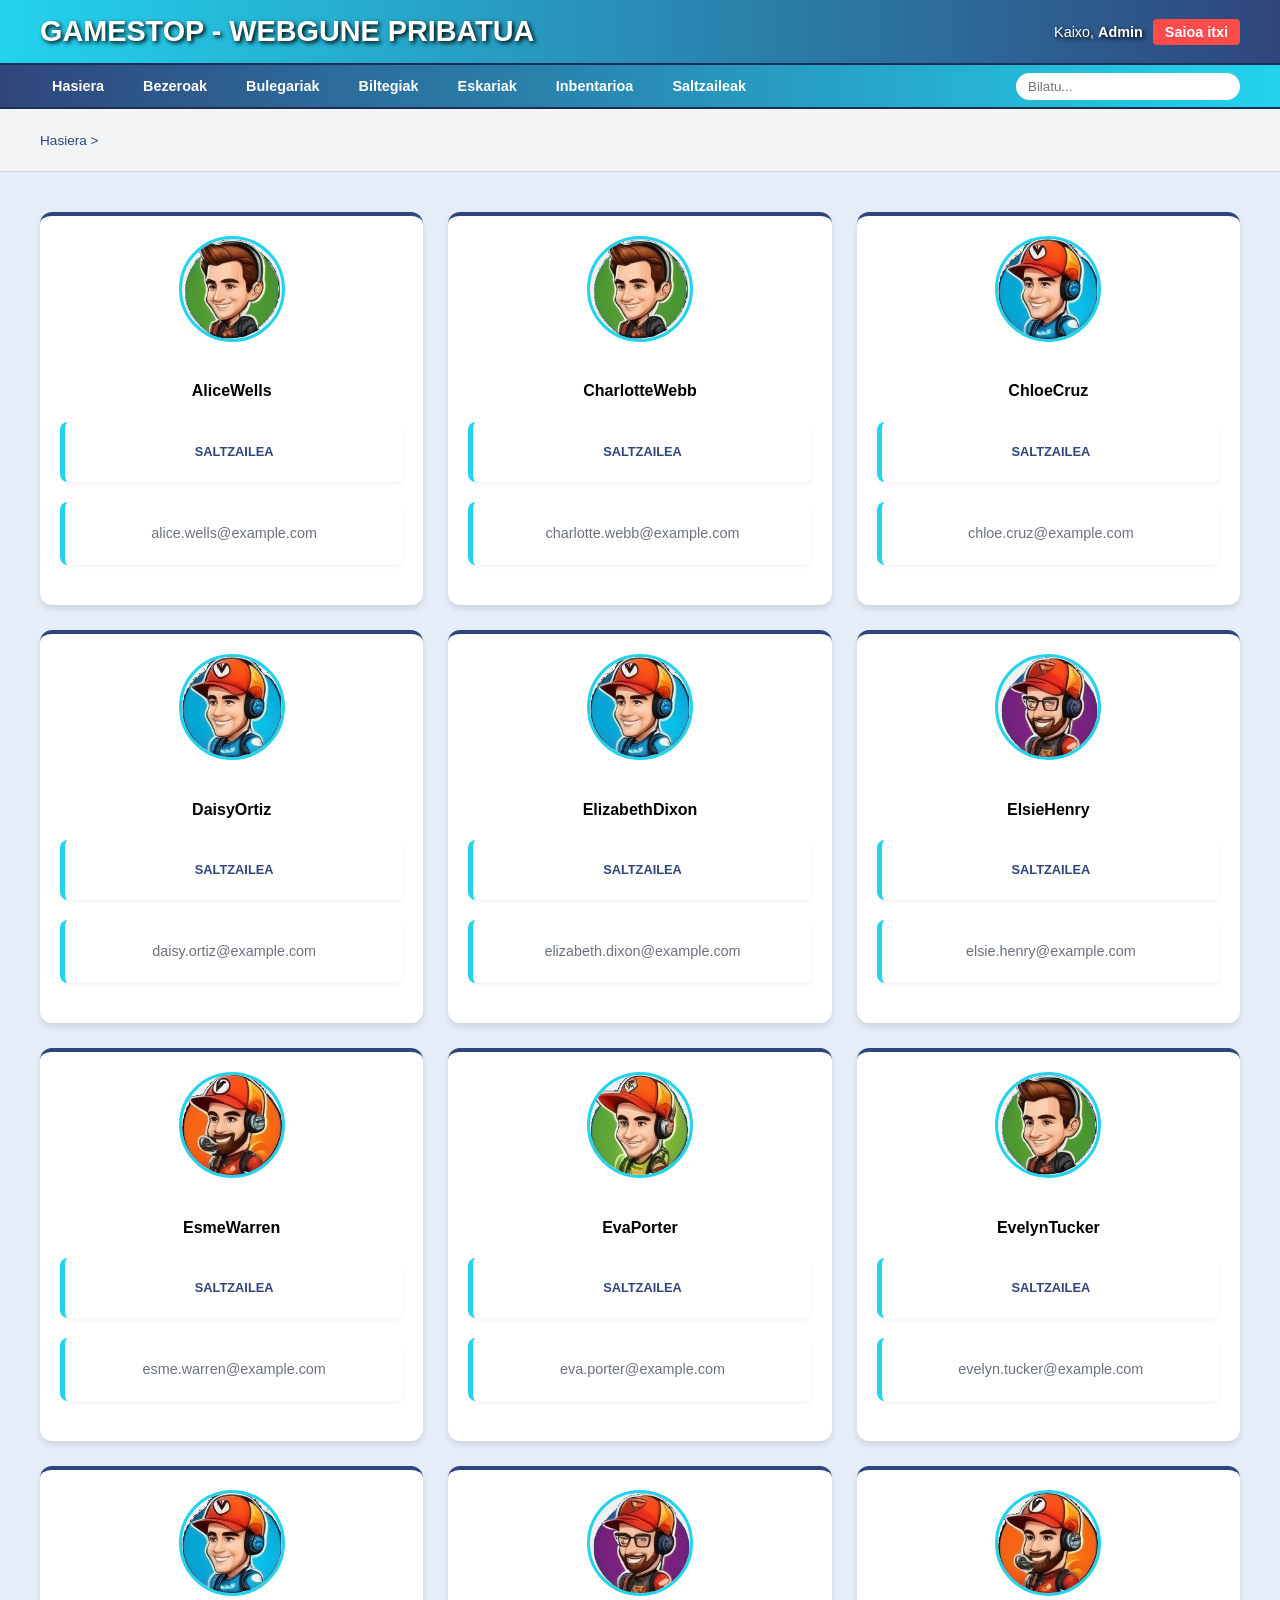
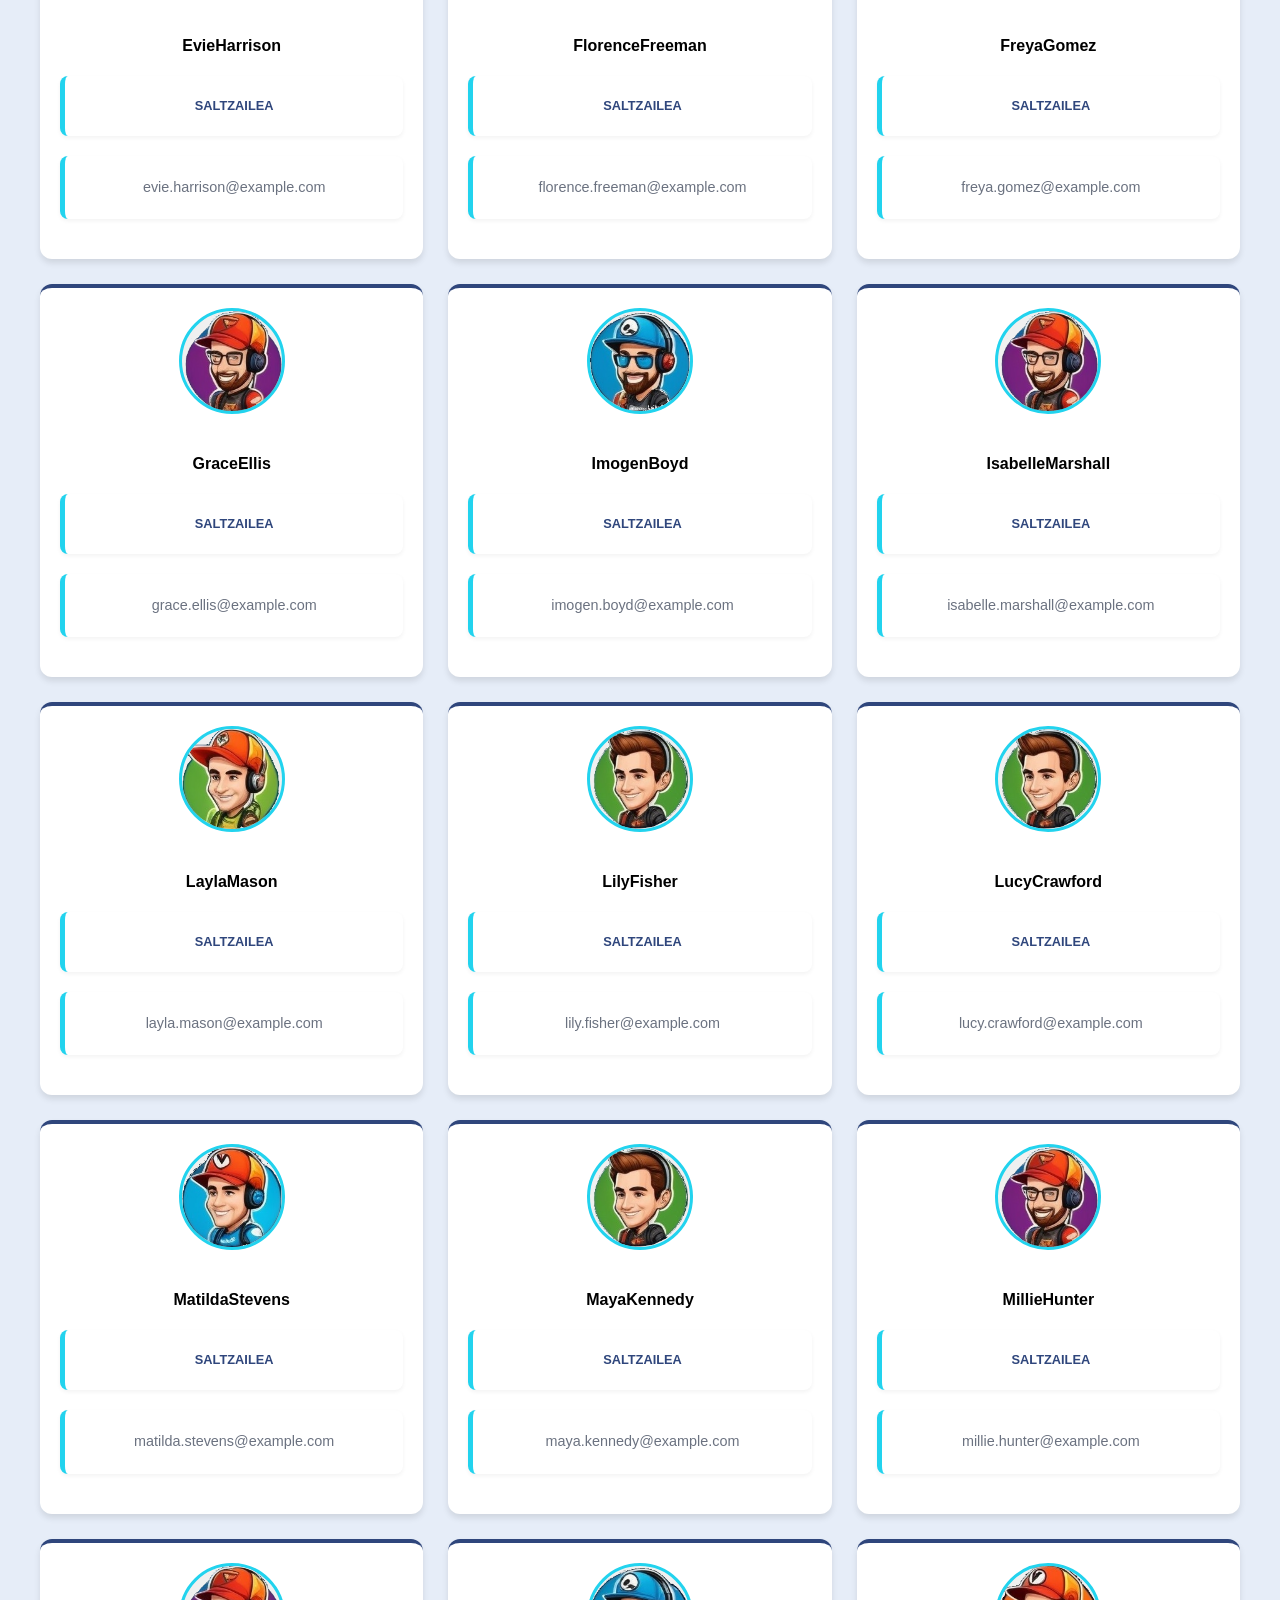
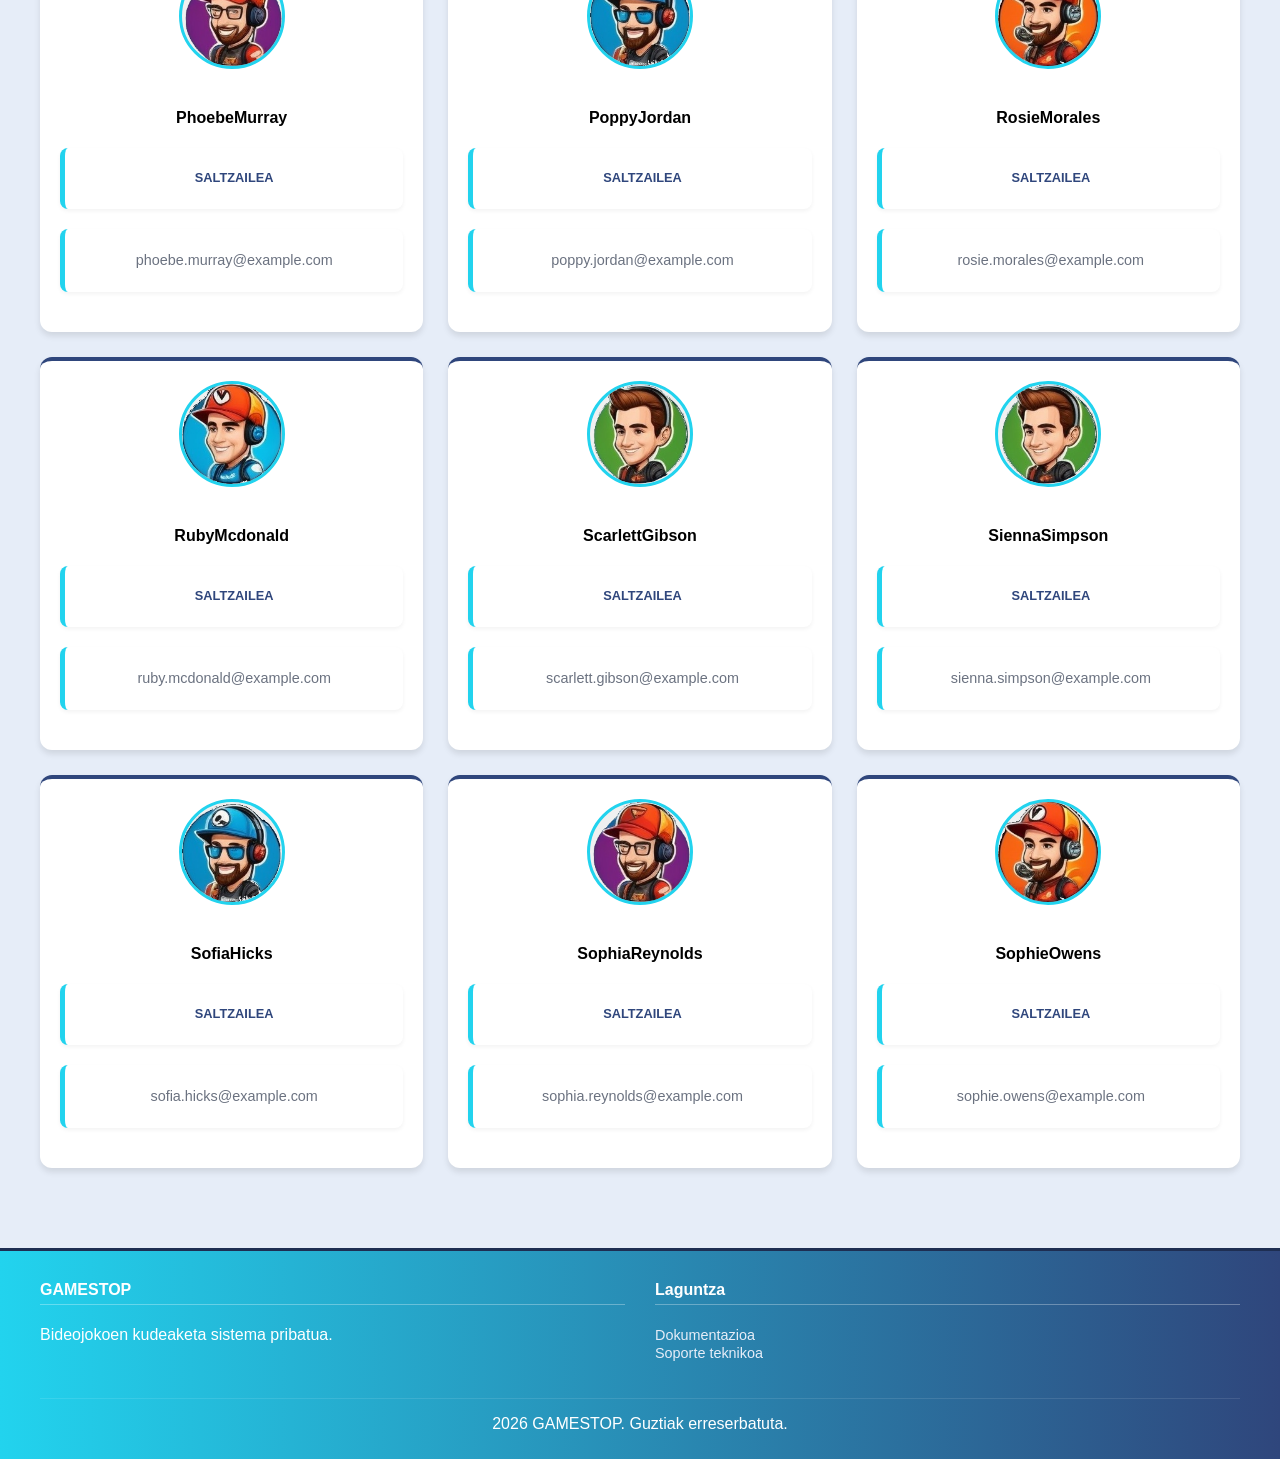
<file: saltzaileak/index.html>
<!DOCTYPE html>
<html>
   <head>
      <meta http-equiv="Content-Type" content="text/html; charset=UTF-8">
      <title>GAMESTOP - WEBGUNE PRIBATUA</title>
      <link rel="stylesheet" href="../CSS/estiloak.css">
      <link rel="icon" href="../ikonoak/GAMESTOPLOGOA FONDO BARIK.png">
   </head>
   <body>
      <header>
         <div class="header-content">
            <h1>GAMESTOP - WEBGUNE PRIBATUA</h1>
            <div class="user-info"><span>Kaixo, <strong>Admin</strong></span><a href="../logout" class="btn-logout">Saioa itxi</a></div>
         </div>
      </header>
      <nav>
         <div class="nav-links"><a href="../">Hasiera</a><a href="../bezeroak/">Bezeroak</a><a href="../bulegariak/">Bulegariak</a><a href="../biltegiak/">Biltegiak</a><a href="../eskaria/">Eskariak</a><a href="../produktuak/">Inbentarioa</a><a href="">Saltzaileak</a></div>
         <div class="nav-search"><input type="text" id="bilatzailea" onkeyup="bilatuEdukia()" placeholder="Bilatu..."></div>
      </nav>
      <div class="breadcrumbs">
         <p>Hasiera &gt; </p>
      </div>
      <main>
         <div class="karta-sarea">
            <div class="karta-langilea"><img src="../irudiak/abatars/thumb-4.png" class="abatar-biribila" alt="Alice"><h4>AliceWells</h4>
               <p class="lanpostua">Saltzailea</p>
               <p class="kontaktua">alice.wells@example.com</p>
            </div>
            <div class="karta-langilea"><img src="../irudiak/abatars/thumb-4.png" class="abatar-biribila" alt="Charlotte"><h4>CharlotteWebb</h4>
               <p class="lanpostua">Saltzailea</p>
               <p class="kontaktua">charlotte.webb@example.com</p>
            </div>
            <div class="karta-langilea"><img src="../irudiak/abatars/thumb-2.png" class="abatar-biribila" alt="Chloe"><h4>ChloeCruz</h4>
               <p class="lanpostua">Saltzailea</p>
               <p class="kontaktua">chloe.cruz@example.com</p>
            </div>
            <div class="karta-langilea"><img src="../irudiak/abatars/thumb-2.png" class="abatar-biribila" alt="Daisy"><h4>DaisyOrtiz</h4>
               <p class="lanpostua">Saltzailea</p>
               <p class="kontaktua">daisy.ortiz@example.com</p>
            </div>
            <div class="karta-langilea"><img src="../irudiak/abatars/thumb-2.png" class="abatar-biribila" alt="Elizabeth"><h4>ElizabethDixon</h4>
               <p class="lanpostua">Saltzailea</p>
               <p class="kontaktua">elizabeth.dixon@example.com</p>
            </div>
            <div class="karta-langilea"><img src="../irudiak/abatars/thumb-3.png" class="abatar-biribila" alt="Elsie"><h4>ElsieHenry</h4>
               <p class="lanpostua">Saltzailea</p>
               <p class="kontaktua">elsie.henry@example.com</p>
            </div>
            <div class="karta-langilea"><img src="../irudiak/abatars/thumb-1.png" class="abatar-biribila" alt="Esme"><h4>EsmeWarren</h4>
               <p class="lanpostua">Saltzailea</p>
               <p class="kontaktua">esme.warren@example.com</p>
            </div>
            <div class="karta-langilea"><img src="../irudiak/abatars/thumb-6.png" class="abatar-biribila" alt="Eva"><h4>EvaPorter</h4>
               <p class="lanpostua">Saltzailea</p>
               <p class="kontaktua">eva.porter@example.com</p>
            </div>
            <div class="karta-langilea"><img src="../irudiak/abatars/thumb-4.png" class="abatar-biribila" alt="Evelyn"><h4>EvelynTucker</h4>
               <p class="lanpostua">Saltzailea</p>
               <p class="kontaktua">evelyn.tucker@example.com</p>
            </div>
            <div class="karta-langilea"><img src="../irudiak/abatars/thumb-2.png" class="abatar-biribila" alt="Evie"><h4>EvieHarrison</h4>
               <p class="lanpostua">Saltzailea</p>
               <p class="kontaktua">evie.harrison@example.com</p>
            </div>
            <div class="karta-langilea"><img src="../irudiak/abatars/thumb-3.png" class="abatar-biribila" alt="Florence"><h4>FlorenceFreeman</h4>
               <p class="lanpostua">Saltzailea</p>
               <p class="kontaktua">florence.freeman@example.com</p>
            </div>
            <div class="karta-langilea"><img src="../irudiak/abatars/thumb-1.png" class="abatar-biribila" alt="Freya"><h4>FreyaGomez</h4>
               <p class="lanpostua">Saltzailea</p>
               <p class="kontaktua">freya.gomez@example.com</p>
            </div>
            <div class="karta-langilea"><img src="../irudiak/abatars/thumb-3.png" class="abatar-biribila" alt="Grace"><h4>GraceEllis</h4>
               <p class="lanpostua">Saltzailea</p>
               <p class="kontaktua">grace.ellis@example.com</p>
            </div>
            <div class="karta-langilea"><img src="../irudiak/abatars/thumb-5.png" class="abatar-biribila" alt="Imogen"><h4>ImogenBoyd</h4>
               <p class="lanpostua">Saltzailea</p>
               <p class="kontaktua">imogen.boyd@example.com</p>
            </div>
            <div class="karta-langilea"><img src="../irudiak/abatars/thumb-3.png" class="abatar-biribila" alt="Isabelle"><h4>IsabelleMarshall</h4>
               <p class="lanpostua">Saltzailea</p>
               <p class="kontaktua">isabelle.marshall@example.com</p>
            </div>
            <div class="karta-langilea"><img src="../irudiak/abatars/thumb-6.png" class="abatar-biribila" alt="Layla"><h4>LaylaMason</h4>
               <p class="lanpostua">Saltzailea</p>
               <p class="kontaktua">layla.mason@example.com</p>
            </div>
            <div class="karta-langilea"><img src="../irudiak/abatars/thumb-4.png" class="abatar-biribila" alt="Lily"><h4>LilyFisher</h4>
               <p class="lanpostua">Saltzailea</p>
               <p class="kontaktua">lily.fisher@example.com</p>
            </div>
            <div class="karta-langilea"><img src="../irudiak/abatars/thumb-4.png" class="abatar-biribila" alt="Lucy"><h4>LucyCrawford</h4>
               <p class="lanpostua">Saltzailea</p>
               <p class="kontaktua">lucy.crawford@example.com</p>
            </div>
            <div class="karta-langilea"><img src="../irudiak/abatars/thumb-2.png" class="abatar-biribila" alt="Matilda"><h4>MatildaStevens</h4>
               <p class="lanpostua">Saltzailea</p>
               <p class="kontaktua">matilda.stevens@example.com</p>
            </div>
            <div class="karta-langilea"><img src="../irudiak/abatars/thumb-4.png" class="abatar-biribila" alt="Maya"><h4>MayaKennedy</h4>
               <p class="lanpostua">Saltzailea</p>
               <p class="kontaktua">maya.kennedy@example.com</p>
            </div>
            <div class="karta-langilea"><img src="../irudiak/abatars/thumb-3.png" class="abatar-biribila" alt="Millie"><h4>MillieHunter</h4>
               <p class="lanpostua">Saltzailea</p>
               <p class="kontaktua">millie.hunter@example.com</p>
            </div>
            <div class="karta-langilea"><img src="../irudiak/abatars/thumb-3.png" class="abatar-biribila" alt="Phoebe"><h4>PhoebeMurray</h4>
               <p class="lanpostua">Saltzailea</p>
               <p class="kontaktua">phoebe.murray@example.com</p>
            </div>
            <div class="karta-langilea"><img src="../irudiak/abatars/thumb-5.png" class="abatar-biribila" alt="Poppy"><h4>PoppyJordan</h4>
               <p class="lanpostua">Saltzailea</p>
               <p class="kontaktua">poppy.jordan@example.com</p>
            </div>
            <div class="karta-langilea"><img src="../irudiak/abatars/thumb-1.png" class="abatar-biribila" alt="Rosie"><h4>RosieMorales</h4>
               <p class="lanpostua">Saltzailea</p>
               <p class="kontaktua">rosie.morales@example.com</p>
            </div>
            <div class="karta-langilea"><img src="../irudiak/abatars/thumb-2.png" class="abatar-biribila" alt="Ruby"><h4>RubyMcdonald</h4>
               <p class="lanpostua">Saltzailea</p>
               <p class="kontaktua">ruby.mcdonald@example.com</p>
            </div>
            <div class="karta-langilea"><img src="../irudiak/abatars/thumb-4.png" class="abatar-biribila" alt="Scarlett"><h4>ScarlettGibson</h4>
               <p class="lanpostua">Saltzailea</p>
               <p class="kontaktua">scarlett.gibson@example.com</p>
            </div>
            <div class="karta-langilea"><img src="../irudiak/abatars/thumb-4.png" class="abatar-biribila" alt="Sienna"><h4>SiennaSimpson</h4>
               <p class="lanpostua">Saltzailea</p>
               <p class="kontaktua">sienna.simpson@example.com</p>
            </div>
            <div class="karta-langilea"><img src="../irudiak/abatars/thumb-5.png" class="abatar-biribila" alt="Sofia"><h4>SofiaHicks</h4>
               <p class="lanpostua">Saltzailea</p>
               <p class="kontaktua">sofia.hicks@example.com</p>
            </div>
            <div class="karta-langilea"><img src="../irudiak/abatars/thumb-3.png" class="abatar-biribila" alt="Sophia"><h4>SophiaReynolds</h4>
               <p class="lanpostua">Saltzailea</p>
               <p class="kontaktua">sophia.reynolds@example.com</p>
            </div>
            <div class="karta-langilea"><img src="../irudiak/abatars/thumb-1.png" class="abatar-biribila" alt="Sophie"><h4>SophieOwens</h4>
               <p class="lanpostua">Saltzailea</p>
               <p class="kontaktua">sophie.owens@example.com</p>
            </div>
         </div>
      </main>
      <footer>
         <div class="footer-grid">
            <div class="footer-section">
               <h4>GAMESTOP</h4>
               <p>Bideojokoen kudeaketa sistema pribatua.</p>
            </div>
            <div class="footer-section">
               <h4>Laguntza</h4>
               <ul>
                  <li><a href="#">Dokumentazioa</a></li>
                  <li><a href="#">Soporte teknikoa</a></li>
               </ul>
            </div>
         </div>
         <hr>
         <p>2026 GAMESTOP. Guztiak erreserbatuta.</p>
      </footer>
   </body><script>
        function bilatuEdukia() {
        var input = document.getElementById('bilatzailea');
        var filter = input.value.toLowerCase();
        
        // 1. Filtrar Tarjetas (Bezeroak, Saltzaileak, Biltegiak)
        var kartak = document.querySelectorAll('.karta-langilea, .karta-biltegi');
        kartak.forEach(function(karta) {
        var testua = karta.textContent || karta.innerText;
        karta.style.display = testua.toLowerCase().indexOf(filter) > -1 ? "" : "none";
        });
        
        // 2. Filtrar Filas de Tablas (Bulegariak, Eskariak, Produktuak)
        var lerroak = document.querySelectorAll('tbody tr');
        lerroak.forEach(function(lerroa) {
        var testua = lerroa.textContent || lerroa.innerText;
        lerroa.style.display = testua.toLowerCase().indexOf(filter) > -1 ? "" : "none";
        });
        }
      </script></html>
</file>
<file: CSS/estiloak.css>
/* --- OINARRIZKO ESTILOAK --- */
body {
    font-family: Arial, sans-serif;
    background-color: #e6edf8;
    margin: 0;
    display: flex;
    flex-direction: column;
    min-height: 100vh;
}

/* --- HEADER HOBETUA --- */
header {
    background: linear-gradient(to left, #2f467c, #22d3ee);
    text-shadow: rgb(0, 0, 0) 2px 2px 4px;
    padding: 15px 40px;
}

.header-content {
    display: flex;
    justify-content: space-between;
    align-items: center;
    max-width: 1200px;
    margin: 0 auto;
}

header h1 {
    color: #ffffff;
    margin: 0;
    font-size: 1.8rem;
}

.user-info {
    color: white;
    font-size: 0.9rem;
}

.btn-logout {
    background: #ff4b4b;
    color: white;
    padding: 5px 12px;
    border-radius: 4px;
    text-decoration: none;
    margin-left: 10px;
    font-weight: bold;
    text-shadow: none;
    transition: 0.3s;
}

.btn-logout:hover {
    background: #cc0000;
}

/* --- NABIGAZIOA ETA BILATZAILEA --- */
nav {
    background: linear-gradient(to right, #2f467c, #22d3ee);
    display: flex;
    justify-content: space-between;
    align-items: center;
    padding: 5px 40px;
    border-top: 2px solid #1e2e52;
    border-bottom: 2px solid #1e2e52;
}

.nav-links {
    display: flex;
    gap: 15px;
}

nav a {
    color: #ffffff;
    text-decoration: none;
    font-weight: bold;
    font-size: 0.9rem;
    padding: 8px 12px;
    border-radius: 5px;
    transition: background 0.3s ease;
}

nav a:hover {
    background: rgba(255, 255, 255, 0.2);
}

.nav-search input {
    padding: 6px 12px;
    border-radius: 20px;
    border: none;
    outline: none;
    width: 200px;
}

/* --- BREADCRUMBS --- */
.breadcrumbs {
    background: #f3f4f6;
    padding: 10px 40px;
    font-size: 0.85rem;
    color: #6b7280;
    border-bottom: 1px solid #d1d5db;
}

/* --- MAIN EDUKIA --- */
main {
    flex: 1;
    padding-bottom: 40px;
}

main h2 {
    color: #2f467c;
    text-align: center;
    margin-top: 30px;
}

main p {
    background: white;
    padding: 20px;
    border-radius: 8px;
    border-left: 5px solid #22d3ee;
    box-shadow: 0 2px 4px rgba(0,0,0,0.05);
    max-width: 800px;
    margin: 20px auto;
    color: #374151;
    line-height: 1.6;
}

/* --- FOOTER ZABALDUA --- */
footer {
    background: linear-gradient(to left, #2f467c, #22d3ee);
    color: #ffffff;
    padding: 30px 40px 10px 40px;
    border-top: solid 3px #1e2e52;
    text-align: center;
}

.footer-grid {
    display: grid;
    grid-template-columns: repeat(auto-fit, minmax(200px, 1fr));
    gap: 30px;
    max-width: 1200px;
    margin: 0 auto 20px auto;
    text-align: left;
}

.footer-section h4 {
    margin-top: 0;
    border-bottom: 1px solid rgba(255,255,255,0.3);
    padding-bottom: 5px;
}

.footer-section ul {
    list-style: none;
    padding: 0;
}

.footer-section ul li a {
    color: #e6edf8;
    text-decoration: none;
    font-size: 0.9rem;
}

.footer-section ul li a:hover {
    text-decoration: underline;
}

footer hr {
    border: 0;
    border-top: 1px solid rgba(255,255,255,0.1);
    margin-bottom: 15px;
}

.index-edukia {
    max-width: 800px;
    margin: 0 auto;
    padding: 20px;
}

.hasier-testua {
    background: white;
    padding: 20px;
    border-radius: 8px;
    border-left: 5px solid #22d3ee;
    box-shadow: 0 2px 4px rgba(0,0,0,0.05);
    color: #374151;
    line-height: 1.6;
    transition: background 0.3s ease, border-color 0.3s ease;
}

.hasier-testua:hover {
    transform: translateY(-5px);
    box-shadow: 0 10px 15px rgba(37, 175, 255, 0.3);
}

/* --- TAULAK ETA KARTAK (Lehengoak mantendu) --- */
.taula-kontenedorea, .taula-estiloa {
    background-color: #ffffff;
    border-radius: 8px;
    box-shadow: 0 4px 6px rgba(0, 0, 0, 0.1);
    margin: 30px auto;
    padding: 20px;
    max-width: 95%;
    border: 1px solid #d1d5db;
}

table {
    width: 100%;
    border-collapse: collapse;
}

th {
    background-color: #f3f4f6;
    color: #2f467c;
    padding: 12px;
    text-align: left;
    border-bottom: 2px solid #2f467c;
}

td {
    padding: 12px;
    border-bottom: 1px solid #e5e7eb;
    color: #4b5563;
}

.breadcrumbs p {
    color: #2f467c;
    text-decoration: none;
}

.karta-taldea {
    display: grid;
    grid-template-columns: repeat(auto-fill, minmax(280px, 1fr));
    gap: 20px;
    padding: 20px;
}

.karta {
    background-color: #ffffff;
    border-radius: 8px;
    box-shadow: 0 4px 6px rgba(0, 0, 0, 0.1);
    transition: transform 0.2s ease;
    border: 1px solid #d1d5db;
}

.karta:hover {
    transform: translateY(-5px);
    box-shadow: 0 10px 15px rgba(37, 175, 255, 0.3);
}

/* --- LANGILE ETA BEZEROEN KARTAK --- */
.karta-sarea {
    display: grid;
    grid-template-columns: repeat(auto-fill, minmax(320px, 4fr));
    gap: 25px;
    padding: 40px;
    max-width: 1200px;
    margin: 0 auto;
}

.karta-biltegi {
    background: white;
    border-radius: 12px;
    padding: 20px;
    text-align: center;
    box-shadow: 0 4px 6px rgba(0,0,0,0.1);
    border-top: 4px solid #22d3ee;
    transition: transform 0.3s ease;
}

.karta-langilea {
    background: white;
    border-radius: 12px;
    padding: 20px;
    text-align: center;
    box-shadow: 0 4px 6px rgba(0,0,0,0.1);
    border-top: 4px solid #2f467c;
    transition: transform 0.3s ease;
}

.karta-langilea:hover {
    transform: translateY(-5px);
}

.abatar-biribila {
    width: 100px;
    height: 100px;
    border-radius: 50%;
    object-fit: cover;
    border: 3px solid #22d3ee;
    margin-bottom: 15px;
    background-color: #f0f0f0; /* Irudia kargatzen ez bada ikusteko */
}

.lanpostua {
    font-weight: bold;
    color: #2f467c;
    text-transform: uppercase;
    font-size: 0.8rem;
    margin-bottom: 10px;
}

.kontaktua {
    font-size: 0.9rem;
    color: #6b7280;
}

/* Taulako irudiak */
.taula-abatar {
    width: 45px;
    height: 45px;
    border-radius: 50%;
    object-fit: cover;
}

/* --- LOGOUT ORRIAREN ESTILOAK --- */

.logout-main {
    display: flex;
    justify-content: center;
    align-items: center;
    padding: 60px 20px;
}

.logout-karta {
    background: white;
    padding: 40px;
    border-radius: 12px;
    box-shadow: 0 10px 25px rgba(0,0,0,0.1);
    border-top: 5px solid #22d3ee; /* Logout botoiaren gorri berdina */
    text-align: center;
    max-width: 500px;
    width: 100%;
}

.logout-ikonoa {
    font-size: 3rem;
    margin-bottom: 20px;
}

.logout-karta h2 {
    color: #2f467c;
    margin-top: 0;
}

.logout-karta p {
    background: none;
    border: none;
    box-shadow: none;
    padding: 0;
    margin: 20px 0;
    color: #6b7280;
}

.logout-ekintzak {
    margin-top: 30px;
}

.btn-itzuli {
    background: linear-gradient(to right, #2f467c, #22d3ee);
    color: white;
    padding: 12px 25px;
    border-radius: 5px;
    text-decoration: none;
    font-weight: bold;
    transition: 0.3s;
    display: inline-block;
}

.btn-itzuli:hover {
    transform: scale(1.05);
    box-shadow: 0 5px 15px rgba(34, 211, 238, 0.4);
}
</file>
